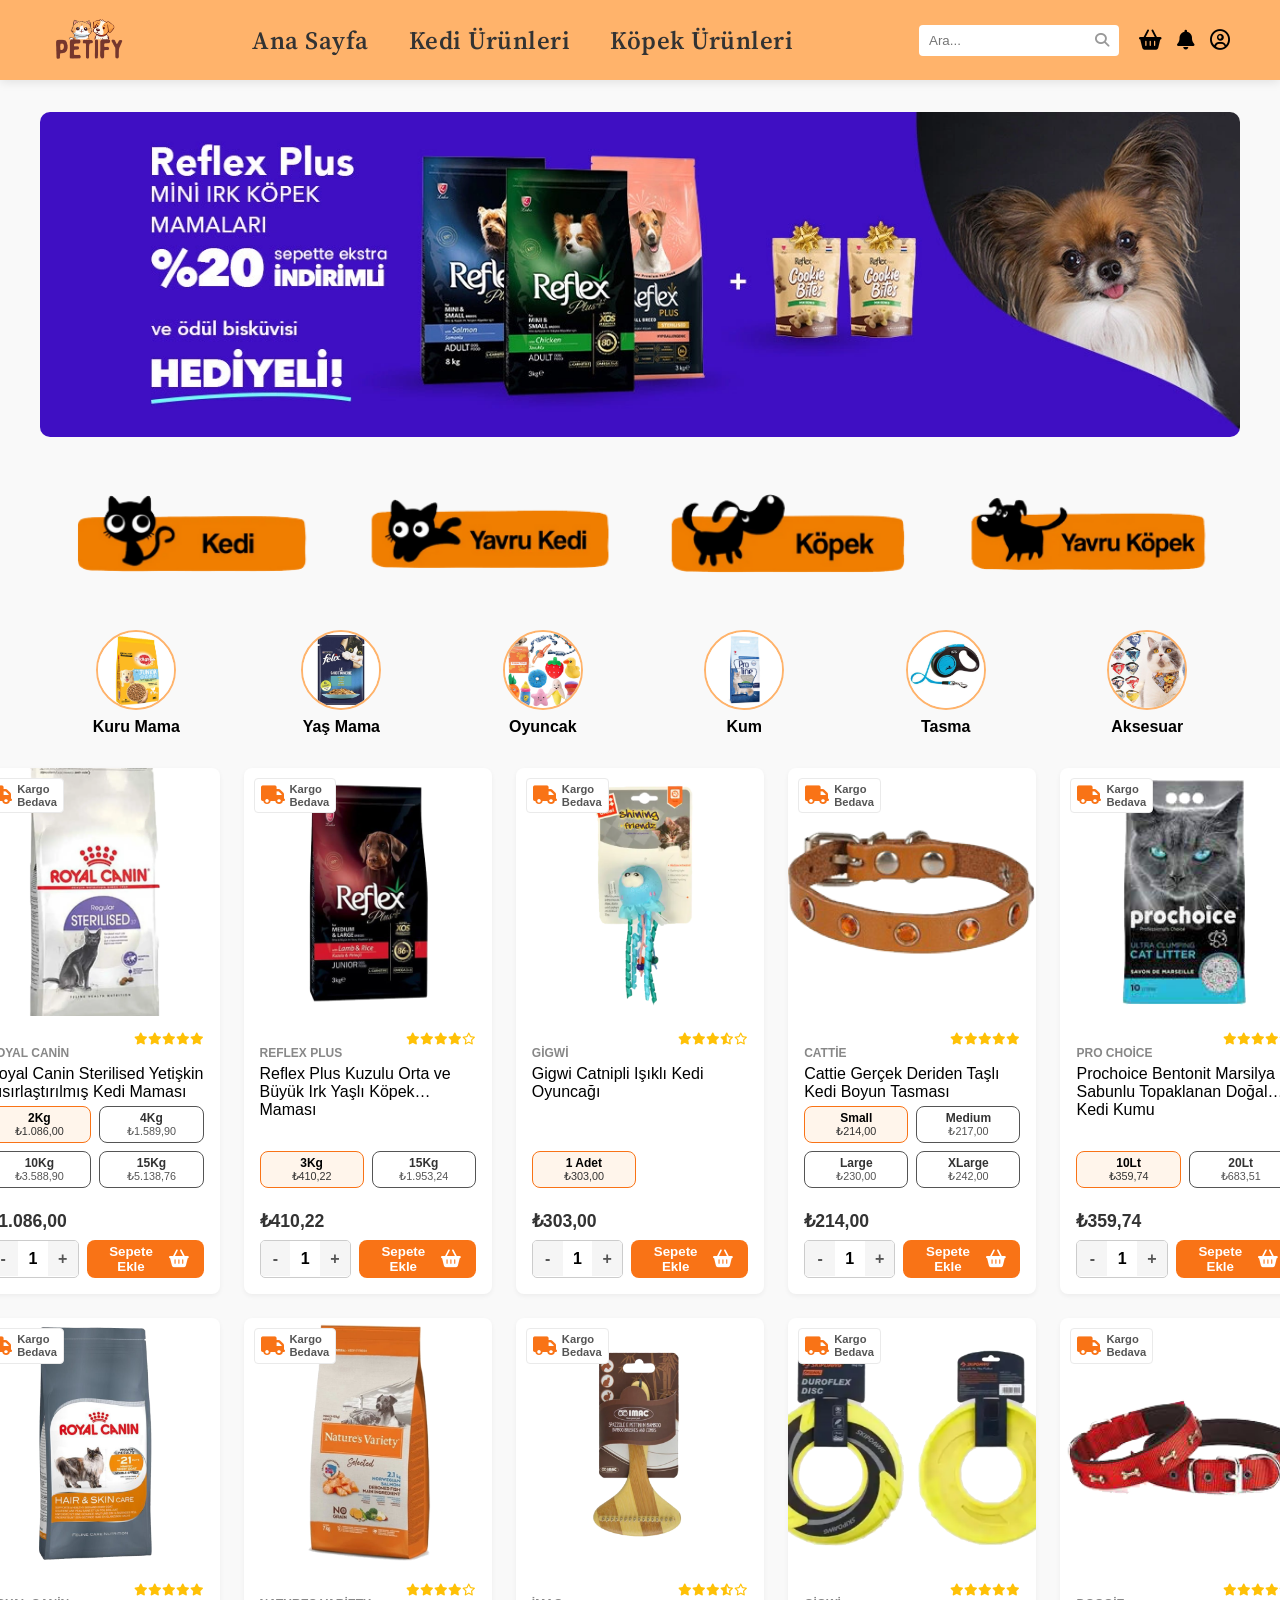
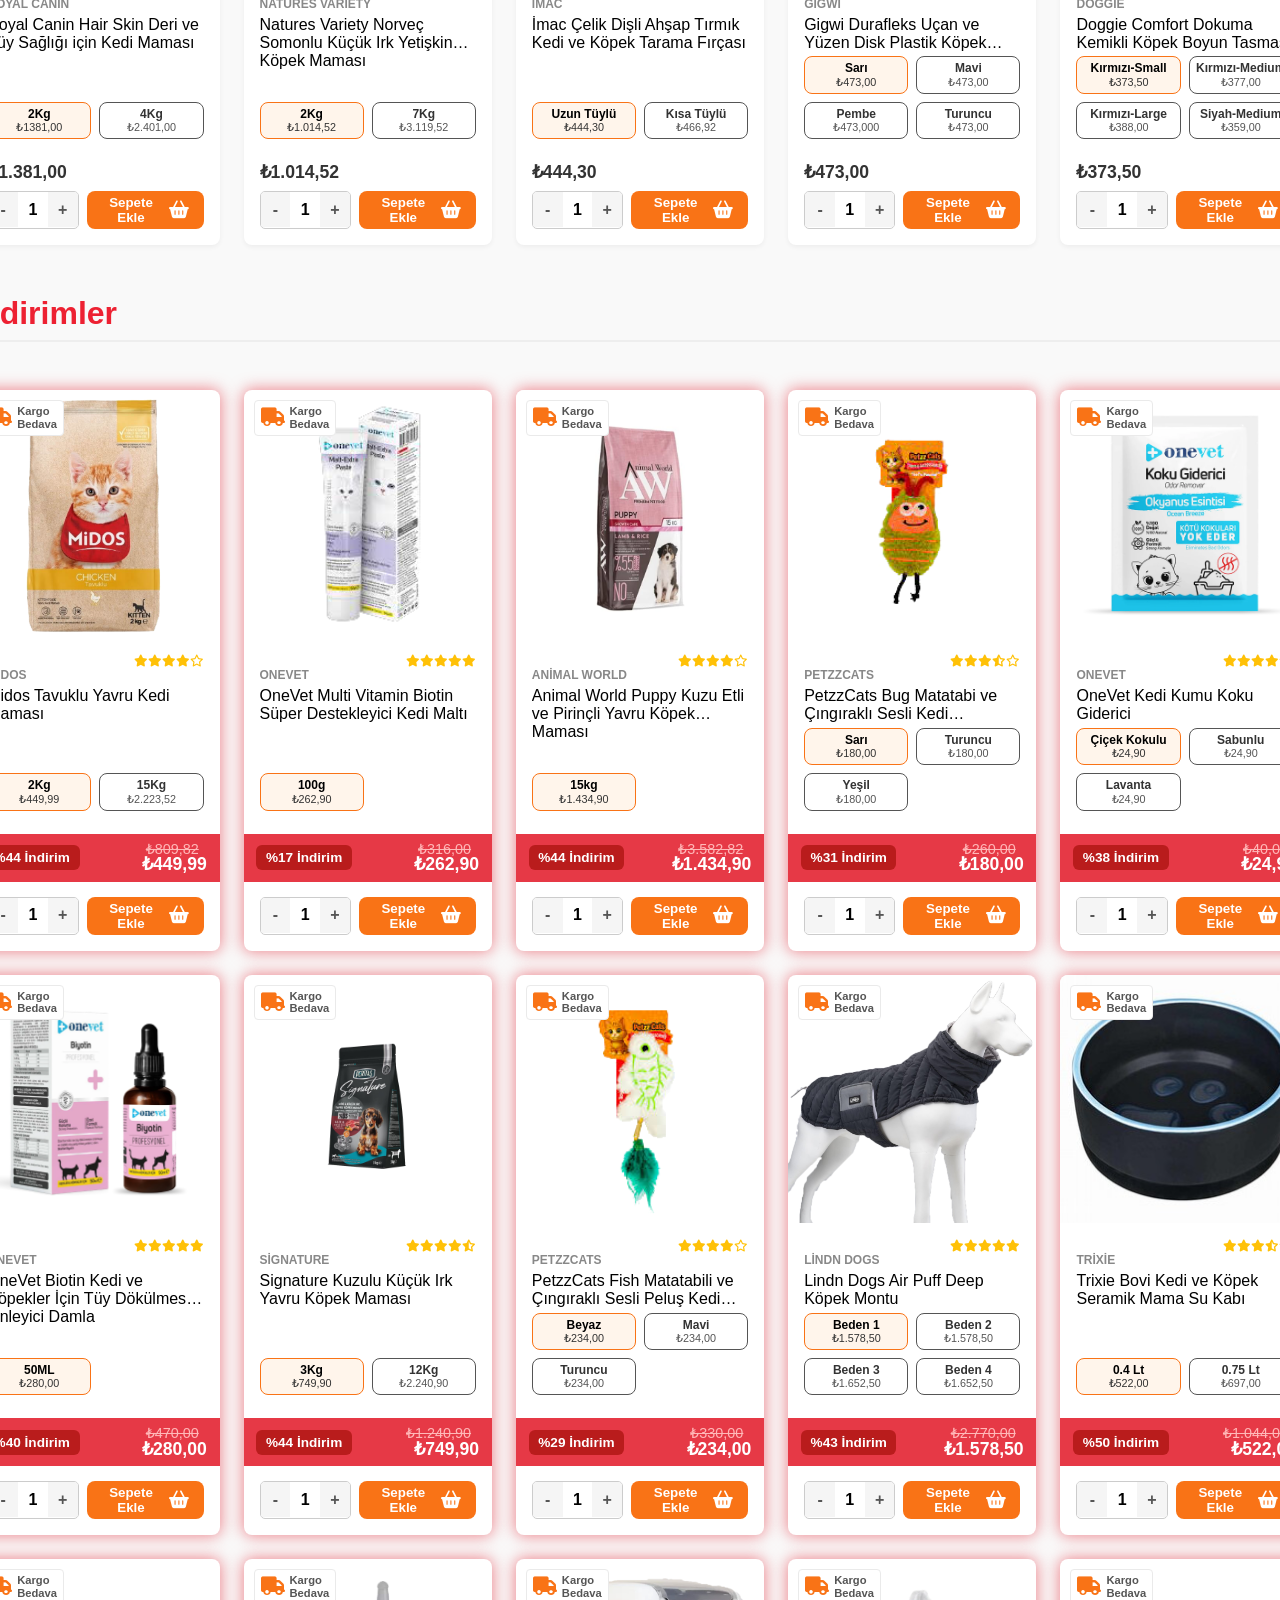
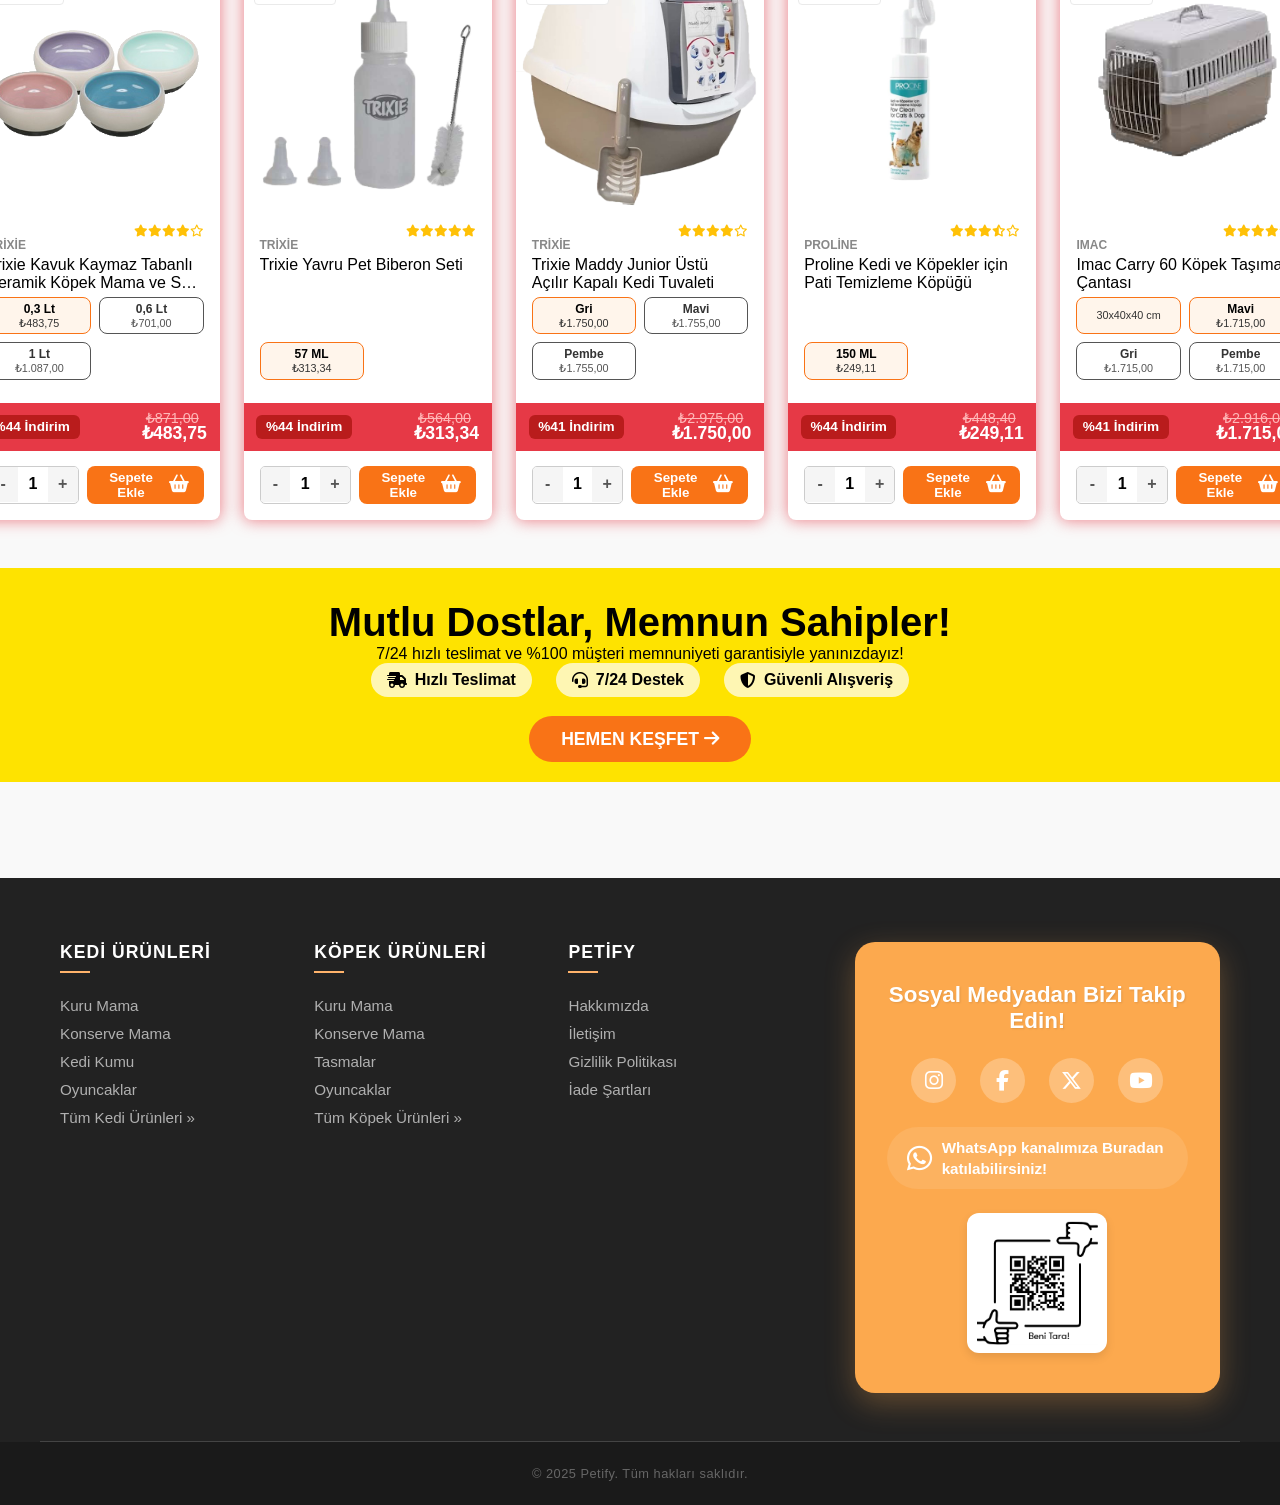
<file: index.html>
<!DOCTYPE html>
<html lang="tr">

<head>
    <meta charset="UTF-8">
    <meta name="viewport" content="width=device-width, initial-scale=1.0">
    <title>Petify - Ana Sayfa</title>

    <link rel="stylesheet" href="anasayfa.css">

    <link href="https://fonts.googleapis.com/css2?family=Source+Serif+Pro:wght@600&display=swap" rel="stylesheet">
    <link rel="stylesheet" href="https://cdnjs.cloudflare.com/ajax/libs/font-awesome/6.4.0/css/all.min.css">
    <link rel="preconnect" href="https://fonts.googleapis.com">
    <link rel="preconnect" href="https://fonts.gstatic.com" crossorigin>

</head>

<body>

    <header>
        <div class="logo">
            <a href="index.html">
                <img src="img/petify.png" alt="Petify Logo" class="petify-logo">
            </a>
        </div>

        <div class="mobile-menu">
            <nav>
                <div class="nav-item">
                    <a href="index.html" class="nav-link">Ana Sayfa</a>
                </div>

                <div class="nav-item has-submenu">
                    <div class="nav-link-wrapper">
                        <a href="kediurunler.html" class="nav-link">Kedi Ürünleri</a>
                        <button class="submenu-toggle desktop-hidden" aria-expanded="false"
                            data-target="#kedi-mega-menu">
                            <i class="fa-solid fa-chevron-down"></i>
                        </button>
                    </div>

                    <div class="mega-menu" id="kedi-mega-menu">
                        <div class="menu-column">
                            <h3>Beslenme & Sağlık</h3>
                            <div class="submenu-group">
                                <a href="kedimama.html" class="main-cat">-Kedi Maması</a>
                                <a href="kedimama.html#kuru-mama">Kuru Mama</a>
                                <a href="kedimama.html#konserve-mama">Konserve Mama</a>
                                <a href="kedimama.html#odul-mamasi">Ödül Maması</a>
                            </div>
                            <div class="submenu-group">
                                <a href="saglıkvemama.html" class="main-cat">-Sağlık & Takviye</a>
                                <a href="vitaminler.html#vitaminler">Vitaminler</a>
                                <a href="maltlar.html#maltlar">Maltlar</a>
                            </div>
                        </div>
                        <div class="menu-column">
                            <h3>Yaşam Alanı & Seyahat</h3>
                            <div class="submenu-group">
                                <a href="kediyatak.html" class="main-cat">-Kedi Yatağı</a>
                                <a href="keditasımacanta.html" class="main-cat">-Kedi Taşıma Çantası</a>
                                <a href="kedimamasukabi.html" class="main-cat">-Mama ve Su Kabı</a>
                            </div>
                            <div class="submenu-group">
                                <a href="kedituvaleturun.html" class="main-cat">-Kedi Tuvalet Ürünleri</a>
                                <a href="kedikum.html">Kedi Kumu</a>
                                <a href="kedikumkabı.html">Kum Kabı</a>
                                <a href="kedikumkurek.html">Kürek</a>
                            </div>
                        </div>
                        <div class="menu-column">
                            <h3>Eğlence & Bakım</h3>
                            <div class="submenu-group">
                                <a href="kedioyuncakveaksesuar.html" class="main-cat">-Oyuncak ve Aksesuar</a>
                                <a href="kedioyuncak.html">Kedi Oyuncakları</a>
                                <a href="keditirmalamatahta.html">Tırmalama Tahtası</a>
                                <a href="keditasma.html">Kedi Tasması ve Gezdirme</a>
                            </div>
                            <div class="submenu-group">
                                <a href="kedibakimurun.html" class="main-cat">-Kedi Bakım Ürünleri</a>
                                <a href="kedituybakim.html">Tüy Bakım Ürünleri</a>
                                <a href="kedigozkulaktemizlik.html">Göz ve Kulak Temizliği</a>
                                <a href="keditirnakbakim.html">Tırnak Bakım Ürünleri</a>
                            </div>
                        </div>
                    </div>
                </div>

                <div class="nav-item has-submenu">
                    <div class="nav-link-wrapper">
                        <a href="kopek-sayfasi.html" class="nav-link">Köpek Ürünleri</a>
                        <button class="submenu-toggle desktop-hidden" aria-expanded="false"
                            data-target="#kopek-mega-menu">
                            <i class="fa-solid fa-chevron-down"></i>
                        </button>
                    </div>

                    <div class="mega-menu" id="kopek-mega-menu">
                        <div class="menu-column">
                            <h3>Beslenme & Sağlık</h3>
                            <div class="submenu-group">
                                <a href="kopekmama.html" class="main-cat">-Köpek Maması</a>
                                <a href="kopekmama.html">Kuru Mama</a>
                                <a href="kopekmama.html">Konserve Mama</a>
                                <a href="kopekmama.html">Ödül Maması</a>
                            </div>
                            <div class="submenu-group">
                                <a href="kopeksaglikvetakviye.html" class="main-cat">-Sağlık & Takviye</a>
                                <a href="kopekvitamin.html">Vitaminler</a>
                            </div>
                        </div>
                        <div class="menu-column">
                            <h3>Yaşam Alanı & Seyahat</h3>
                            <div class="submenu-group">
                                <a href="kopekyatak.html" class="main-cat">-Köpek Yatağı</a>
                                <a href="kopektasimakafes.html" class="main-cat">-Köpek Taşıma Kafesi</a>
                                <a href="kopekmamasukabi.html" class="main-cat">-Mama ve Su Kabı</a>
                            </div>
                        </div>
                        <div class="menu-column">
                            <h3>Eğlence & Bakım</h3>
                            <div class="submenu-group">
                                <a href="kopekoyuncakveaksesuar.html" class="main-cat">-Oyuncak ve Aksesuar</a>
                                <a href="kopekoyuncak.html">Köpek Oyuncakları</a>
                                <a href="kopektasma.html">Köpek Tasması ve Gezdirme</a>
                            </div>
                            <div class="submenu-group">
                                <a href="kopekbakiurun.html" class="main-cat">-Köpek Bakım Ürünleri</a>
                                <a href="kopektuybakim.html">Tüy Bakım Ürünleri</a>
                                <a href="kopekgozkulakurunleri.html">Göz ve Kulak Temizliği</a>
                                <a href="kopektirnakbakim.html">Tırnak Bakım Ürünleri</a>
                            </div>
                        </div>
                    </div>
                </div>
            </nav>
        </div>

        <div class="header-right-wrapper" style="display: flex; align-items: center; gap: 15px;">
            <div class="header-actions">
                <div class="search-box">
                    <input type="text" placeholder="Ara...">
                    <i class="fa-solid fa-magnifying-glass"></i>
                </div>
                <div class="icons">
                    <a href="sepet.html"><i class="fa-solid fa-basket-shopping"></i></a>
                    <a href="bildirimler.html"><i class="fa-solid fa-bell"></i></a>
                    <div class="profile-container">
                        <a href="profil.html" class="profile-icon"><i class="fa-regular fa-circle-user"></i></a>
                        <div class="dropdown-menu">
                            <p class="welcome-msg">Hesabınıza erişin</p>
                            <div class="action-buttons">
                                <a href="giris.html" class="btn login">Giriş Yap</a>
                                <a href="kayit.html" class="btn register">Kayıt Ol</a>
                            </div>
                        </div>
                    </div>
                </div>
            </div>

            <button class="hamburger-menu" aria-label="Menü Aç/Kapat" aria-expanded="false">
                <i class="fa-solid fa-bars"></i>
            </button>
        </div>
    </header>
    </div>

    </div>

    <main>
        <section class="hero-banner">
            <img src="img/ustbanner.png" alt="İndirim Bannerı">
        </section>

        <section class="pet-category-buttons">

            <div class="container">

                <a href="kedi-sayfasi.html" class="pet-btn">
                    <img src="img/kedibuton1.png" alt="Kedi Ürünleri">
                </a>
                <a href="yavru-kedi-sayfasi.html" class="pet-btn">
                    <img src="img/kedibuton2.png" alt="Yavru Kedi Ürünleri">
                </a>
                <a href="kopek-sayfasi.html" class="pet-btn">
                    <img src="img/köpekbuton1.png" alt="Köpek Ürünleri">
                </a>
                <a href="yavru-kopek-sayfasi.html" class="pet-btn">
                    <img src="img/köpekbuton2.png" alt="Yavru Köpek Ürünleri">
                </a>

            </div>
        </section>
        <section class="category-shortcuts">
            <div class="container">
                <a href="#" class="category-item">
                    <img src="img/kurumama.jpg" alt="Kuru Mama">
                    <span>Kuru Mama</span>
                </a>
                <a href="#" class="category-item">
                    <img src="img/yaşmama.jpg" alt="Yaş Mama">
                    <span>Yaş Mama</span>
                </a>
                <a href="#" class="category-item">
                    <img src="img/oyuncak2.jpg" alt="Oyuncak2">
                    <span>Oyuncak</span>
                </a>
                <a href="#" class="category-item">
                    <img src="img/kum.jpg" alt="Kum">
                    <span>Kum</span>
                </a>
                <a href="#" class="category-item">
                    <img src="img/tasma2.jpg" alt="Tasma">
                    <span>Tasma</span>
                </a>
                <a href="#" class="category-item">
                    <img src="img/aksesuar1.jpeg" alt="Aksesuar">
                    <span>Aksesuar</span>
                </a>
            </div>
        </section>

        <section class="product-grid">
            <div class="container">

                <div class="product-card">
                    <div class="shipping-badge"><i class="fa-solid fa-truck"></i><span>Kargo<br>Bedava</span></div>
                    <img src="urunimg/kedikmama.png" alt="kedikmama" class="product-image">
                    <div class="product-info">
                        <div class="product-rating"><i class="fa-solid fa-star"></i><i class="fa-solid fa-star"></i><i
                                class="fa-solid fa-star"></i><i class="fa-solid fa-star"></i><i
                                class="fa-solid fa-star"></i></div>
                        <span class="product-brand">Royal Canin</span>
                        <h3 class="product-name">Royal Canin Sterilised Yetişkin Kısırlaştırılmış Kedi Maması</h3>
                        <div class="product-variants">
                            <button class="variant-btn active" data-price="₺1.086,00"><span
                                    class="variant-name">2Kg</span><span class="variant-price">₺1.086,00</span></button>
                            <button class="variant-btn" data-price="₺1.589,90"><span
                                    class="variant-name">4Kg</span><span class="variant-price">₺1.589,90</span></button>
                            <button class="variant-btn" data-price="₺3.588,90"><span
                                    class="variant-name">10Kg</span><span
                                    class="variant-price">₺3.588,90</span></button>
                            <button class="variant-btn" data-price="₺5.138,76"><span
                                    class="variant-name">15Kg</span><span
                                    class="variant-price">₺5.138,76</span></button>
                        </div>
                        <div class="product-price"><span class="new-price">₺1.086,00</span></div>
                        <div class="product-controls">
                            <div class="quantity-selector"><button class="quantity-btn" data-action="decrease"
                                    disabled>-</button><span class="quantity-value">1</span><button class="quantity-btn"
                                    data-action="increase">+</button></div>
                            <button class="btn-add-to-cart"><span class="btn-text">Sepete Ekle</span><span
                                    class="btn-icon"><i class="fa-solid fa-basket-shopping"></i></span></button>
                        </div>
                    </div>
                </div>
                <div class="product-card">
                    <div class="shipping-badge"><i class="fa-solid fa-truck"></i><span>Kargo<br>Bedava</span></div>
                    <img src="urunimg/köpekmama.png" alt="köpekmama" class="product-image">
                    <div class="product-info">
                        <div class="product-rating"><i class="fa-solid fa-star"></i><i class="fa-solid fa-star"></i><i
                                class="fa-solid fa-star"></i><i class="fa-solid fa-star"></i><i
                                class="fa-regular fa-star"></i></div>
                        <span class="product-brand">Reflex Plus</span>
                        <h3 class="product-name">Reflex Plus Kuzulu Orta ve Büyük Irk Yaşlı Köpek Maması</h3>
                        <div class="product-variants">
                            <button class="variant-btn active" data-price="₺410,22"><span
                                    class="variant-name">3Kg</span><span class="variant-price">₺410,22</span></button>
                            <button class="variant-btn" data-price="₺1.953,24"><span
                                    class="variant-name">15Kg</span><span
                                    class="variant-price">₺1.953,24</span></button>
                        </div>
                        <div class="product-price"><span class="new-price">₺410,22</span></div>
                        <div class="product-controls">
                            <div class="quantity-selector"><button class="quantity-btn" data-action="decrease"
                                    disabled>-</button><span class="quantity-value">1</span><button class="quantity-btn"
                                    data-action="increase">+</button></div>
                            <button class="btn-add-to-cart"><span class="btn-text">Sepete Ekle</span><span
                                    class="btn-icon"><i class="fa-solid fa-basket-shopping"></i></span></button>
                        </div>
                    </div>
                </div>
                <div class="product-card">
                    <div class="shipping-badge"><i class="fa-solid fa-truck"></i><span>Kargo<br>Bedava</span></div>
                    <img src="urunimg/oyuncak.png" alt="oyuncak" class="product-image">
                    <div class="product-info">
                        <div class="product-rating"><i class="fa-solid fa-star"></i><i class="fa-solid fa-star"></i><i
                                class="fa-solid fa-star"></i><i class="fa-solid fa-star-half-stroke"></i><i
                                class="fa-regular fa-star"></i></div>
                        <span class="product-brand">Gigwi</span>
                        <h3 class="product-name">Gigwi Catnipli Işıklı Kedi Oyuncağı</h3>
                        <div class="product-variants">
                            <button class="variant-btn active" data-price="₺303,00"><span class="variant-name">1
                                    Adet</span><span class="variant-price">₺303,00</span></button>
                        </div>
                        <div class="product-price"><span class="new-price">₺303,00</span></div>
                        <div class="product-controls">
                            <div class="quantity-selector"><button class="quantity-btn" data-action="decrease"
                                    disabled>-</button><span class="quantity-value">1</span><button class="quantity-btn"
                                    data-action="increase">+</button></div>
                            <button class="btn-add-to-cart"><span class="btn-text">Sepete Ekle</span><span
                                    class="btn-icon"><i class="fa-solid fa-basket-shopping"></i></span></button>
                        </div>
                    </div>
                </div>
                <div class="product-card">
                    <div class="shipping-badge"><i class="fa-solid fa-truck"></i><span>Kargo<br>Bedava</span></div>
                    <img src="urunimg/tasma.png" alt="tasma" class="product-image">
                    <div class="product-info">
                        <div class="product-rating"><i class="fa-solid fa-star"></i><i class="fa-solid fa-star"></i><i
                                class="fa-solid fa-star"></i><i class="fa-solid fa-star"></i><i
                                class="fa-solid fa-star"></i></div>
                        <span class="product-brand">Cattie</span>
                        <h3 class="product-name">Cattie Gerçek Deriden Taşlı Kedi Boyun Tasması</h3>
                        <div class="product-variants">
                            <button class="variant-btn active" data-price="₺214,00"><span
                                    class="variant-name">Small</span><span class="variant-price">₺214,00</span></button>
                            <button class="variant-btn" data-price="₺217,00"><span
                                    class="variant-name">Medium</span><span
                                    class="variant-price">₺217,00</span></button>
                            <button class="variant-btn" data-price="₺230,00"><span
                                    class="variant-name">Large</span><span class="variant-price">₺230,00</span></button>
                            <button class="variant-btn" data-price="₺242,00"><span
                                    class="variant-name">XLarge</span><span
                                    class="variant-price">₺242,00</span></button>
                        </div>

                        <div class="product-price"><span class="new-price">₺214,00</span></div>
                        <div class="product-controls">
                            <div class="quantity-selector"><button class="quantity-btn" data-action="decrease"
                                    disabled>-</button><span class="quantity-value">1</span><button class="quantity-btn"
                                    data-action="increase">+</button></div>
                            <button class="btn-add-to-cart"><span class="btn-text">Sepete Ekle</span><span
                                    class="btn-icon"><i class="fa-solid fa-basket-shopping"></i></span></button>
                        </div>
                    </div>
                </div>
                <div class="product-card">
                    <div class="shipping-badge"><i class="fa-solid fa-truck"></i><span>Kargo<br>Bedava</span></div>
                    <img src="urunimg/kedikumu1.png" alt="kedikumu1" class="product-image">
                    <div class="product-info">
                        <div class="product-rating"><i class="fa-solid fa-star"></i><i class="fa-solid fa-star"></i><i
                                class="fa-solid fa-star"></i><i class="fa-solid fa-star"></i><i
                                class="fa-regular fa-star"></i></div>
                        <span class="product-brand">Pro Choice</span>
                        <h3 class="product-name">Prochoice Bentonit Marsilya Sabunlu Topaklanan Doğal Kedi Kumu</h3>
                        <div class="product-variants">
                            <button class="variant-btn active" data-price="₺359,74"><span
                                    class="variant-name">10Lt</span><span class="variant-price">₺359,74</span></button>
                            <button class="variant-btn" data-price="₺683,51"><span class="variant-name">20Lt</span><span
                                    class="variant-price">₺683,51</span></button>
                        </div>
                        <div class="product-price"><span class="new-price">₺359,74</span></div>
                        <div class="product-controls">
                            <div class="quantity-selector"><button class="quantity-btn" data-action="decrease"
                                    disabled>-</button><span class="quantity-value">1</span><button class="quantity-btn"
                                    data-action="increase">+</button></div>
                            <button class="btn-add-to-cart"><span class="btn-text">Sepete Ekle</span><span
                                    class="btn-icon"><i class="fa-solid fa-basket-shopping"></i></span></button>
                        </div>
                    </div>
                </div>
                <div class="product-card">
                    <div class="shipping-badge"><i class="fa-solid fa-truck"></i><span>Kargo<br>Bedava</span></div>
                    <img src="urunimg/kedimama2.png" alt="kedimama2" class="product-image">
                    <div class="product-info">
                        <div class="product-rating"><i class="fa-solid fa-star"></i><i class="fa-solid fa-star"></i><i
                                class="fa-solid fa-star"></i><i class="fa-solid fa-star"></i><i
                                class="fa-solid fa-star"></i></div>
                        <span class="product-brand">Royal Canin</span>
                        <h3 class="product-name">Royal Canin Hair Skin Deri ve Tüy Sağlığı için Kedi Maması</h3>
                        <div class="product-variants">
                            <button class="variant-btn active" data-price="₺1.381,00"><span
                                    class="variant-name">2Kg</span><span class="variant-price">₺1381,00</span></button>
                            <button class="variant-btn" data-price="₺2.401,00"><span
                                    class="variant-name">4Kg</span><span class="variant-price">₺2.401,00</span></button>
                        </div>
                        <div class="product-price"><span class="new-price">₺1.381,00</span></div>
                        <div class="product-controls">
                            <div class="quantity-selector"><button class="quantity-btn" data-action="decrease"
                                    disabled>-</button><span class="quantity-value">1</span><button class="quantity-btn"
                                    data-action="increase">+</button></div>
                            <button class="btn-add-to-cart"><span class="btn-text">Sepete Ekle</span><span
                                    class="btn-icon"><i class="fa-solid fa-basket-shopping"></i></span></button>
                        </div>
                    </div>
                </div>
                <div class="product-card">
                    <div class="shipping-badge"><i class="fa-solid fa-truck"></i><span>Kargo<br>Bedava</span></div>
                    <img src="urunimg/köpekmama2.png" alt="köpekmama2" class="product-image">
                    <div class="product-info">
                        <div class="product-rating"><i class="fa-solid fa-star"></i><i class="fa-solid fa-star"></i><i
                                class="fa-solid fa-star"></i><i class="fa-solid fa-star"></i><i
                                class="fa-regular fa-star"></i></div>
                        <span class="product-brand">Natures Variety</span>
                        <h3 class="product-name">Natures Variety Norveç Somonlu Küçük Irk Yetişkin Köpek Maması</h3>
                        <div class="product-variants">
                            <button class="variant-btn active" data-price="₺1.014,52"><span
                                    class="variant-name">2Kg</span><span class="variant-price">₺1.014,52</span></button>
                            <button class="variant-btn" data-price="₺3.119,52"><span
                                    class="variant-name">7Kg</span><span class="variant-price">₺3.119,52</span></button>
                        </div>
                        <div class="product-price"><span class="new-price">₺1.014,52</span></div>
                        <div class="product-controls">
                            <div class="quantity-selector"><button class="quantity-btn" data-action="decrease"
                                    disabled>-</button><span class="quantity-value">1</span><button class="quantity-btn"
                                    data-action="increase">+</button></div>
                            <button class="btn-add-to-cart"><span class="btn-text">Sepete Ekle</span><span
                                    class="btn-icon"><i class="fa-solid fa-basket-shopping"></i></span></button>
                        </div>
                    </div>
                </div>
                <div class="product-card">
                    <div class="shipping-badge"><i class="fa-solid fa-truck"></i><span>Kargo<br>Bedava</span></div>
                    <img src="urunimg/fırça.PNG" alt="fırça" class="product-image">
                    <div class="product-info">
                        <div class="product-rating"><i class="fa-solid fa-star"></i><i class="fa-solid fa-star"></i><i
                                class="fa-solid fa-star"></i><i class="fa-solid fa-star-half-stroke"></i><i
                                class="fa-regular fa-star"></i></div>
                        <span class="product-brand">İmac</span>
                        <h3 class="product-name">İmac Çelik Dişli Ahşap Tırmık Kedi ve Köpek Tarama Fırçası</h3>
                        <div class="product-variants">
                            <button class="variant-btn active" data-price="₺444,30"><span class="variant-name">Uzun
                                    Tüylü</span><span class="variant-price">₺444,30</span></button>
                            <button class="variant-btn" data-price="₺466,92"><span class="variant-name">Kısa
                                    Tüylü</span><span class="variant-price">₺466,92</span></button>
                        </div>
                        <div class="product-price"><span class="new-price">₺444,30</span></div>
                        <div class="product-controls">
                            <div class="quantity-selector"><button class="quantity-btn" data-action="decrease"
                                    disabled>-</button><span class="quantity-value">1</span><button class="quantity-btn"
                                    data-action="increase">+</button></div>
                            <button class="btn-add-to-cart"><span class="btn-text">Sepete Ekle</span><span
                                    class="btn-icon"><i class="fa-solid fa-basket-shopping"></i></span></button>
                        </div>
                    </div>
                </div>
                <div class="product-card">
                    <div class="shipping-badge"><i class="fa-solid fa-truck"></i><span>Kargo<br>Bedava</span></div>
                    <img src="urunimg/frizbi.png" alt="frizbi" class="product-image">
                    <div class="product-info">
                        <div class="product-rating"><i class="fa-solid fa-star"></i><i class="fa-solid fa-star"></i><i
                                class="fa-solid fa-star"></i><i class="fa-solid fa-star"></i><i
                                class="fa-solid fa-star"></i></div>
                        <span class="product-brand">Gigwi</span>
                        <h3 class="product-name">Gigwi Durafleks Uçan ve Yüzen Disk Plastik Köpek Oyuncağı</h3>
                        <div class="product-variants">
                            <button class="variant-btn active" data-price="₺473,00"><span
                                    class="variant-name">Sarı</span><span class="variant-price">₺473,00</span></button>
                            <button class="variant-btn" data-price="₺473,00"><span class="variant-name">Mavi</span><span
                                    class="variant-price">₺473,00</span></button>
                            <button class="variant-btn" data-price="₺473,00"><span
                                    class="variant-name">Pembe</span><span
                                    class="variant-price">₺473,000</span></button>
                            <button class="variant-btn" data-price="₺473,00"><span
                                    class="variant-name">Turuncu</span><span
                                    class="variant-price">₺473,00</span></button>
                        </div>
                        <div class="product-price"><span class="new-price">₺473,00</span></div>
                        <div class="product-controls">
                            <div class="quantity-selector"><button class="quantity-btn" data-action="decrease"
                                    disabled>-</button><span class="quantity-value">1</span><button class="quantity-btn"
                                    data-action="increase">+</button></div>
                            <button class="btn-add-to-cart"><span class="btn-text">Sepete Ekle</span><span
                                    class="btn-icon"><i class="fa-solid fa-basket-shopping"></i></span></button>
                        </div>
                    </div>
                </div>
                <div class="product-card">
                    <div class="shipping-badge"><i class="fa-solid fa-truck"></i><span>Kargo<br>Bedava</span></div>
                    <img src="urunimg/köpektasma1.png" alt="köpektasma1" class="product-image">
                    <div class="product-info">
                        <div class="product-rating"><i class="fa-solid fa-star"></i><i class="fa-solid fa-star"></i><i
                                class="fa-solid fa-star"></i><i class="fa-solid fa-star"></i><i
                                class="fa-regular fa-star"></i></div>
                        <span class="product-brand">Doggie</span>
                        <h3 class="product-name">Doggie Comfort Dokuma Kemikli Köpek Boyun Tasması</h3>
                        <div class="product-variants">
                            <button class="variant-btn active" data-price="₺373,50"><span
                                    class="variant-name">Kırmızı-Small</span><span
                                    class="variant-price">₺373,50</span></button>
                            <button class="variant-btn" data-price="₺377,00"><span
                                    class="variant-name">Kırmızı-Medium</span><span
                                    class="variant-price">₺377,00</span></button>
                            <button class="variant-btn" data-price="₺388,00"><span
                                    class="variant-name">Kırmızı-Large</span><span
                                    class="variant-price">₺388,00</span></button>
                            <button class="variant-btn" data-price="₺359,00"><span
                                    class="variant-name">Siyah-Medium</span><span
                                    class="variant-price">₺359,00</span></button>
                        </div>
                        <div class="product-price"><span class="new-price">₺373,50</span></div>
                        <div class="product-controls">
                            <div class="quantity-selector"><button class="quantity-btn" data-action="decrease"
                                    disabled>-</button><span class="quantity-value">1</span><button class="quantity-btn"
                                    data-action="increase">+</button></div>
                            <button class="btn-add-to-cart"><span class="btn-text">Sepete Ekle</span><span
                                    class="btn-icon"><i class="fa-solid fa-basket-shopping"></i></span></button>
                        </div>
                    </div>
                </div>

            </div>
        </section>

        <section class="product-grid">
            <div class="container">
                <h2 class="section-title">indirimler</h2>

                <div class="product-card discount-card">
                    <div class="shipping-badge"><i class="fa-solid fa-truck"></i><span>Kargo<br>Bedava</span></div>
                    <img src="urunimg/yavrukedimaması.png" alt="yavrukedimaması" class="product-image">
                    <div class="product-info">
                        <div class="product-rating"><i class="fa-solid fa-star"></i><i class="fa-solid fa-star"></i><i
                                class="fa-solid fa-star"></i><i class="fa-solid fa-star"></i><i
                                class="fa-regular fa-star"></i></div>
                        <span class="product-brand">Midos</span>
                        <h3 class="product-name">Midos Tavuklu Yavru Kedi Maması</h3>
                        <div class="product-variants">
                            <button class="variant-btn active" data-price="₺449,99"><span
                                    class="variant-name">2Kg</span><span class="variant-price">₺449,99</span></button>
                            <button class="variant-btn" data-price="₺2.223,52"><span
                                    class="variant-name">15Kg</span><span
                                    class="variant-price">₺2.223,52</span></button>
                        </div>
                        <div class="price-bar"><span class="discount-text">%44 İndirim</span>
                            <div class="product-price"><span class="old-price">₺809,82</span><span
                                    class="new-price">₺449,99</span></div>
                        </div>
                        <div class="product-controls">
                            <div class="quantity-selector"><button class="quantity-btn" data-action="decrease"
                                    disabled>-</button><span class="quantity-value">1</span><button class="quantity-btn"
                                    data-action="increase">+</button></div>
                            <button class="btn-add-to-cart"><span class="btn-text">Sepete Ekle</span><span
                                    class="btn-icon"><i class="fa-solid fa-basket-shopping"></i></span></button>
                        </div>
                    </div>
                </div>
                <div class="product-card discount-card">
                    <div class="shipping-badge"><i class="fa-solid fa-truck"></i><span>Kargo<br>Bedava</span></div>
                    <img src="urunimg/malt.png" alt="malt" class="product-image">
                    <div class="product-info">
                        <div class="product-rating"><i class="fa-solid fa-star"></i><i class="fa-solid fa-star"></i><i
                                class="fa-solid fa-star"></i><i class="fa-solid fa-star"></i><i
                                class="fa-solid fa-star"></i></div>
                        <span class="product-brand">OneVet</span>
                        <h3 class="product-name">OneVet Multi Vitamin Biotin Süper Destekleyici Kedi Maltı</h3>
                        <div class="product-variants">
                            <button class="variant-btn active" data-price="₺262,90"><span
                                    class="variant-name">100g</span><span class="variant-price">₺262,90</span></button>
                        </div>
                        <div class="price-bar"><span class="discount-text">%17 İndirim</span>
                            <div class="product-price"><span class="old-price">₺316,00</span><span
                                    class="new-price">₺262,90</span></div>
                        </div>
                        <div class="product-controls">
                            <div class="quantity-selector"><button class="quantity-btn" data-action="decrease"
                                    disabled>-</button><span class="quantity-value">1</span><button class="quantity-btn"
                                    data-action="increase">+</button></div>
                            <button class="btn-add-to-cart"><span class="btn-text">Sepete Ekle</span><span
                                    class="btn-icon"><i class="fa-solid fa-basket-shopping"></i></span></button>
                        </div>
                    </div>
                </div>
                <div class="product-card discount-card">
                    <div class="shipping-badge"><i class="fa-solid fa-truck"></i><span>Kargo<br>Bedava</span></div>
                    <img src="urunimg/yavruköpekmaması.png" alt="yavruköpekmaması" class="product-image">
                    <div class="product-info">
                        <div class="product-rating"><i class="fa-solid fa-star"></i><i class="fa-solid fa-star"></i><i
                                class="fa-solid fa-star"></i><i class="fa-solid fa-star"></i><i
                                class="fa-regular fa-star"></i></div>
                        <span class="product-brand">Animal World</span>
                        <h3 class="product-name">Animal World Puppy Kuzu Etli ve Pirinçli Yavru Köpek Maması</h3>
                        <div class="product-variants">
                            <button class="variant-btn active" data-price="₺1.434,90"><span
                                    class="variant-name">15kg</span><span
                                    class="variant-price">₺1.434,90</span></button>
                        </div>
                        <div class="price-bar"><span class="discount-text">%44 İndirim</span>
                            <div class="product-price"><span class="old-price">₺3.582,82</span><span
                                    class="new-price">₺1.434,90</span></div>
                        </div>
                        <div class="product-controls">
                            <div class="quantity-selector"><button class="quantity-btn" data-action="decrease"
                                    disabled>-</button><span class="quantity-value">1</span><button class="quantity-btn"
                                    data-action="increase">+</button></div>
                            <button class="btn-add-to-cart"><span class="btn-text">Sepete Ekle</span><span
                                    class="btn-icon"><i class="fa-solid fa-basket-shopping"></i></span></button>
                        </div>
                    </div>
                </div>
                <div class="product-card discount-card">
                    <div class="shipping-badge"><i class="fa-solid fa-truck"></i><span>Kargo<br>Bedava</span></div>
                    <img src="urunimg/oyuncak1.png" alt="oyuncak1" class="product-image">
                    <div class="product-info">
                        <div class="product-rating"><i class="fa-solid fa-star"></i><i class="fa-solid fa-star"></i><i
                                class="fa-solid fa-star"></i><i class="fa-solid fa-star-half-stroke"></i><i
                                class="fa-regular fa-star"></i></div>
                        <span class="product-brand">PetzzCats</span>
                        <h3 class="product-name">PetzzCats Bug Matatabi ve Çıngıraklı Sesli Kedi Oyuncağı</h3>
                        <div class="product-variants">
                            <button class="variant-btn active" data-price="₺180,00"><span
                                    class="variant-name">Sarı</span><span class="variant-price">₺180,00</span></button>
                            <button class="variant-btn" data-price="₺180,00"><span
                                    class="variant-name">Turuncu</span><span
                                    class="variant-price">₺180,00</span></button>
                            <button class="variant-btn" data-price="₺180,00"><span
                                    class="variant-name">Yeşil</span><span class="variant-price">₺180,00</span></button>
                        </div>
                        <div class="price-bar"><span class="discount-text">%31 İndirim</span>
                            <div class="product-price"><span class="old-price">₺260,00</span><span
                                    class="new-price">₺180,00</span></div>
                        </div>
                        <div class="product-controls">
                            <div class="quantity-selector"><button class="quantity-btn" data-action="decrease"
                                    disabled>-</button><span class="quantity-value">1</span><button class="quantity-btn"
                                    data-action="increase">+</button></div>
                            <button class="btn-add-to-cart"><span class="btn-text">Sepete Ekle</span><span
                                    class="btn-icon"><i class="fa-solid fa-basket-shopping"></i></span></button>
                        </div>
                    </div>
                </div>
                <div class="product-card discount-card">
                    <div class="shipping-badge"><i class="fa-solid fa-truck"></i><span>Kargo<br>Bedava</span></div>
                    <img src="urunimg/kkkgiderici.png" alt="kkkgiderici" class="product-image">
                    <div class="product-info">
                        <div class="product-rating"><i class="fa-solid fa-star"></i><i class="fa-solid fa-star"></i><i
                                class="fa-solid fa-star"></i><i class="fa-solid fa-star"></i><i
                                class="fa-regular fa-star"></i></div>
                        <span class="product-brand">OneVet</span>
                        <h3 class="product-name">OneVet Kedi Kumu Koku Giderici</h3>
                        <div class="product-variants">
                            <button class="variant-btn active" data-price="₺24,90"><span class="variant-name">Çiçek
                                    Kokulu</span><span class="variant-price">₺24,90</span></button>
                            <button class="variant-btn" data-price="₺24,90"><span
                                    class="variant-name">Sabunlu</span><span
                                    class="variant-price">₺24,90</span></button>
                            <button class="variant-btn" data-price="₺24,90"><span
                                    class="variant-name">Lavanta</span><span
                                    class="variant-price">₺24,90</span></button>
                        </div>
                        <div class="price-bar"><span class="discount-text">%38 İndirim</span>
                            <div class="product-price"><span class="old-price">₺40,00</span><span
                                    class="new-price">₺24,90</span></div>
                        </div>
                        <div class="product-controls">
                            <div class="quantity-selector"><button class="quantity-btn" data-action="decrease"
                                    disabled>-</button><span class="quantity-value">1</span><button class="quantity-btn"
                                    data-action="increase">+</button></div>
                            <button class="btn-add-to-cart"><span class="btn-text">Sepete Ekle</span><span
                                    class="btn-icon"><i class="fa-solid fa-basket-shopping"></i></span></button>
                        </div>
                    </div>
                </div>
                <div class="product-card discount-card">
                    <div class="shipping-badge"><i class="fa-solid fa-truck"></i><span>Kargo<br>Bedava</span></div>
                    <img src="urunimg/vitamin1.webp" alt="vitamin1" class="product-image">
                    <div class="product-info">
                        <div class="product-rating"><i class="fa-solid fa-star"></i><i class="fa-solid fa-star"></i><i
                                class="fa-solid fa-star"></i><i class="fa-solid fa-star"></i><i
                                class="fa-solid fa-star"></i></div>
                        <span class="product-brand">OneVet</span>
                        <h3 class="product-name">OneVet Biotin Kedi ve Köpekler İçin Tüy Dökülmesini Önleyici Damla</h3>
                        <div class="product-variants">
                            <button class="variant-btn active" data-price="₺280,00"><span
                                    class="variant-name">50ML</span><span class="variant-price">₺280,00</span></button>
                        </div>
                        <div class="price-bar"><span class="discount-text">%40 İndirim</span>
                            <div class="product-price"><span class="old-price">₺470,00</span><span
                                    class="new-price">₺280,00</span></div>
                        </div>
                        <div class="product-controls">
                            <div class="quantity-selector"><button class="quantity-btn" data-action="decrease"
                                    disabled>-</button><span class="quantity-value">1</span><button class="quantity-btn"
                                    data-action="increase">+</button></div>
                            <button class="btn-add-to-cart"><span class="btn-text">Sepete Ekle</span><span
                                    class="btn-icon"><i class="fa-solid fa-basket-shopping"></i></span></button>
                        </div>
                    </div>
                </div>
                <div class="product-card discount-card">
                    <div class="shipping-badge"><i class="fa-solid fa-truck"></i><span>Kargo<br>Bedava</span></div>
                    <img src="urunimg/yavruköpekmaması2.png" alt="yavruköpekmaması2" class="product-image">
                    <div class="product-info">
                        <div class="product-rating"><i class="fa-solid fa-star"></i><i class="fa-solid fa-star"></i><i
                                class="fa-solid fa-star"></i><i class="fa-solid fa-star"></i><i
                                class="fa-solid fa-star-half-stroke"></i></div>
                        <span class="product-brand">Signature</span>
                        <h3 class="product-name">Signature Kuzulu Küçük Irk Yavru Köpek Maması</h3>
                        <div class="product-variants">
                            <button class="variant-btn active" data-price="₺749,90"><span
                                    class="variant-name">3Kg</span><span class="variant-price">₺749,90</span></button>
                            <button class="variant-btn" data-price="₺2.240,90"><span
                                    class="variant-name">12Kg</span><span
                                    class="variant-price">₺2.240,90</span></button>
                        </div>
                        <div class="price-bar"><span class="discount-text">%44 İndirim</span>
                            <div class="product-price"><span class="old-price">₺1.240,90</span><span
                                    class="new-price">₺749,90</span></div>
                        </div>
                        <div class="product-controls">
                            <div class="quantity-selector"><button class="quantity-btn" data-action="decrease"
                                    disabled>-</button><span class="quantity-value">1</span><button class="quantity-btn"
                                    data-action="increase">+</button></div>
                            <button class="btn-add-to-cart"><span class="btn-text">Sepete Ekle</span><span
                                    class="btn-icon"><i class="fa-solid fa-basket-shopping"></i></span></button>
                        </div>
                    </div>
                </div>
                <div class="product-card discount-card">
                    <div class="shipping-badge"><i class="fa-solid fa-truck"></i><span>Kargo<br>Bedava</span></div>
                    <img src="urunimg/oyuncak3.png" alt="oyuncak3" class="product-image">
                    <div class="product-info">
                        <div class="product-rating"><i class="fa-solid fa-star"></i><i class="fa-solid fa-star"></i><i
                                class="fa-solid fa-star"></i><i class="fa-solid fa-star"></i><i
                                class="fa-regular fa-star"></i></div>
                        <span class="product-brand">PetzzCats</span>
                        <h3 class="product-name">PetzzCats Fish Matatabili ve Çıngıraklı Sesli Peluş Kedi Oyuncağı</h3>
                        <div class="product-variants">
                            <button class="variant-btn active" data-price="₺234,00"><span
                                    class="variant-name">Beyaz</span><span class="variant-price">₺234,00</span></button>
                            <button class="variant-btn" data-price="₺234,00"><span class="variant-name">Mavi</span><span
                                    class="variant-price">₺234,00</span></button>
                            <button class="variant-btn" data-price="₺234,00"><span
                                    class="variant-name">Turuncu</span><span
                                    class="variant-price">₺234,00</span></button>
                        </div>
                        <div class="price-bar"><span class="discount-text">%29 İndirim</span>
                            <div class="product-price"><span class="old-price">₺330,00</span><span
                                    class="new-price">₺234,00</span></div>
                        </div>
                        <div class="product-controls">
                            <div class="quantity-selector"><button class="quantity-btn" data-action="decrease"
                                    disabled>-</button><span class="quantity-value">1</span><button class="quantity-btn"
                                    data-action="increase">+</button></div>
                            <button class="btn-add-to-cart"><span class="btn-text">Sepete Ekle</span><span
                                    class="btn-icon"><i class="fa-solid fa-basket-shopping"></i></span></button>
                        </div>
                    </div>
                </div>
                <div class="product-card discount-card">
                    <div class="shipping-badge"><i class="fa-solid fa-truck"></i><span>Kargo<br>Bedava</span></div>
                    <img src="urunimg/kmont.png" alt="kmont" class="product-image">
                    <div class="product-info">
                        <div class="product-rating"><i class="fa-solid fa-star"></i><i class="fa-solid fa-star"></i><i
                                class="fa-solid fa-star"></i><i class="fa-solid fa-star"></i><i
                                class="fa-solid fa-star"></i></div>
                        <span class="product-brand">Lindn Dogs</span>
                        <h3 class="product-name">Lindn Dogs Air Puff Deep Köpek Montu</h3>
                        <div class="product-variants">
                            <button class="variant-btn active" data-price="₺1.578,50"><span class="variant-name">Beden
                                    1</span><span class="variant-price">₺1.578,50</span></button>
                            <button class="variant-btn" data-price="₺1.578,50"><span class="variant-name">Beden
                                    2</span><span class="variant-price">₺1.578,50</span></button>
                            <button class="variant-btn" data-price="₺1.652,50"><span class="variant-name">Beden
                                    3</span><span class="variant-price">₺1.652,50</span></button>
                            <button class="variant-btn" data-price="₺1.652,50"><span class="variant-name">Beden
                                    4</span><span class="variant-price">₺1.652,50</span></button>
                        </div>
                        <div class="price-bar"><span class="discount-text">%43 İndirim</span>
                            <div class="product-price"><span class="old-price">₺2.770,00</span><span
                                    class="new-price">₺1.578,50</span></div>
                        </div>
                        <div class="product-controls">
                            <div class="quantity-selector"><button class="quantity-btn" data-action="decrease"
                                    disabled>-</button><span class="quantity-value">1</span><button class="quantity-btn"
                                    data-action="increase">+</button></div>
                            <button class="btn-add-to-cart"><span class="btn-text">Sepete Ekle</span><span
                                    class="btn-icon"><i class="fa-solid fa-basket-shopping"></i></span></button>
                        </div>
                    </div>
                </div>
                <div class="product-card discount-card">
                    <div class="shipping-badge"><i class="fa-solid fa-truck"></i><span>Kargo<br>Bedava</span></div>
                    <img src="urunimg/köpekmamasukabı.jpg" alt="köpekmamasukabı" class="product-image">
                    <div class="product-info">
                        <div class="product-rating"><i class="fa-solid fa-star"></i><i class="fa-solid fa-star"></i><i
                                class="fa-solid fa-star"></i><i class="fa-solid fa-star-half-stroke"></i><i
                                class="fa-regular fa-star"></i></div>
                        <span class="product-brand">Trixie</span>
                        <h3 class="product-name">Trixie Bovi Kedi ve Köpek Seramik Mama Su Kabı</h3>
                        <div class="product-variants">
                            <button class="variant-btn active" data-price="₺522,00"><span class="variant-name">0.4
                                    Lt</span><span class="variant-price">₺522,00</span></button>
                            <button class="variant-btn" data-price="₺697,00"><span class="variant-name">0.75
                                    Lt</span><span class="variant-price">₺697,00</span></button>
                        </div>
                        <div class="price-bar"><span class="discount-text">%50 İndirim</span>
                            <div class="product-price"><span class="old-price">₺1.044,00</span><span
                                    class="new-price">₺522,00</span></div>
                        </div>
                        <div class="product-controls">
                            <div class="quantity-selector"><button class="quantity-btn" data-action="decrease"
                                    disabled>-</button><span class="quantity-value">1</span><button class="quantity-btn"
                                    data-action="increase">+</button></div>
                            <button class="btn-add-to-cart"><span class="btn-text">Sepete Ekle</span><span
                                    class="btn-icon"><i class="fa-solid fa-basket-shopping"></i></span></button>
                        </div>
                    </div>
                </div>
                <div class="product-card discount-card">
                    <div class="shipping-badge"><i class="fa-solid fa-truck"></i><span>Kargo<br>Bedava</span></div>
                    <img src="urunimg/kmamavesukabı2.png" alt="kmamavesukabı2" class="product-image">
                    <div class="product-info">
                        <div class="product-rating"><i class="fa-solid fa-star"></i><i class="fa-solid fa-star"></i><i
                                class="fa-solid fa-star"></i><i class="fa-solid fa-star"></i><i
                                class="fa-regular fa-star"></i></div>
                        <span class="product-brand">Trixie</span>
                        <h3 class="product-name">Trixie Kavuk Kaymaz Tabanlı Seramik Köpek Mama ve Su Kabı</h3>
                        <div class="product-variants">
                            <button class="variant-btn active" data-price="₺483,75"><span class="variant-name">0,3
                                    Lt</span><span class="variant-price">₺483,75</span></button>
                            <button class="variant-btn" data-price="₺701,00"><span class="variant-name">0,6
                                    Lt</span><span class="variant-price">₺701,00</span></button>
                            <button class="variant-btn" data-price="₺1.087,00"><span class="variant-name">1
                                    Lt</span><span class="variant-price">₺1.087,00</span></button>
                        </div>
                        <div class="price-bar"><span class="discount-text">%44 İndirim</span>
                            <div class="product-price"><span class="old-price">₺871,00</span><span
                                    class="new-price">₺483,75</span></div>
                        </div>
                        <div class="product-controls">
                            <div class="quantity-selector"><button class="quantity-btn" data-action="decrease"
                                    disabled>-</button><span class="quantity-value">1</span><button class="quantity-btn"
                                    data-action="increase">+</button></div>
                            <button class="btn-add-to-cart"><span class="btn-text">Sepete Ekle</span><span
                                    class="btn-icon"><i class="fa-solid fa-basket-shopping"></i></span></button>
                        </div>
                    </div>
                </div>
                <div class="product-card discount-card">
                    <div class="shipping-badge"><i class="fa-solid fa-truck"></i><span>Kargo<br>Bedava</span></div>
                    <img src="urunimg/biberon.png" alt="biberon" class="product-image">
                    <div class="product-info">
                        <div class="product-rating"><i class="fa-solid fa-star"></i><i class="fa-solid fa-star"></i><i
                                class="fa-solid fa-star"></i><i class="fa-solid fa-star"></i><i
                                class="fa-solid fa-star"></i></div>
                        <span class="product-brand">Trixie</span>
                        <h3 class="product-name">Trixie Yavru Pet Biberon Seti</h3>
                        <div class="product-variants">
                            <button class="variant-btn active" data-price="₺313,34"><span class="variant-name">57
                                    ML</span><span class="variant-price">₺313,34</span></button>
                        </div>
                        <div class="price-bar"><span class="discount-text">%44 İndirim</span>
                            <div class="product-price"><span class="old-price">₺564,00</span><span
                                    class="new-price">₺313,34</span></div>
                        </div>
                        <div class="product-controls">
                            <div class="quantity-selector"><button class="quantity-btn" data-action="decrease"
                                    disabled>-</button><span class="quantity-value">1</span><button class="quantity-btn"
                                    data-action="increase">+</button></div>
                            <button class="btn-add-to-cart"><span class="btn-text">Sepete Ekle</span><span
                                    class="btn-icon"><i class="fa-solid fa-basket-shopping"></i></span></button>
                        </div>
                    </div>
                </div>
                <div class="product-card discount-card">
                    <div class="shipping-badge"><i class="fa-solid fa-truck"></i><span>Kargo<br>Bedava</span></div>
                    <img src="urunimg/ktuvaleti.png" alt="ktuvaleti" class="product-image">
                    <div class="product-info">
                        <div class="product-rating"><i class="fa-solid fa-star"></i><i class="fa-solid fa-star"></i><i
                                class="fa-solid fa-star"></i><i class="fa-solid fa-star"></i><i
                                class="fa-regular fa-star"></i></div>
                        <span class="product-brand">Trixie</span>
                        <h3 class="product-name">Trixie Maddy Junior Üstü Açılır Kapalı Kedi Tuvaleti</h3>
                        <div class="product-variants">
                            <button class="variant-btn active" data-price="₺1.750,00"><span
                                    class="variant-name">Gri</span><span class="variant-price">₺1.750,00</span></button>
                            <button class="variant-btn" data-price="₺1.755,00"><span
                                    class="variant-name">Mavi</span><span
                                    class="variant-price">₺1.755,00</span></button>
                            <button class="variant-btn" data-price="₺1.755,00"><span
                                    class="variant-name">Pembe</span><span
                                    class="variant-price">₺1.755,00</span></button>
                        </div>
                        <div class="price-bar"><span class="discount-text">%41 İndirim</span>
                            <div class="product-price"><span class="old-price">₺2.975,00</span><span
                                    class="new-price">₺1.750,00</span></div>
                        </div>
                        <div class="product-controls">
                            <div class="quantity-selector"><button class="quantity-btn" data-action="decrease"
                                    disabled>-</button><span class="quantity-value">1</span><button class="quantity-btn"
                                    data-action="increase">+</button></div>
                            <button class="btn-add-to-cart"><span class="btn-text">Sepete Ekle</span><span
                                    class="btn-icon"><i class="fa-solid fa-basket-shopping"></i></span></button>
                        </div>
                    </div>
                </div>
                <div class="product-card discount-card">
                    <div class="shipping-badge"><i class="fa-solid fa-truck"></i><span>Kargo<br>Bedava</span></div>
                    <img src="urunimg/patitemizlemeköpüğü.png" alt="patitemizlemeköpüğü" class="product-image">
                    <div class="product-info">
                        <div class="product-rating"><i class="fa-solid fa-star"></i><i class="fa-solid fa-star"></i><i
                                class="fa-solid fa-star"></i><i class="fa-solid fa-star-half-stroke"></i><i
                                class="fa-regular fa-star"></i></div>
                        <span class="product-brand">Proline</span>
                        <h3 class="product-name">Proline Kedi ve Köpekler için Pati Temizleme Köpüğü</h3>
                        <div class="product-variants">
                            <button class="variant-btn active" data-price="₺249,11"><span class="variant-name">150
                                    ML</span><span class="variant-price">₺249,11</span></button>
                        </div>
                        <div class="price-bar"><span class="discount-text">%44 İndirim</span>
                            <div class="product-price"><span class="old-price">₺448,40</span><span
                                    class="new-price">₺249,11</span></div>
                        </div>
                        <div class="product-controls">
                            <div class="quantity-selector"><button class="quantity-btn" data-action="decrease"
                                    disabled>-</button><span class="quantity-value">1</span><button class="quantity-btn"
                                    data-action="increase">+</button></div>
                            <button class="btn-add-to-cart"><span class="btn-text">Sepete Ekle</span><span
                                    class="btn-icon"><i class="fa-solid fa-basket-shopping"></i></span></button>
                        </div>
                    </div>
                </div>
                <div class="product-card discount-card">
                    <div class="shipping-badge"><i class="fa-solid fa-truck"></i><span>Kargo<br>Bedava</span></div>
                    <img src="urunimg/köpektaşımakafesi.png" alt="köpektaşımakafesi" class="product-image">
                    <div class="product-info">
                        <div class="product-rating"><i class="fa-solid fa-star"></i><i class="fa-solid fa-star"></i><i
                                class="fa-solid fa-star"></i><i class="fa-solid fa-star"></i><i
                                class="fa-regular fa-star"></i></div>
                        <span class="product-brand">Imac</span>
                        <h3 class="product-name">Imac Carry 60 Köpek Taşıma Çantası</h3>
                        <div class="product-variants">
                            <button class="variant-btn active" data-price="60x40x40 cm"><span
                                    class="variant-price">30x40x40 cm</span></button>
                            <button class="variant-btn active" data-price="₺1.715,00"><span
                                    class="variant-name">Mavi</span><span
                                    class="variant-price">₺1.715,00</span></button>
                            <button class="variant-btn" data-price="₺1.715,00"><span
                                    class="variant-name">Gri</span><span class="variant-price">₺1.715,00</span></button>
                            <button class="variant-btn" data-price="₺1.715,00"><span
                                    class="variant-name">Pembe</span><span
                                    class="variant-price">₺1.715,00</span></button>
                        </div>
                        <div class="price-bar"><span class="discount-text">%41 İndirim</span>
                            <div class="product-price"><span class="old-price">₺2.916,00</span><span
                                    class="new-price">₺1.715,00</span></div>
                        </div>
                        <div class="product-controls">
                            <div class="quantity-selector"><button class="quantity-btn" data-action="decrease"
                                    disabled>-</button><span class="quantity-value">1</span><button class="quantity-btn"
                                    data-action="increase">+</button></div>
                            <button class="btn-add-to-cart"><span class="btn-text">Sepete Ekle</span><span
                                    class="btn-icon"><i class="fa-solid fa-basket-shopping"></i></span></button>
                        </div>
                    </div>
                </div>

            </div>
        </section>

        <section class="info-banner">
            <div class="banner-content">
                <h2>Mutlu Dostlar, Memnun Sahipler!</h2>
                <p>7/24 hızlı teslimat ve %100 müşteri memnuniyeti garantisiyle yanınızdayız!</p>
                <div class="features">
                    <div class="feature-item"><i class="fa-solid fa-truck-fast"></i> Hızlı Teslimat</div>
                    <div class="feature-item"><i class="fa-solid fa-headset"></i> 7/24 Destek</div>
                    <div class="feature-item"><i class="fa-solid fa-shield-halved"></i> Güvenli Alışveriş</div>
                </div>
                <a href="#" class="btn-explore">HEMEN KEŞFET <i class="fa-solid fa-arrow-right"></i></a>
            </div>


    </main>

    <footer>
        <div class="container footer-grid">
            <div class="footer-links">
                <div class="footer-column">
                    <h4>Kedi Ürünleri</h4>
                    <ul>
                        <li><a href="kedimama.html#kuru-mama">Kuru Mama</a></li>
                        <li><a href="kedimama.html#konserve-mama">Konserve Mama</a></li>
                        <li><a href="kedikum.html">Kedi Kumu</a></li>
                        <li><a href="keditasma.html">Oyuncaklar</a></li>
                        <li><a href="kediurunleri.html">Tüm Kedi Ürünleri &raquo;</a></li>
                    </ul>
                </div>
                <div class="footer-column">
                    <h4>Köpek Ürünleri</h4>
                    <ul>
                        <li><a href="kopekmama.html#kuru-mama">Kuru Mama</a></li>
                        <li><a href="kopekmama.html#konserve-mama">Konserve Mama</a></li>
                        <li><a href="kopektasma.html">Tasmalar</a></li>
                        <li><a href="kopekoyuncak.html">Oyuncaklar</a></li>
                        <li><a href="kopekurunleri.html">Tüm Köpek Ürünleri &raquo;</a></li>
                    </ul>
                </div>
                <div class="footer-column">
                    <h4>Petify</h4>
                    <ul>
                        <li><a href="hakkimizda.html">Hakkımızda</a></li>
                        <li><a href="iletisim.html">İletişim</a></li>
                        <li><a href="gizlilikpolitikası.html">Gizlilik Politikası</a></li>
                        <li><a href="iadesartları.html">İade Şartları</a></li>
                    </ul>
                </div>
            </div>
            <div class="footer-social">
                <h3>Sosyal Medyadan Bizi Takip Edin!</h3>

                <div class="social-icons">
                    <a href="#" aria-label="Instagram"><i class="fa-brands fa-instagram"></i></a>
                    <a href="#" aria-label="Facebook"><i class="fa-brands fa-facebook-f"></i></a>
                    <a href="#" aria-label="Twitter"><i class="fa-brands fa-x-twitter"></i></a>
                    <a href="#" aria-label="Youtube"><i class="fa-brands fa-youtube"></i></a>
                </div>

                <div class="whatsapp-container">
                    <i class="fa-brands fa-whatsapp"></i>
                    <p>WhatsApp kanalımıza Buradan katılabilirsiniz!</p>
                </div>

                <div class="qr-code">
                    <img src="img/qr.png" alt="qr" style="width:100%; height:100%; object-fit:contain;">
                </div>
            </div>
        </div>
        </div>
        <p class="copyright-text">&copy; 2025 Petify. Tüm hakları saklıdır.</p>
    </footer>

    <script src="anasayfa.js"></script>
    <script>
        document.addEventListener('DOMContentLoaded', () => {

            // 1. HAMBURGER MENÜ (Ödeme Sayfası Mantığı)
            const hamburgerBtn = document.querySelector('.hamburger-menu');
            const mobileMenu = document.querySelector('.mobile-menu');

            if (hamburgerBtn && mobileMenu) {
                hamburgerBtn.addEventListener('click', () => {
                    // Menüye 'menu-open' class'ını ekle/çıkar (CSS bunu kullanıyor)
                    mobileMenu.classList.toggle('menu-open');

                    // İkonu değiştir (Çizgiler <-> Çarpı)
                    const icon = hamburgerBtn.querySelector('i');
                    if (mobileMenu.classList.contains('menu-open')) {
                        if (icon) icon.classList.replace('fa-bars', 'fa-xmark');
                    } else {
                        if (icon) icon.classList.replace('fa-xmark', 'fa-bars');
                    }
                });
            }

            // 2. ALT MENÜLER (Dropdown)
            const submenuToggles = document.querySelectorAll('.submenu-toggle');

            submenuToggles.forEach(toggle => {
                toggle.addEventListener('click', (e) => {
                    e.preventDefault();
                    e.stopPropagation();

                    // Tıklanan butonun yanındaki veya altındaki mega menüyü bul
                    // HTML yapına göre: nav-link-wrapper'ın kardeşi olan .mega-menu'yü bulmalıyız
                    const parentItem = toggle.closest('.nav-item');
                    const megaMenu = parentItem ? parentItem.querySelector('.mega-menu') : null;

                    if (megaMenu) {
                        // Menüyü aç/kapat
                        megaMenu.classList.toggle('active');

                        // Ok işaretini döndür
                        const icon = toggle.querySelector('i');
                        if (megaMenu.classList.contains('active')) {
                            icon.classList.replace('fa-chevron-down', 'fa-chevron-up');
                        } else {
                            icon.classList.replace('fa-chevron-up', 'fa-chevron-down');
                        }
                    }
                });
            });

        });
    </script>
</body>

</html>
</file>
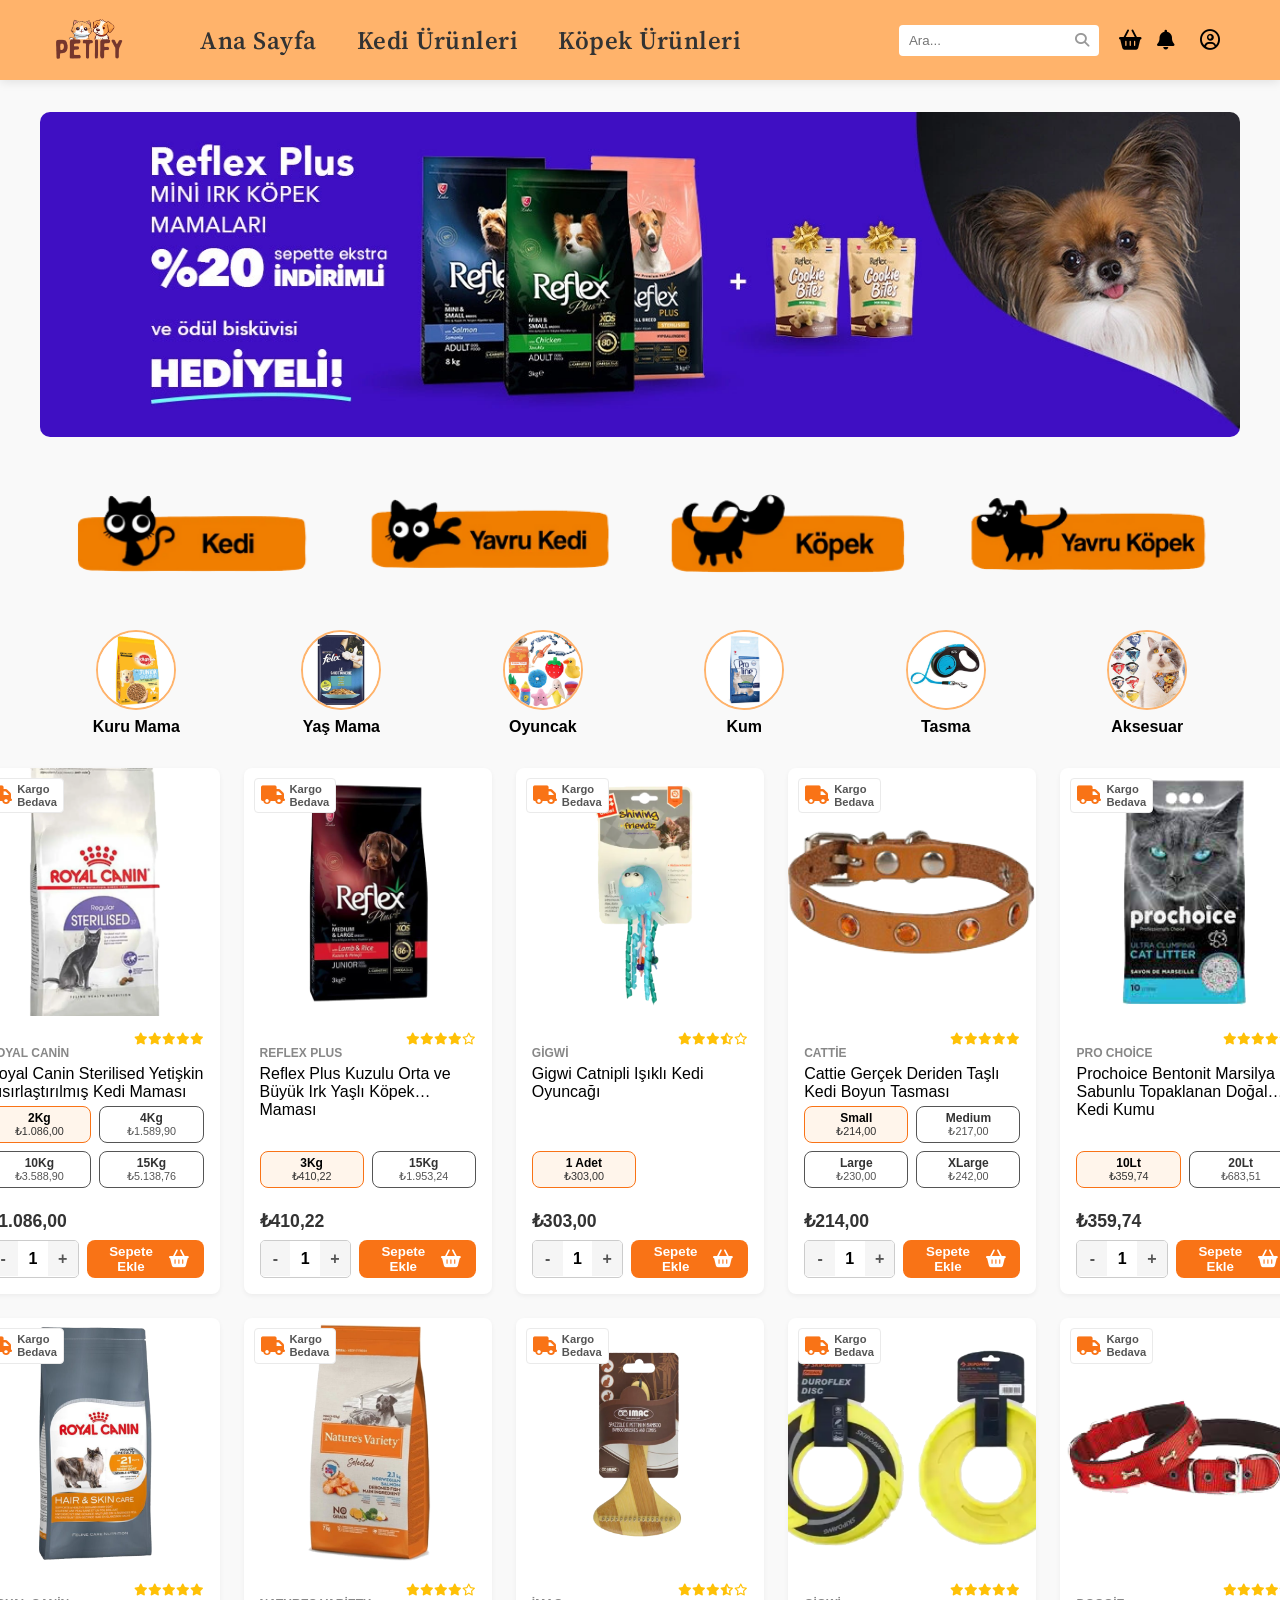
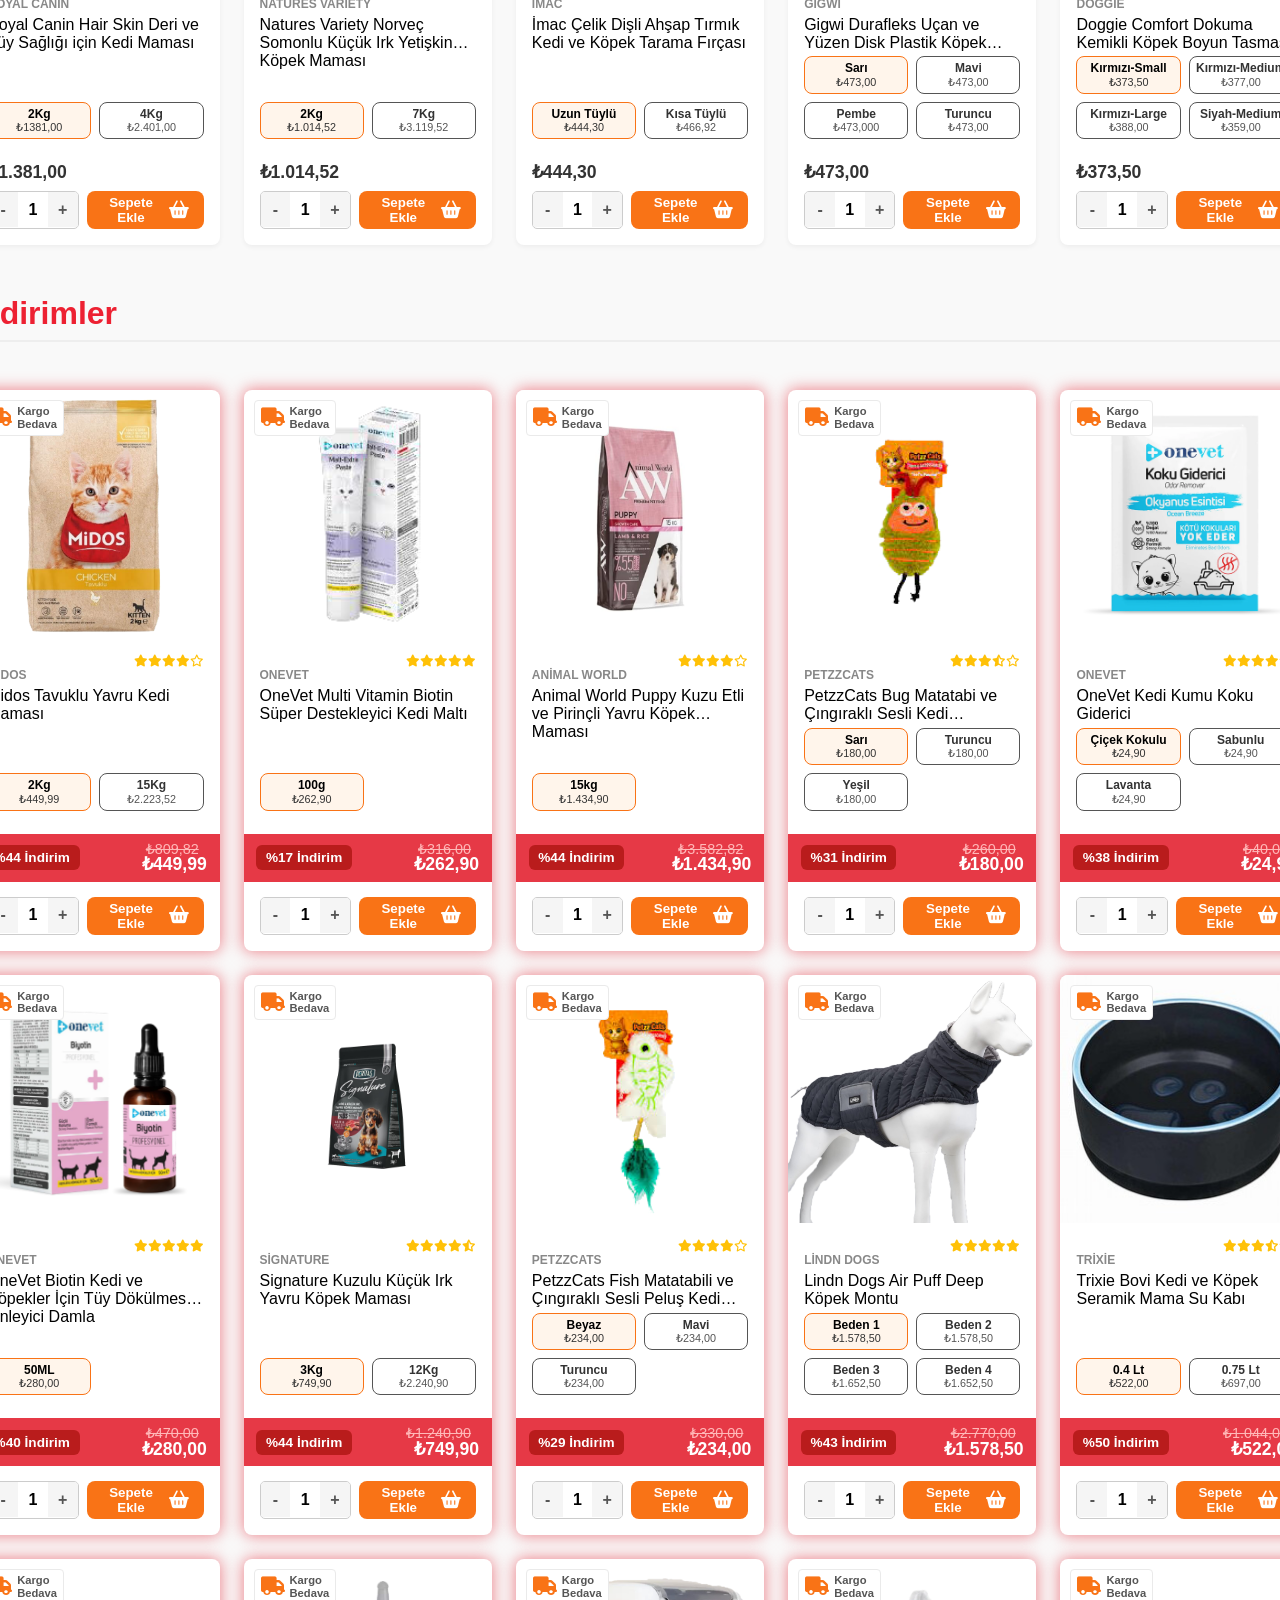
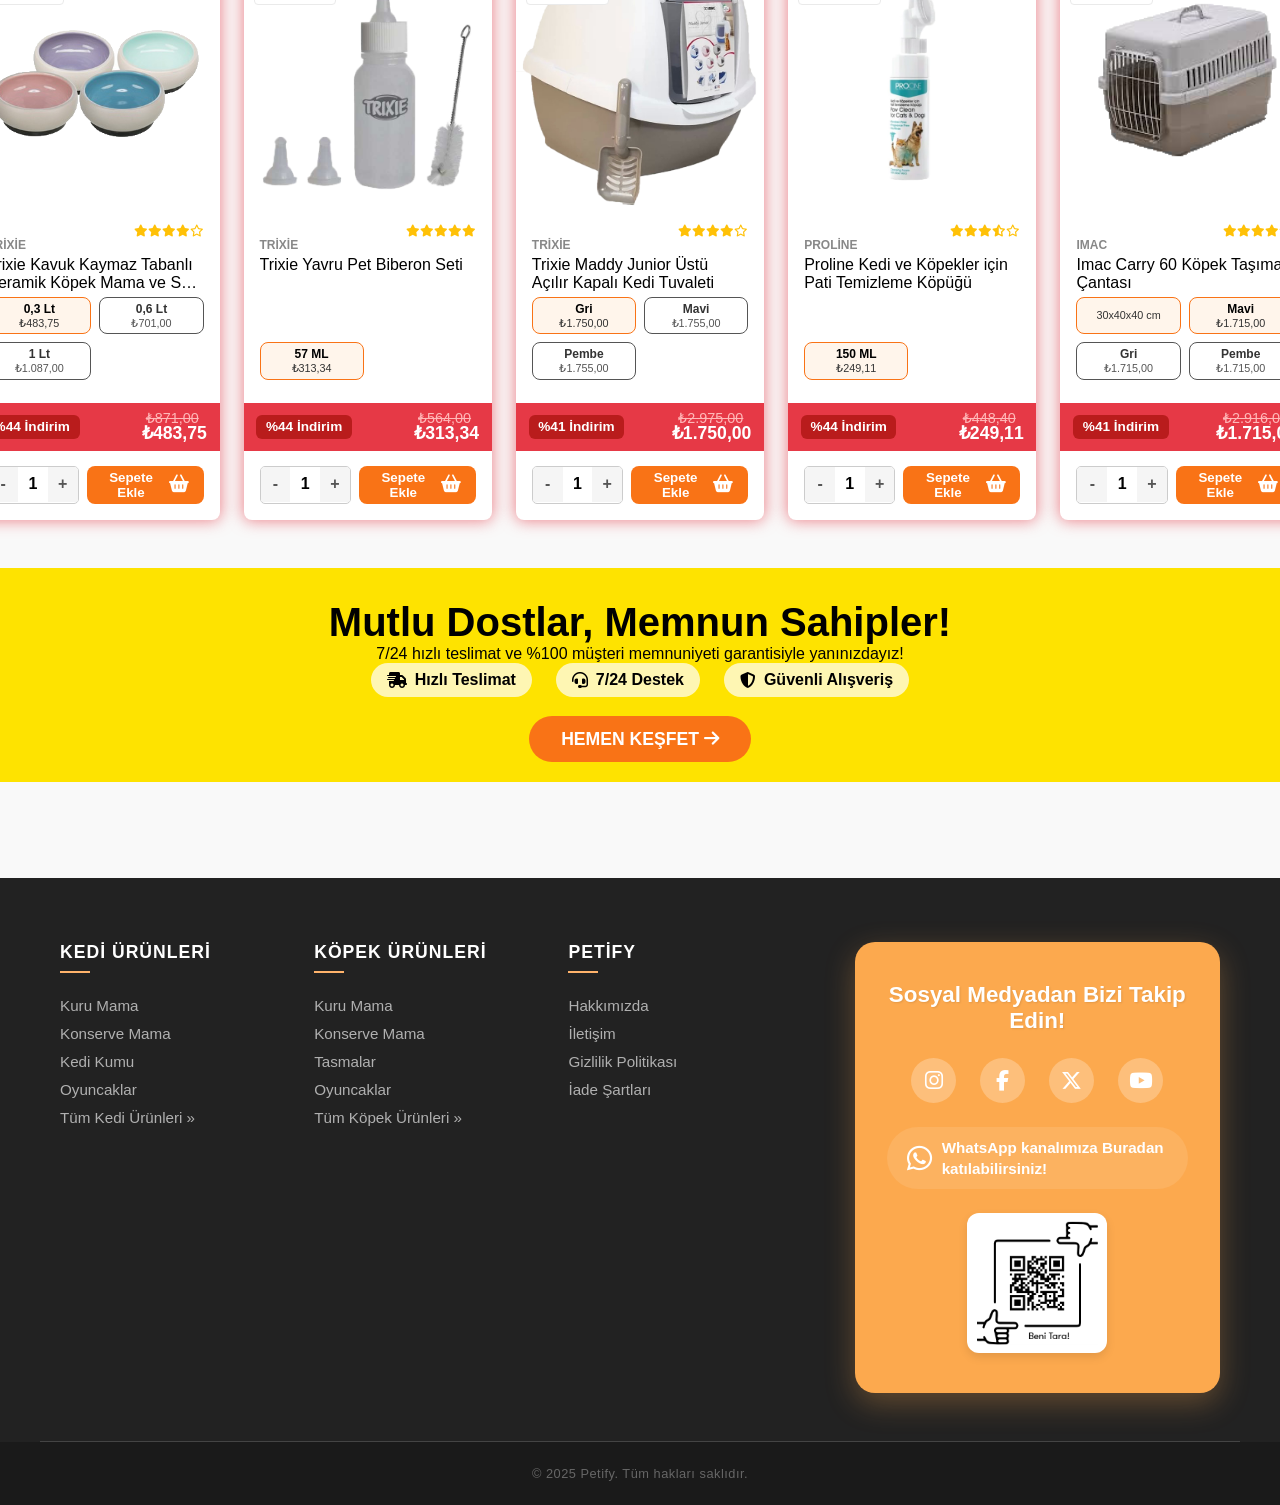
<file: anasayfa.html>
<!DOCTYPE html>
<html lang="tr">
<head>
    <meta charset="UTF-8">
    <meta name="viewport" content="width=device-width, initial-scale=1.0">
    <title>Petify - Ana Sayfa</title>

    <link rel="stylesheet" href="anasayfa.css">

    <link href="https://fonts.googleapis.com/css2?family=Source+Serif+Pro:wght@600&display=swap" rel="stylesheet">
    <link rel="stylesheet" href="https://cdnjs.cloudflare.com/ajax/libs/font-awesome/6.4.0/css/all.min.css">
    <link rel="preconnect" href="https://fonts.googleapis.com">
    <link rel="preconnect" href="https://fonts.gstatic.com" crossorigin>
   
</head>
<body>

    <header>
        <div class="logo">
            <a href="anasayfa.html">
                <img src="img/petify.png" alt="Petify Logo" class="petify-logo"> 
            </a>
        </div>
        
        <nav>

  <div class="nav-item">
             <a href="anasayfa.html" class="nav-link">Ana Sayfa</a>
        </div>

            <div class="nav-item">
                <a href="kediurunler.html" class="nav-link">Kedi Ürünleri</a>
                <div class="mega-menu">
                    <div class="menu-column">
                        <h3>Beslenme & Sağlık</h3>
                     <div class="submenu-group">
                           <a href="kedimama.html"><h4>-Kedi Maması</h4></a>
                           <a href="kedimama.html#kuru-mama">Kuru Mama</a>
                           <a href="kedimama.html#konserve-mama">Konserve Mama</a>
                           <a href="kedimama.html#odul-mamasi">Ödül Maması</a>
                      </div>
                        <div class="submenu-group">
                           <a href="saglıkvemama.html"></a> <h4>-Sağlık & Takviye</h4>
                           <a href="vitaminler.html#vitaminler"></a> <a href="#">Vitaminler</a>
                           <a href="maltlar.html#maltlar"></a> <a href="#">Maltlar</a>
                        </div>
                    </div>
                    <div class="menu-column">
                        <h3>Yaşam Alanı & Seyahat</h3>
                        <div class="submenu-group">
                             <a href="kediyatak.html"></a><h4>-Kedi Yatağı</h4>
                             <a href="keditasımacanta.html"></a><h4>-Kedi Taşıma Çantası</h4>
                             <a href="kedimamasukabi.html"></a><h4>-Mama ve Su Kabı</h4>
                        </div>
                        <div class="submenu-group">
                             <a href="kedituvaleturun.html"></a><h4>-Kedi Tuvalet Ürünleri</h4>
                             <a href="kedikum.html"></a><a href="#">Kedi Kumu</a>
                             <a href="kedikumkabı.html"></a><a href="#">Kum Kabı</a>
                             <a href="kedikumkurek.html"></a><a href="#">Kürek</a>
                        </div>
                    </div>
                    <div class="menu-column">
                        <h3>Eğlence & Bakım</h3>
                        <div class="submenu-group">
                             <a href="kedioyuncakveaksesuar.html"></a><h4>-Oyuncak ve Aksesuar</h4>
                             <a href="kedioyuncak.html"></a><a href="#">Kedi Oyuncakları</a>
                             <a href="keditirmalamatahta.html"></a><a href="#">Tırmalama Tahtası</a>
                             <a href="keditasma.html"></a><a href="#">Kedi Tasması ve Gezdirme</a>
                        </div>
                        <div class="submenu-group">
                             <a href="kedibakimurun.html"></a><h4>-Kedi Bakım Ürünleri</h4>
                             <a href="kedituybakim.html"></a><a href="#">Tüy Bakım Ürünleri</a>
                             <a href="kedigozkulaktemizlik.html"></a><a href="#">Göz ve Kulak Temizliği</a>
                             <a href="keditirnakbakim.html"></a><a href="#">Tırnak Bakım Ürünleri</a>
                        </div>
                    </div>
                </div>
            </div>

            <div class="nav-item">
                <a href="kopek-sayfasi.html" class="nav-link">Köpek Ürünleri</a>
                <div class="mega-menu">
                    <div class="menu-column">
                        <h3>Beslenme & Sağlık</h3>
                        <div class="submenu-group">
                             <a href="kopekmama.html"></a><h4>-Köpek Maması</h4>
                             <a href="kopekmama.html"></a><a href="#">Kuru Mama</a>
                             <a href="kopekmama.html"></a><a href="#">Konserve Mama</a>
                             <a href="kopekmama.html"></a><a href="#">Ödül Maması</a>
                        </div>
                        <div class="submenu-group">
                             <a href="kopeksaglikvetakviye.html"></a><h4>-Sağlık & Takviye</h4>
                             <a href="kopekvitamin.html"></a><a href="#">Vitaminler</a>
                        </div>
                    </div>
                    <div class="menu-column">
                        <h3>Yaşam Alanı & Seyahat</h3>
                        <div class="submenu-group">
                             <a href="kopekyatak.html"></a><h4>-Köpek Yatağı</h4>
                             <a href="kopektasimakafes.html"></a><h4>-Köpek Taşıma Kafesi</h4>
                             <a href="kopekmamasukabi.html"></a><h4>-Mama ve Su Kabı</h4>
                        </div>
                    </div>
                    <div class="menu-column">
                        <h3>Eğlence & Bakım</h3>
                        <div class="submenu-group">
                            <a href="kopekoyuncakveaksesuar.html"></a><h4>-Oyuncak ve Aksesuar</h4>
                            <a href="kopekoyuncak.html"></a><a href="#">Köpek Oyuncakları</a>
                            <a href="kopektasma.html"></a><a href="#">Köpek Tasması ve Gezdirme</a>
                        </div>
                        <div class="submenu-group">
                            <a href="kopekbakiurun.html"></a><h4>-Köpek Bakım Ürünleri</h4>
                            <a href="kopektuybakim.html"></a><a href="#">Tüy Bakım Ürünleri</a>
                            <a href="kopekgozkulakurunleri.html"></a><a href="#">Göz ve Kulak Temizliği</a>
                            <a href="kopektirnakbakim.html"></a><a href="#">Tırnak Bakım Ürünleri</a>
                        </div>
                    </div>
                </div>
            </div>
        </nav>

             <div class="header-actions">
        <div class="nav-toggle" id="navToggle">
            <i class="fa-solid fa-bars"></i>
            </div>
            <div class="search-box">
            </div>
            <div class="icons">
               </div>
            </div>

        <div class="header-actions">
            <div class="search-box">
                <input type="text" placeholder="Ara...">
                <i class="fa-solid fa-magnifying-glass"></i>
            </div>
            <div class="icons">
                <a href="sepet.html" aria-label="Sepetim">
                    <i class="fa-solid fa-basket-shopping"></i>
                </a>
                <a href="bildirimler.html" aria-label="Bildirimler">
                    <i class="fa-solid fa-bell"></i>
                </a>
               <div class="profile-container">
    <a href="profil.html" class="profile-icon-link">
        <i class="fa-regular fa-circle-user"></i>
    </a>
    <div class="dropdown-menu">
        <p class="welcome-msg">Hesabınıza erişin</p>
        <div class="action-buttons">
            <a href="giris.html" class="btn login">
                <i class="fa-solid fa-right-to-bracket"></i> Giriş Yap
            </a>
            <a href="kayit.html" class="btn register">
                <i class="fa-solid fa-user-plus"></i> Kayıt Ol
            </a>
        </div>
        </div>
</div>
    </header>
    </div>

    </div>

    <main>
        <section class="hero-banner">
            <img src="img/ustbanner.png" alt="İndirim Bannerı"> </section>

      <section class="pet-category-buttons">
    
    <div class="container"> 
        
        <a href="kedi-sayfasi.html" class="pet-btn">
            <img src="img/kedibuton1.png" alt="Kedi Ürünleri">
        </a>
        <a href="yavru-kedi-sayfasi.html" class="pet-btn">
            <img src="img/kedibuton2.png" alt="Yavru Kedi Ürünleri">
        </a>
        <a href="kopek-sayfasi.html" class="pet-btn">
            <img src="img/köpekbuton1.png" alt="Köpek Ürünleri">
        </a>
        <a href="yavru-kopek-sayfasi.html" class="pet-btn">
            <img src="img/köpekbuton2.png" alt="Yavru Köpek Ürünleri">
        </a>

    </div>
    </section>
        <section class="category-shortcuts">
             <div class="container">
                <a href="#" class="category-item">
                    <img src="img/kurumama.jpg" alt="Kuru Mama">
                    <span>Kuru Mama</span>
                </a>
                <a href="#" class="category-item">
                    <img src="img/yaşmama.jpg" alt="Yaş Mama">
                    <span>Yaş Mama</span>
                </a>
                <a href="#" class="category-item">
                    <img src="img/oyuncak2.jpg" alt="Oyuncak2">
                    <span>Oyuncak</span>
                </a>
                <a href="#" class="category-item">
                    <img src="img/kum.jpg" alt="Kum">
                    <span>Kum</span>
                </a>
                <a href="#" class="category-item">
                    <img src="img/tasma2.jpg" alt="Tasma">
                    <span>Tasma</span>
                </a>
                <a href="#" class="category-item">
                    <img src="img/aksesuar1.jpeg" alt="Aksesuar">
                    <span>Aksesuar</span>
                </a>
            </div>
        </section>

       <section class="product-grid">
            <div class="container">

                <div class="product-card">
                    <div class="shipping-badge"><i class="fa-solid fa-truck"></i><span>Kargo<br>Bedava</span></div>
                    <img src="urunimg/kedikmama.png" alt="kedikmama" class="product-image">
                    <div class="product-info">
                        <div class="product-rating"><i class="fa-solid fa-star"></i><i class="fa-solid fa-star"></i><i class="fa-solid fa-star"></i><i class="fa-solid fa-star"></i><i class="fa-solid fa-star"></i></div>
                        <span class="product-brand">Royal Canin</span>
                        <h3 class="product-name">Royal Canin Sterilised Yetişkin Kısırlaştırılmış Kedi Maması</h3>
                        <div class="product-variants">
                            <button class="variant-btn active" data-price="₺1.086,00"><span class="variant-name">2Kg</span><span class="variant-price">₺1.086,00</span></button>
                            <button class="variant-btn" data-price="₺1.589,90"><span class="variant-name">4Kg</span><span class="variant-price">₺1.589,90</span></button>
                            <button class="variant-btn" data-price="₺3.588,90"><span class="variant-name">10Kg</span><span class="variant-price">₺3.588,90</span></button>
                            <button class="variant-btn" data-price="₺5.138,76"><span class="variant-name">15Kg</span><span class="variant-price">₺5.138,76</span></button>
                        </div>
                        <div class="product-price"><span class="new-price">₺1.086,00</span></div>
                        <div class="product-controls">
                            <div class="quantity-selector"><button class="quantity-btn" data-action="decrease" disabled>-</button><span class="quantity-value">1</span><button class="quantity-btn" data-action="increase">+</button></div>
                            <button class="btn-add-to-cart"><span class="btn-text">Sepete Ekle</span><span class="btn-icon"><i class="fa-solid fa-basket-shopping"></i></span></button>
                        </div>
                    </div>
                </div>
                <div class="product-card">
                     <div class="shipping-badge"><i class="fa-solid fa-truck"></i><span>Kargo<br>Bedava</span></div>
                    <img src="urunimg/köpekmama.png" alt="köpekmama" class="product-image">
                    <div class="product-info">
                         <div class="product-rating"><i class="fa-solid fa-star"></i><i class="fa-solid fa-star"></i><i class="fa-solid fa-star"></i><i class="fa-solid fa-star"></i><i class="fa-regular fa-star"></i></div>
                         <span class="product-brand">Reflex Plus</span>
                         <h3 class="product-name">Reflex Plus Kuzulu Orta ve Büyük Irk Yaşlı Köpek Maması</h3>
                         <div class="product-variants">
                            <button class="variant-btn active" data-price="₺410,22"><span class="variant-name">3Kg</span><span class="variant-price">₺410,22</span></button>
                            <button class="variant-btn" data-price="₺1.953,24"><span class="variant-name">15Kg</span><span class="variant-price">₺1.953,24</span></button>
                         </div>
                         <div class="product-price"><span class="new-price">₺410,22</span></div>
                         <div class="product-controls">
                            <div class="quantity-selector"><button class="quantity-btn" data-action="decrease" disabled>-</button><span class="quantity-value">1</span><button class="quantity-btn" data-action="increase">+</button></div>
                            <button class="btn-add-to-cart"><span class="btn-text">Sepete Ekle</span><span class="btn-icon"><i class="fa-solid fa-basket-shopping"></i></span></button>
                         </div>
                    </div>
                </div>
                <div class="product-card">
                     <div class="shipping-badge"><i class="fa-solid fa-truck"></i><span>Kargo<br>Bedava</span></div>
                    <img src="urunimg/oyuncak.png" alt="oyuncak" class="product-image">
                    <div class="product-info">
                        <div class="product-rating"><i class="fa-solid fa-star"></i><i class="fa-solid fa-star"></i><i class="fa-solid fa-star"></i><i class="fa-solid fa-star-half-stroke"></i><i class="fa-regular fa-star"></i></div>
                        <span class="product-brand">Gigwi</span>
                        <h3 class="product-name">Gigwi Catnipli Işıklı Kedi Oyuncağı</h3>
                        <div class="product-variants">
                            <button class="variant-btn active" data-price="₺303,00"><span class="variant-name">1 Adet</span><span class="variant-price">₺303,00</span></button>
                        </div>
                        <div class="product-price"><span class="new-price">₺303,00</span></div>
                        <div class="product-controls">
                            <div class="quantity-selector"><button class="quantity-btn" data-action="decrease" disabled>-</button><span class="quantity-value">1</span><button class="quantity-btn" data-action="increase">+</button></div>
                            <button class="btn-add-to-cart"><span class="btn-text">Sepete Ekle</span><span class="btn-icon"><i class="fa-solid fa-basket-shopping"></i></span></button>
                        </div>
                    </div>
                </div>
                 <div class="product-card">
                     <div class="shipping-badge"><i class="fa-solid fa-truck"></i><span>Kargo<br>Bedava</span></div>
                    <img src="urunimg/tasma.png" alt="tasma" class="product-image">
                    <div class="product-info">
                        <div class="product-rating"><i class="fa-solid fa-star"></i><i class="fa-solid fa-star"></i><i class="fa-solid fa-star"></i><i class="fa-solid fa-star"></i><i class="fa-solid fa-star"></i></div>
                        <span class="product-brand">Cattie</span>
                        <h3 class="product-name">Cattie Gerçek Deriden Taşlı Kedi Boyun Tasması</h3>
                        <div class="product-variants">
                             <button class="variant-btn active" data-price="₺214,00"><span class="variant-name">Small</span><span class="variant-price">₺214,00</span></button>
                             <button class="variant-btn" data-price="₺217,00"><span class="variant-name">Medium</span><span class="variant-price">₺217,00</span></button>
                             <button class="variant-btn" data-price="₺230,00"><span class="variant-name">Large</span><span class="variant-price">₺230,00</span></button>
                             <button class="variant-btn" data-price="₺242,00"><span class="variant-name">XLarge</span><span class="variant-price">₺242,00</span></button>
                        </div>
                        
                       <div class="product-price"><span class="new-price">₺214,00</span></div> <div class="product-controls">
                            <div class="quantity-selector"><button class="quantity-btn" data-action="decrease" disabled>-</button><span class="quantity-value">1</span><button class="quantity-btn" data-action="increase">+</button></div>
                            <button class="btn-add-to-cart"><span class="btn-text">Sepete Ekle</span><span class="btn-icon"><i class="fa-solid fa-basket-shopping"></i></span></button>
                        </div>
                    </div>
                </div>
                 <div class="product-card">
                     <div class="shipping-badge"><i class="fa-solid fa-truck"></i><span>Kargo<br>Bedava</span></div>
                    <img src="urunimg/kedikumu1.png" alt="kedikumu1" class="product-image">
                    <div class="product-info">
                        <div class="product-rating"><i class="fa-solid fa-star"></i><i class="fa-solid fa-star"></i><i class="fa-solid fa-star"></i><i class="fa-solid fa-star"></i><i class="fa-regular fa-star"></i></div>
                        <span class="product-brand">Pro Choice</span>
                        <h3 class="product-name">Prochoice Bentonit Marsilya Sabunlu Topaklanan Doğal Kedi Kumu</h3>
                        <div class="product-variants">
                             <button class="variant-btn active" data-price="₺359,74"><span class="variant-name">10Lt</span><span class="variant-price">₺359,74</span></button>
                             <button class="variant-btn" data-price="₺683,51"><span class="variant-name">20Lt</span><span class="variant-price">₺683,51</span></button>
                        </div>
                        <div class="product-price"><span class="new-price">₺359,74</span></div>
                        <div class="product-controls">
                            <div class="quantity-selector"><button class="quantity-btn" data-action="decrease" disabled>-</button><span class="quantity-value">1</span><button class="quantity-btn" data-action="increase">+</button></div>
                            <button class="btn-add-to-cart"><span class="btn-text">Sepete Ekle</span><span class="btn-icon"><i class="fa-solid fa-basket-shopping"></i></span></button>
                        </div>
                    </div>
                </div>
                 <div class="product-card">
                     <div class="shipping-badge"><i class="fa-solid fa-truck"></i><span>Kargo<br>Bedava</span></div>
                    <img src="urunimg/kedimama2.png" alt="kedimama2" class="product-image">
                    <div class="product-info">
                        <div class="product-rating"><i class="fa-solid fa-star"></i><i class="fa-solid fa-star"></i><i class="fa-solid fa-star"></i><i class="fa-solid fa-star"></i><i class="fa-solid fa-star"></i></div>
                        <span class="product-brand">Royal Canin</span>
                        <h3 class="product-name">Royal Canin Hair Skin Deri ve Tüy Sağlığı için Kedi Maması</h3>
                        <div class="product-variants">
                            <button class="variant-btn active" data-price="₺1.381,00"><span class="variant-name">2Kg</span><span class="variant-price">₺1381,00</span></button>
                            <button class="variant-btn" data-price="₺2.401,00"><span class="variant-name">4Kg</span><span class="variant-price">₺2.401,00</span></button>
                        </div>
                        <div class="product-price"><span class="new-price">₺1.381,00</span></div>
                        <div class="product-controls">
                            <div class="quantity-selector"><button class="quantity-btn" data-action="decrease" disabled>-</button><span class="quantity-value">1</span><button class="quantity-btn" data-action="increase">+</button></div>
                            <button class="btn-add-to-cart"><span class="btn-text">Sepete Ekle</span><span class="btn-icon"><i class="fa-solid fa-basket-shopping"></i></span></button>
                        </div>
                    </div>
                </div>
                 <div class="product-card">
                     <div class="shipping-badge"><i class="fa-solid fa-truck"></i><span>Kargo<br>Bedava</span></div>
                    <img src="urunimg/köpekmama2.png" alt="köpekmama2" class="product-image">
                    <div class="product-info">
                         <div class="product-rating"><i class="fa-solid fa-star"></i><i class="fa-solid fa-star"></i><i class="fa-solid fa-star"></i><i class="fa-solid fa-star"></i><i class="fa-regular fa-star"></i></div>
                         <span class="product-brand">Natures Variety</span>
                         <h3 class="product-name">Natures Variety Norveç Somonlu Küçük Irk Yetişkin Köpek Maması</h3>
                         <div class="product-variants">
                            <button class="variant-btn active" data-price="₺1.014,52"><span class="variant-name">2Kg</span><span class="variant-price">₺1.014,52</span></button>
                            <button class="variant-btn" data-price="₺3.119,52"><span class="variant-name">7Kg</span><span class="variant-price">₺3.119,52</span></button>
                         </div>
                         <div class="product-price"><span class="new-price">₺1.014,52</span></div>
                         <div class="product-controls">
                            <div class="quantity-selector"><button class="quantity-btn" data-action="decrease" disabled>-</button><span class="quantity-value">1</span><button class="quantity-btn" data-action="increase">+</button></div>
                            <button class="btn-add-to-cart"><span class="btn-text">Sepete Ekle</span><span class="btn-icon"><i class="fa-solid fa-basket-shopping"></i></span></button>
                         </div>
                    </div>
                </div>
                 <div class="product-card">
                     <div class="shipping-badge"><i class="fa-solid fa-truck"></i><span>Kargo<br>Bedava</span></div>
                    <img src="urunimg/fırça.PNG" alt="fırça" class="product-image">
                    <div class="product-info">
                        <div class="product-rating"><i class="fa-solid fa-star"></i><i class="fa-solid fa-star"></i><i class="fa-solid fa-star"></i><i class="fa-solid fa-star-half-stroke"></i><i class="fa-regular fa-star"></i></div>
                        <span class="product-brand">İmac</span>
                        <h3 class="product-name">İmac Çelik Dişli Ahşap Tırmık Kedi ve Köpek Tarama Fırçası</h3>
                        <div class="product-variants">
                            <button class="variant-btn active" data-price="₺444,30"><span class="variant-name">Uzun Tüylü</span><span class="variant-price">₺444,30</span></button>
                             <button class="variant-btn" data-price="₺466,92"><span class="variant-name">Kısa Tüylü</span><span class="variant-price">₺466,92</span></button>
                        </div>
                        <div class="product-price"><span class="new-price">₺444,30</span></div>
                        <div class="product-controls">
                            <div class="quantity-selector"><button class="quantity-btn" data-action="decrease" disabled>-</button><span class="quantity-value">1</span><button class="quantity-btn" data-action="increase">+</button></div>
                            <button class="btn-add-to-cart"><span class="btn-text">Sepete Ekle</span><span class="btn-icon"><i class="fa-solid fa-basket-shopping"></i></span></button>
                        </div>
                    </div>
                </div>
                 <div class="product-card">
                     <div class="shipping-badge"><i class="fa-solid fa-truck"></i><span>Kargo<br>Bedava</span></div>
                    <img src="urunimg/frizbi.png" alt="frizbi" class="product-image">
                    <div class="product-info">
                        <div class="product-rating"><i class="fa-solid fa-star"></i><i class="fa-solid fa-star"></i><i class="fa-solid fa-star"></i><i class="fa-solid fa-star"></i><i class="fa-solid fa-star"></i></div>
                        <span class="product-brand">Gigwi</span>
                        <h3 class="product-name">Gigwi Durafleks Uçan ve Yüzen Disk Plastik Köpek Oyuncağı</h3>
                         <div class="product-variants">
                             <button class="variant-btn active" data-price="₺473,00"><span class="variant-name">Sarı</span><span class="variant-price">₺473,00</span></button>
                             <button class="variant-btn" data-price="₺473,00"><span class="variant-name">Mavi</span><span class="variant-price">₺473,00</span></button>
                             <button class="variant-btn" data-price="₺473,00"><span class="variant-name">Pembe</span><span class="variant-price">₺473,000</span></button>
                             <button class="variant-btn" data-price="₺473,00"><span class="variant-name">Turuncu</span><span class="variant-price">₺473,00</span></button>
                         </div>
                        <div class="product-price"><span class="new-price">₺473,00</span></div>
                        <div class="product-controls">
                            <div class="quantity-selector"><button class="quantity-btn" data-action="decrease" disabled>-</button><span class="quantity-value">1</span><button class="quantity-btn" data-action="increase">+</button></div>
                            <button class="btn-add-to-cart"><span class="btn-text">Sepete Ekle</span><span class="btn-icon"><i class="fa-solid fa-basket-shopping"></i></span></button>
                        </div>
                    </div>
                </div>
                 <div class="product-card">
                     <div class="shipping-badge"><i class="fa-solid fa-truck"></i><span>Kargo<br>Bedava</span></div>
                    <img src="urunimg/köpektasma1.png" alt="köpektasma1" class="product-image">
                    <div class="product-info">
                        <div class="product-rating"><i class="fa-solid fa-star"></i><i class="fa-solid fa-star"></i><i class="fa-solid fa-star"></i><i class="fa-solid fa-star"></i><i class="fa-regular fa-star"></i></div>
                        <span class="product-brand">Doggie</span>
                        <h3 class="product-name">Doggie Comfort Dokuma Kemikli Köpek Boyun Tasması</h3>
                         <div class="product-variants">
                             <button class="variant-btn active" data-price="₺373,50"><span class="variant-name">Kırmızı-Small</span><span class="variant-price">₺373,50</span></button>
                             <button class="variant-btn" data-price="₺377,00"><span class="variant-name">Kırmızı-Medium</span><span class="variant-price">₺377,00</span></button>
                             <button class="variant-btn" data-price="₺388,00"><span class="variant-name">Kırmızı-Large</span><span class="variant-price">₺388,00</span></button>
                             <button class="variant-btn" data-price="₺359,00"><span class="variant-name">Siyah-Medium</span><span class="variant-price">₺359,00</span></button>
                        </div>
                        <div class="product-price"><span class="new-price">₺373,50</span></div>
                        <div class="product-controls">
                            <div class="quantity-selector"><button class="quantity-btn" data-action="decrease" disabled>-</button><span class="quantity-value">1</span><button class="quantity-btn" data-action="increase">+</button></div>
                            <button class="btn-add-to-cart"><span class="btn-text">Sepete Ekle</span><span class="btn-icon"><i class="fa-solid fa-basket-shopping"></i></span></button>
                        </div>
                    </div>
                </div>

            </div>
        </section>

        <section class="product-grid">
            <div class="container">
                <h2 class="section-title">indirimler</h2>

                <div class="product-card discount-card">
                    <div class="shipping-badge"><i class="fa-solid fa-truck"></i><span>Kargo<br>Bedava</span></div>
                    <img src="urunimg/yavrukedimaması.png" alt="yavrukedimaması" class="product-image">
                    <div class="product-info">
                        <div class="product-rating"><i class="fa-solid fa-star"></i><i class="fa-solid fa-star"></i><i class="fa-solid fa-star"></i><i class="fa-solid fa-star"></i><i class="fa-regular fa-star"></i></div>
                        <span class="product-brand">Midos</span>
                        <h3 class="product-name">Midos Tavuklu Yavru Kedi Maması</h3>
                        <div class="product-variants">
                            <button class="variant-btn active" data-price="₺449,99"><span class="variant-name">2Kg</span><span class="variant-price">₺449,99</span></button>
                            <button class="variant-btn" data-price="₺2.223,52"><span class="variant-name">15Kg</span><span class="variant-price">₺2.223,52</span></button>
                        </div>
                        <div class="price-bar"><span class="discount-text">%44 İndirim</span><div class="product-price"><span class="old-price">₺809,82</span><span class="new-price">₺449,99</span></div></div>
                        <div class="product-controls">
                            <div class="quantity-selector"><button class="quantity-btn" data-action="decrease" disabled>-</button><span class="quantity-value">1</span><button class="quantity-btn" data-action="increase">+</button></div>
                            <button class="btn-add-to-cart"><span class="btn-text">Sepete Ekle</span><span class="btn-icon"><i class="fa-solid fa-basket-shopping"></i></span></button>
                        </div>
                    </div>
                </div>
                <div class="product-card discount-card">
                    <div class="shipping-badge"><i class="fa-solid fa-truck"></i><span>Kargo<br>Bedava</span></div>
                    <img src="urunimg/malt.png" alt="malt" class="product-image">
                    <div class="product-info">
                        <div class="product-rating"><i class="fa-solid fa-star"></i><i class="fa-solid fa-star"></i><i class="fa-solid fa-star"></i><i class="fa-solid fa-star"></i><i class="fa-solid fa-star"></i></div>
                        <span class="product-brand">OneVet</span>
                        <h3 class="product-name">OneVet Multi Vitamin Biotin Süper Destekleyici Kedi Maltı</h3>
                        <div class="product-variants">
                            <button class="variant-btn active" data-price="₺262,90"><span class="variant-name">100g</span><span class="variant-price">₺262,90</span></button>
                        </div>
                        <div class="price-bar"><span class="discount-text">%17 İndirim</span><div class="product-price"><span class="old-price">₺316,00</span><span class="new-price">₺262,90</span></div></div>
                        <div class="product-controls">
                            <div class="quantity-selector"><button class="quantity-btn" data-action="decrease" disabled>-</button><span class="quantity-value">1</span><button class="quantity-btn" data-action="increase">+</button></div>
                            <button class="btn-add-to-cart"><span class="btn-text">Sepete Ekle</span><span class="btn-icon"><i class="fa-solid fa-basket-shopping"></i></span></button>
                        </div>
                    </div>
                </div>
                 <div class="product-card discount-card">
                    <div class="shipping-badge"><i class="fa-solid fa-truck"></i><span>Kargo<br>Bedava</span></div>
                    <img src="urunimg/yavruköpekmaması.png" alt="yavruköpekmaması" class="product-image">
                    <div class="product-info">
                        <div class="product-rating"><i class="fa-solid fa-star"></i><i class="fa-solid fa-star"></i><i class="fa-solid fa-star"></i><i class="fa-solid fa-star"></i><i class="fa-regular fa-star"></i></div>
                        <span class="product-brand">Animal World</span>
                        <h3 class="product-name">Animal World Puppy Kuzu Etli ve Pirinçli Yavru Köpek Maması</h3>
                        <div class="product-variants">
                            <button class="variant-btn active" data-price="₺1.434,90"><span class="variant-name">15kg</span><span class="variant-price">₺1.434,90</span></button>
                        </div>
                        <div class="price-bar"><span class="discount-text">%44 İndirim</span><div class="product-price"><span class="old-price">₺3.582,82</span><span class="new-price">₺1.434,90</span></div></div>
                        <div class="product-controls">
                            <div class="quantity-selector"><button class="quantity-btn" data-action="decrease" disabled>-</button><span class="quantity-value">1</span><button class="quantity-btn" data-action="increase">+</button></div>
                            <button class="btn-add-to-cart"><span class="btn-text">Sepete Ekle</span><span class="btn-icon"><i class="fa-solid fa-basket-shopping"></i></span></button>
                        </div>
                    </div>
                </div>
                 <div class="product-card discount-card">
                    <div class="shipping-badge"><i class="fa-solid fa-truck"></i><span>Kargo<br>Bedava</span></div>
                    <img src="urunimg/oyuncak1.png" alt="oyuncak1" class="product-image">
                    <div class="product-info">
                        <div class="product-rating"><i class="fa-solid fa-star"></i><i class="fa-solid fa-star"></i><i class="fa-solid fa-star"></i><i class="fa-solid fa-star-half-stroke"></i><i class="fa-regular fa-star"></i></div>
                        <span class="product-brand">PetzzCats</span>
                        <h3 class="product-name">PetzzCats Bug Matatabi ve Çıngıraklı Sesli Kedi Oyuncağı</h3>
                        <div class="product-variants">
                            <button class="variant-btn active" data-price="₺180,00"><span class="variant-name">Sarı</span><span class="variant-price">₺180,00</span></button>
                            <button class="variant-btn" data-price="₺180,00"><span class="variant-name">Turuncu</span><span class="variant-price">₺180,00</span></button>
                            <button class="variant-btn" data-price="₺180,00"><span class="variant-name">Yeşil</span><span class="variant-price">₺180,00</span></button>
                        </div>
                        <div class="price-bar"><span class="discount-text">%31 İndirim</span><div class="product-price"><span class="old-price">₺260,00</span><span class="new-price">₺180,00</span></div></div>
                        <div class="product-controls">
                            <div class="quantity-selector"><button class="quantity-btn" data-action="decrease" disabled>-</button><span class="quantity-value">1</span><button class="quantity-btn" data-action="increase">+</button></div>
                            <button class="btn-add-to-cart"><span class="btn-text">Sepete Ekle</span><span class="btn-icon"><i class="fa-solid fa-basket-shopping"></i></span></button>
                        </div>
                    </div>
                </div>
                 <div class="product-card discount-card">
                    <div class="shipping-badge"><i class="fa-solid fa-truck"></i><span>Kargo<br>Bedava</span></div>
                    <img src="urunimg/kkkgiderici.png" alt="kkkgiderici" class="product-image">
                    <div class="product-info">
                        <div class="product-rating"><i class="fa-solid fa-star"></i><i class="fa-solid fa-star"></i><i class="fa-solid fa-star"></i><i class="fa-solid fa-star"></i><i class="fa-regular fa-star"></i></div>
                        <span class="product-brand">OneVet</span>
                        <h3 class="product-name">OneVet Kedi Kumu Koku Giderici</h3>
                        <div class="product-variants">
                            <button class="variant-btn active" data-price="₺24,90"><span class="variant-name">Çiçek Kokulu</span><span class="variant-price">₺24,90</span></button>
                            <button class="variant-btn" data-price="₺24,90"><span class="variant-name">Sabunlu</span><span class="variant-price">₺24,90</span></button>
                            <button class="variant-btn" data-price="₺24,90"><span class="variant-name">Lavanta</span><span class="variant-price">₺24,90</span></button>
                        </div>
                        <div class="price-bar"><span class="discount-text">%38 İndirim</span><div class="product-price"><span class="old-price">₺40,00</span><span class="new-price">₺24,90</span></div></div>
                        <div class="product-controls">
                            <div class="quantity-selector"><button class="quantity-btn" data-action="decrease" disabled>-</button><span class="quantity-value">1</span><button class="quantity-btn" data-action="increase">+</button></div>
                            <button class="btn-add-to-cart"><span class="btn-text">Sepete Ekle</span><span class="btn-icon"><i class="fa-solid fa-basket-shopping"></i></span></button>
                        </div>
                    </div>
                </div>
                 <div class="product-card discount-card">
                    <div class="shipping-badge"><i class="fa-solid fa-truck"></i><span>Kargo<br>Bedava</span></div>
                    <img src="urunimg/vitamin1.webp" alt="vitamin1" class="product-image">
                    <div class="product-info">
                        <div class="product-rating"><i class="fa-solid fa-star"></i><i class="fa-solid fa-star"></i><i class="fa-solid fa-star"></i><i class="fa-solid fa-star"></i><i class="fa-solid fa-star"></i></div>
                        <span class="product-brand">OneVet</span>
                        <h3 class="product-name">OneVet Biotin Kedi ve Köpekler İçin Tüy Dökülmesini Önleyici Damla</h3>
                        <div class="product-variants">
                            <button class="variant-btn active" data-price="₺280,00"><span class="variant-name">50ML</span><span class="variant-price">₺280,00</span></button>
                        </div>
                        <div class="price-bar"><span class="discount-text">%40 İndirim</span><div class="product-price"><span class="old-price">₺470,00</span><span class="new-price">₺280,00</span></div></div>
                        <div class="product-controls">
                            <div class="quantity-selector"><button class="quantity-btn" data-action="decrease" disabled>-</button><span class="quantity-value">1</span><button class="quantity-btn" data-action="increase">+</button></div>
                            <button class="btn-add-to-cart"><span class="btn-text">Sepete Ekle</span><span class="btn-icon"><i class="fa-solid fa-basket-shopping"></i></span></button>
                        </div>
                    </div>
                </div>
                 <div class="product-card discount-card">
                    <div class="shipping-badge"><i class="fa-solid fa-truck"></i><span>Kargo<br>Bedava</span></div>
                    <img src="urunimg/yavruköpekmaması2.png" alt="yavruköpekmaması2" class="product-image">
                    <div class="product-info">
                        <div class="product-rating"><i class="fa-solid fa-star"></i><i class="fa-solid fa-star"></i><i class="fa-solid fa-star"></i><i class="fa-solid fa-star"></i><i class="fa-solid fa-star-half-stroke"></i></div>
                        <span class="product-brand">Signature</span>
                        <h3 class="product-name">Signature Kuzulu Küçük Irk Yavru Köpek Maması</h3>
                        <div class="product-variants">
                            <button class="variant-btn active" data-price="₺749,90"><span class="variant-name">3Kg</span><span class="variant-price">₺749,90</span></button>
                            <button class="variant-btn" data-price="₺2.240,90"><span class="variant-name">12Kg</span><span class="variant-price">₺2.240,90</span></button>
                        </div>
                        <div class="price-bar"><span class="discount-text">%44 İndirim</span><div class="product-price"><span class="old-price">₺1.240,90</span><span class="new-price">₺749,90</span></div></div>
                        <div class="product-controls">
                            <div class="quantity-selector"><button class="quantity-btn" data-action="decrease" disabled>-</button><span class="quantity-value">1</span><button class="quantity-btn" data-action="increase">+</button></div>
                            <button class="btn-add-to-cart"><span class="btn-text">Sepete Ekle</span><span class="btn-icon"><i class="fa-solid fa-basket-shopping"></i></span></button>
                        </div>
                    </div>
                </div>
                 <div class="product-card discount-card">
                    <div class="shipping-badge"><i class="fa-solid fa-truck"></i><span>Kargo<br>Bedava</span></div>
                    <img src="urunimg/oyuncak3.png" alt="oyuncak3" class="product-image">
                    <div class="product-info">
                        <div class="product-rating"><i class="fa-solid fa-star"></i><i class="fa-solid fa-star"></i><i class="fa-solid fa-star"></i><i class="fa-solid fa-star"></i><i class="fa-regular fa-star"></i></div>
                        <span class="product-brand">PetzzCats</span>
                        <h3 class="product-name">PetzzCats Fish Matatabili ve Çıngıraklı Sesli Peluş Kedi Oyuncağı</h3>
                        <div class="product-variants">
                            <button class="variant-btn active" data-price="₺234,00"><span class="variant-name">Beyaz</span><span class="variant-price">₺234,00</span></button>
                            <button class="variant-btn" data-price="₺234,00"><span class="variant-name">Mavi</span><span class="variant-price">₺234,00</span></button>
                            <button class="variant-btn" data-price="₺234,00"><span class="variant-name">Turuncu</span><span class="variant-price">₺234,00</span></button>
                        </div>
                        <div class="price-bar"><span class="discount-text">%29 İndirim</span><div class="product-price"><span class="old-price">₺330,00</span><span class="new-price">₺234,00</span></div></div>
                        <div class="product-controls">
                            <div class="quantity-selector"><button class="quantity-btn" data-action="decrease" disabled>-</button><span class="quantity-value">1</span><button class="quantity-btn" data-action="increase">+</button></div>
                            <button class="btn-add-to-cart"><span class="btn-text">Sepete Ekle</span><span class="btn-icon"><i class="fa-solid fa-basket-shopping"></i></span></button>
                        </div>
                    </div>
                </div>
                 <div class="product-card discount-card">
                    <div class="shipping-badge"><i class="fa-solid fa-truck"></i><span>Kargo<br>Bedava</span></div>
                    <img src="urunimg/kmont.png" alt="kmont" class="product-image">
                    <div class="product-info">
                        <div class="product-rating"><i class="fa-solid fa-star"></i><i class="fa-solid fa-star"></i><i class="fa-solid fa-star"></i><i class="fa-solid fa-star"></i><i class="fa-solid fa-star"></i></div>
                        <span class="product-brand">Lindn Dogs</span>
                        <h3 class="product-name">Lindn Dogs Air Puff Deep Köpek Montu</h3>
                        <div class="product-variants">
                            <button class="variant-btn active" data-price="₺1.578,50"><span class="variant-name">Beden 1</span><span class="variant-price">₺1.578,50</span></button>
                            <button class="variant-btn" data-price="₺1.578,50"><span class="variant-name">Beden 2</span><span class="variant-price">₺1.578,50</span></button>
                            <button class="variant-btn" data-price="₺1.652,50"><span class="variant-name">Beden 3</span><span class="variant-price">₺1.652,50</span></button>
                            <button class="variant-btn" data-price="₺1.652,50"><span class="variant-name">Beden 4</span><span class="variant-price">₺1.652,50</span></button>
                        </div>
                        <div class="price-bar"><span class="discount-text">%43 İndirim</span><div class="product-price"><span class="old-price">₺2.770,00</span><span class="new-price">₺1.578,50</span></div></div>
                        <div class="product-controls">
                            <div class="quantity-selector"><button class="quantity-btn" data-action="decrease" disabled>-</button><span class="quantity-value">1</span><button class="quantity-btn" data-action="increase">+</button></div>
                            <button class="btn-add-to-cart"><span class="btn-text">Sepete Ekle</span><span class="btn-icon"><i class="fa-solid fa-basket-shopping"></i></span></button>
                        </div>
                    </div>
                </div>
                 <div class="product-card discount-card">
                    <div class="shipping-badge"><i class="fa-solid fa-truck"></i><span>Kargo<br>Bedava</span></div>
                    <img src="urunimg/köpekmamasukabı.jpg" alt="köpekmamasukabı" class="product-image">
                    <div class="product-info">
                        <div class="product-rating"><i class="fa-solid fa-star"></i><i class="fa-solid fa-star"></i><i class="fa-solid fa-star"></i><i class="fa-solid fa-star-half-stroke"></i><i class="fa-regular fa-star"></i></div>
                        <span class="product-brand">Trixie</span>
                        <h3 class="product-name">Trixie Bovi Kedi ve Köpek Seramik Mama Su Kabı</h3>
                        <div class="product-variants">
                            <button class="variant-btn active" data-price="₺522,00"><span class="variant-name">0.4 Lt</span><span class="variant-price">₺522,00</span></button>
                            <button class="variant-btn" data-price="₺697,00"><span class="variant-name">0.75 Lt</span><span class="variant-price">₺697,00</span></button>
                        </div>
                        <div class="price-bar"><span class="discount-text">%50 İndirim</span><div class="product-price"><span class="old-price">₺1.044,00</span><span class="new-price">₺522,00</span></div></div>
                        <div class="product-controls">
                            <div class="quantity-selector"><button class="quantity-btn" data-action="decrease" disabled>-</button><span class="quantity-value">1</span><button class="quantity-btn" data-action="increase">+</button></div>
                            <button class="btn-add-to-cart"><span class="btn-text">Sepete Ekle</span><span class="btn-icon"><i class="fa-solid fa-basket-shopping"></i></span></button>
                        </div>
                    </div>
                </div>
                 <div class="product-card discount-card">
                    <div class="shipping-badge"><i class="fa-solid fa-truck"></i><span>Kargo<br>Bedava</span></div>
                    <img src="urunimg/kmamavesukabı2.png" alt="kmamavesukabı2" class="product-image">
                    <div class="product-info">
                        <div class="product-rating"><i class="fa-solid fa-star"></i><i class="fa-solid fa-star"></i><i class="fa-solid fa-star"></i><i class="fa-solid fa-star"></i><i class="fa-regular fa-star"></i></div>
                        <span class="product-brand">Trixie</span>
                        <h3 class="product-name">Trixie Kavuk Kaymaz Tabanlı Seramik Köpek Mama ve Su Kabı</h3>
                        <div class="product-variants">
                             <button class="variant-btn active" data-price="₺483,75"><span class="variant-name">0,3 Lt</span><span class="variant-price">₺483,75</span></button>
                             <button class="variant-btn" data-price="₺701,00"><span class="variant-name">0,6 Lt</span><span class="variant-price">₺701,00</span></button>
                             <button class="variant-btn" data-price="₺1.087,00"><span class="variant-name">1 Lt</span><span class="variant-price">₺1.087,00</span></button>
                        </div>
                        <div class="price-bar"><span class="discount-text">%44 İndirim</span><div class="product-price"><span class="old-price">₺871,00</span><span class="new-price">₺483,75</span></div></div>
                        <div class="product-controls">
                            <div class="quantity-selector"><button class="quantity-btn" data-action="decrease" disabled>-</button><span class="quantity-value">1</span><button class="quantity-btn" data-action="increase">+</button></div>
                            <button class="btn-add-to-cart"><span class="btn-text">Sepete Ekle</span><span class="btn-icon"><i class="fa-solid fa-basket-shopping"></i></span></button>
                        </div>
                    </div>
                </div>
                 <div class="product-card discount-card">
                    <div class="shipping-badge"><i class="fa-solid fa-truck"></i><span>Kargo<br>Bedava</span></div>
                    <img src="urunimg/biberon.png" alt="biberon" class="product-image">
                    <div class="product-info">
                        <div class="product-rating"><i class="fa-solid fa-star"></i><i class="fa-solid fa-star"></i><i class="fa-solid fa-star"></i><i class="fa-solid fa-star"></i><i class="fa-solid fa-star"></i></div>
                        <span class="product-brand">Trixie</span>
                        <h3 class="product-name">Trixie Yavru Pet Biberon Seti</h3>
                        <div class="product-variants">
                            <button class="variant-btn active" data-price="₺313,34"><span class="variant-name">57 ML</span><span class="variant-price">₺313,34</span></button>
                        </div>
                        <div class="price-bar"><span class="discount-text">%44 İndirim</span><div class="product-price"><span class="old-price">₺564,00</span><span class="new-price">₺313,34</span></div></div>
                        <div class="product-controls">
                            <div class="quantity-selector"><button class="quantity-btn" data-action="decrease" disabled>-</button><span class="quantity-value">1</span><button class="quantity-btn" data-action="increase">+</button></div>
                            <button class="btn-add-to-cart"><span class="btn-text">Sepete Ekle</span><span class="btn-icon"><i class="fa-solid fa-basket-shopping"></i></span></button>
                        </div>
                    </div>
                </div>
                 <div class="product-card discount-card">
                    <div class="shipping-badge"><i class="fa-solid fa-truck"></i><span>Kargo<br>Bedava</span></div>
                    <img src="urunimg/ktuvaleti.png" alt="ktuvaleti" class="product-image">
                    <div class="product-info">
                        <div class="product-rating"><i class="fa-solid fa-star"></i><i class="fa-solid fa-star"></i><i class="fa-solid fa-star"></i><i class="fa-solid fa-star"></i><i class="fa-regular fa-star"></i></div>
                        <span class="product-brand">Trixie</span>
                        <h3 class="product-name">Trixie Maddy Junior Üstü Açılır Kapalı Kedi Tuvaleti</h3>
                        <div class="product-variants">
                            <button class="variant-btn active" data-price="₺1.750,00"><span class="variant-name">Gri</span><span class="variant-price">₺1.750,00</span></button>
                            <button class="variant-btn" data-price="₺1.755,00"><span class="variant-name">Mavi</span><span class="variant-price">₺1.755,00</span></button>
                            <button class="variant-btn" data-price="₺1.755,00"><span class="variant-name">Pembe</span><span class="variant-price">₺1.755,00</span></button>
                        </div>
                        <div class="price-bar"><span class="discount-text">%41 İndirim</span><div class="product-price"><span class="old-price">₺2.975,00</span><span class="new-price">₺1.750,00</span></div></div>
                        <div class="product-controls">
                            <div class="quantity-selector"><button class="quantity-btn" data-action="decrease" disabled>-</button><span class="quantity-value">1</span><button class="quantity-btn" data-action="increase">+</button></div>
                            <button class="btn-add-to-cart"><span class="btn-text">Sepete Ekle</span><span class="btn-icon"><i class="fa-solid fa-basket-shopping"></i></span></button>
                        </div>
                    </div>
                </div>
                 <div class="product-card discount-card">
                    <div class="shipping-badge"><i class="fa-solid fa-truck"></i><span>Kargo<br>Bedava</span></div>
                    <img src="urunimg/patitemizlemeköpüğü.png" alt="patitemizlemeköpüğü" class="product-image">
                    <div class="product-info">
                        <div class="product-rating"><i class="fa-solid fa-star"></i><i class="fa-solid fa-star"></i><i class="fa-solid fa-star"></i><i class="fa-solid fa-star-half-stroke"></i><i class="fa-regular fa-star"></i></div>
                        <span class="product-brand">Proline</span>
                        <h3 class="product-name">Proline Kedi ve Köpekler için Pati Temizleme Köpüğü</h3>
                        <div class="product-variants">
                            <button class="variant-btn active" data-price="₺249,11"><span class="variant-name">150 ML</span><span class="variant-price">₺249,11</span></button>
                        </div>
                        <div class="price-bar"><span class="discount-text">%44 İndirim</span><div class="product-price"><span class="old-price">₺448,40</span><span class="new-price">₺249,11</span></div></div>
                        <div class="product-controls">
                            <div class="quantity-selector"><button class="quantity-btn" data-action="decrease" disabled>-</button><span class="quantity-value">1</span><button class="quantity-btn" data-action="increase">+</button></div>
                            <button class="btn-add-to-cart"><span class="btn-text">Sepete Ekle</span><span class="btn-icon"><i class="fa-solid fa-basket-shopping"></i></span></button>
                        </div>
                    </div>
                </div>
                 <div class="product-card discount-card">
                    <div class="shipping-badge"><i class="fa-solid fa-truck"></i><span>Kargo<br>Bedava</span></div>
                    <img src="urunimg/köpektaşımakafesi.png" alt="köpektaşımakafesi" class="product-image">
                    <div class="product-info">
                        <div class="product-rating"><i class="fa-solid fa-star"></i><i class="fa-solid fa-star"></i><i class="fa-solid fa-star"></i><i class="fa-solid fa-star"></i><i class="fa-regular fa-star"></i></div>
                        <span class="product-brand">Imac</span>
                        <h3 class="product-name">Imac Carry 60 Köpek Taşıma Çantası</h3>
                        <div class="product-variants">
                            <button class="variant-btn active" data-price="60x40x40 cm"><span class="variant-price">30x40x40 cm</span></button>
                            <button class="variant-btn active" data-price="₺1.715,00"><span class="variant-name">Mavi</span><span class="variant-price">₺1.715,00</span></button>
                            <button class="variant-btn" data-price="₺1.715,00"><span class="variant-name">Gri</span><span class="variant-price">₺1.715,00</span></button>
                            <button class="variant-btn" data-price="₺1.715,00"><span class="variant-name">Pembe</span><span class="variant-price">₺1.715,00</span></button>
                        </div>
                        <div class="price-bar"><span class="discount-text">%41 İndirim</span><div class="product-price"><span class="old-price">₺2.916,00</span><span class="new-price">₺1.715,00</span></div></div>
                        <div class="product-controls">
                            <div class="quantity-selector"><button class="quantity-btn" data-action="decrease" disabled>-</button><span class="quantity-value">1</span><button class="quantity-btn" data-action="increase">+</button></div>
                            <button class="btn-add-to-cart"><span class="btn-text">Sepete Ekle</span><span class="btn-icon"><i class="fa-solid fa-basket-shopping"></i></span></button>
                        </div>
                    </div>
                </div>

            </div>
        </section>

        <section class="info-banner">
            <div class="banner-content">
                 <h2>Mutlu Dostlar, Memnun Sahipler!</h2>
                 <p>7/24 hızlı teslimat ve %100 müşteri memnuniyeti garantisiyle yanınızdayız!</p>
                 <div class="features">
                     <div class="feature-item"><i class="fa-solid fa-truck-fast"></i> Hızlı Teslimat</div>
                     <div class="feature-item"><i class="fa-solid fa-headset"></i> 7/24 Destek</div>
                     <div class="feature-item"><i class="fa-solid fa-shield-halved"></i> Güvenli Alışveriş</div>
                 </div>
                 <a href="#" class="btn-explore">HEMEN KEŞFET <i class="fa-solid fa-arrow-right"></i></a>
            </div>
            
            
    </main>

 <footer>
        <div class="container footer-grid">
            <div class="footer-links">
                <div class="footer-column">
                    <h4>Kedi Ürünleri</h4>
                    <ul>
                        <li><a href="kedimama.html#kuru-mama">Kuru Mama</a></li>
                        <li><a href="kedimama.html#konserve-mama">Konserve Mama</a></li>
                        <li><a href="kedikum.html">Kedi Kumu</a></li>
                        <li><a href="keditasma.html">Oyuncaklar</a></li>
                        <li><a href="kediurunleri.html">Tüm Kedi Ürünleri &raquo;</a></li>
                    </ul>
                </div>
                <div class="footer-column">
                    <h4>Köpek Ürünleri</h4>
                    <ul>
                        <li><a href="kopekmama.html#kuru-mama">Kuru Mama</a></li>
                        <li><a href="kopekmama.html#konserve-mama">Konserve Mama</a></li>
                        <li><a href="kopektasma.html">Tasmalar</a></li>
                        <li><a href="kopekoyuncak.html">Oyuncaklar</a></li>
                        <li><a href="kopekurunleri.html">Tüm Köpek Ürünleri &raquo;</a></li>
                    </ul>
                </div>
                <div class="footer-column">
                    <h4>Petify</h4>
                    <ul>
                        <li><a href="hakkimizda.html">Hakkımızda</a></li>
                        <li><a href="iletisim.html">İletişim</a></li>
                        <li><a href="gizlilikpolitikası.html">Gizlilik Politikası</a></li>
                        <li><a href="iadesartları.html">İade Şartları</a></li>
                    </ul>
                </div>
            </div>
           <div class="footer-social">
    <h3>Sosyal Medyadan Bizi Takip Edin!</h3>
    
    <div class="social-icons">
        <a href="#" aria-label="Instagram"><i class="fa-brands fa-instagram"></i></a>
        <a href="#" aria-label="Facebook"><i class="fa-brands fa-facebook-f"></i></a>
        <a href="#" aria-label="Twitter"><i class="fa-brands fa-x-twitter"></i></a>
        <a href="#" aria-label="Youtube"><i class="fa-brands fa-youtube"></i></a>
    </div>

    <div class="whatsapp-container">
        <i class="fa-brands fa-whatsapp"></i>
        <p>WhatsApp kanalımıza Buradan katılabilirsiniz!</p>
    </div>

    <div class="qr-code">
        <img src="img/qr.png" alt="qr" style="width:100%; height:100%; object-fit:contain;">
    </div>
</div>
            </div>
        </div> 
        <p class="copyright-text">&copy; 2025 Petify. Tüm hakları saklıdır.</p>
    </footer>

    <script src="anasayfa.js"></script>
</body>
</html>
</file>
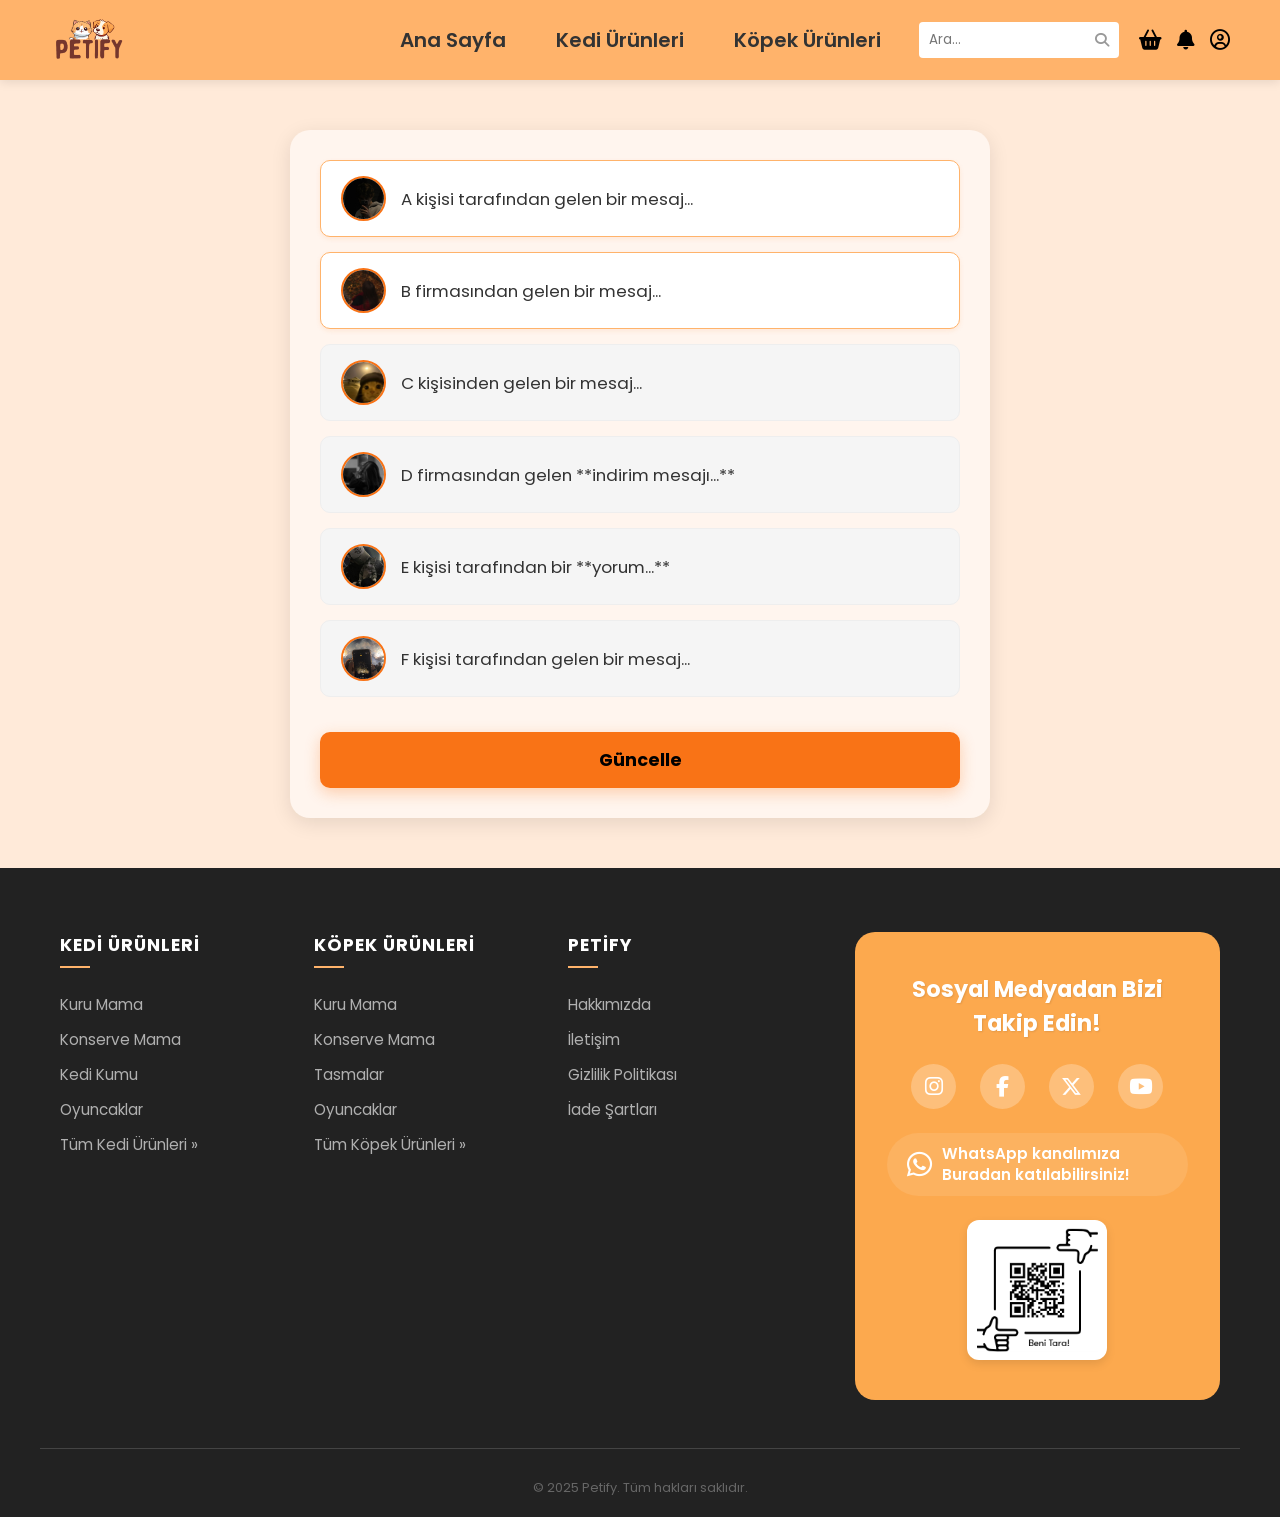
<file: bildirimler.html>
<!DOCTYPE html>
<html lang="tr">
<head>
    <meta charset="UTF-8">
    <meta name="viewport" content="width=device-width, initial-scale=1.0">
    <title>Petify - Bildirimler</title>
    
    <link rel="stylesheet" href="bildirimler.css"> 
    
    <link href="https://fonts.googleapis.com/css2?family=Source+Serif+Pro:wght@600&display=swap" rel="stylesheet">
    <link href="https://fonts.googleapis.com/css2?family=Playfair+Display:wght@600;700&family=Poppins:wght@300;400;500;600&display=swap" rel="stylesheet">
    <link rel="stylesheet" href="https://cdnjs.cloudflare.com/ajax/libs/font-awesome/6.4.0/css/all.min.css">
</head>
<body>

    <header>
        <div class="logo">
            <a href="index.html">
                <img src="img/petify.png" alt="Petify Logo" class="petify-logo"> 
            </a>
        </div>
    
        <div class="mobile-menu">
            <nav>
                <div class="nav-item">
                     <a href="index.html" class="nav-link">Ana Sayfa</a>
                </div>
    
                <div class="nav-item has-submenu">
                    <div class="nav-link-wrapper">
                        <a href="kediurunler.html" class="nav-link">Kedi Ürünleri</a>
                        <button class="submenu-toggle" aria-expanded="false" data-target="#kedi-mega-menu">
                            <i class="fa-solid fa-chevron-down"></i>
                        </button>
                    </div>
                    
                    <div class="mega-menu" id="kedi-mega-menu">
                        <div class="menu-column">
                            <h3>Beslenme & Sağlık</h3>
                            <div class="submenu-group">
                                <a href="kedimama.html" class="main-cat">-Kedi Maması</a>
                                <a href="kedimama.html#kuru-mama">Kuru Mama</a>
                                <a href="kedimama.html#konserve-mama">Konserve Mama</a>
                                <a href="kedimama.html#odul-mamasi">Ödül Maması</a>
                            </div>
                            <div class="submenu-group">
                                <a href="saglıkvemama.html" class="main-cat">-Sağlık & Takviye</a>
                                <a href="vitaminler.html#vitaminler">Vitaminler</a>
                                <a href="maltlar.html#maltlar">Maltlar</a>
                            </div>
                        </div>
                        <div class="menu-column">
                            <h3>Yaşam Alanı & Seyahat</h3>
                            <div class="submenu-group">
                                 <a href="kediyatak.html" class="main-cat">-Kedi Yatağı</a>
                                 <a href="keditasımacanta.html" class="main-cat">-Kedi Taşıma Çantası</a>
                                 <a href="kedimamasukabi.html" class="main-cat">-Mama ve Su Kabı</a>
                            </div>
                            <div class="submenu-group">
                                 <a href="kedituvaleturun.html" class="main-cat">-Kedi Tuvalet Ürünleri</a>
                                 <a href="kedikum.html">Kedi Kumu</a>
                                 <a href="kedikumkabı.html">Kum Kabı</a>
                                 <a href="kedikumkurek.html">Kürek</a>
                            </div>
                        </div>
                        <div class="menu-column">
                            <h3>Eğlence & Bakım</h3>
                            <div class="submenu-group">
                                 <a href="kedioyuncakveaksesuar.html" class="main-cat">-Oyuncak ve Aksesuar</a>
                                 <a href="kedioyuncak.html">Kedi Oyuncakları</a>
                                 <a href="keditirmalamatahta.html">Tırmalama Tahtası</a>
                                 <a href="keditasma.html">Kedi Tasması ve Gezdirme</a>
                            </div>
                            <div class="submenu-group">
                                 <a href="kedibakimurun.html" class="main-cat">-Kedi Bakım Ürünleri</a>
                                 <a href="kedituybakim.html">Tüy Bakım Ürünleri</a>
                                 <a href="kedigozkulaktemizlik.html">Göz ve Kulak Temizliği</a>
                                 <a href="keditirnakbakim.html">Tırnak Bakım Ürünleri</a>
                            </div>
                        </div>
                    </div>
                </div>
    
                <div class="nav-item has-submenu">
                    <div class="nav-link-wrapper">
                        <a href="kopek-sayfasi.html" class="nav-link">Köpek Ürünleri</a>
                        <button class="submenu-toggle" aria-expanded="false" data-target="#kopek-mega-menu">
                            <i class="fa-solid fa-chevron-down"></i>
                        </button>
                    </div>
                    
                    <div class="mega-menu" id="kopek-mega-menu">
                        <div class="menu-column">
                            <h3>Beslenme & Sağlık</h3>
                            <div class="submenu-group">
                                 <a href="kopekmama.html" class="main-cat">-Köpek Maması</a>
                                 <a href="kopekmama.html">Kuru Mama</a>
                                 <a href="kopekmama.html">Konserve Mama</a>
                                 <a href="kopekmama.html">Ödül Maması</a>
                            </div>
                            <div class="submenu-group">
                                 <a href="kopeksaglikvetakviye.html" class="main-cat">-Sağlık & Takviye</a>
                                 <a href="kopekvitamin.html">Vitaminler</a>
                            </div>
                        </div>
                        <div class="menu-column">
                            <h3>Yaşam Alanı & Seyahat</h3>
                            <div class="submenu-group">
                                 <a href="kopekyatak.html" class="main-cat">-Köpek Yatağı</a>
                                 <a href="kopektasimakafes.html" class="main-cat">-Köpek Taşıma Kafesi</a>
                                 <a href="kopekmamasukabi.html" class="main-cat">-Mama ve Su Kabı</a>
                            </div>
                        </div>
                        <div class="menu-column">
                            <h3>Eğlence & Bakım</h3>
                            <div class="submenu-group">
                                <a href="kopekoyuncakveaksesuar.html" class="main-cat">-Oyuncak ve Aksesuar</a>
                                <a href="kopekoyuncak.html">Köpek Oyuncakları</a>
                                <a href="kopektasma.html">Köpek Tasması ve Gezdirme</a>
                            </div>
                            <div class="submenu-group">
                                <a href="kopekbakiurun.html" class="main-cat">-Köpek Bakım Ürünleri</a>
                                <a href="kopektuybakim.html">Tüy Bakım Ürünleri</a>
                                <a href="kopekgozkulakurunleri.html">Göz ve Kulak Temizliği</a>
                                <a href="kopektirnakbakim.html">Tırnak Bakım Ürünleri</a>
                            </div>
                        </div>
                    </div>
                </div>
            </nav>
        </div>
    
        <div class="header-right-wrapper" style="display: flex; align-items: center; gap: 15px;">
            <div class="header-actions">
                <div class="search-box">
                    <input type="text" placeholder="Ara...">
                    <i class="fa-solid fa-magnifying-glass"></i>
                </div>
                <div class="icons">
                    <a href="sepet.html" aria-label="Sepetim"><i class="fa-solid fa-basket-shopping"></i></a>
                    <a href="bildirimler.html" aria-label="Bildirimler"><i class="fa-solid fa-bell"></i></a>
                    <div class="profile-container">
                        <a href="profil.html" class="profile-icon-link">
                            <i class="fa-regular fa-circle-user"></i>
                        </a>
                        <div class="dropdown-menu">
                            <p class="welcome-msg">Hesabınıza erişin</p>
                            <div class="action-buttons">
                                <a href="giris.html" class="btn login">Giriş Yap</a>
                                <a href="kayit.html" class="btn register">Kayıt Ol</a>
                            </div>
                        </div>
                    </div>
                </div>
            </div>
    
            <button class="hamburger-menu" aria-label="Menü Aç/Kapat" aria-expanded="false">
                <i class="fa-solid fa-bars"></i>
            </button>
        </div>
    </header>
    <main>
        <div class="container notification-page">
            <div class="notification-box">
                <div class="notification-item new">
                    <img src="img/foto3.jpg" alt="A Kişisi" class="user-avatar">
                    <span class="notification-text">A kişisi tarafından gelen bir mesaj...</span>
                </div>
                <div class="notification-item new">
                    <img src="img/foto5.jpg" alt="B Firması" class="user-avatar">
                    <span class="notification-text">B firmasından gelen bir mesaj...</span>
                </div>
                <div class="notification-item">
                    <img src="img/foto1.jpg" alt="C Kişisi" class="user-avatar">
                    <span class="notification-text">C kişisinden gelen bir mesaj...</span>
                </div>
                <div class="notification-item">
                    <img src="img/foto6.jpg" alt="D Firması" class="user-avatar">
                    <span class="notification-text">D firmasından gelen **indirim mesajı...**</span>
                </div>
                <div class="notification-item">
                    <img src="img/foto4.jpg" alt="E Kişisi" class="user-avatar">
                    <span class="notification-text">E kişisi tarafından bir **yorum...**</span>
                </div>
                <div class="notification-item">
                    <img src="img/foto2.jpg" alt="F Kişisi" class="user-avatar">
                    <span class="notification-text">F kişisi tarafından gelen bir mesaj...</span>
                </div>
                
                <button class="update-button">Güncelle</button>
            </div>
        </div>
    </main>

    <footer>
        <div class="container footer-grid">
            <div class="footer-links">
                <div class="footer-column">
                    <h4>Kedi Ürünleri</h4>
                    <ul>
                        <li><a href="kedimama.html#kuru-mama">Kuru Mama</a></li>
                        <li><a href="kedimama.html#konserve-mama">Konserve Mama</a></li>
                        <li><a href="kedikum.html">Kedi Kumu</a></li>
                        <li><a href="keditasma.html">Oyuncaklar</a></li>
                        <li><a href="kediurunleri.html">Tüm Kedi Ürünleri &raquo;</a></li>
                    </ul>
                </div>
                <div class="footer-column">
                    <h4>Köpek Ürünleri</h4>
                    <ul>
                        <li><a href="kopekmama.html#kuru-mama">Kuru Mama</a></li>
                        <li><a href="kopekmama.html#konserve-mama">Konserve Mama</a></li>
                        <li><a href="kopektasma.html">Tasmalar</a></li>
                        <li><a href="kopekoyuncak.html">Oyuncaklar</a></li>
                        <li><a href="kopekurunleri.html">Tüm Köpek Ürünleri &raquo;</a></li>
                    </ul>
                </div>
                <div class="footer-column">
                    <h4>Petify</h4>
                    <ul>
                        <li><a href="hakkimizda.html">Hakkımızda</a></li>
                        <li><a href="iletisim.html">İletişim</a></li>
                        <li><a href="gizlilikpolitikası.html">Gizlilik Politikası</a></li>
                        <li><a href="iadesartları.html">İade Şartları</a></li>
                    </ul>
                </div>
            </div>
            <div class="footer-social">
                <h3>Sosyal Medyadan Bizi Takip Edin!</h3>
                <div class="social-icons">
                    <a href="#" aria-label="Instagram"><i class="fa-brands fa-instagram"></i></a>
                    <a href="#" aria-label="Facebook"><i class="fa-brands fa-facebook-f"></i></a>
                    <a href="#" aria-label="Twitter"><i class="fa-brands fa-x-twitter"></i></a>
                    <a href="#" aria-label="Youtube"><i class="fa-brands fa-youtube"></i></a>
                </div>
                <div class="whatsapp-container">
                    <i class="fa-brands fa-whatsapp"></i>
                    <p>WhatsApp kanalımıza Buradan katılabilirsiniz!</p>
                </div>
                <div class="qr-code">
                    <img src="img/qr.png" alt="qr" style="width:100%; height:100%; object-fit:contain;">
                </div>
            </div>
        </div> 
        <p class="copyright-text">&copy; 2025 Petify. Tüm hakları saklıdır.</p>
    </footer>

    <script src="bildirimler.js"></script> 
</body>
</html>
</file>
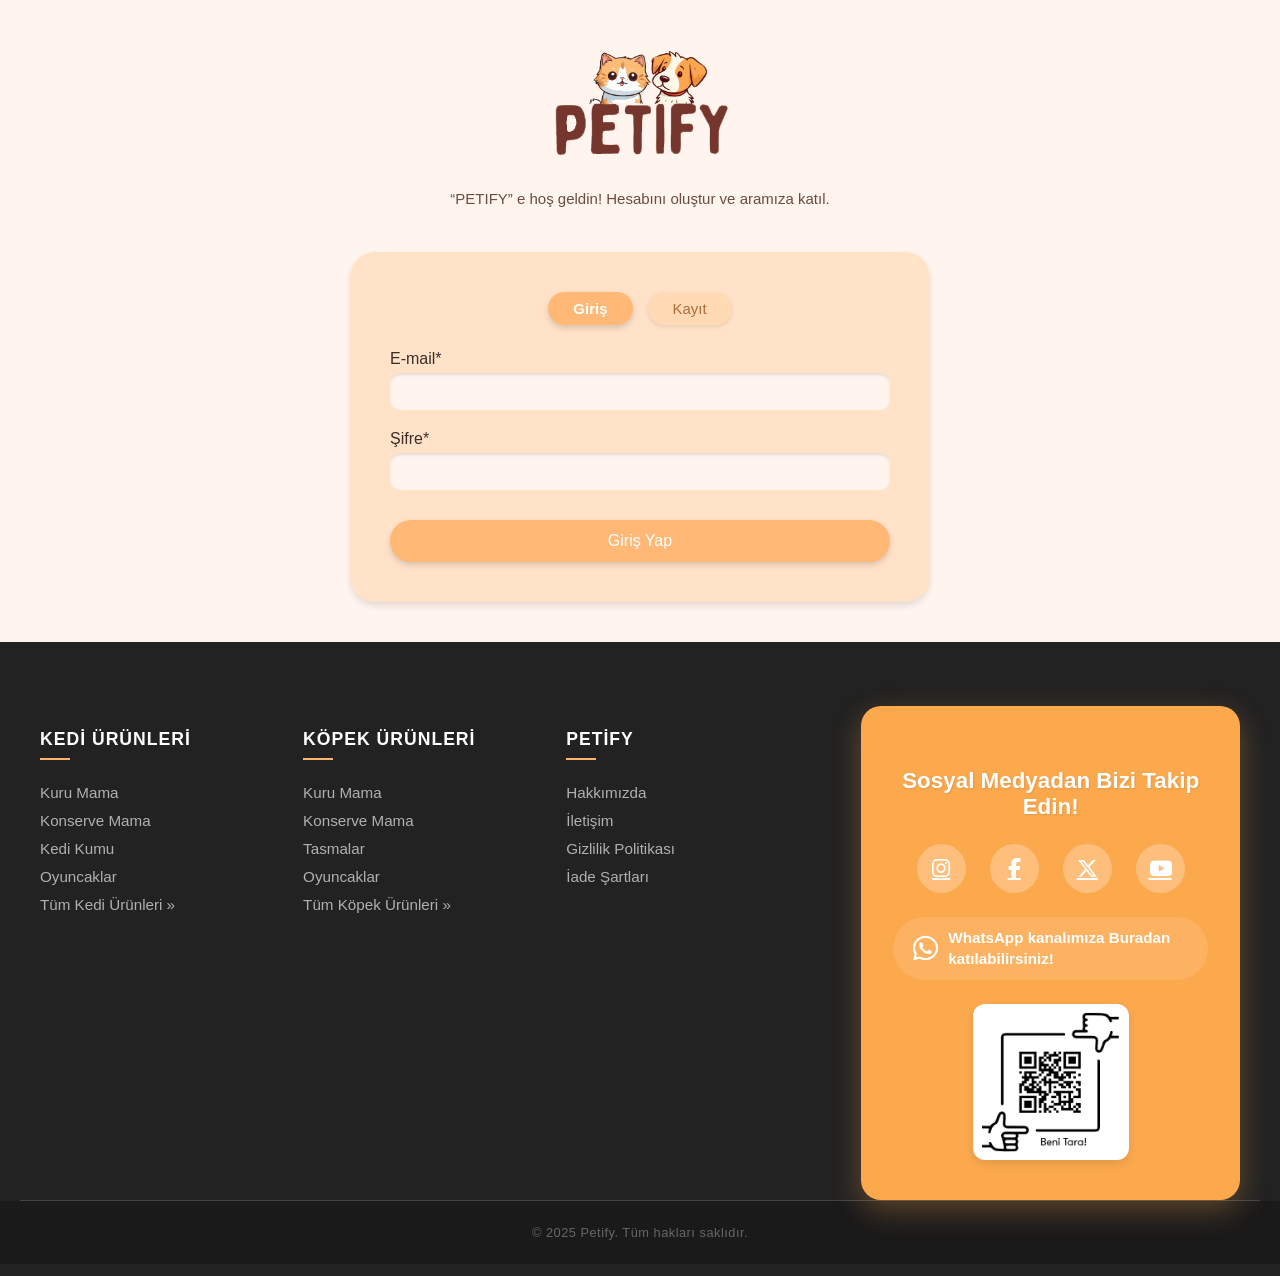
<file: giris.html>
<!DOCTYPE html>
<html lang="tr">
<head>
  <meta charset="UTF-8">
  <meta name="viewport" content="width=device-width, initial-scale=1.0">
  <title>PETIFY - Giriş</title>
  <link rel="stylesheet" href="giris.css">
  <link rel="stylesheet" href="https://cdnjs.cloudflare.com/ajax/libs/font-awesome/6.4.0/css/all.min.css">
</head>
<body>

  <main class="main-content">
    <div class="logo-section">
      <img src="img/petify.png" alt="Petify Logo" class="logo">
      <p class="welcome-text">“PETIFY” e hoş geldin! Hesabını oluştur ve aramıza katıl.</p>
    </div>

    <div class="login-box">
      <div class="tab-buttons">
        <button class="active">Giriş</button>
        <button onclick="window.location.href='kayit.html'">Kayıt</button>
      </div>

      <form>
        <label for="email">E-mail*</label>
        <input type="email" id="email" name="email" required>

        <label for="password">Şifre*</label>
        <input type="password" id="password" name="password" required>

        <button type="button" onclick="window.location.href='index.html'">Giriş Yap</button>
      </form>
    </div>
  </main>

  <footer>
        <div class="container footer-grid">
            <div class="footer-links">
                <div class="footer-column">
                    <h4>Kedi Ürünleri</h4>
                    <ul>
                        <li><a href="kedimama.html#kuru-mama">Kuru Mama</a></li>
                        <li><a href="kedimama.html#konserve-mama">Konserve Mama</a></li>
                        <li><a href="kedikum.html">Kedi Kumu</a></li>
                        <li><a href="keditasma.html">Oyuncaklar</a></li>
                        <li><a href="kediurunleri.html">Tüm Kedi Ürünleri &raquo;</a></li>
                    </ul>
                </div>
                <div class="footer-column">
                    <h4>Köpek Ürünleri</h4>
                    <ul>
                        <li><a href="kopekmama.html#kuru-mama">Kuru Mama</a></li>
                        <li><a href="kopekmama.html#konserve-mama">Konserve Mama</a></li>
                        <li><a href="kopektasma.html">Tasmalar</a></li>
                        <li><a href="kopekoyuncak.html">Oyuncaklar</a></li>
                        <li><a href="kopekurunleri.html">Tüm Köpek Ürünleri &raquo;</a></li>
                    </ul>
                </div>
                <div class="footer-column">
                    <h4>Petify</h4>
                    <ul>
                        <li><a href="hakkimizda.html">Hakkımızda</a></li>
                        <li><a href="iletisim.html">İletişim</a></li>
                        <li><a href="gizlilikpolitikası.html">Gizlilik Politikası</a></li>
                        <li><a href="iadesartları.html">İade Şartları</a></li>
                    </ul>
                </div>
            </div>
            <div class="footer-social">
                <h3>Sosyal Medyadan Bizi Takip Edin!</h3>
                
                <div class="social-icons">
                    <a href="#" aria-label="Instagram"><i class="fa-brands fa-instagram"></i></a>
                    <a href="#" aria-label="Facebook"><i class="fa-brands fa-facebook-f"></i></a>
                    <a href="#" aria-label="Twitter"><i class="fa-brands fa-x-twitter"></i></a>
                    <a href="#" aria-label="Youtube"><i class="fa-brands fa-youtube"></i></a>
                </div>

                <div class="whatsapp-container">
                    <i class="fa-brands fa-whatsapp"></i>
                    <p>WhatsApp kanalımıza Buradan katılabilirsiniz!</p>
                </div>

                <div class="qr-code">
                    <img src="img/qr.png" alt="qr" style="width:100%; height:100%; object-fit:contain;">
                </div>
            </div>
        </div> 
        <p class="copyright-text">&copy; 2025 Petify. Tüm hakları saklıdır.</p>
    </footer>

</body>
</html>
</file>
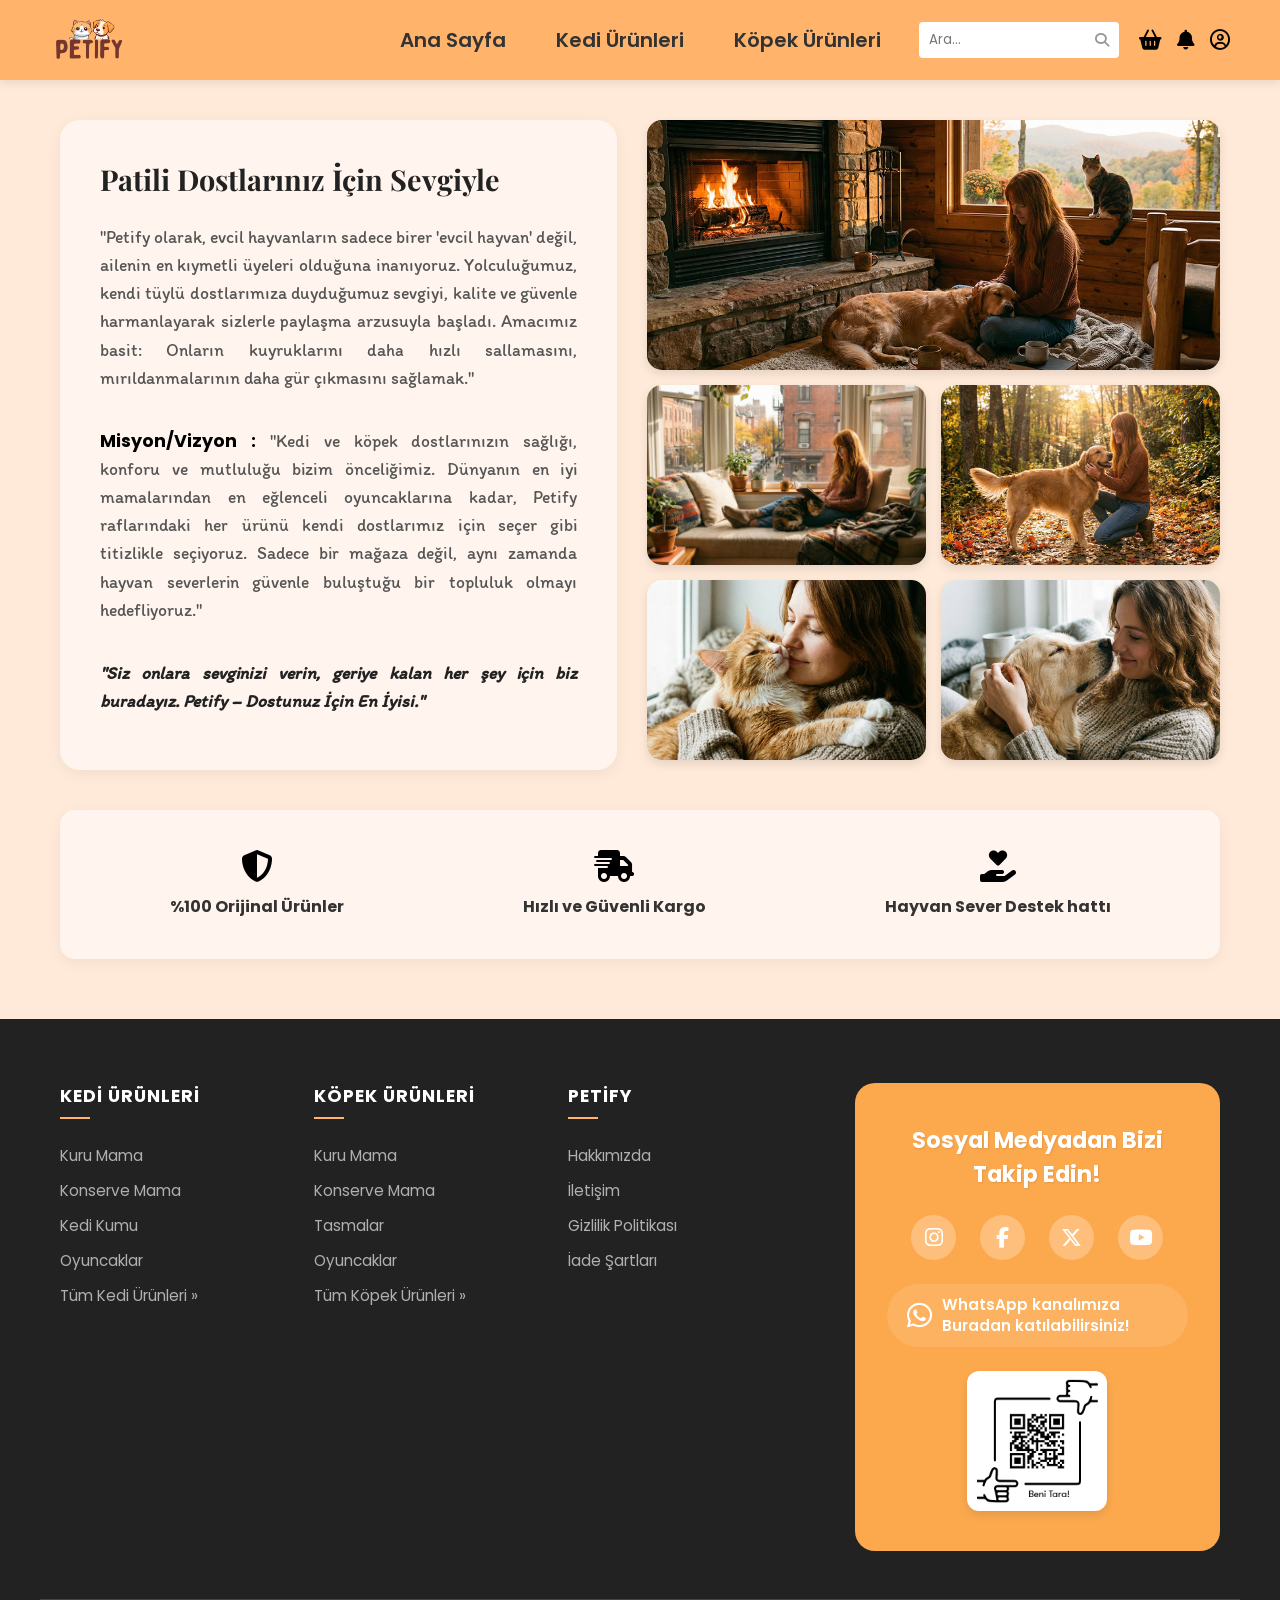
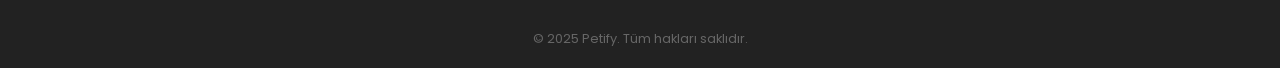
<file: hakkimizda.html>
<!DOCTYPE html>
<html lang="tr">
<head>
    <meta charset="UTF-8">
    <meta name="viewport" content="width=device-width, initial-scale=1.0">
    <title>Petify - Hakkımızda</title>

    <link rel="stylesheet" href="hakkimizdastyle.css">
    
    <link href="https://fonts.googleapis.com/css2?family=Source+Serif+Pro:wght@600&display=swap" rel="stylesheet">
    <link href="https://fonts.googleapis.com/css2?family=Itim&display=swap" rel="stylesheet">
    <link rel="stylesheet" href="https://cdnjs.cloudflare.com/ajax/libs/font-awesome/6.4.0/css/all.min.css">
    <link rel="preconnect" href="https://fonts.googleapis.com">
    <link rel="preconnect" href="https://fonts.gstatic.com" crossorigin>
    <link href="https://fonts.googleapis.com/css2?family=Playfair+Display:wght@600;700&family=Poppins:wght@300;400;500;600&display=swap" rel="stylesheet">
</head>
<body>

    <header>
        <div class="logo">
            <a href="index.html">
                <img src="img/petify.png" alt="Petify Logo" class="petify-logo"> 
            </a>
        </div>
    
        <div class="mobile-menu">
            <nav>
                <div class="nav-item">
                     <a href="index.html" class="nav-link">Ana Sayfa</a>
                </div>
    
                <div class="nav-item has-submenu">
                    <div class="nav-link-wrapper">
                        <a href="kediurunler.html" class="nav-link">Kedi Ürünleri</a>
                        <button class="submenu-toggle" aria-expanded="false" data-target="#kedi-mega-menu">
                            <i class="fa-solid fa-chevron-down"></i>
                        </button>
                    </div>
                    
                    <div class="mega-menu" id="kedi-mega-menu">
                        <div class="menu-column">
                            <h3>Beslenme & Sağlık</h3>
                            <div class="submenu-group">
                                <a href="kedimama.html" class="main-cat">-Kedi Maması</a>
                                <a href="kedimama.html#kuru-mama">Kuru Mama</a>
                                <a href="kedimama.html#konserve-mama">Konserve Mama</a>
                                <a href="kedimama.html#odul-mamasi">Ödül Maması</a>
                            </div>
                            <div class="submenu-group">
                                <a href="saglıkvemama.html" class="main-cat">-Sağlık & Takviye</a>
                                <a href="vitaminler.html#vitaminler">Vitaminler</a>
                                <a href="maltlar.html#maltlar">Maltlar</a>
                            </div>
                        </div>
                        <div class="menu-column">
                            <h3>Yaşam Alanı & Seyahat</h3>
                            <div class="submenu-group">
                                 <a href="kediyatak.html" class="main-cat">-Kedi Yatağı</a>
                                 <a href="keditasımacanta.html" class="main-cat">-Kedi Taşıma Çantası</a>
                                 <a href="kedimamasukabi.html" class="main-cat">-Mama ve Su Kabı</a>
                            </div>
                            <div class="submenu-group">
                                 <a href="kedituvaleturun.html" class="main-cat">-Kedi Tuvalet Ürünleri</a>
                                 <a href="kedikum.html">Kedi Kumu</a>
                                 <a href="kedikumkabı.html">Kum Kabı</a>
                                 <a href="kedikumkurek.html">Kürek</a>
                            </div>
                        </div>
                        <div class="menu-column">
                            <h3>Eğlence & Bakım</h3>
                            <div class="submenu-group">
                                 <a href="kedioyuncakveaksesuar.html" class="main-cat">-Oyuncak ve Aksesuar</a>
                                 <a href="kedioyuncak.html">Kedi Oyuncakları</a>
                                 <a href="keditirmalamatahta.html">Tırmalama Tahtası</a>
                                 <a href="keditasma.html">Kedi Tasması ve Gezdirme</a>
                            </div>
                            <div class="submenu-group">
                                 <a href="kedibakimurun.html" class="main-cat">-Kedi Bakım Ürünleri</a>
                                 <a href="kedituybakim.html">Tüy Bakım Ürünleri</a>
                                 <a href="kedigozkulaktemizlik.html">Göz ve Kulak Temizliği</a>
                                 <a href="keditirnakbakim.html">Tırnak Bakım Ürünleri</a>
                            </div>
                        </div>
                    </div>
                </div>
    
                <div class="nav-item has-submenu">
                    <div class="nav-link-wrapper">
                        <a href="kopek-sayfasi.html" class="nav-link">Köpek Ürünleri</a>
                        <button class="submenu-toggle" aria-expanded="false" data-target="#kopek-mega-menu">
                            <i class="fa-solid fa-chevron-down"></i>
                        </button>
                    </div>
                    
                    <div class="mega-menu" id="kopek-mega-menu">
                        <div class="menu-column">
                            <h3>Beslenme & Sağlık</h3>
                            <div class="submenu-group">
                                 <a href="kopekmama.html" class="main-cat">-Köpek Maması</a>
                                 <a href="kopekmama.html">Kuru Mama</a>
                                 <a href="kopekmama.html">Konserve Mama</a>
                                 <a href="kopekmama.html">Ödül Maması</a>
                            </div>
                            <div class="submenu-group">
                                 <a href="kopeksaglikvetakviye.html" class="main-cat">-Sağlık & Takviye</a>
                                 <a href="kopekvitamin.html">Vitaminler</a>
                            </div>
                        </div>
                        <div class="menu-column">
                            <h3>Yaşam Alanı & Seyahat</h3>
                            <div class="submenu-group">
                                 <a href="kopekyatak.html" class="main-cat">-Köpek Yatağı</a>
                                 <a href="kopektasimakafes.html" class="main-cat">-Köpek Taşıma Kafesi</a>
                                 <a href="kopekmamasukabi.html" class="main-cat">-Mama ve Su Kabı</a>
                            </div>
                        </div>
                        <div class="menu-column">
                            <h3>Eğlence & Bakım</h3>
                            <div class="submenu-group">
                                <a href="kopekoyuncakveaksesuar.html" class="main-cat">-Oyuncak ve Aksesuar</a>
                                <a href="kopekoyuncak.html">Köpek Oyuncakları</a>
                                <a href="kopektasma.html">Köpek Tasması ve Gezdirme</a>
                            </div>
                            <div class="submenu-group">
                                <a href="kopekbakiurun.html" class="main-cat">-Köpek Bakım Ürünleri</a>
                                <a href="kopektuybakim.html">Tüy Bakım Ürünleri</a>
                                <a href="kopekgozkulakurunleri.html">Göz ve Kulak Temizliği</a>
                                <a href="kopektirnakbakim.html">Tırnak Bakım Ürünleri</a>
                            </div>
                        </div>
                    </div>
                </div>
            </nav>
        </div>
    
        <div class="header-right-wrapper" style="display: flex; align-items: center; gap: 15px;">
            <div class="header-actions">
                <div class="search-box">
                    <input type="text" placeholder="Ara...">
                    <i class="fa-solid fa-magnifying-glass"></i>
                </div>
                <div class="icons">
                    <a href="sepet.html" aria-label="Sepetim"><i class="fa-solid fa-basket-shopping"></i></a>
                    <a href="bildirimler.html" aria-label="Bildirimler"><i class="fa-solid fa-bell"></i></a>
                    <div class="profile-container">
                        <a href="profil.html" class="profile-icon-link">
                            <i class="fa-regular fa-circle-user"></i>
                        </a>
                        <div class="dropdown-menu">
                            <p class="welcome-msg">Hesabınıza erişin</p>
                            <div class="action-buttons">
                                <a href="giris.html" class="btn login">Giriş Yap</a>
                                <a href="kayit.html" class="btn register">Kayıt Ol</a>
                            </div>
                        </div>
                    </div>
                </div>
            </div>
    
            <button class="hamburger-menu" aria-label="Menü Aç/Kapat" aria-expanded="false">
                <i class="fa-solid fa-bars"></i>
            </button>
        </div>
    </header>
    <main>
        <div class="container about-container">
            
            <section class="about-hero">
                
                <div class="text-card">
                    <h2>Patili Dostlarınız İçin Sevgiyle</h2>
                    <p>
                        "Petify olarak, evcil hayvanların sadece birer 'evcil hayvan' değil, ailenin en kıymetli üyeleri olduğuna inanıyoruz. Yolculuğumuz, kendi tüylü dostlarımıza duyduğumuz sevgiyi, kalite ve güvenle harmanlayarak sizlerle paylaşma arzusuyla başladı. Amacımız basit: Onların kuyruklarını daha hızlı sallamasını, mırıldanmalarının daha gür çıkmasını sağlamak."
                    </p>
                    
                    <p class="mission">
                        <strong>Misyon/Vizyon :</strong> "Kedi ve köpek dostlarınızın sağlığı, konforu ve mutluluğu bizim önceliğimiz. Dünyanın en iyi mamalarından en eğlenceli oyuncaklarına kadar, Petify raflarındaki her ürünü kendi dostlarımız için seçer gibi titizlikle seçiyoruz. Sadece bir mağaza değil, aynı zamanda hayvan severlerin güvenle buluştuğu bir topluluk olmayı hedefliyoruz."
                    </p>

                    <p class="quote">
                        "Siz onlara sevginizi verin, geriye kalan her şey için biz buradayız. Petify – Dostunuz İçin En İyisi."
                    </p>
                </div>

                <div class="collage-grid">
                    <div class="grid-item item-top">
                        <img src="img/kedi_köpek.png" alt="Şömine">
                    </div>
                    
                    <div class="grid-item">
                        <img src="img/kedi_1.png" alt="Pencere">
                    </div>
                    
                    <div class="grid-item">
                        <img src="img/köpek_1.png" alt="Orman">
                    </div>

                    <div class="grid-item">
                        <img src="img/kedi_2.png" alt="Kedi">
                    </div>
                    
                    <div class="grid-item">
                        <img src="img/köpek_2.png" alt="Köpek">
                    </div>
                </div>

            </section>

            <section class="features-bar">
                <div class="feature-box">
                    <i class="fa-solid fa-shield-halved"></i>
                    <span>%100 Orijinal Ürünler</span>
                </div>
                <div class="feature-box">
                    <i class="fa-solid fa-truck-fast"></i>
                    <span>Hızlı ve Güvenli Kargo</span>
                </div>
                <div class="feature-box">
                    <i class="fa-solid fa-hand-holding-heart"></i>
                    <span>Hayvan Sever Destek hattı</span>
                </div>
            </section>

        </div>
    </main>

    <footer>
        <div class="container footer-grid">
            <div class="footer-links">
                <div class="footer-column">
                    <h4>Kedi Ürünleri</h4>
                    <ul>
                        <li><a href="kedimama.html#kuru-mama">Kuru Mama</a></li>
                        <li><a href="kedimama.html#konserve-mama">Konserve Mama</a></li>
                        <li><a href="kedikum.html">Kedi Kumu</a></li>
                        <li><a href="keditasma.html">Oyuncaklar</a></li>
                        <li><a href="kediurunleri.html">Tüm Kedi Ürünleri &raquo;</a></li>
                    </ul>
                </div>
                <div class="footer-column">
                    <h4>Köpek Ürünleri</h4>
                    <ul>
                        <li><a href="kopekmama.html#kuru-mama">Kuru Mama</a></li>
                        <li><a href="kopekmama.html#konserve-mama">Konserve Mama</a></li>
                        <li><a href="kopektasma.html">Tasmalar</a></li>
                        <li><a href="kopekoyuncak.html">Oyuncaklar</a></li>
                        <li><a href="kopekurunleri.html">Tüm Köpek Ürünleri &raquo;</a></li>
                    </ul>
                </div>
                <div class="footer-column">
                    <h4>Petify</h4>
                    <ul>
                        <li><a href="hakkimizda.html">Hakkımızda</a></li>
                        <li><a href="iletisim.html">İletişim</a></li>
                        <li><a href="gizlilikpolitikası.html">Gizlilik Politikası</a></li>
                        <li><a href="iadesartları.html">İade Şartları</a></li>
                    </ul>
                </div>
            </div>
            <div class="footer-social">
                <h3>Sosyal Medyadan Bizi Takip Edin!</h3>
                <div class="social-icons">
                    <a href="#" aria-label="Instagram"><i class="fa-brands fa-instagram"></i></a>
                    <a href="#" aria-label="Facebook"><i class="fa-brands fa-facebook-f"></i></a>
                    <a href="#" aria-label="Twitter"><i class="fa-brands fa-x-twitter"></i></a>
                    <a href="#" aria-label="Youtube"><i class="fa-brands fa-youtube"></i></a>
                </div>
                <div class="whatsapp-container">
                    <i class="fa-brands fa-whatsapp"></i>
                    <p>WhatsApp kanalımıza Buradan katılabilirsiniz!</p>
                </div>
                <div class="qr-code">
                    <img src="img/qr.png" alt="qr" style="width:100%; height:100%; object-fit:contain;">
                </div>
            </div>
        </div> 
        <p class="copyright-text">&copy; 2025 Petify. Tüm hakları saklıdır.</p>
    </footer>

    <script src="hakkimizda.js"></script>
</body>
</html>
</file>
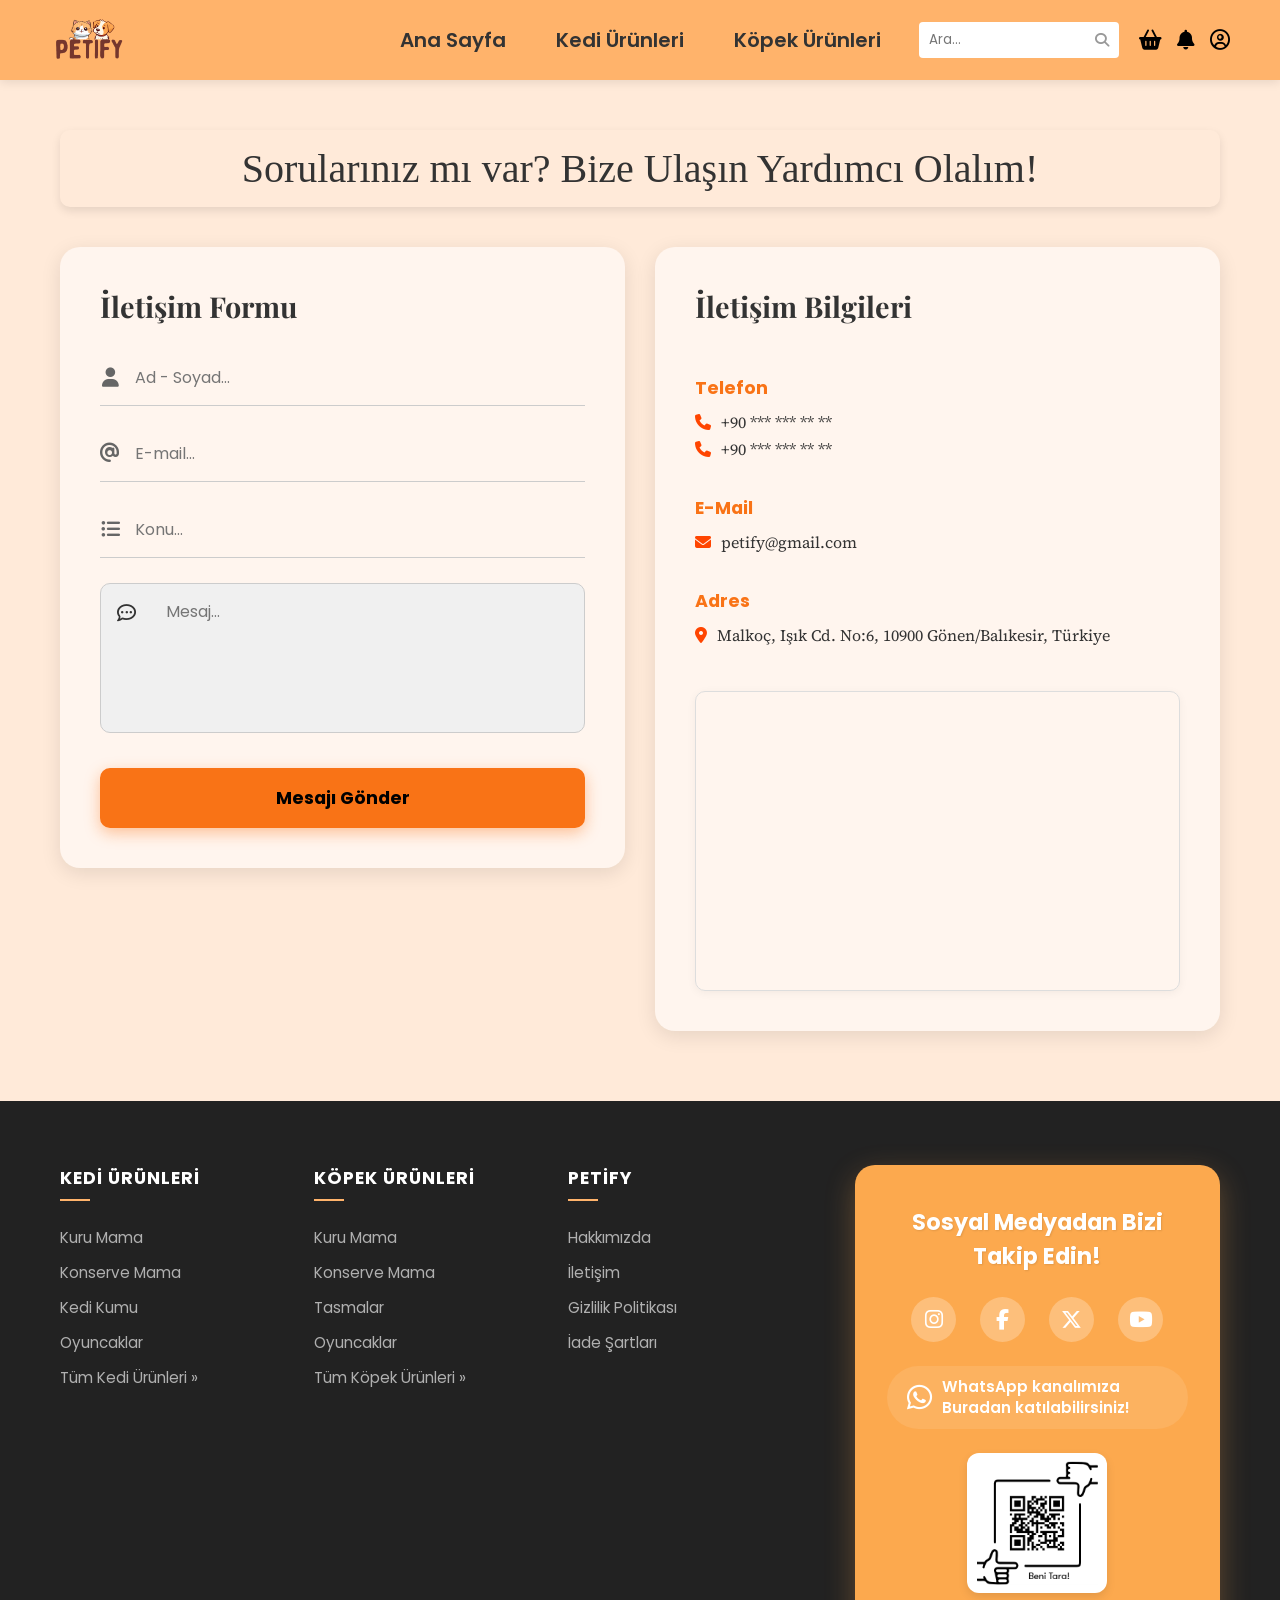
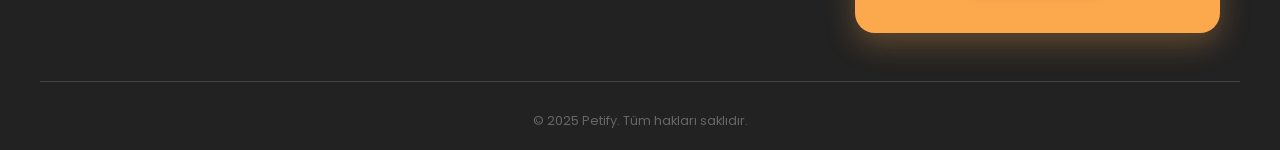
<file: iletisim.html>
<!DOCTYPE html>
<html lang="tr">
<head>
    <meta charset="UTF-8">
    <meta name="viewport" content="width=device-width, initial-scale=1.0">
    <title>Petify - İletişim</title>
    
    <link rel="stylesheet" href="iletisims.css"> 
    
    <link href="https://fonts.googleapis.com/css2?family=Source+Serif+Pro:wght@600&display=swap" rel="stylesheet">
    <link href="https://fonts.googleapis.com/css2?family=Playfair+Display:wght@600;700&family=Poppins:wght@300;400;500;600&display=swap" rel="stylesheet">
    <link rel="stylesheet" href="https://cdnjs.cloudflare.com/ajax/libs/font-awesome/6.4.0/css/all.min.css">
</head>
<body>

    <header>
        <div class="logo">
            <a href="index.html">
                <img src="img/petify.png" alt="Petify Logo" class="petify-logo"> 
            </a>
        </div>
    
        <div class="mobile-menu">
            <nav>
                <div class="nav-item">
                     <a href="index.html" class="nav-link">Ana Sayfa</a>
                </div>
    
                <div class="nav-item has-submenu">
                    <div class="nav-link-wrapper">
                        <a href="kediurunler.html" class="nav-link">Kedi Ürünleri</a>
                        <button class="submenu-toggle" aria-expanded="false" data-target="#kedi-mega-menu">
                            <i class="fa-solid fa-chevron-down"></i>
                        </button>
                    </div>
                    
                    <div class="mega-menu" id="kedi-mega-menu">
                        <div class="menu-column">
                            <h3>Beslenme & Sağlık</h3>
                            <div class="submenu-group">
                                <a href="kedimama.html" class="main-cat">-Kedi Maması</a>
                                <a href="kedimama.html#kuru-mama">Kuru Mama</a>
                                <a href="kedimama.html#konserve-mama">Konserve Mama</a>
                                <a href="kedimama.html#odul-mamasi">Ödül Maması</a>
                            </div>
                            <div class="submenu-group">
                                <a href="saglıkvemama.html" class="main-cat">-Sağlık & Takviye</a>
                                <a href="vitaminler.html#vitaminler">Vitaminler</a>
                                <a href="maltlar.html#maltlar">Maltlar</a>
                            </div>
                        </div>
                        <div class="menu-column">
                            <h3>Yaşam Alanı & Seyahat</h3>
                            <div class="submenu-group">
                                 <a href="kediyatak.html" class="main-cat">-Kedi Yatağı</a>
                                 <a href="keditasımacanta.html" class="main-cat">-Kedi Taşıma Çantası</a>
                                 <a href="kedimamasukabi.html" class="main-cat">-Mama ve Su Kabı</a>
                            </div>
                            <div class="submenu-group">
                                 <a href="kedituvaleturun.html" class="main-cat">-Kedi Tuvalet Ürünleri</a>
                                 <a href="kedikum.html">Kedi Kumu</a>
                                 <a href="kedikumkabı.html">Kum Kabı</a>
                                 <a href="kedikumkurek.html">Kürek</a>
                            </div>
                        </div>
                        <div class="menu-column">
                            <h3>Eğlence & Bakım</h3>
                            <div class="submenu-group">
                                 <a href="kedioyuncakveaksesuar.html" class="main-cat">-Oyuncak ve Aksesuar</a>
                                 <a href="kedioyuncak.html">Kedi Oyuncakları</a>
                                 <a href="keditirmalamatahta.html">Tırmalama Tahtası</a>
                                 <a href="keditasma.html">Kedi Tasması ve Gezdirme</a>
                            </div>
                            <div class="submenu-group">
                                 <a href="kedibakimurun.html" class="main-cat">-Kedi Bakım Ürünleri</a>
                                 <a href="kedituybakim.html">Tüy Bakım Ürünleri</a>
                                 <a href="kedigozkulaktemizlik.html">Göz ve Kulak Temizliği</a>
                                 <a href="keditirnakbakim.html">Tırnak Bakım Ürünleri</a>
                            </div>
                        </div>
                    </div>
                </div>
    
                <div class="nav-item has-submenu">
                    <div class="nav-link-wrapper">
                        <a href="kopek-sayfasi.html" class="nav-link">Köpek Ürünleri</a>
                        <button class="submenu-toggle" aria-expanded="false" data-target="#kopek-mega-menu">
                            <i class="fa-solid fa-chevron-down"></i>
                        </button>
                    </div>
                    
                    <div class="mega-menu" id="kopek-mega-menu">
                        <div class="menu-column">
                            <h3>Beslenme & Sağlık</h3>
                            <div class="submenu-group">
                                 <a href="kopekmama.html" class="main-cat">-Köpek Maması</a>
                                 <a href="kopekmama.html">Kuru Mama</a>
                                 <a href="kopekmama.html">Konserve Mama</a>
                                 <a href="kopekmama.html">Ödül Maması</a>
                            </div>
                            <div class="submenu-group">
                                 <a href="kopeksaglikvetakviye.html" class="main-cat">-Sağlık & Takviye</a>
                                 <a href="kopekvitamin.html">Vitaminler</a>
                            </div>
                        </div>
                        <div class="menu-column">
                            <h3>Yaşam Alanı & Seyahat</h3>
                            <div class="submenu-group">
                                 <a href="kopekyatak.html" class="main-cat">-Köpek Yatağı</a>
                                 <a href="kopektasimakafes.html" class="main-cat">-Köpek Taşıma Kafesi</a>
                                 <a href="kopekmamasukabi.html" class="main-cat">-Mama ve Su Kabı</a>
                            </div>
                        </div>
                        <div class="menu-column">
                            <h3>Eğlence & Bakım</h3>
                            <div class="submenu-group">
                                <a href="kopekoyuncakveaksesuar.html" class="main-cat">-Oyuncak ve Aksesuar</a>
                                <a href="kopekoyuncak.html">Köpek Oyuncakları</a>
                                <a href="kopektasma.html">Köpek Tasması ve Gezdirme</a>
                            </div>
                            <div class="submenu-group">
                                <a href="kopekbakiurun.html" class="main-cat">-Köpek Bakım Ürünleri</a>
                                <a href="kopektuybakim.html">Tüy Bakım Ürünleri</a>
                                <a href="kopekgozkulakurunleri.html">Göz ve Kulak Temizliği</a>
                                <a href="kopektirnakbakim.html">Tırnak Bakım Ürünleri</a>
                            </div>
                        </div>
                    </div>
                </div>
            </nav>
        </div>
    
        <div class="header-right-wrapper" style="display: flex; align-items: center; gap: 15px;">
            <div class="header-actions">
                <div class="search-box">
                    <input type="text" placeholder="Ara...">
                    <i class="fa-solid fa-magnifying-glass"></i>
                </div>
                <div class="icons">
                    <a href="sepet.html" aria-label="Sepetim"><i class="fa-solid fa-basket-shopping"></i></a>
                    <a href="bildirimler.html" aria-label="Bildirimler"><i class="fa-solid fa-bell"></i></a>
                    <div class="profile-container">
                        <a href="profil.html" class="profile-icon-link">
                            <i class="fa-regular fa-circle-user"></i>
                        </a>
                        <div class="dropdown-menu">
                            <p class="welcome-msg">Hesabınıza erişin</p>
                            <div class="action-buttons">
                                <a href="giris.html" class="btn login">Giriş Yap</a>
                                <a href="kayit.html" class="btn register">Kayıt Ol</a>
                            </div>
                        </div>
                    </div>
                </div>
            </div>
    
            <button class="hamburger-menu" aria-label="Menü Aç/Kapat" aria-expanded="false">
                <i class="fa-solid fa-bars"></i>
            </button>
        </div>
    </header>
    <main>
        <div class="container contact-container">
            <h1 class="main-title">Sorularınız mı var? Bize Ulaşın Yardımcı Olalım!</h1>
            
            <div class="contact-content-grid">
                
                <div class="contact-card iletisim-form-card">
                    <h2>İletişim Formu</h2>
                    <form class="contact-form">
                        
                        <div class="input-group">
                            <i class="fa-solid fa-user"></i>
                            <input type="text" placeholder="Ad - Soyad...">
                        </div>
                        
                        <div class="input-group">
                            <i class="fa-solid fa-at"></i>
                            <input type="email" placeholder="E-mail...">
                        </div>
                        
                        <div class="input-group">
                            <i class="fa-solid fa-list-ul"></i>
                            <input type="text" placeholder="Konu...">
                        </div>
                        
                        <div class="input-group textarea-group">
                            <i class="fa-regular fa-comment-dots"></i>
                            <textarea placeholder="Mesaj..."></textarea>
                        </div>
                        
                        <button type="submit" class="submit-button">Mesajı Gönder</button>
                    </form>
                </div>

                <div class="contact-card iletisim-info-card">
                    <h2>İletişim Bilgileri</h2>
                    
                    <div class="info-section">
                        <h3>Telefon</h3>
                        <p><i class="fa-solid fa-phone"></i> +90 *** *** ** **</p>
                        <p><i class="fa-solid fa-phone"></i> +90 *** *** ** **</p>
                    </div>
                    
                    <div class="info-section">
                        <h3>E-Mail</h3>
                        <p><i class="fa-solid fa-envelope"></i> petify@gmail.com</p>
                    </div>
                    
                    <div class="info-section">
                        <h3>Adres</h3>
                        <p><i class="fa-solid fa-location-dot"></i> Malkoç, Işık Cd. No:6, 10900 Gönen/Balıkesir, Türkiye</p>
                    </div>
                    
                    <div class="map-container">
                        <iframe 
                            src="https://www.google.com/maps/embed?pb=!1m18!1m12!1m3!1d1573.7433835003063!2d27.649638402511488!3d40.1035213969796!2m3!1f0!2f0!3f0!3m2!1i1024!2i768!4f13.1!3m3!1m2!1s0x14b6dd86df76e10f%3A0x86918fa92df5e02e!2zTWFsa2_Dp28sIEfDtm5lbi9CYWzEsWtlc2ly!5e0!3m2!1str!2str!4v1703628280614!5m2!1str!2str" 
                            width="100%" 
                            height="100%" 
                            style="border:0;" 
                            allowfullscreen="" 
                            loading="lazy" 
                            referrerpolicy="no-referrer-when-downgrade">
                        </iframe>
                    </div>
                </div>
                
            </div>
        </div>
    </main>

    <footer>
        <div class="container footer-grid">
            <div class="footer-links">
                <div class="footer-column">
                    <h4>Kedi Ürünleri</h4>
                    <ul>
                        <li><a href="kedimama.html#kuru-mama">Kuru Mama</a></li>
                        <li><a href="kedimama.html#konserve-mama">Konserve Mama</a></li>
                        <li><a href="kedikum.html">Kedi Kumu</a></li>
                        <li><a href="keditasma.html">Oyuncaklar</a></li>
                        <li><a href="kediurunleri.html">Tüm Kedi Ürünleri &raquo;</a></li>
                    </ul>
                </div>
                <div class="footer-column">
                    <h4>Köpek Ürünleri</h4>
                    <ul>
                        <li><a href="kopekmama.html#kuru-mama">Kuru Mama</a></li>
                        <li><a href="kopekmama.html#konserve-mama">Konserve Mama</a></li>
                        <li><a href="kopektasma.html">Tasmalar</a></li>
                        <li><a href="kopekoyuncak.html">Oyuncaklar</a></li>
                        <li><a href="kopekurunleri.html">Tüm Köpek Ürünleri &raquo;</a></li>
                    </ul>
                </div>
                <div class="footer-column">
                    <h4>Petify</h4>
                    <ul>
                        <li><a href="hakkimizda.html">Hakkımızda</a></li>
                        <li><a href="iletisim.html">İletişim</a></li>
                        <li><a href="gizlilikpolitikası.html">Gizlilik Politikası</a></li>
                        <li><a href="iadesartları.html">İade Şartları</a></li>
                    </ul>
                </div>
            </div>
            <div class="footer-social">
                <h3>Sosyal Medyadan Bizi Takip Edin!</h3>
                <div class="social-icons">
                    <a href="#" aria-label="Instagram"><i class="fa-brands fa-instagram"></i></a>
                    <a href="#" aria-label="Facebook"><i class="fa-brands fa-facebook-f"></i></a>
                    <a href="#" aria-label="Twitter"><i class="fa-brands fa-x-twitter"></i></a>
                    <a href="#" aria-label="Youtube"><i class="fa-brands fa-youtube"></i></a>
                </div>
                <div class="whatsapp-container">
                    <i class="fa-brands fa-whatsapp"></i>
                    <p>WhatsApp kanalımıza Buradan katılabilirsiniz!</p>
                </div>
                <div class="qr-code">
                    <img src="img/qr.png" alt="qr" style="width:100%; height:100%; object-fit:contain;">
                </div>
            </div>
        </div> 
        <p class="copyright-text">&copy; 2025 Petify. Tüm hakları saklıdır.</p>
    </footer>

    <script src="iletisim.js"></script>
</body>
</html>
</file>
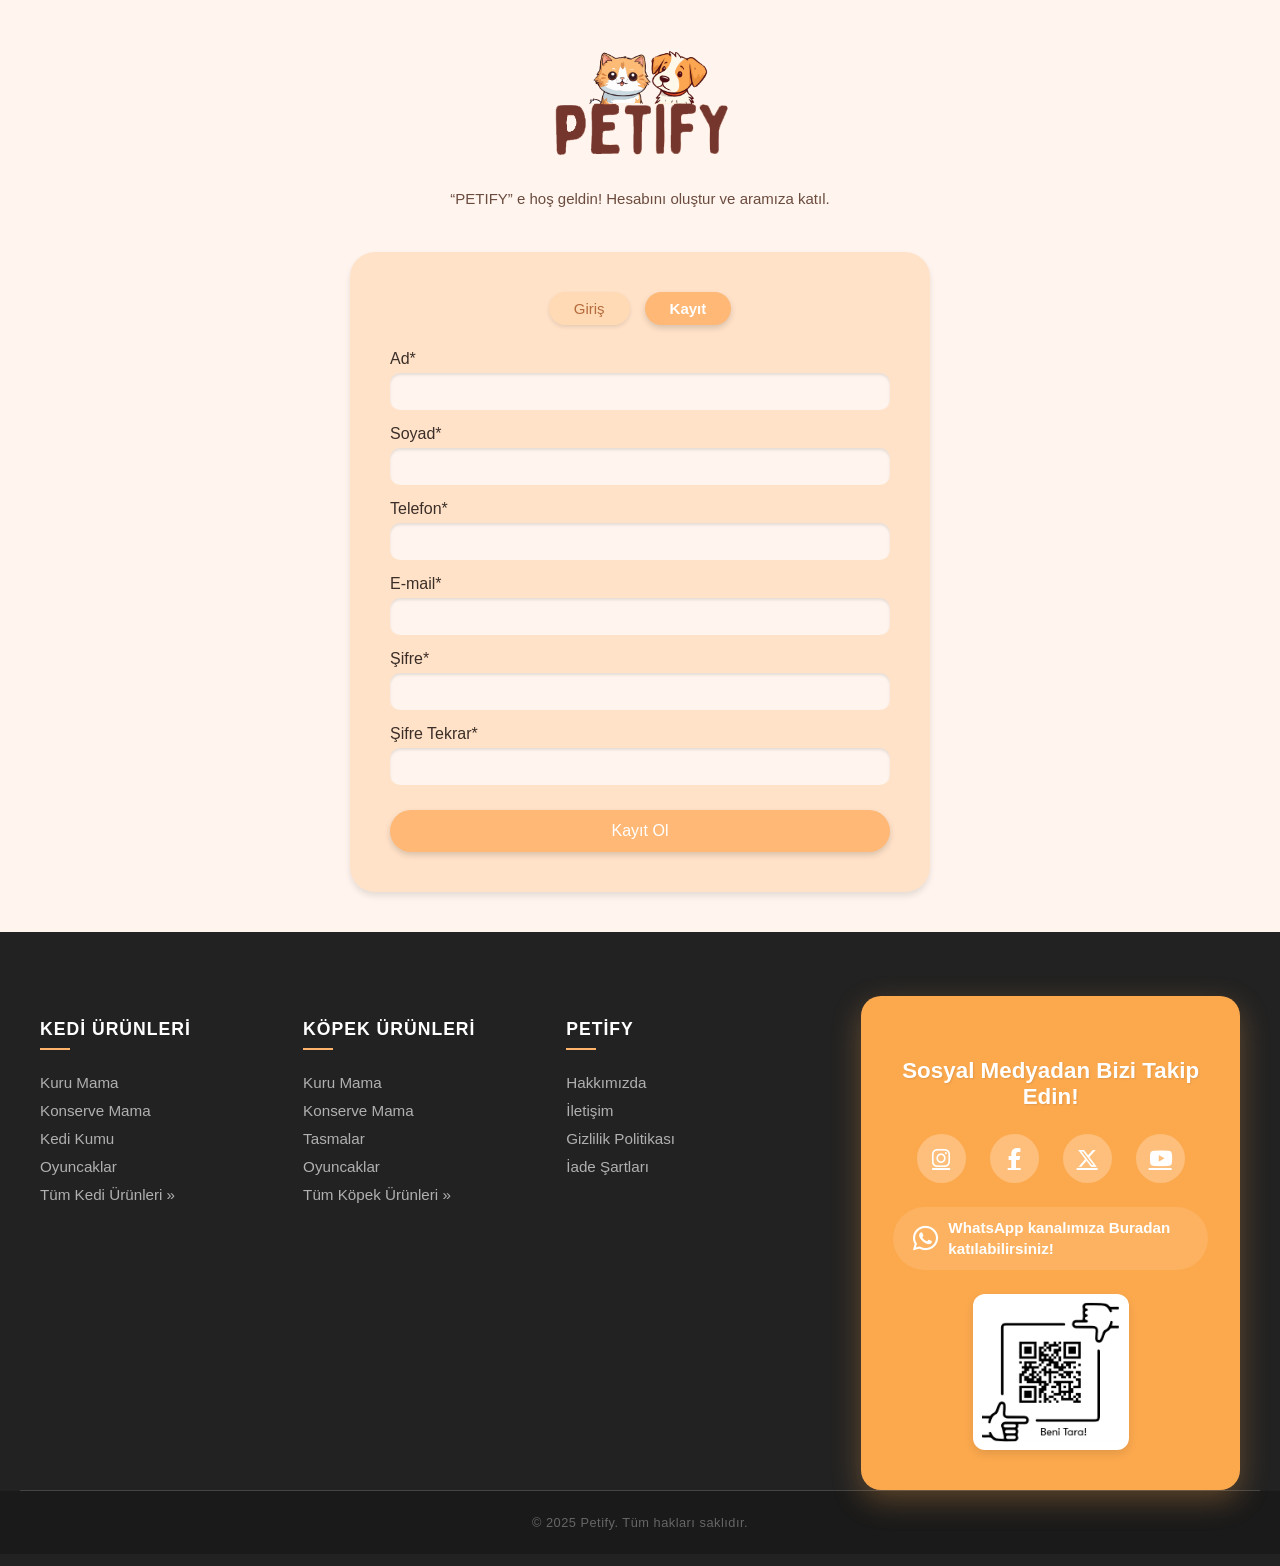
<file: kayit.html>
<!DOCTYPE html>
<html lang="tr">
<head>
  <meta charset="UTF-8">
  <meta name="viewport" content="width=device-width, initial-scale=1.0">
  <title>PETIFY - Kayıt Ol</title>
  <link rel="stylesheet" href="kayit.css">
  <link rel="stylesheet" href="https://cdnjs.cloudflare.com/ajax/libs/font-awesome/6.4.0/css/all.min.css">
</head>
<body>

  <main class="main-content">
    <div class="logo-section">
      <img src="img/petify.png" alt="Petify Logo" class="logo">
      <p class="welcome-text">“PETIFY” e hoş geldin! Hesabını oluştur ve aramıza katıl.</p>
    </div>

    <div class="register-box">
      <div class="tab-buttons">
        <button onclick="window.location.href='giris.html'">Giriş</button>
        <button class="active">Kayıt</button>
      </div>

      <form>
        <label for="ad">Ad*</label>
        <input type="text" id="ad" name="ad" required>

        <label for="soyad">Soyad*</label>
        <input type="text" id="soyad" name="soyad" required>

        <label for="telefon">Telefon*</label>
        <input type="tel" id="telefon" name="telefon" required>

        <label for="email">E-mail*</label>
        <input type="email" id="email" name="email" required>

        <label for="sifre">Şifre*</label>
        <input type="password" id="sifre" name="sifre" required>

        <label for="sifre-tekrar">Şifre Tekrar*</label>
        <input type="password" id="sifre-tekrar" name="sifre-tekrar" required>

         <button type="button" onclick="window.location.href='giris.html'">Kayıt Ol</button>
      </form>
    </div>
  </main>

  <footer>
        <div class="container footer-grid">
            <div class="footer-links">
                <div class="footer-column">
                    <h4>Kedi Ürünleri</h4>
                    <ul>
                        <li><a href="kedimama.html#kuru-mama">Kuru Mama</a></li>
                        <li><a href="kedimama.html#konserve-mama">Konserve Mama</a></li>
                        <li><a href="kedikum.html">Kedi Kumu</a></li>
                        <li><a href="keditasma.html">Oyuncaklar</a></li>
                        <li><a href="kediurunleri.html">Tüm Kedi Ürünleri &raquo;</a></li>
                    </ul>
                </div>
                <div class="footer-column">
                    <h4>Köpek Ürünleri</h4>
                    <ul>
                        <li><a href="kopekmama.html#kuru-mama">Kuru Mama</a></li>
                        <li><a href="kopekmama.html#konserve-mama">Konserve Mama</a></li>
                        <li><a href="kopektasma.html">Tasmalar</a></li>
                        <li><a href="kopekoyuncak.html">Oyuncaklar</a></li>
                        <li><a href="kopekurunleri.html">Tüm Köpek Ürünleri &raquo;</a></li>
                    </ul>
                </div>
                <div class="footer-column">
                    <h4>Petify</h4>
                    <ul>
                        <li><a href="hakkimizda.html">Hakkımızda</a></li>
                        <li><a href="iletisim.html">İletişim</a></li>
                        <li><a href="gizlilikpolitikası.html">Gizlilik Politikası</a></li>
                        <li><a href="iadesartları.html">İade Şartları</a></li>
                    </ul>
                </div>
            </div>
            <div class="footer-social">
                <h3>Sosyal Medyadan Bizi Takip Edin!</h3>
                
                <div class="social-icons">
                    <a href="#" aria-label="Instagram"><i class="fa-brands fa-instagram"></i></a>
                    <a href="#" aria-label="Facebook"><i class="fa-brands fa-facebook-f"></i></a>
                    <a href="#" aria-label="Twitter"><i class="fa-brands fa-x-twitter"></i></a>
                    <a href="#" aria-label="Youtube"><i class="fa-brands fa-youtube"></i></a>
                </div>

                <div class="whatsapp-container">
                    <i class="fa-brands fa-whatsapp"></i>
                    <p>WhatsApp kanalımıza Buradan katılabilirsiniz!</p>
                </div>

                <div class="qr-code">
                    <img src="img/qr.png" alt="qr" style="width:100%; height:100%; object-fit:contain;">
                </div>
            </div>
        </div> 
        <p class="copyright-text">&copy; 2025 Petify. Tüm hakları saklıdır.</p>
    </footer>

</body>
</html>
</file>
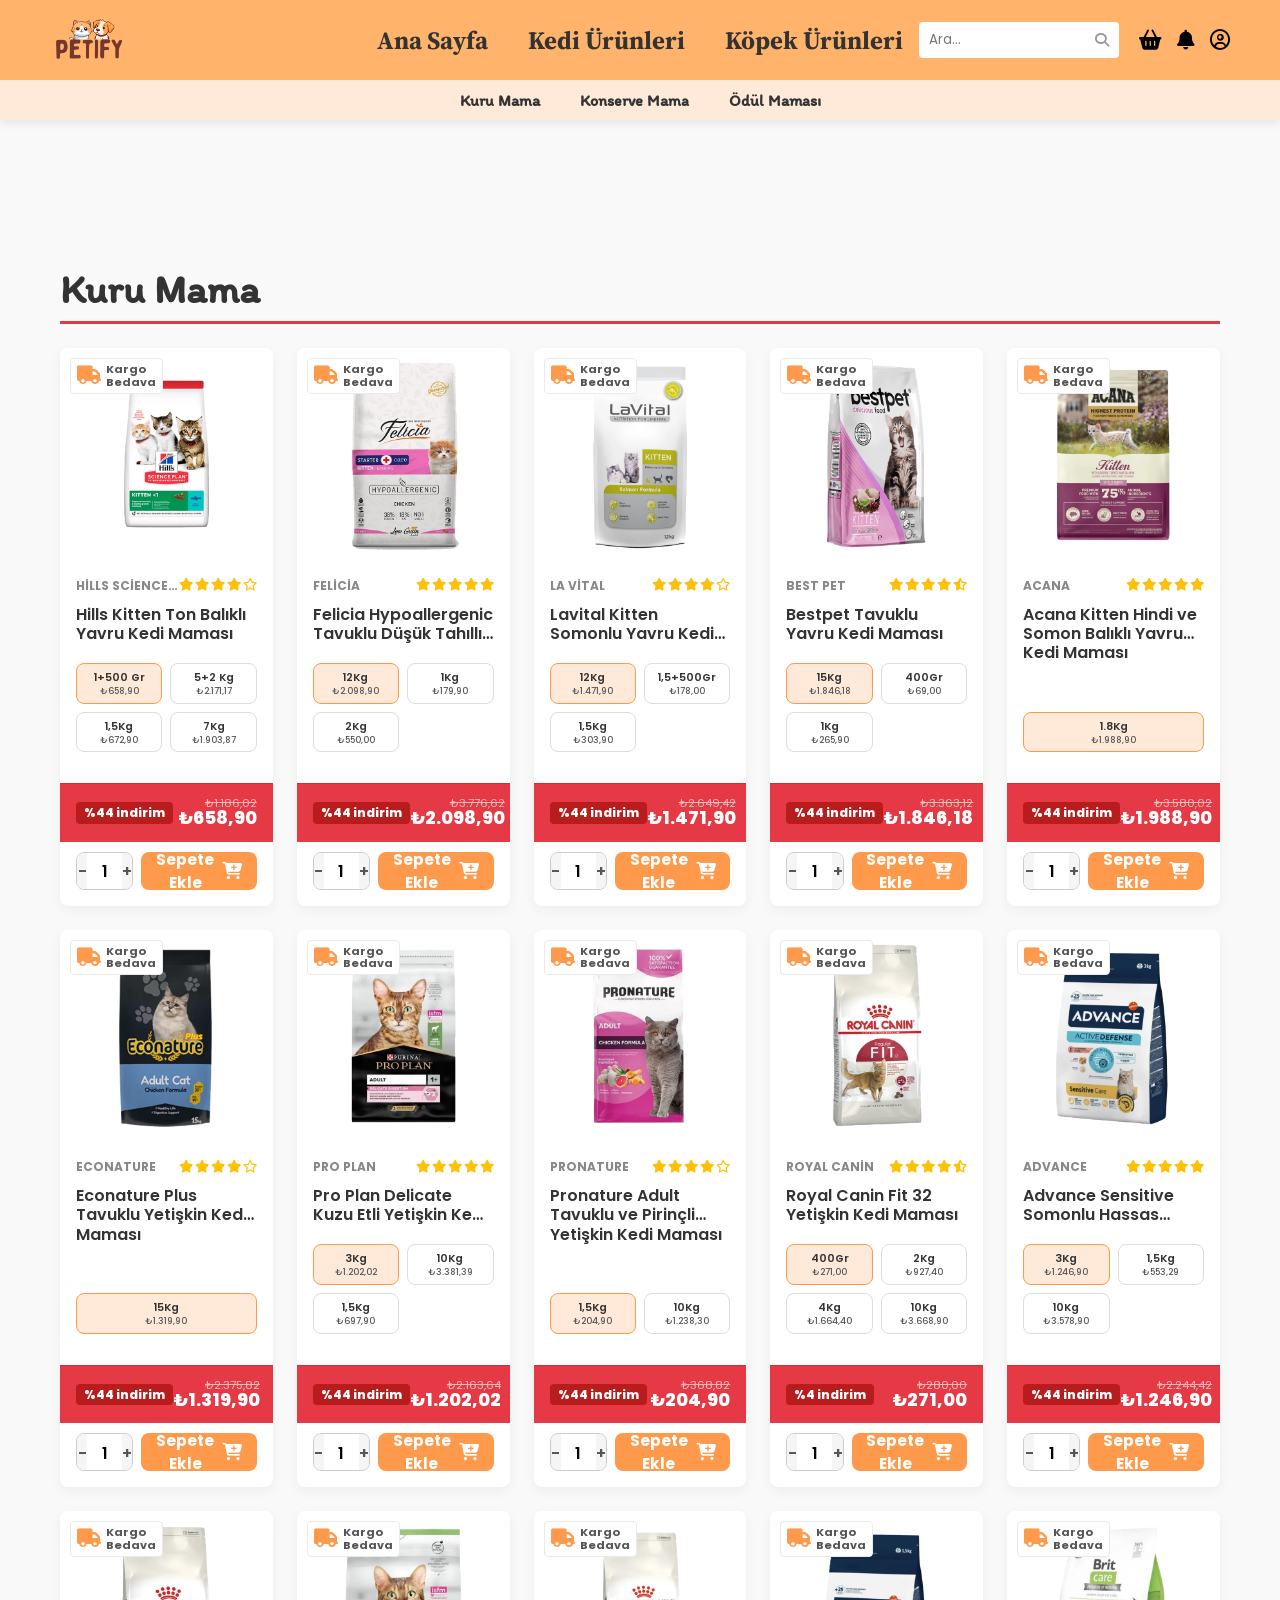
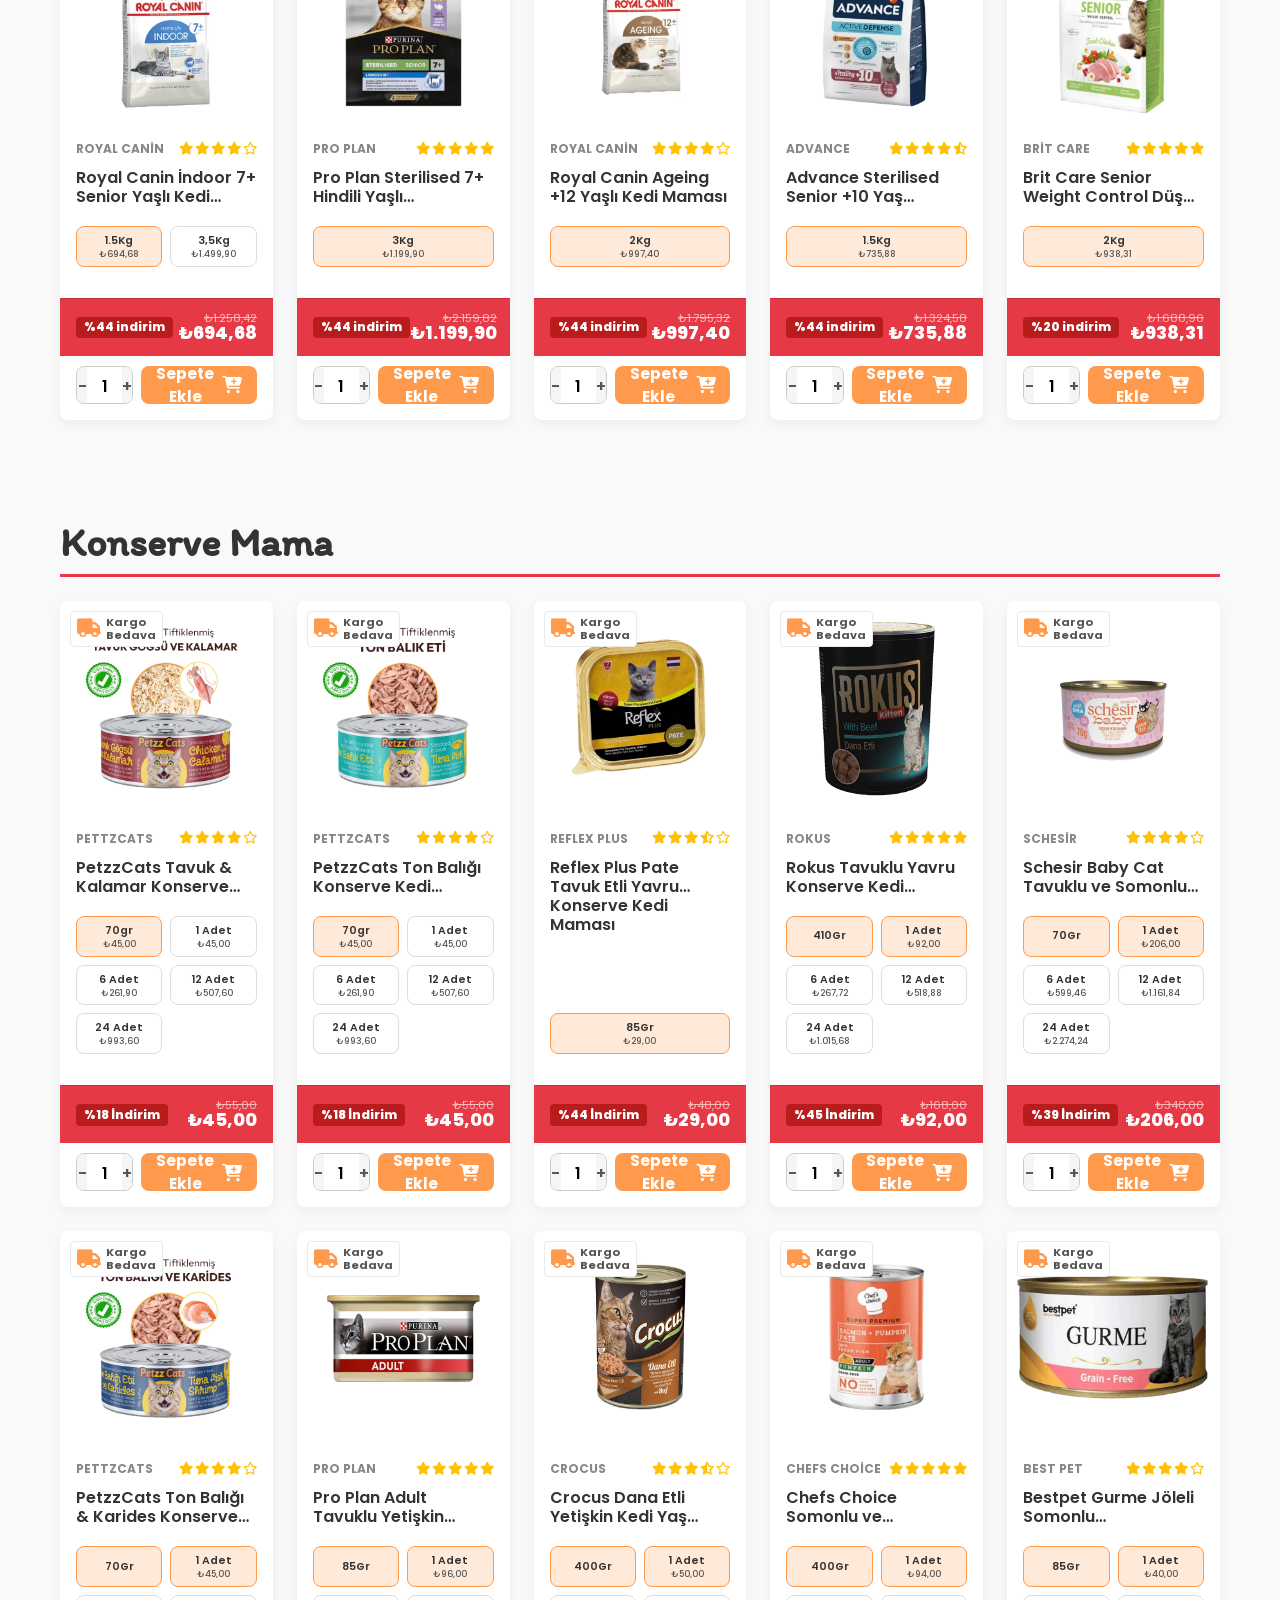
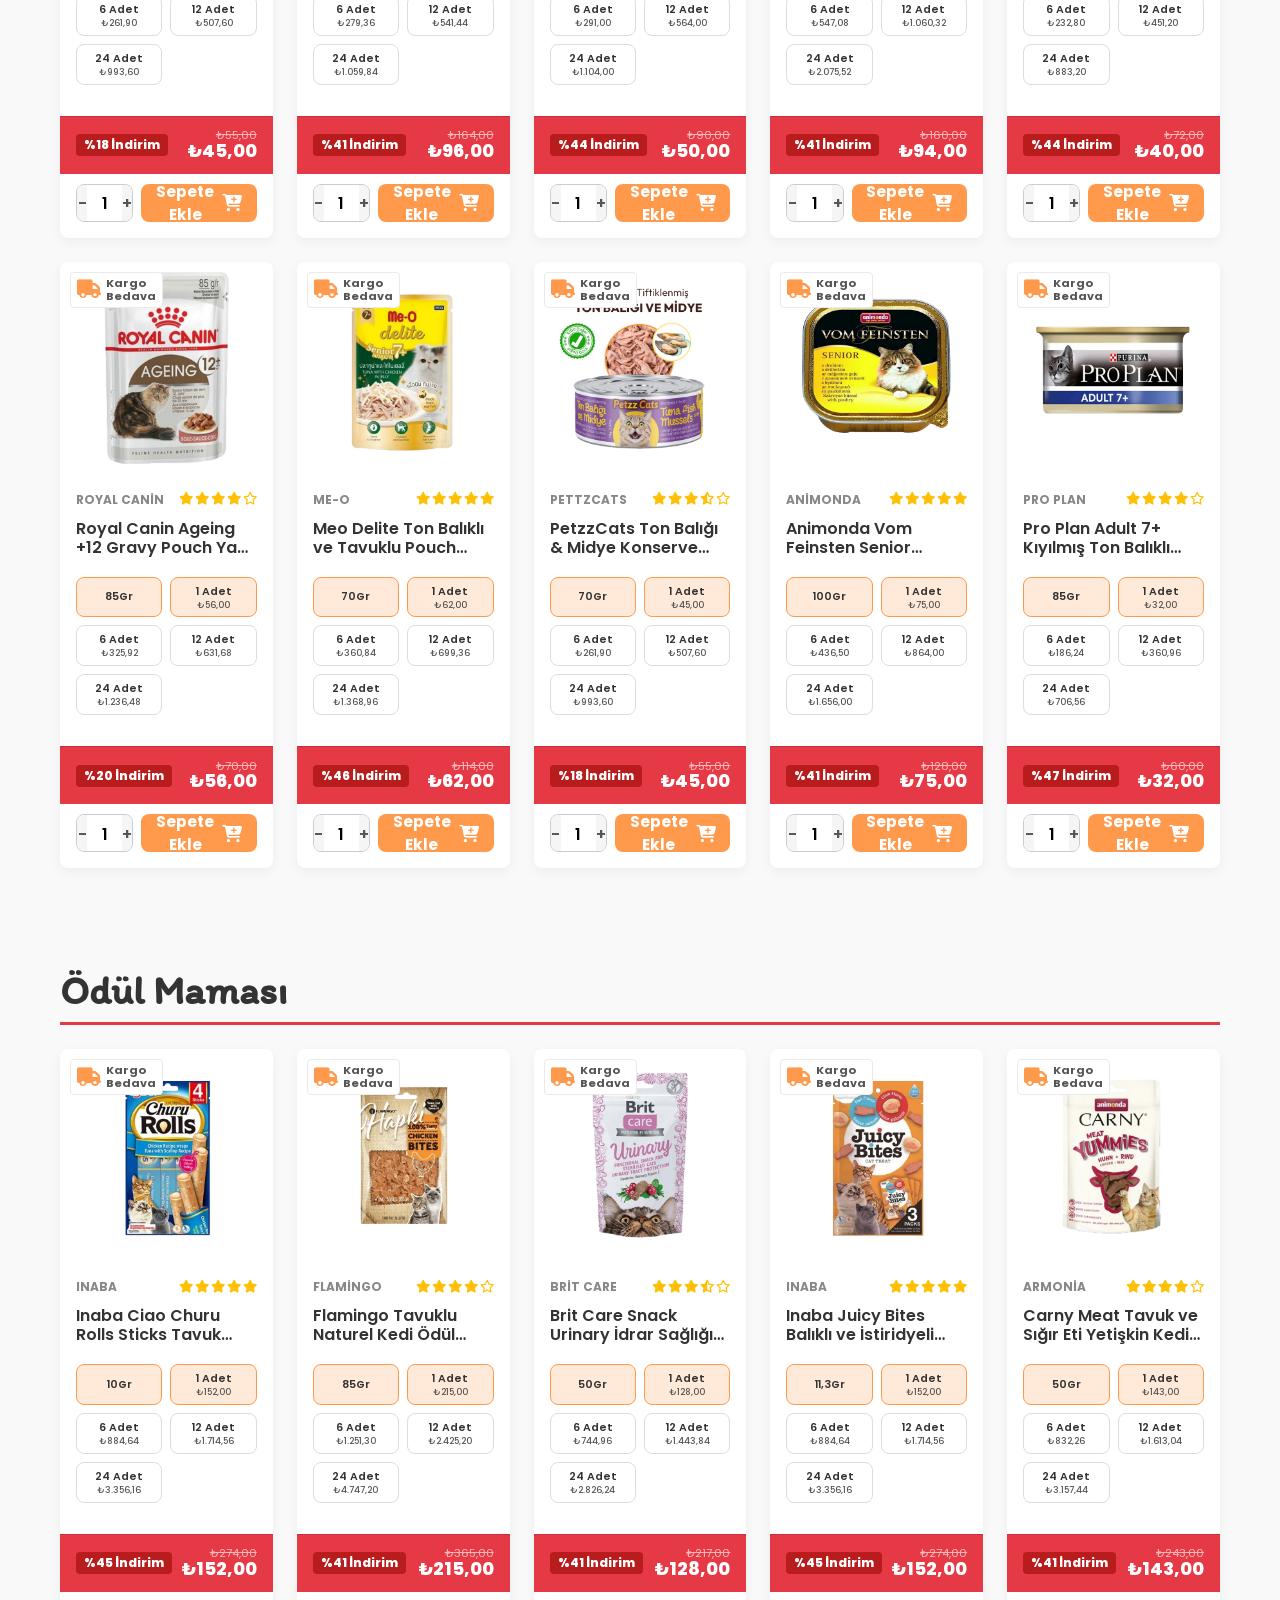
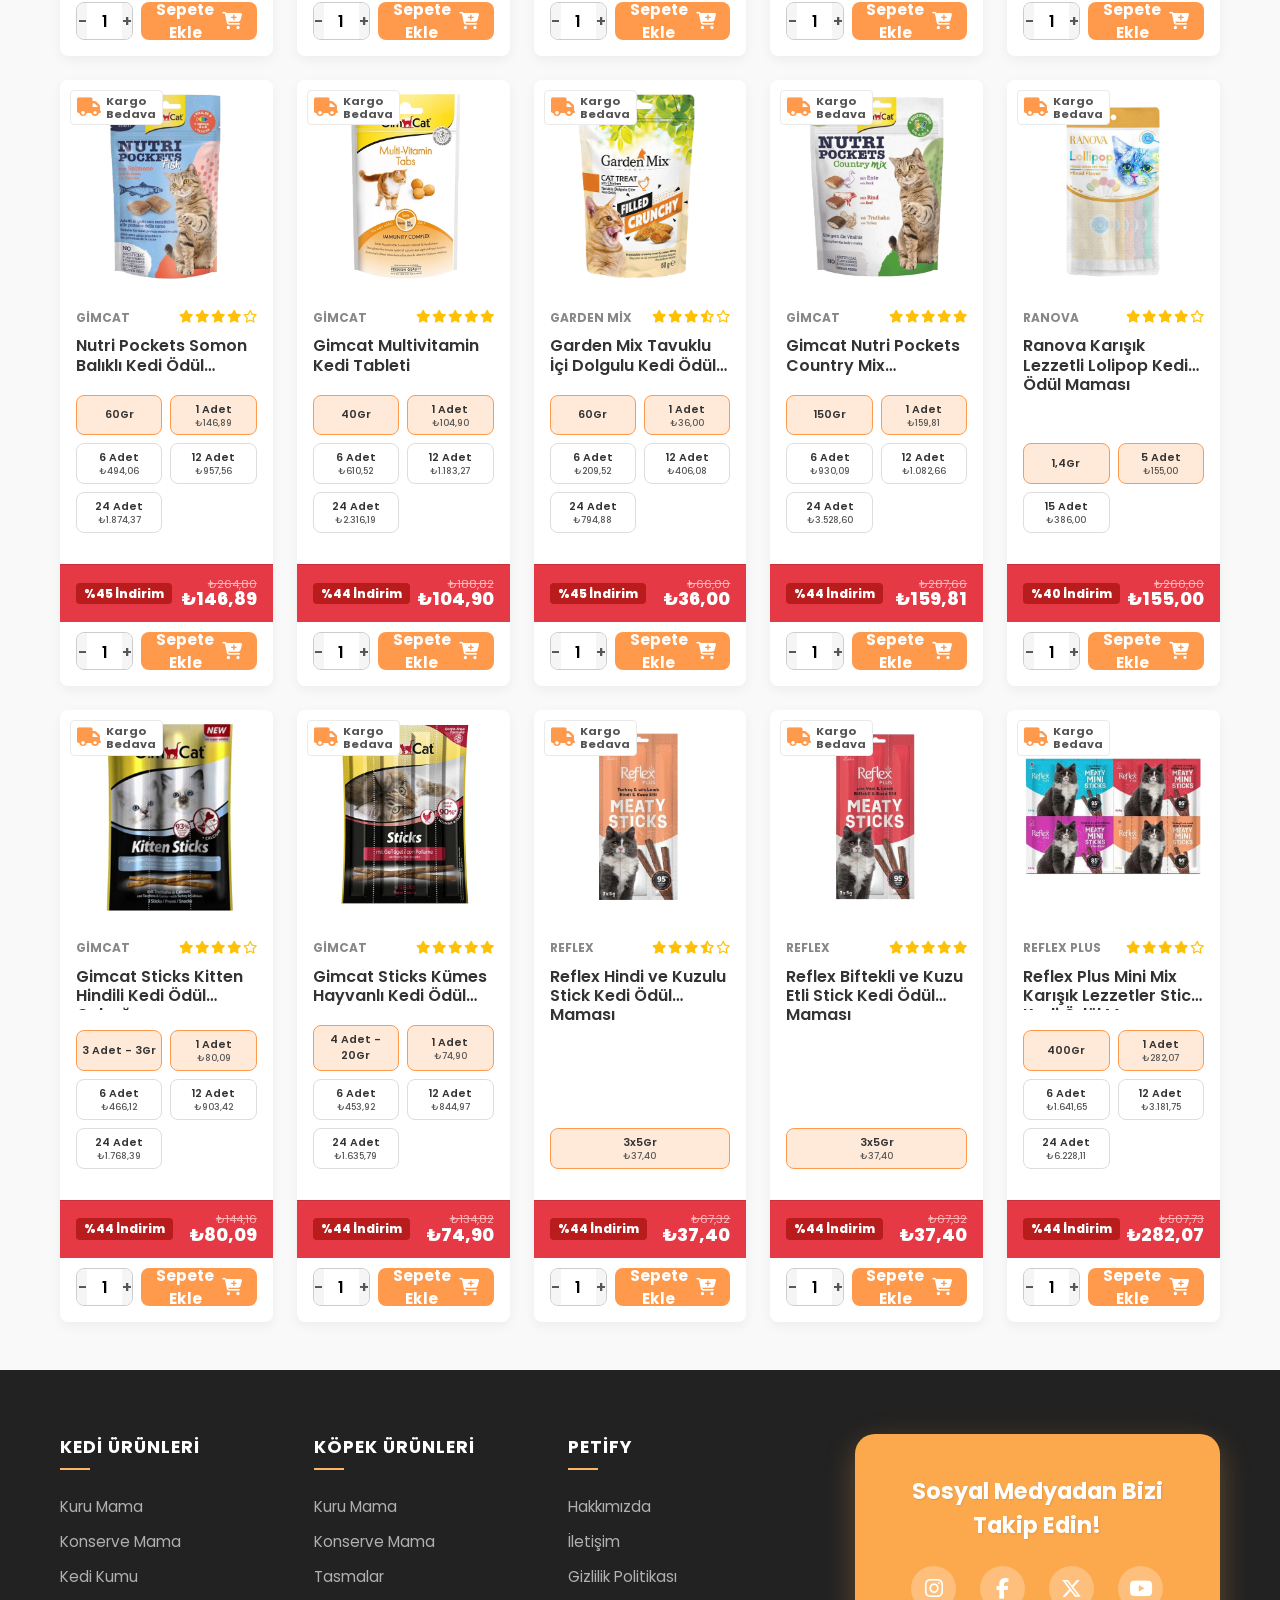
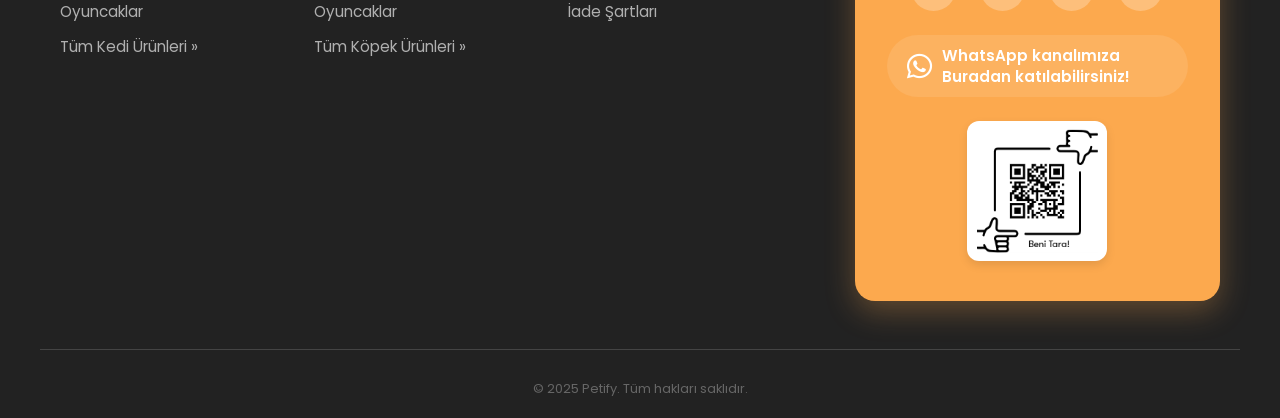
<file: kedimama.html>
<!DOCTYPE html>
<html lang="tr">

<head>
    <meta charset="UTF-8">
    <meta name="viewport" content="width=device-width, initial-scale=1.0">
    <title>Petify - Kedi Maması Çeşitleri</title>

    <link rel="stylesheet" href="kedimamast.css">

    <link href="https://fonts.googleapis.com/css2?family=Itim&display=swap" rel="stylesheet">
    <link
        href="https://fonts.googleapis.com/css2?family=Playfair+Display:wght@600;700&family=Poppins:wght@300;400;500;600&display=swap"
        rel="stylesheet">
    <link href="https://fonts.googleapis.com/css2?family=Source+Serif+Pro:wght@600&display=swap" rel="stylesheet">

    <link rel="stylesheet" href="https://cdnjs.cloudflare.com/ajax/libs/font-awesome/6.4.0/css/all.min.css">
</head>

<body>

    <header>
        <div class="logo">
            <a href="index.html">
                <img src="img/petify.png" alt="Petify Logo" class="petify-logo">
            </a>
        </div>

        <div class="mobile-menu">
            <nav>
                <div class="nav-item">
                    <a href="index.html" class="nav-link">Ana Sayfa</a>
                </div>

                <div class="nav-item has-submenu">
                    <div class="nav-link-wrapper">
                        <a href="kediurunler.html" class="nav-link">Kedi Ürünleri</a>
                        <button class="submenu-toggle" aria-expanded="false" data-target="#kedi-mega-menu">
                            <i class="fa-solid fa-chevron-down"></i>
                        </button>
                    </div>

                    <div class="mega-menu" id="kedi-mega-menu">
                        <div class="menu-column">
                            <h3>Beslenme & Sağlık</h3>
                            <div class="submenu-group">
                                <a href="kedimama.html" class="main-cat">-Kedi Maması</a>
                                <a href="#kuru-mama">Kuru Mama</a>
                                <a href="#konserve-mama">Konserve Mama</a>
                                <a href="#odul-mamasi">Ödül Maması</a>
                            </div>
                            <div class="submenu-group">
                                <a href="saglıkvemama.html" class="main-cat">-Sağlık & Takviye</a>
                                <a href="vitaminler.html#vitaminler">Vitaminler</a>
                                <a href="maltlar.html#maltlar">Maltlar</a>
                            </div>
                        </div>
                        <div class="menu-column">
                            <h3>Yaşam Alanı & Seyahat</h3>
                            <div class="submenu-group">
                                <a href="kediyatak.html" class="main-cat">-Kedi Yatağı</a>
                                <a href="keditasımacanta.html" class="main-cat">-Kedi Taşıma Çantası</a>
                                <a href="kedimamasukabi.html" class="main-cat">-Mama ve Su Kabı</a>
                            </div>
                            <div class="submenu-group">
                                <a href="kedituvaleturun.html" class="main-cat">-Kedi Tuvalet Ürünleri</a>
                                <a href="kedikum.html">Kedi Kumu</a>
                                <a href="kedikumkabı.html">Kum Kabı</a>
                                <a href="kedikumkurek.html">Kürek</a>
                            </div>
                        </div>
                        <div class="menu-column">
                            <h3>Eğlence & Bakım</h3>
                            <div class="submenu-group">
                                <a href="kedioyuncakveaksesuar.html" class="main-cat">-Oyuncak ve Aksesuar</a>
                                <a href="kedioyuncak.html">Kedi Oyuncakları</a>
                                <a href="keditirmalamatahta.html">Tırmalama Tahtası</a>
                                <a href="keditasma.html">Kedi Tasması ve Gezdirme</a>
                            </div>
                            <div class="submenu-group">
                                <a href="kedibakimurun.html" class="main-cat">-Kedi Bakım Ürünleri</a>
                                <a href="kedituybakim.html">Tüy Bakım Ürünleri</a>
                                <a href="kedigozkulaktemizlik.html">Göz ve Kulak Temizliği</a>
                                <a href="keditirnakbakim.html">Tırnak Bakım Ürünleri</a>
                            </div>
                        </div>
                    </div>
                </div>

                <div class="nav-item has-submenu">
                    <div class="nav-link-wrapper">
                        <a href="kopek-sayfasi.html" class="nav-link">Köpek Ürünleri</a>
                        <button class="submenu-toggle" aria-expanded="false" data-target="#kopek-mega-menu">
                            <i class="fa-solid fa-chevron-down"></i>
                        </button>
                    </div>

                    <div class="mega-menu" id="kopek-mega-menu">
                        <div class="menu-column">
                            <h3>Beslenme & Sağlık</h3>
                            <div class="submenu-group">
                                <a href="kopekmama.html" class="main-cat">-Köpek Maması</a>
                                <a href="kopekmama.html">Kuru Mama</a>
                                <a href="kopekmama.html">Konserve Mama</a>
                                <a href="kopekmama.html">Ödül Maması</a>
                            </div>
                            <div class="submenu-group">
                                <a href="kopeksaglikvetakviye.html" class="main-cat">-Sağlık & Takviye</a>
                                <a href="kopekvitamin.html">Vitaminler</a>
                            </div>
                        </div>
                        <div class="menu-column">
                            <h3>Yaşam Alanı & Seyahat</h3>
                            <div class="submenu-group">
                                <a href="kopekyatak.html" class="main-cat">-Köpek Yatağı</a>
                                <a href="kopektasimakafes.html" class="main-cat">-Köpek Taşıma Kafesi</a>
                                <a href="kopekmamasukabi.html" class="main-cat">-Mama ve Su Kabı</a>
                            </div>
                        </div>
                        <div class="menu-column">
                            <h3>Eğlence & Bakım</h3>
                            <div class="submenu-group">
                                <a href="kopekoyuncakveaksesuar.html" class="main-cat">-Oyuncak ve Aksesuar</a>
                                <a href="kopekoyuncak.html">Köpek Oyuncakları</a>
                                <a href="kopektasma.html">Köpek Tasması ve Gezdirme</a>
                            </div>
                            <div class="submenu-group">
                                <a href="kopekbakiurun.html" class="main-cat">-Köpek Bakım Ürünleri</a>
                                <a href="kopektuybakim.html">Tüy Bakım Ürünleri</a>
                                <a href="kopekgozkulakurunleri.html">Göz ve Kulak Temizliği</a>
                                <a href="kopektirnakbakim.html">Tırnak Bakım Ürünleri</a>
                            </div>
                        </div>
                    </div>
                </div>
            </nav>
        </div>

        <div class="header-right-wrapper" style="display: flex; align-items: center; gap: 15px;">
            <div class="header-actions">
                <div class="search-box">
                    <input type="text" placeholder="Ara...">
                    <i class="fa-solid fa-magnifying-glass"></i>
                </div>
                <div class="icons">
                    <a href="sepet.html" aria-label="Sepetim"><i class="fa-solid fa-basket-shopping"></i></a>
                    <a href="bildirimler.html" aria-label="Bildirimler"><i class="fa-solid fa-bell"></i></a>
                    <div class="profile-container">
                        <a href="profil.html" class="profile-icon">
                            <i class="fa-regular fa-circle-user"></i>
                        </a>
                        <div class="dropdown-menu">
                            <p class="welcome-msg">Hesabınıza erişin</p>
                            <div class="action-buttons">
                                <a href="giris.html" class="btn login">
                                    <i class="fa-solid fa-right-to-bracket"></i> Giriş Yap
                                </a>
                                <a href="kayit.html" class="btn register">
                                    <i class="fa-solid fa-user-plus"></i> Kayıt Ol
                                </a>
                            </div>
                        </div>
                    </div>
                </div>
            </div>

            <div class="header-bottom">
                <div class="container">
                    <nav class="sub-nav">
                        <ul>
                            <li><a href="#kuru-mama">Kuru Mama</a></li>
                            <li><a href="#konserve-mama">Konserve Mama</a></li>
                            <li><a href="#odul-mamasi">Ödül Maması</a></li>
                        </ul>
                    </nav>
                </div>
            </div>

            <button class="hamburger-menu" aria-label="Menü Aç/Kapat" aria-expanded="false">
                <i class="fa-solid fa-bars"></i>
            </button>
        </div>
    </header>


    <main class="site-main">
        <div class="container">

            <section id="kuru-mama" class="product-section">
                <h2>Kuru Mama</h2>
                <div class="product-grid">

                    <div class="product-card">
                        <div class="card-badge"><i class="fa-solid fa-truck"></i><span>Kargo<br>Bedava</span></div>
                        <div class="product-image-container"><img src="kediurunimg/yavrukedimaması1.png"
                                alt="Hills Kedi Maması"></div>
                        <div class="product-info">
                            <div class="product-header"><span class="product-brand">Hills Science Plan</span>
                                <div class="product-rating"><i class="fa-solid fa-star"></i><i
                                        class="fa-solid fa-star"></i><i class="fa-solid fa-star"></i><i
                                        class="fa-solid fa-star"></i><i class="fa-regular fa-star"></i></div>
                            </div>
                            <h3 class="product-title">Hills Kitten Ton Balıklı Yavru Kedi Maması</h3>
                            <div class="product-variants">
                                <button class="variant-tag active" data-price="₺658,90"><span class="weight">1+500
                                        Gr</span><span class="price">₺658,90</span></button>
                                <button class="variant-tag" data-price="₺2.171,17"><span class="weight">5+2
                                        Kg</span><span class="price">₺2.171,17</span></button>
                                <button class="variant-tag" data-price="₺672,90"><span class="weight">1,5Kg</span><span
                                        class="price">₺672,90</span></button>
                                <button class="variant-tag" data-price="₺1.903,87"><span class="weight">7Kg</span><span
                                        class="price">₺1.903,87</span></button>
                            </div>
                        </div>
                        <div class="product-price-bar"><span class="discount-badge">%44 indirim</span>
                            <div class="price-stack"><span class="old-price">₺1.186,02</span><span
                                    class="new-price">₺658,90</span></div>
                        </div>
                        <div class="product-actions">
                            <div class="quantity-selector"><button>-</button><input type="text" value="1"
                                    readonly><button>+</button></div><button class="add-to-cart">Sepete Ekle <i
                                    class="fa-solid fa-cart-plus"></i></button>
                        </div>
                    </div>

                    <div class="product-card">
                        <div class="card-badge"><i class="fa-solid fa-truck"></i><span>Kargo<br>Bedava</span></div>
                        <div class="product-image-container"><img src="kediurunimg/yavrukedimaması2.png" alt="Felicia">
                        </div>
                        <div class="product-info">
                            <div class="product-header"><span class="product-brand">Felicia</span>
                                <div class="product-rating"><i class="fa-solid fa-star"></i><i
                                        class="fa-solid fa-star"></i><i class="fa-solid fa-star"></i><i
                                        class="fa-solid fa-star"></i><i class="fa-solid fa-star"></i></div>
                            </div>
                            <h3 class="product-title">Felicia Hypoallergenic Tavuklu Düşük Tahıllı Yavru Kedi Maması
                            </h3>
                            <div class="product-variants">
                                <button class="variant-tag active" data-price="₺2.098,90"><span
                                        class="weight">12Kg</span><span class="price">₺2.098,90</span></button>
                                <button class="variant-tag" data-price="₺179,90"><span class="weight">1Kg</span><span
                                        class="price">₺179,90</span></button>
                                <button class="variant-tag" data-price="₺550,00"><span class="weight">2Kg</span><span
                                        class="price">₺550,00</span></button>
                            </div>
                        </div>
                        <div class="product-price-bar"><span class="discount-badge">%44 indirim</span>
                            <div class="price-stack"><span class="old-price">₺3.776,62</span><span
                                    class="new-price">₺2.098,90</span></div>
                        </div>
                        <div class="product-actions">
                            <div class="quantity-selector"><button>-</button><input type="text" value="1"
                                    readonly><button>+</button></div><button class="add-to-cart">Sepete Ekle <i
                                    class="fa-solid fa-cart-plus"></i></button>
                        </div>
                    </div>

                    <div class="product-card">
                        <div class="card-badge"><i class="fa-solid fa-truck"></i><span>Kargo<br>Bedava</span></div>
                        <div class="product-image-container"><img src="kediurunimg/yavrukedimaması3.png" alt="La Vital">
                        </div>
                        <div class="product-info">
                            <div class="product-header"><span class="product-brand">La Vital</span>
                                <div class="product-rating"><i class="fa-solid fa-star"></i><i
                                        class="fa-solid fa-star"></i><i class="fa-solid fa-star"></i><i
                                        class="fa-solid fa-star"></i><i class="fa-regular fa-star"></i></div>
                            </div>
                            <h3 class="product-title">Lavital Kitten Somonlu Yavru Kedi Maması</h3>
                            <div class="product-variants">
                                <button class="variant-tag active" data-price="₺1.471,90"><span
                                        class="weight">12Kg</span><span class="price">₺1.471,90</span></button>
                                <button class="variant-tag" data-price="₺178,00"><span
                                        class="weight">1,5+500Gr</span><span class="price">₺178,00</span></button>
                                <button class="variant-tag" data-price="₺303,90"><span class="weight">1,5Kg</span><span
                                        class="price">₺303,90</span></button>
                            </div>
                        </div>
                        <div class="product-price-bar"><span class="discount-badge">%44 indirim</span>
                            <div class="price-stack"><span class="old-price">₺2.649,42</span><span
                                    class="new-price">₺1.471,90</span></div>
                        </div>
                        <div class="product-actions">
                            <div class="quantity-selector"><button>-</button><input type="text" value="1"
                                    readonly><button>+</button></div><button class="add-to-cart">Sepete Ekle <i
                                    class="fa-solid fa-cart-plus"></i></button>
                        </div>
                    </div>

                    <div class="product-card">
                        <div class="card-badge"><i class="fa-solid fa-truck"></i><span>Kargo<br>Bedava</span></div>
                        <div class="product-image-container"><img src="kediurunimg/yavrukedimaması4.png" alt="Best Pet">
                        </div>
                        <div class="product-info">
                            <div class="product-header"><span class="product-brand">Best Pet</span>
                                <div class="product-rating"><i class="fa-solid fa-star"></i><i
                                        class="fa-solid fa-star"></i><i class="fa-solid fa-star"></i><i
                                        class="fa-solid fa-star"></i><i class="fa-solid fa-star-half-stroke"></i></div>
                            </div>
                            <h3 class="product-title">Bestpet Tavuklu Yavru Kedi Maması</h3>
                            <div class="product-variants">
                                <button class="variant-tag active" data-price="₺1.846,18"><span
                                        class="weight">15Kg</span><span class="price">₺1.846,18</span></button>
                                <button class="variant-tag" data-price="₺69,00"><span class="weight">400Gr</span><span
                                        class="price">₺69,00</span></button>
                                <button class="variant-tag" data-price="₺265,90"><span class="weight">1Kg</span><span
                                        class="price">₺265,90</span></button>
                            </div>
                        </div>
                        <div class="product-price-bar"><span class="discount-badge">%44 indirim</span>
                            <div class="price-stack"><span class="old-price">₺3.363,12</span><span
                                    class="new-price">₺1.846,18</span></div>
                        </div>
                        <div class="product-actions">
                            <div class="quantity-selector"><button>-</button><input type="text" value="1"
                                    readonly><button>+</button></div><button class="add-to-cart">Sepete Ekle <i
                                    class="fa-solid fa-cart-plus"></i></button>
                        </div>
                    </div>

                    <div class="product-card">
                        <div class="card-badge"><i class="fa-solid fa-truck"></i><span>Kargo<br>Bedava</span></div>
                        <div class="product-image-container"><img src="kediurunimg/yavrukedimaması5.png" alt="Acana">
                        </div>
                        <div class="product-info">
                            <div class="product-header"><span class="product-brand">Acana</span>
                                <div class="product-rating"><i class="fa-solid fa-star"></i><i
                                        class="fa-solid fa-star"></i><i class="fa-solid fa-star"></i><i
                                        class="fa-solid fa-star"></i><i class="fa-solid fa-star"></i></div>
                            </div>
                            <h3 class="product-title">Acana Kitten Hindi ve Somon Balıklı Yavru Kedi Maması</h3>
                            <div class="product-variants">
                                <button class="variant-tag active" data-price="₺1.988,90"><span
                                        class="weight">1.8Kg</span><span class="price">₺1.988,90</span></button>
                            </div>
                        </div>
                        <div class="product-price-bar"><span class="discount-badge">%44 indirim</span>
                            <div class="price-stack"><span class="old-price">₺3.580,02</span><span
                                    class="new-price">₺1.988,90</span></div>
                        </div>
                        <div class="product-actions">
                            <div class="quantity-selector"><button>-</button><input type="text" value="1"
                                    readonly><button>+</button></div><button class="add-to-cart">Sepete Ekle <i
                                    class="fa-solid fa-cart-plus"></i></button>
                        </div>
                    </div>

                    <div class="product-card">
                        <div class="card-badge"><i class="fa-solid fa-truck"></i><span>Kargo<br>Bedava</span></div>
                        <div class="product-image-container"><img src="kediurunimg/yetişkinkedimaması1.png"
                                alt="Econature"></div>
                        <div class="product-info">
                            <div class="product-header"><span class="product-brand">Econature</span>
                                <div class="product-rating"><i class="fa-solid fa-star"></i><i
                                        class="fa-solid fa-star"></i><i class="fa-solid fa-star"></i><i
                                        class="fa-solid fa-star"></i><i class="fa-regular fa-star"></i></div>
                            </div>
                            <h3 class="product-title">Econature Plus Tavuklu Yetişkin Kedi Maması</h3>
                            <div class="product-variants">
                                <button class="variant-tag active" data-price="₺1.319,90"><span
                                        class="weight">15Kg</span><span class="price">₺1.319,90</span></button>
                            </div>
                        </div>
                        <div class="product-price-bar"><span class="discount-badge">%44 indirim</span>
                            <div class="price-stack"><span class="old-price">₺2.375,82</span><span
                                    class="new-price">₺1.319,90</span></div>
                        </div>
                        <div class="product-actions">
                            <div class="quantity-selector"><button>-</button><input type="text" value="1"
                                    readonly><button>+</button></div><button class="add-to-cart">Sepete Ekle <i
                                    class="fa-solid fa-cart-plus"></i></button>
                        </div>
                    </div>

                    <div class="product-card">
                        <div class="card-badge"><i class="fa-solid fa-truck"></i><span>Kargo<br>Bedava</span></div>
                        <div class="product-image-container"><img src="kediurunimg/yetişkinkedimaması2.png"
                                alt="Pro Plan"></div>
                        <div class="product-info">
                            <div class="product-header"><span class="product-brand">Pro Plan</span>
                                <div class="product-rating"><i class="fa-solid fa-star"></i><i
                                        class="fa-solid fa-star"></i><i class="fa-solid fa-star"></i><i
                                        class="fa-solid fa-star"></i><i class="fa-solid fa-star"></i></div>
                            </div>
                            <h3 class="product-title">Pro Plan Delicate Kuzu Etli Yetişkin Kedi Maması</h3>
                            <div class="product-variants">
                                <button class="variant-tag active" data-price="₺1.202,02"><span
                                        class="weight">3Kg</span><span class="price">₺1.202,02</span></button>
                                <button class="variant-tag" data-price="₺3.381,39"><span class="weight">10Kg</span><span
                                        class="price">₺3.381,39</span></button>
                                <button class="variant-tag" data-price="₺697,90"><span class="weight">1,5Kg</span><span
                                        class="price">₺697,90</span></button>
                            </div>
                        </div>
                        <div class="product-price-bar"><span class="discount-badge">%44 indirim</span>
                            <div class="price-stack"><span class="old-price">₺2.163,64</span><span
                                    class="new-price">₺1.202,02</span></div>
                        </div>
                        <div class="product-actions">
                            <div class="quantity-selector"><button>-</button><input type="text" value="1"
                                    readonly><button>+</button></div><button class="add-to-cart">Sepete Ekle <i
                                    class="fa-solid fa-cart-plus"></i></button>
                        </div>
                    </div>

                    <div class="product-card">
                        <div class="card-badge"><i class="fa-solid fa-truck"></i><span>Kargo<br>Bedava</span></div>
                        <div class="product-image-container"><img src="kediurunimg/yetişkinkedimaması3.png"
                                alt="Pronature"></div>
                        <div class="product-info">
                            <div class="product-header"><span class="product-brand">Pronature</span>
                                <div class="product-rating"><i class="fa-solid fa-star"></i><i
                                        class="fa-solid fa-star"></i><i class="fa-solid fa-star"></i><i
                                        class="fa-solid fa-star"></i><i class="fa-regular fa-star"></i></div>
                            </div>
                            <h3 class="product-title">Pronature Adult Tavuklu ve Pirinçli Yetişkin Kedi Maması</h3>
                            <div class="product-variants">
                                <button class="variant-tag active" data-price="₺204,90"><span
                                        class="weight">1,5Kg</span><span class="price">₺204,90</span></button>
                                <button class="variant-tag" data-price="₺1.238,30"><span class="weight">10Kg</span><span
                                        class="price">₺1.238,30</span></button>
                            </div>
                        </div>
                        <div class="product-price-bar"><span class="discount-badge">%44 indirim</span>
                            <div class="price-stack"><span class="old-price">₺368,82</span><span
                                    class="new-price">₺204,90</span></div>
                        </div>
                        <div class="product-actions">
                            <div class="quantity-selector"><button>-</button><input type="text" value="1"
                                    readonly><button>+</button></div><button class="add-to-cart">Sepete Ekle <i
                                    class="fa-solid fa-cart-plus"></i></button>
                        </div>
                    </div>

                    <div class="product-card">
                        <div class="card-badge"><i class="fa-solid fa-truck"></i><span>Kargo<br>Bedava</span></div>
                        <div class="product-image-container"><img src="kediurunimg/yetişkinkedimaması4.png"
                                alt="Royal Canin"></div>
                        <div class="product-info">
                            <div class="product-header"><span class="product-brand">Royal Canin</span>
                                <div class="product-rating"><i class="fa-solid fa-star"></i><i
                                        class="fa-solid fa-star"></i><i class="fa-solid fa-star"></i><i
                                        class="fa-solid fa-star"></i><i class="fa-solid fa-star-half-stroke"></i></div>
                            </div>
                            <h3 class="product-title">Royal Canin Fit 32 Yetişkin Kedi Maması</h3>
                            <div class="product-variants">
                                <button class="variant-tag active" data-price="₺271,00"><span
                                        class="weight">400Gr</span><span class="price">₺271,00</span></button>
                                <button class="variant-tag" data-price="₺927,40"><span class="weight">2Kg</span><span
                                        class="price">₺927,40</span></button>
                                <button class="variant-tag" data-price="₺1.664,40"><span class="weight">4Kg</span><span
                                        class="price">₺1.664,40</span></button>
                                <button class="variant-tag" data-price="₺3.668,90"><span class="weight">10Kg</span><span
                                        class="price">₺3.668,90</span></button>
                            </div>
                        </div>
                        <div class="product-price-bar"><span class="discount-badge">%4 indirim</span>
                            <div class="price-stack"><span class="old-price">₺280,00</span><span
                                    class="new-price">₺271,00</span></div>
                        </div>
                        <div class="product-actions">
                            <div class="quantity-selector"><button>-</button><input type="text" value="1"
                                    readonly><button>+</button></div><button class="add-to-cart">Sepete Ekle <i
                                    class="fa-solid fa-cart-plus"></i></button>
                        </div>
                    </div>

                    <div class="product-card">
                        <div class="card-badge"><i class="fa-solid fa-truck"></i><span>Kargo<br>Bedava</span></div>
                        <div class="product-image-container"><img src="kediurunimg/yetişkinkedimaması5.png"
                                alt="Advance"></div>
                        <div class="product-info">
                            <div class="product-header"><span class="product-brand">Advance</span>
                                <div class="product-rating"><i class="fa-solid fa-star"></i><i
                                        class="fa-solid fa-star"></i><i class="fa-solid fa-star"></i><i
                                        class="fa-solid fa-star"></i><i class="fa-solid fa-star"></i></div>
                            </div>
                            <h3 class="product-title">Advance Sensitive Somonlu Hassas Yetişkin Kedi Maması</h3>
                            <div class="product-variants">
                                <button class="variant-tag active" data-price="₺1.246,90"><span
                                        class="weight">3Kg</span><span class="price">₺1.246,90</span></button>
                                <button class="variant-tag" data-price="₺553,29"><span class="weight">1,5Kg</span><span
                                        class="price">₺553,29</span></button>
                                <button class="variant-tag" data-price="₺3.578,90"><span class="weight">10Kg</span><span
                                        class="price">₺3.578,90</span></button>
                            </div>
                        </div>
                        <div class="product-price-bar"><span class="discount-badge">%44 indirim</span>
                            <div class="price-stack"><span class="old-price">₺2.244,42</span><span
                                    class="new-price">₺1.246,90</span></div>
                        </div>
                        <div class="product-actions">
                            <div class="quantity-selector"><button>-</button><input type="text" value="1"
                                    readonly><button>+</button></div><button class="add-to-cart">Sepete Ekle <i
                                    class="fa-solid fa-cart-plus"></i></button>
                        </div>
                    </div>

                    <div class="product-card">
                        <div class="card-badge"><i class="fa-solid fa-truck"></i><span>Kargo<br>Bedava</span></div>
                        <div class="product-image-container"><img src="kediurunimg/yaşlıkedimama1.png"
                                alt="Royal Canin 7+"></div>
                        <div class="product-info">
                            <div class="product-header"><span class="product-brand">Royal Canin</span>
                                <div class="product-rating"><i class="fa-solid fa-star"></i><i
                                        class="fa-solid fa-star"></i><i class="fa-solid fa-star"></i><i
                                        class="fa-solid fa-star"></i><i class="fa-regular fa-star"></i></div>
                            </div>
                            <h3 class="product-title">Royal Canin İndoor 7+ Senior Yaşlı Kedi Maması</h3>
                            <div class="product-variants">
                                <button class="variant-tag active" data-price="₺694,68"><span
                                        class="weight">1.5Kg</span><span class="price">₺694,68</span></button>
                                <button class="variant-tag" data-price="₺1.499,90"><span
                                        class="weight">3,5Kg</span><span class="price">₺1.499,90</span></button>
                            </div>
                        </div>
                        <div class="product-price-bar"><span class="discount-badge">%44 indirim</span>
                            <div class="price-stack"><span class="old-price">₺1.258,42</span><span
                                    class="new-price">₺694,68</span></div>
                        </div>
                        <div class="product-actions">
                            <div class="quantity-selector"><button>-</button><input type="text" value="1"
                                    readonly><button>+</button></div><button class="add-to-cart">Sepete Ekle <i
                                    class="fa-solid fa-cart-plus"></i></button>
                        </div>
                    </div>

                    <div class="product-card">
                        <div class="card-badge"><i class="fa-solid fa-truck"></i><span>Kargo<br>Bedava</span></div>
                        <div class="product-image-container"><img src="kediurunimg/yaşlıkedimama2.png"
                                alt="Pro Plan 7+"></div>
                        <div class="product-info">
                            <div class="product-header"><span class="product-brand">Pro Plan</span>
                                <div class="product-rating"><i class="fa-solid fa-star"></i><i
                                        class="fa-solid fa-star"></i><i class="fa-solid fa-star"></i><i
                                        class="fa-solid fa-star"></i><i class="fa-solid fa-star"></i></div>
                            </div>
                            <h3 class="product-title">Pro Plan Sterilised 7+ Hindili Yaşlı Kısırlaştırılmış Kedi Maması
                            </h3>
                            <div class="product-variants">
                                <button class="variant-tag active" data-price="₺1.199,90"><span
                                        class="weight">3Kg</span><span class="price">₺1.199,90</span></button>
                            </div>
                        </div>
                        <div class="product-price-bar"><span class="discount-badge">%44 indirim</span>
                            <div class="price-stack"><span class="old-price">₺2.159,82</span><span
                                    class="new-price">₺1.199,90</span></div>
                        </div>
                        <div class="product-actions">
                            <div class="quantity-selector"><button>-</button><input type="text" value="1"
                                    readonly><button>+</button></div><button class="add-to-cart">Sepete Ekle <i
                                    class="fa-solid fa-cart-plus"></i></button>
                        </div>
                    </div>

                    <div class="product-card">
                        <div class="card-badge"><i class="fa-solid fa-truck"></i><span>Kargo<br>Bedava</span></div>
                        <div class="product-image-container"><img src="kediurunimg/yaşlıkedimama3.png"
                                alt="Royal Canin +12"></div>
                        <div class="product-info">
                            <div class="product-header"><span class="product-brand">Royal Canin</span>
                                <div class="product-rating"><i class="fa-solid fa-star"></i><i
                                        class="fa-solid fa-star"></i><i class="fa-solid fa-star"></i><i
                                        class="fa-solid fa-star"></i><i class="fa-regular fa-star"></i></div>
                            </div>
                            <h3 class="product-title">Royal Canin Ageing +12 Yaşlı Kedi Maması</h3>
                            <div class="product-variants">
                                <button class="variant-tag active" data-price="₺997,40"><span
                                        class="weight">2Kg</span><span class="price">₺997,40</span></button>
                            </div>
                        </div>
                        <div class="product-price-bar"><span class="discount-badge">%44 indirim</span>
                            <div class="price-stack"><span class="old-price">₺1.795,32</span><span
                                    class="new-price">₺997,40</span></div>
                        </div>
                        <div class="product-actions">
                            <div class="quantity-selector"><button>-</button><input type="text" value="1"
                                    readonly><button>+</button></div><button class="add-to-cart">Sepete Ekle <i
                                    class="fa-solid fa-cart-plus"></i></button>
                        </div>
                    </div>

                    <div class="product-card">
                        <div class="card-badge"><i class="fa-solid fa-truck"></i><span>Kargo<br>Bedava</span></div>
                        <div class="product-image-container"><img src="kediurunimg/yaşlıkedimama4.png"
                                alt="Advance Senior"></div>
                        <div class="product-info">
                            <div class="product-header"><span class="product-brand">Advance</span>
                                <div class="product-rating"><i class="fa-solid fa-star"></i><i
                                        class="fa-solid fa-star"></i><i class="fa-solid fa-star"></i><i
                                        class="fa-solid fa-star"></i><i class="fa-solid fa-star-half-stroke"></i></div>
                            </div>
                            <h3 class="product-title">Advance Sterilised Senior +10 Yaş Kısırlaştırılmış Yaşlı Kedi
                                Maması</h3>
                            <div class="product-variants">
                                <button class="variant-tag active" data-price="₺735,88"><span
                                        class="weight">1.5Kg</span><span class="price">₺735,88</span></button>
                            </div>
                        </div>
                        <div class="product-price-bar"><span class="discount-badge">%44 indirim</span>
                            <div class="price-stack"><span class="old-price">₺1.324,58</span><span
                                    class="new-price">₺735,88</span></div>
                        </div>
                        <div class="product-actions">
                            <div class="quantity-selector"><button>-</button><input type="text" value="1"
                                    readonly><button>+</button></div><button class="add-to-cart">Sepete Ekle <i
                                    class="fa-solid fa-cart-plus"></i></button>
                        </div>
                    </div>

                    <div class="product-card">
                        <div class="card-badge"><i class="fa-solid fa-truck"></i><span>Kargo<br>Bedava</span></div>
                        <div class="product-image-container"><img src="kediurunimg/yaşlıkedimama5.png" alt="Brit Care">
                        </div>
                        <div class="product-info">
                            <div class="product-header"><span class="product-brand">Brit Care</span>
                                <div class="product-rating"><i class="fa-solid fa-star"></i><i
                                        class="fa-solid fa-star"></i><i class="fa-solid fa-star"></i><i
                                        class="fa-solid fa-star"></i><i class="fa-solid fa-star"></i></div>
                            </div>
                            <h3 class="product-title">Brit Care Senior Weight Control Düşük Kalorili Yaşlı Kedi Maması
                            </h3>
                            <div class="product-variants">
                                <button class="variant-tag active" data-price="₺938,31"><span
                                        class="weight">2Kg</span><span class="price">₺938,31</span></button>
                            </div>
                        </div>
                        <div class="product-price-bar"><span class="discount-badge">%20 indirim</span>
                            <div class="price-stack"><span class="old-price">₺1.688,96</span><span
                                    class="new-price">₺938,31</span></div>
                        </div>
                        <div class="product-actions">
                            <div class="quantity-selector"><button>-</button><input type="text" value="1"
                                    readonly><button>+</button></div><button class="add-to-cart">Sepete Ekle <i
                                    class="fa-solid fa-cart-plus"></i></button>
                        </div>
                    </div>

                </div>
            </section>

            <section id="konserve-mama" class="product-section">
                <h2>Konserve Mama</h2>
                <div class="product-grid">

                    <div class="product-card">
                        <div class="card-badge"><i class="fa-solid fa-truck"></i><span>Kargo<br>Bedava</span></div>
                        <div class="product-image-container"><img src="kediurunimg/yavrukonservemama1.png"
                                alt="Konserve 1"></div>
                        <div class="product-info">
                            <div class="product-header"><span class="product-brand">PettzCats</span>
                                <div class="product-rating"><i class="fa-solid fa-star"></i><i
                                        class="fa-solid fa-star"></i><i class="fa-solid fa-star"></i><i
                                        class="fa-solid fa-star"></i><i class="fa-regular fa-star"></i></div>
                            </div>
                            <h3 class="product-title">PetzzCats Tavuk & Kalamar Konserve Kedi Maması</h3>
                            <div class="product-variants">
                                <button class="variant-tag active" data-price="₺45,00"><span
                                        class="weight">70gr</span><span class="price">₺45,00</span></button>
                                <button class="variant-tag" data-price="₺45,00"><span class="weight">1 Adet</span><span
                                        class="price">₺45,00</span></button>
                                <button class="variant-tag" data-price="₺261,90"><span class="weight">6 Adet</span><span
                                        class="price">₺261,90</span></button>
                                <button class="variant-tag" data-price="₺507,60"><span class="weight">12
                                        Adet</span><span class="price">₺507,60</span></button>
                                <button class="variant-tag" data-price="₺993,60"><span class="weight">24
                                        Adet</span><span class="price">₺993,60</span></button>
                            </div>
                        </div>
                        <div class="product-price-bar"><span class="discount-badge">%18 İndirim</span>
                            <div class="price-stack"><span class="old-price">₺55,00</span><span
                                    class="new-price">₺45,00</span></div>
                        </div>
                        <div class="product-actions">
                            <div class="quantity-selector"><button>-</button><input type="text" value="1"
                                    readonly><button>+</button></div><button class="add-to-cart">Sepete Ekle <i
                                    class="fa-solid fa-cart-plus"></i></button>
                        </div>
                    </div>

                    <div class="product-card">
                        <div class="card-badge"><i class="fa-solid fa-truck"></i><span>Kargo<br>Bedava</span></div>
                        <div class="product-image-container"><img src="kediurunimg/yavrukonservemama2.png"
                                alt="Konserve 2"></div>
                        <div class="product-info">
                            <div class="product-header"><span class="product-brand">PettzCats</span>
                                <div class="product-rating"><i class="fa-solid fa-star"></i><i
                                        class="fa-solid fa-star"></i><i class="fa-solid fa-star"></i><i
                                        class="fa-solid fa-star"></i><i class="fa-regular fa-star"></i></div>
                            </div>
                            <h3 class="product-title">PetzzCats Ton Balığı Konserve Kedi Maması</h3>
                            <div class="product-variants">
                                <button class="variant-tag active" data-price="₺45,00"><span
                                        class="weight">70gr</span><span class="price">₺45,00</span></button>
                                <button class="variant-tag" data-price="₺45,00"><span class="weight">1 Adet</span><span
                                        class="price">₺45,00</span></button>
                                <button class="variant-tag" data-price="₺261,90"><span class="weight">6 Adet</span><span
                                        class="price">₺261,90</span></button>
                                <button class="variant-tag" data-price="₺507,60"><span class="weight">12
                                        Adet</span><span class="price">₺507,60</span></button>
                                <button class="variant-tag" data-price="₺993,60"><span class="weight">24
                                        Adet</span><span class="price">₺993,60</span></button>
                            </div>
                        </div>
                        <div class="product-price-bar"><span class="discount-badge">%18 İndirim</span>
                            <div class="price-stack"><span class="old-price">₺55,00</span><span
                                    class="new-price">₺45,00</span></div>
                        </div>
                        <div class="product-actions">
                            <div class="quantity-selector"><button>-</button><input type="text" value="1"
                                    readonly><button>+</button></div><button class="add-to-cart">Sepete Ekle <i
                                    class="fa-solid fa-cart-plus"></i></button>
                        </div>
                    </div>

                    <div class="product-card">
                        <div class="card-badge"><i class="fa-solid fa-truck"></i><span>Kargo<br>Bedava</span></div>
                        <div class="product-image-container"><img src="kediurunimg/yavrukonservemama3.png"
                                alt="Konserve 3"></div>
                        <div class="product-info">
                            <div class="product-header"><span class="product-brand">Reflex Plus</span>
                                <div class="product-rating"><i class="fa-solid fa-star"></i><i
                                        class="fa-solid fa-star"></i><i class="fa-solid fa-star"></i><i
                                        class="fa-solid fa-star-half-stroke"></i><i class="fa-regular fa-star"></i>
                                </div>
                            </div>
                            <h3 class="product-title">Reflex Plus Pate Tavuk Etli Yavru Konserve Kedi Maması</h3>
                            <div class="product-variants">
                                <button class="variant-tag active" data-price="29,00"><span
                                        class="weight">85Gr</span><span class="price">₺29,00</span></button>
                            </div>
                        </div>
                        <div class="product-price-bar"><span class="discount-badge">%44 İndirim</span>
                            <div class="price-stack"><span class="old-price">₺48,00</span><span
                                    class="new-price">₺29,00</span></div>
                        </div>
                        <div class="product-actions">
                            <div class="quantity-selector"><button>-</button><input type="text" value="1"
                                    readonly><button>+</button></div><button class="add-to-cart">Sepete Ekle <i
                                    class="fa-solid fa-cart-plus"></i></button>
                        </div>
                    </div>

                    <div class="product-card">
                        <div class="card-badge"><i class="fa-solid fa-truck"></i><span>Kargo<br>Bedava</span></div>
                        <div class="product-image-container"><img src="kediurunimg/yavrukonservemama4.png"
                                alt="Konserve 4"></div>
                        <div class="product-info">
                            <div class="product-header"><span class="product-brand">Rokus</span>
                                <div class="product-rating"><i class="fa-solid fa-star"></i><i
                                        class="fa-solid fa-star"></i><i class="fa-solid fa-star"></i><i
                                        class="fa-solid fa-star"></i><i class="fa-solid fa-star"></i></div>
                            </div>
                            <h3 class="product-title">Rokus Tavuklu Yavru Konserve Kedi Maması</h3>
                            <div class="product-variants">
                                <button class="variant-tag active"><span class="weight">410Gr</span></button>
                                <button class="variant-tag active" data-price="₺92,00"><span class="weight">1
                                        Adet</span><span class="price">₺92,00</span></button>
                                <button class="variant-tag" data-price="₺267,72"><span class="weight">6 Adet</span><span
                                        class="price">₺267,72</span></button>
                                <button class="variant-tag" data-price="₺518,88"><span class="weight">12
                                        Adet</span><span class="price">₺518,88</span></button>
                                <button class="variant-tag" data-price="₺1.015,68"><span class="weight">24
                                        Adet</span><span class="price">₺1.015,68</span></button>
                            </div>
                        </div>
                        <div class="product-price-bar"><span class="discount-badge">%45 İndirim</span>
                            <div class="price-stack"><span class="old-price">₺168,00</span><span
                                    class="new-price">₺92,00</span></div>
                        </div>
                        <div class="product-actions">
                            <div class="quantity-selector"><button>-</button><input type="text" value="1"
                                    readonly><button>+</button></div><button class="add-to-cart">Sepete Ekle <i
                                    class="fa-solid fa-cart-plus"></i></button>
                        </div>
                    </div>

                    <div class="product-card">
                        <div class="card-badge"><i class="fa-solid fa-truck"></i><span>Kargo<br>Bedava</span></div>
                        <div class="product-image-container"><img src="kediurunimg/yavrukonservemama5.png"
                                alt="Konserve 5"></div>
                        <div class="product-info">
                            <div class="product-header"><span class="product-brand">Schesir</span>
                                <div class="product-rating"><i class="fa-solid fa-star"></i><i
                                        class="fa-solid fa-star"></i><i class="fa-solid fa-star"></i><i
                                        class="fa-solid fa-star"></i><i class="fa-regular fa-star"></i></div>
                            </div>
                            <h3 class="product-title">Schesir Baby Cat Tavuklu ve Somonlu Yavru Kedi Konservesi</h3>
                            <div class="product-variants">
                                <button class="variant-tag active"><span class="weight">70Gr</span></button>
                                <button class="variant-tag active" data-price="₺206,00"><span class="weight">1
                                        Adet</span><span class="price">₺206,00</span></button>
                                <button class="variant-tag" data-price="₺599,46"><span class="weight">6 Adet</span><span
                                        class="price">₺599,46</span></button>
                                <button class="variant-tag" data-price="₺1.161,84"><span class="weight">12
                                        Adet</span><span class="price">₺1.161,84</span></button>
                                <button class="variant-tag" data-price="₺2.274,24"><span class="weight">24
                                        Adet</span><span class="price">₺2.274,24</span></button>
                            </div>
                        </div>
                        <div class="product-price-bar"><span class="discount-badge">%39 İndirim</span>
                            <div class="price-stack"><span class="old-price">₺340,00</span><span
                                    class="new-price">₺206,00</span></div>
                        </div>
                        <div class="product-actions">
                            <div class="quantity-selector"><button>-</button><input type="text" value="1"
                                    readonly><button>+</button></div><button class="add-to-cart">Sepete Ekle <i
                                    class="fa-solid fa-cart-plus"></i></button>
                        </div>
                    </div>

                    <div class="product-card">
                        <div class="card-badge"><i class="fa-solid fa-truck"></i><span>Kargo<br>Bedava</span></div>
                        <div class="product-image-container"><img src="kediurunimg/yetişkinkonservemama1.png"
                                alt="Konserve 6"></div>
                        <div class="product-info">
                            <div class="product-header"><span class="product-brand">PettzCats</span>
                                <div class="product-rating"><i class="fa-solid fa-star"></i><i
                                        class="fa-solid fa-star"></i><i class="fa-solid fa-star"></i><i
                                        class="fa-solid fa-star"></i><i class="fa-regular fa-star"></i></div>
                            </div>
                            <h3 class="product-title">PetzzCats Ton Balığı & Karides Konserve Kedi Maması</h3>
                            <div class="product-variants">
                                <button class="variant-tag active"><span class="weight">70Gr</span></button>
                                <button class="variant-tag active" data-price="₺45,00"><span class="weight">1
                                        Adet</span><span class="price">₺45,00</span></button>
                                <button class="variant-tag" data-price="₺261,90"><span class="weight">6 Adet</span><span
                                        class="price">₺261,90</span></button>
                                <button class="variant-tag" data-price="₺507,60"><span class="weight">12
                                        Adet</span><span class="price">₺507,60</span></button>
                                <button class="variant-tag" data-price="₺993,60"><span class="weight">24
                                        Adet</span><span class="price">₺993,60</span></button>
                            </div>
                        </div>
                        <div class="product-price-bar"><span class="discount-badge">%18 İndirim</span>
                            <div class="price-stack"><span class="old-price">₺55,00</span><span
                                    class="new-price">₺45,00</span></div>
                        </div>
                        <div class="product-actions">
                            <div class="quantity-selector"><button>-</button><input type="text" value="1"
                                    readonly><button>+</button></div><button class="add-to-cart">Sepete Ekle <i
                                    class="fa-solid fa-cart-plus"></i></button>
                        </div>
                    </div>

                    <div class="product-card">
                        <div class="card-badge"><i class="fa-solid fa-truck"></i><span>Kargo<br>Bedava</span></div>
                        <div class="product-image-container"><img src="kediurunimg/yetişkinkonservemama2.png"
                                alt="Konserve 7"></div>
                        <div class="product-info">
                            <div class="product-header"><span class="product-brand">Pro Plan</span>
                                <div class="product-rating"><i class="fa-solid fa-star"></i><i
                                        class="fa-solid fa-star"></i><i class="fa-solid fa-star"></i><i
                                        class="fa-solid fa-star"></i><i class="fa-solid fa-star"></i></div>
                            </div>
                            <h3 class="product-title">Pro Plan Adult Tavuklu Yetişkin Konserve Kedi Maması</h3>
                            <div class="product-variants">
                                <button class="variant-tag active"><span class="weight">85Gr</span></button>
                                <button class="variant-tag active" data-price="₺96,00"><span class="weight">1
                                        Adet</span><span class="price">₺96,00</span></button>
                                <button class="variant-tag" data-price="₺279,36"><span class="weight">6 Adet</span><span
                                        class="price">₺279,36</span></button>
                                <button class="variant-tag" data-price="₺541,44"><span class="weight">12
                                        Adet</span><span class="price">₺541,44</span></button>
                                <button class="variant-tag" data-price="₺1.059,84"><span class="weight">24
                                        Adet</span><span class="price">₺1.059,84</span></button>
                            </div>
                        </div>
                        <div class="product-price-bar"><span class="discount-badge">%41 İndirim</span>
                            <div class="price-stack"><span class="old-price">₺164,00</span><span
                                    class="new-price">₺96,00</span></div>
                        </div>
                        <div class="product-actions">
                            <div class="quantity-selector"><button>-</button><input type="text" value="1"
                                    readonly><button>+</button></div><button class="add-to-cart">Sepete Ekle <i
                                    class="fa-solid fa-cart-plus"></i></button>
                        </div>
                    </div>

                    <div class="product-card">
                        <div class="card-badge"><i class="fa-solid fa-truck"></i><span>Kargo<br>Bedava</span></div>
                        <div class="product-image-container"><img src="kediurunimg/yetişkinkonservemama3.png"
                                alt="Konserve 8"></div>
                        <div class="product-info">
                            <div class="product-header"><span class="product-brand">Crocus</span>
                                <div class="product-rating"><i class="fa-solid fa-star"></i><i
                                        class="fa-solid fa-star"></i><i class="fa-solid fa-star"></i><i
                                        class="fa-solid fa-star-half-stroke"></i><i class="fa-regular fa-star"></i>
                                </div>
                            </div>
                            <h3 class="product-title">Crocus Dana Etli Yetişkin Kedi Yaş Maması</h3>
                            <div class="product-variants">
                                <button class="variant-tag active"><span class="weight">400Gr</span></button>
                                <button class="variant-tag active" data-price="₺50,00"><span class="weight">1
                                        Adet</span><span class="price">₺50,00</span></button>
                                <button class="variant-tag" data-price="₺291,00"><span class="weight">6 Adet</span><span
                                        class="price">₺291,00</span></button>
                                <button class="variant-tag" data-price="₺564,00"><span class="weight">12
                                        Adet</span><span class="price">₺564,00</span></button>
                                <button class="variant-tag" data-price="₺1.104,00"><span class="weight">24
                                        Adet</span><span class="price">₺1.104,00</span></button>
                            </div>
                        </div>
                        <div class="product-price-bar"><span class="discount-badge">%44 İndirim</span>
                            <div class="price-stack"><span class="old-price">₺90,00</span><span
                                    class="new-price">₺50,00</span></div>
                        </div>
                        <div class="product-actions">
                            <div class="quantity-selector"><button>-</button><input type="text" value="1"
                                    readonly><button>+</button></div><button class="add-to-cart">Sepete Ekle <i
                                    class="fa-solid fa-cart-plus"></i></button>
                        </div>
                    </div>

                    <div class="product-card">
                        <div class="card-badge"><i class="fa-solid fa-truck"></i><span>Kargo<br>Bedava</span></div>
                        <div class="product-image-container"><img src="kediurunimg/yetişkinkonservemama4.png"
                                alt="Konserve 9"></div>
                        <div class="product-info">
                            <div class="product-header"><span class="product-brand">Chefs Choice</span>
                                <div class="product-rating"><i class="fa-solid fa-star"></i><i
                                        class="fa-solid fa-star"></i><i class="fa-solid fa-star"></i><i
                                        class="fa-solid fa-star"></i><i class="fa-solid fa-star"></i></div>
                            </div>
                            <h3 class="product-title">Chefs Choice Somonlu ve Balkabaklı Tahılsız Ezme Yetişkin Konserve
                                Kedi Maması</h3>
                            <div class="product-variants">
                                <button class="variant-tag active"><span class="weight">400Gr</span></button>
                                <button class="variant-tag active" data-price="₺94,00"><span class="weight">1
                                        Adet</span><span class="price">₺94,00</span></button>
                                <button class="variant-tag" data-price="₺547,08"><span class="weight">6 Adet</span><span
                                        class="price">₺547,08</span></button>
                                <button class="variant-tag" data-price="₺1.060,32"><span class="weight">12
                                        Adet</span><span class="price">₺1.060,32</span></button>
                                <button class="variant-tag" data-price="₺2.075,52"><span class="weight">24
                                        Adet</span><span class="price">₺2.075,52</span></button>
                            </div>
                        </div>
                        <div class="product-price-bar"><span class="discount-badge">%41 İndirim</span>
                            <div class="price-stack"><span class="old-price">₺160,00</span><span
                                    class="new-price">₺94,00</span></div>
                        </div>
                        <div class="product-actions">
                            <div class="quantity-selector"><button>-</button><input type="text" value="1"
                                    readonly><button>+</button></div><button class="add-to-cart">Sepete Ekle <i
                                    class="fa-solid fa-cart-plus"></i></button>
                        </div>
                    </div>

                    <div class="product-card">
                        <div class="card-badge"><i class="fa-solid fa-truck"></i><span>Kargo<br>Bedava</span></div>
                        <div class="product-image-container"><img src="kediurunimg/yetişkinkonservemama5.png"
                                alt="Konserve 10"></div>
                        <div class="product-info">
                            <div class="product-header"><span class="product-brand">Best Pet</span>
                                <div class="product-rating"><i class="fa-solid fa-star"></i><i
                                        class="fa-solid fa-star"></i><i class="fa-solid fa-star"></i><i
                                        class="fa-solid fa-star"></i><i class="fa-regular fa-star"></i></div>
                            </div>
                            <h3 class="product-title">Bestpet Gurme Jöleli Somonlu Kısırlaştırılmış Konserve Kedi Maması
                            </h3>
                            <div class="product-variants">
                                <button class="variant-tag active"><span class="weight">85Gr</span></button>
                                <button class="variant-tag active" data-price="₺40,00"><span class="weight">1
                                        Adet</span><span class="price">₺40,00</span></button>
                                <button class="variant-tag" data-price="₺232,80"><span class="weight">6 Adet</span><span
                                        class="price">₺232,80</span></button>
                                <button class="variant-tag" data-price="₺451,20"><span class="weight">12
                                        Adet</span><span class="price">₺451,20</span></button>
                                <button class="variant-tag" data-price="₺883,20"><span class="weight">24
                                        Adet</span><span class="price">₺883,20</span></button>
                            </div>
                        </div>
                        <div class="product-price-bar"><span class="discount-badge">%44 İndirim</span>
                            <div class="price-stack"><span class="old-price">₺72,00</span><span
                                    class="new-price">₺40,00</span></div>
                        </div>
                        <div class="product-actions">
                            <div class="quantity-selector"><button>-</button><input type="text" value="1"
                                    readonly><button>+</button></div><button class="add-to-cart">Sepete Ekle <i
                                    class="fa-solid fa-cart-plus"></i></button>
                        </div>
                    </div>

                    <div class="product-card">
                        <div class="card-badge"><i class="fa-solid fa-truck"></i><span>Kargo<br>Bedava</span></div>
                        <div class="product-image-container"><img src="kediurunimg/yaşlıkonservemama1.png"
                                alt="Konserve 11"></div>
                        <div class="product-info">
                            <div class="product-header"><span class="product-brand">Royal Canin</span>
                                <div class="product-rating"><i class="fa-solid fa-star"></i><i
                                        class="fa-solid fa-star"></i><i class="fa-solid fa-star"></i><i
                                        class="fa-solid fa-star"></i><i class="fa-regular fa-star"></i></div>
                            </div>
                            <h3 class="product-title">Royal Canin Ageing +12 Gravy Pouch Yaşlı Konserve Kedi Maması</h3>
                            <div class="product-variants">
                                <button class="variant-tag active"><span class="weight">85Gr</span></button>
                                <button class="variant-tag active" data-price="₺56,00"><span class="weight">1
                                        Adet</span><span class="price">₺56,00</span></button>
                                <button class="variant-tag" data-price="₺325,92"><span class="weight">6 Adet</span><span
                                        class="price">₺325,92</span></button>
                                <button class="variant-tag" data-price="₺631,68"><span class="weight">12
                                        Adet</span><span class="price">₺631,68</span></button>
                                <button class="variant-tag" data-price="₺1.236,48"><span class="weight">24
                                        Adet</span><span class="price">₺1.236,48</span></button>
                            </div>
                        </div>
                        <div class="product-price-bar"><span class="discount-badge">%20 İndirim</span>
                            <div class="price-stack"><span class="old-price">₺70,00</span><span
                                    class="new-price">₺56,00</span></div>
                        </div>
                        <div class="product-actions">
                            <div class="quantity-selector"><button>-</button><input type="text" value="1"
                                    readonly><button>+</button></div><button class="add-to-cart">Sepete Ekle <i
                                    class="fa-solid fa-cart-plus"></i></button>
                        </div>
                    </div>

                    <div class="product-card">
                        <div class="card-badge"><i class="fa-solid fa-truck"></i><span>Kargo<br>Bedava</span></div>
                        <div class="product-image-container"><img src="kediurunimg/yaşlıkonservemama2.png"
                                alt="Konserve 12"></div>
                        <div class="product-info">
                            <div class="product-header"><span class="product-brand">Me-o</span>
                                <div class="product-rating"><i class="fa-solid fa-star"></i><i
                                        class="fa-solid fa-star"></i><i class="fa-solid fa-star"></i><i
                                        class="fa-solid fa-star"></i><i class="fa-solid fa-star"></i></div>
                            </div>
                            <h3 class="product-title">Meo Delite Ton Balıklı ve Tavuklu Pouch Yaşlı Konserve Kedi Maması
                            </h3>
                            <div class="product-variants">
                                <button class="variant-tag active"><span class="weight">70Gr</span></button>
                                <button class="variant-tag active" data-price="₺62,00"><span class="weight">1
                                        Adet</span><span class="price">₺62,00</span></button>
                                <button class="variant-tag" data-price="₺360,84"><span class="weight">6 Adet</span><span
                                        class="price">₺360,84</span></button>
                                <button class="variant-tag" data-price="₺699,36"><span class="weight">12
                                        Adet</span><span class="price">₺699,36</span></button>
                                <button class="variant-tag" data-price="₺1.368,96"><span class="weight">24
                                        Adet</span><span class="price">₺1.368,96</span></button>
                            </div>
                        </div>
                        <div class="product-price-bar"><span class="discount-badge">%46 İndirim</span>
                            <div class="price-stack"><span class="old-price">₺114,00</span><span
                                    class="new-price">₺62,00</span></div>
                        </div>
                        <div class="product-actions">
                            <div class="quantity-selector"><button>-</button><input type="text" value="1"
                                    readonly><button>+</button></div><button class="add-to-cart">Sepete Ekle <i
                                    class="fa-solid fa-cart-plus"></i></button>
                        </div>
                    </div>

                    <div class="product-card">
                        <div class="card-badge"><i class="fa-solid fa-truck"></i><span>Kargo<br>Bedava</span></div>
                        <div class="product-image-container"><img src="kediurunimg/yaşlıkonservemama3.png"
                                alt="Konserve 13"></div>
                        <div class="product-info">
                            <div class="product-header"><span class="product-brand">PettzCats</span>
                                <div class="product-rating"><i class="fa-solid fa-star"></i><i
                                        class="fa-solid fa-star"></i><i class="fa-solid fa-star"></i><i
                                        class="fa-solid fa-star-half-stroke"></i><i class="fa-regular fa-star"></i>
                                </div>
                            </div>
                            <h3 class="product-title">PetzzCats Ton Balığı & Midye Konserve Kedi Maması</h3>
                            <div class="product-variants">
                                <button class="variant-tag active"><span class="weight">70Gr</span></button>
                                <button class="variant-tag active" data-price="₺45,00"><span class="weight">1
                                        Adet</span><span class="price">₺45,00</span></button>
                                <button class="variant-tag" data-price="₺261,90"><span class="weight">6 Adet</span><span
                                        class="price">₺261,90</span></button>
                                <button class="variant-tag" data-price="₺507,60"><span class="weight">12
                                        Adet</span><span class="price">₺507,60</span></button>
                                <button class="variant-tag" data-price="₺993,60"><span class="weight">24
                                        Adet</span><span class="price">₺993,60</span></button>
                            </div>
                        </div>
                        <div class="product-price-bar"><span class="discount-badge">%18 İndirim</span>
                            <div class="price-stack"><span class="old-price">₺55,00</span><span
                                    class="new-price">₺45,00</span></div>
                        </div>
                        <div class="product-actions">
                            <div class="quantity-selector"><button>-</button><input type="text" value="1"
                                    readonly><button>+</button></div><button class="add-to-cart">Sepete Ekle <i
                                    class="fa-solid fa-cart-plus"></i></button>
                        </div>
                    </div>

                    <div class="product-card">
                        <div class="card-badge"><i class="fa-solid fa-truck"></i><span>Kargo<br>Bedava</span></div>
                        <div class="product-image-container"><img src="kediurunimg/yaşlıkonservemama4.png"
                                alt="Konserve 14"></div>
                        <div class="product-info">
                            <div class="product-header"><span class="product-brand">Animonda</span>
                                <div class="product-rating"><i class="fa-solid fa-star"></i><i
                                        class="fa-solid fa-star"></i><i class="fa-solid fa-star"></i><i
                                        class="fa-solid fa-star"></i><i class="fa-solid fa-star"></i></div>
                            </div>
                            <h3 class="product-title">Animonda Vom Feinsten Senior Kümes Hayvanlı Yaşlı Konserve Kedi
                                Maması</h3>
                            <div class="product-variants">
                                <button class="variant-tag active"><span class="weight">100Gr</span></button>
                                <button class="variant-tag active" data-price="75,00"><span class="weight">1
                                        Adet</span><span class="price">₺75,00</span></button>
                                <button class="variant-tag" data-price="₺436,50"><span class="weight">6 Adet</span><span
                                        class="price">₺436,50</span></button>
                                <button class="variant-tag" data-price="₺864,00"><span class="weight">12
                                        Adet</span><span class="price">₺864,00</span></button>
                                <button class="variant-tag" data-price="₺1.656,00"><span class="weight">24
                                        Adet</span><span class="price">₺1.656,00</span></button>
                            </div>
                        </div>
                        <div class="product-price-bar"><span class="discount-badge">%41 İndirim</span>
                            <div class="price-stack"><span class="old-price">₺128,00</span><span
                                    class="new-price">₺75,00</span></div>
                        </div>
                        <div class="product-actions">
                            <div class="quantity-selector"><button>-</button><input type="text" value="1"
                                    readonly><button>+</button></div><button class="add-to-cart">Sepete Ekle <i
                                    class="fa-solid fa-cart-plus"></i></button>
                        </div>
                    </div>

                    <div class="product-card">
                        <div class="card-badge"><i class="fa-solid fa-truck"></i><span>Kargo<br>Bedava</span></div>
                        <div class="product-image-container"><img src="kediurunimg/yaşlıkonservemama5.png"
                                alt="Konserve 15"></div>
                        <div class="product-info">
                            <div class="product-header"><span class="product-brand">Pro Plan</span>
                                <div class="product-rating"><i class="fa-solid fa-star"></i><i
                                        class="fa-solid fa-star"></i><i class="fa-solid fa-star"></i><i
                                        class="fa-solid fa-star"></i><i class="fa-regular fa-star"></i></div>
                            </div>
                            <h3 class="product-title">Pro Plan Adult 7+ Kıyılmış Ton Balıklı Yaşlı Konserve Kedi Maması
                            </h3>
                            <div class="product-variants">
                                <button class="variant-tag active"><span class="weight">85Gr</span></button>
                                <button class="variant-tag active" data-price="₺32,00"><span class="weight">1
                                        Adet</span><span class="price">₺32,00</span></button>
                                <button class="variant-tag" data-price="₺186,24"><span class="weight">6 Adet</span><span
                                        class="price">₺186,24</span></button>
                                <button class="variant-tag" data-price="₺360,96"><span class="weight">12
                                        Adet</span><span class="price">₺360,96</span></button>
                                <button class="variant-tag" data-price="₺706,56"><span class="weight">24
                                        Adet</span><span class="price">₺706,56</span></button>
                            </div>
                        </div>
                        <div class="product-price-bar"><span class="discount-badge">%47 İndirim</span>
                            <div class="price-stack"><span class="old-price">₺60,00</span><span
                                    class="new-price">₺32,00</span></div>
                        </div>
                        <div class="product-actions">
                            <div class="quantity-selector"><button>-</button><input type="text" value="1"
                                    readonly><button>+</button></div><button class="add-to-cart">Sepete Ekle <i
                                    class="fa-solid fa-cart-plus"></i></button>
                        </div>
                    </div>

                </div>
            </section>


            <section id="odul-mamasi" class="product-section">
                <h2>Ödül Maması</h2>
                <div class="product-grid">

                    <div class="product-card">
                        <div class="card-badge"><i class="fa-solid fa-truck"></i><span>Kargo<br>Bedava</span></div>
                        <div class="product-image-container"><img src="kediurunimg/kediödülmama1.png" alt="Ödül 1">
                        </div>
                        <div class="product-info">
                            <div class="product-header"><span class="product-brand">Inaba</span>
                                <div class="product-rating"><i class="fa-solid fa-star"></i><i
                                        class="fa-solid fa-star"></i><i class="fa-solid fa-star"></i><i
                                        class="fa-solid fa-star"></i><i class="fa-solid fa-star"></i></div>
                            </div>
                            <h3 class="product-title">Inaba Ciao Churu Rolls Sticks Tavuk Sargılı Deniz Taraklı ve Ton
                                Balıklı Kedi Ödül Maması</h3>
                            <div class="product-variants">
                                <button class="variant-tag active"><span class="weight">10Gr</span></button>
                                <button class="variant-tag active" data-price="₺152,00"><span class="weight">1
                                        Adet</span><span class="price">₺152,00</span></button>
                                <button class="variant-tag" data-price="₺884,64"><span class="weight">6 Adet</span><span
                                        class="price">₺884,64</span></button>
                                <button class="variant-tag" data-price="₺1.714,56"><span class="weight">12
                                        Adet</span><span class="price">₺1.714,56</span></button>
                                <button class="variant-tag" data-price="₺3.356,16"><span class="weight">24
                                        Adet</span><span class="price">₺3.356,16</span></button>
                            </div>
                        </div>
                        <div class="product-price-bar"><span class="discount-badge">%45 İndirim</span>
                            <div class="price-stack"><span class="old-price">₺274,00</span><span
                                    class="new-price">₺152,00</span></div>
                        </div>
                        <div class="product-actions">
                            <div class="quantity-selector"><button>-</button><input type="text" value="1"
                                    readonly><button>+</button></div><button class="add-to-cart">Sepete Ekle <i
                                    class="fa-solid fa-cart-plus"></i></button>
                        </div>
                    </div>

                    <div class="product-card">
                        <div class="card-badge"><i class="fa-solid fa-truck"></i><span>Kargo<br>Bedava</span></div>
                        <div class="product-image-container"><img src="kediurunimg/kediödülmama2.png" alt="Ödül 2">
                        </div>
                        <div class="product-info">
                            <div class="product-header"><span class="product-brand">Flamingo</span>
                                <div class="product-rating"><i class="fa-solid fa-star"></i><i
                                        class="fa-solid fa-star"></i><i class="fa-solid fa-star"></i><i
                                        class="fa-solid fa-star"></i><i class="fa-regular fa-star"></i></div>
                            </div>
                            <h3 class="product-title">Flamingo Tavuklu Naturel Kedi Ödül Maması</h3>
                            <div class="product-variants">
                                <button class="variant-tag active"><span class="weight">85Gr</span></button>
                                <button class="variant-tag active" data-price="₺215,00"><span class="weight">1
                                        Adet</span><span class="price">₺215,00</span></button>
                                <button class="variant-tag" data-price="₺1.251,30"><span class="weight">6
                                        Adet</span><span class="price">₺1.251,30</span></button>
                                <button class="variant-tag" data-price="₺2.425,20"><span class="weight">12
                                        Adet</span><span class="price">₺2.425,20</span></button>
                                <button class="variant-tag" data-price="₺4.747,20"><span class="weight">24
                                        Adet</span><span class="price">₺4.747,20</span></button>
                            </div>
                        </div>
                        <div class="product-price-bar"><span class="discount-badge">%41 İndirim</span>
                            <div class="price-stack"><span class="old-price">₺365,00</span><span
                                    class="new-price">₺215,00</span></div>
                        </div>
                        <div class="product-actions">
                            <div class="quantity-selector"><button>-</button><input type="text" value="1"
                                    readonly><button>+</button></div><button class="add-to-cart">Sepete Ekle <i
                                    class="fa-solid fa-cart-plus"></i></button>
                        </div>
                    </div>

                    <div class="product-card">
                        <div class="card-badge"><i class="fa-solid fa-truck"></i><span>Kargo<br>Bedava</span></div>
                        <div class="product-image-container"><img src="kediurunimg/kediödülmama3.png" alt="Ödül 3">
                        </div>
                        <div class="product-info">
                            <div class="product-header"><span class="product-brand">Brit Care</span>
                                <div class="product-rating"><i class="fa-solid fa-star"></i><i
                                        class="fa-solid fa-star"></i><i class="fa-solid fa-star"></i><i
                                        class="fa-solid fa-star-half-stroke"></i><i class="fa-regular fa-star"></i>
                                </div>
                            </div>
                            <h3 class="product-title">Brit Care Snack Urinary İdrar Sağlığı Destekleyici Kedi Ödül
                                Maması</h3>
                            <div class="product-variants">
                                <button class="variant-tag active"><span class="weight">50Gr</span></button>
                                <button class="variant-tag active" data-price="₺128,00"><span class="weight">1
                                        Adet</span><span class="price">₺128,00</span></button>
                                <button class="variant-tag" data-price="₺744,96"><span class="weight">6 Adet</span><span
                                        class="price">₺744,96</span></button>
                                <button class="variant-tag" data-price="₺1.443,84"><span class="weight">12
                                        Adet</span><span class="price">₺1.443,84</span></button>
                                <button class="variant-tag" data-price="₺2.826,24"><span class="weight">24
                                        Adet</span><span class="price">₺2.826,24</span></button>
                            </div>
                        </div>
                        <div class="product-price-bar"><span class="discount-badge">%41 İndirim</span>
                            <div class="price-stack"><span class="old-price">₺217,00</span><span
                                    class="new-price">₺128,00</span></div>
                        </div>
                        <div class="product-actions">
                            <div class="quantity-selector"><button>-</button><input type="text" value="1"
                                    readonly><button>+</button></div><button class="add-to-cart">Sepete Ekle <i
                                    class="fa-solid fa-cart-plus"></i></button>
                        </div>
                    </div>

                    <div class="product-card">
                        <div class="card-badge"><i class="fa-solid fa-truck"></i><span>Kargo<br>Bedava</span></div>
                        <div class="product-image-container"><img src="kediurunimg/kediödülmama4.png" alt="Ödül 4">
                        </div>
                        <div class="product-info">
                            <div class="product-header"><span class="product-brand">Inaba</span>
                                <div class="product-rating"><i class="fa-solid fa-star"></i><i
                                        class="fa-solid fa-star"></i><i class="fa-solid fa-star"></i><i
                                        class="fa-solid fa-star"></i><i class="fa-solid fa-star"></i></div>
                            </div>
                            <h3 class="product-title">Inaba Juicy Bites Balıklı ve İstiridyeli Kedi Ödül Maması</h3>
                            <div class="product-variants">
                                <button class="variant-tag active"><span class="weight">11,3Gr</span></button>
                                <button class="variant-tag active" data-price="₺152,00"><span class="weight">1
                                        Adet</span><span class="price">₺152,00</span></button>
                                <button class="variant-tag" data-price="₺884,64"><span class="weight">6 Adet</span><span
                                        class="price">₺884,64</span></button>
                                <button class="variant-tag" data-price="₺1.714,56"><span class="weight">12
                                        Adet</span><span class="price">₺1.714,56</span></button>
                                <button class="variant-tag" data-price="₺3.356,16"><span class="weight">24
                                        Adet</span><span class="price">₺3.356,16</span></button>
                            </div>
                        </div>
                        <div class="product-price-bar"><span class="discount-badge">%45 İndirim</span>
                            <div class="price-stack"><span class="old-price">₺274,00</span><span
                                    class="new-price">₺152,00</span></div>
                        </div>
                        <div class="product-actions">
                            <div class="quantity-selector"><button>-</button><input type="text" value="1"
                                    readonly><button>+</button></div><button class="add-to-cart">Sepete Ekle <i
                                    class="fa-solid fa-cart-plus"></i></button>
                        </div>
                    </div>

                    <div class="product-card">
                        <div class="card-badge"><i class="fa-solid fa-truck"></i><span>Kargo<br>Bedava</span></div>
                        <div class="product-image-container"><img src="kediurunimg/kediödülmama5.png" alt="Ödül 5">
                        </div>
                        <div class="product-info">
                            <div class="product-header"><span class="product-brand">Armonia</span>
                                <div class="product-rating"><i class="fa-solid fa-star"></i><i
                                        class="fa-solid fa-star"></i><i class="fa-solid fa-star"></i><i
                                        class="fa-solid fa-star"></i><i class="fa-regular fa-star"></i></div>
                            </div>
                            <h3 class="product-title">Carny Meat Tavuk ve Sığır Eti Yetişkin Kedi Ödül Maması</h3>
                            <div class="product-variants">
                                <button class="variant-tag active"><span class="weight">50Gr</span></button>
                                <button class="variant-tag active" data-price="₺143,00"><span class="weight">1
                                        Adet</span><span class="price">₺143,00</span></button>
                                <button class="variant-tag" data-price="₺832,26"><span class="weight">6 Adet</span><span
                                        class="price">₺832,26</span></button>
                                <button class="variant-tag" data-price="₺1.613,04"><span class="weight">12
                                        Adet</span><span class="price">₺1.613,04</span></button>
                                <button class="variant-tag" data-price="₺3.157,44"><span class="weight">24
                                        Adet</span><span class="price">₺3.157,44</span></button>
                            </div>
                        </div>
                        <div class="product-price-bar"><span class="discount-badge">%41 İndirim</span>
                            <div class="price-stack"><span class="old-price">₺243,00</span><span
                                    class="new-price">₺143,00</span></div>
                        </div>
                        <div class="product-actions">
                            <div class="quantity-selector"><button>-</button><input type="text" value="1"
                                    readonly><button>+</button></div><button class="add-to-cart">Sepete Ekle <i
                                    class="fa-solid fa-cart-plus"></i></button>
                        </div>
                    </div>

                    <div class="product-card">
                        <div class="card-badge"><i class="fa-solid fa-truck"></i><span>Kargo<br>Bedava</span></div>
                        <div class="product-image-container"><img src="kediurunimg/kediödülbisküvisi1.jpeg.png"
                                alt="Ödül 6"></div>
                        <div class="product-info">
                            <div class="product-header"><span class="product-brand">Gimcat</span>
                                <div class="product-rating"><i class="fa-solid fa-star"></i><i
                                        class="fa-solid fa-star"></i><i class="fa-solid fa-star"></i><i
                                        class="fa-solid fa-star"></i><i class="fa-regular fa-star"></i></div>
                            </div>
                            <h3 class="product-title">Nutri Pockets Somon Balıklı Kedi Ödül Maması</h3>
                            <div class="product-variants">
                                <button class="variant-tag active"><span class="weight">60Gr</span></button>
                                <button class="variant-tag active" data-price="₺146,89"><span class="weight">1
                                        Adet</span><span class="price">₺146,89</span></button>
                                <button class="variant-tag" data-price="₺494,06"><span class="weight">6 Adet</span><span
                                        class="price">₺494,06</span></button>
                                <button class="variant-tag" data-price="₺957,56"><span class="weight">12
                                        Adet</span><span class="price">₺957,56</span></button>
                                <button class="variant-tag" data-price="₺1.874,37"><span class="weight">24
                                        Adet</span><span class="price">₺1.874,37</span></button>
                            </div>
                        </div>
                        <div class="product-price-bar"><span class="discount-badge">%45 İndirim</span>
                            <div class="price-stack"><span class="old-price">₺264,80</span><span
                                    class="new-price">₺146,89</span></div>
                        </div>
                        <div class="product-actions">
                            <div class="quantity-selector"><button>-</button><input type="text" value="1"
                                    readonly><button>+</button></div><button class="add-to-cart">Sepete Ekle <i
                                    class="fa-solid fa-cart-plus"></i></button>
                        </div>
                    </div>

                    <div class="product-card">
                        <div class="card-badge"><i class="fa-solid fa-truck"></i><span>Kargo<br>Bedava</span></div>
                        <div class="product-image-container"><img src="kediurunimg/kediödülbisküvisi2.png" alt="Ödül 7">
                        </div>
                        <div class="product-info">
                            <div class="product-header"><span class="product-brand">Gimcat</span>
                                <div class="product-rating"><i class="fa-solid fa-star"></i><i
                                        class="fa-solid fa-star"></i><i class="fa-solid fa-star"></i><i
                                        class="fa-solid fa-star"></i><i class="fa-solid fa-star"></i></div>
                            </div>
                            <h3 class="product-title">Gimcat Multivitamin Kedi Tableti</h3>
                            <div class="product-variants">
                                <button class="variant-tag active"><span class="weight">40Gr</span></button>
                                <button class="variant-tag active" data-price="₺104,90"><span class="weight">1
                                        Adet</span><span class="price">₺104,90</span></button>
                                <button class="variant-tag" data-price="₺610,52"><span class="weight">6 Adet</span><span
                                        class="price">₺610,52</span></button>
                                <button class="variant-tag" data-price="₺1.183,27"><span class="weight">12
                                        Adet</span><span class="price">₺1.183,27</span></button>
                                <button class="variant-tag" data-price="₺2.316,19"><span class="weight">24
                                        Adet</span><span class="price">₺2.316,19</span></button>
                            </div>
                        </div>
                        <div class="product-price-bar"><span class="discount-badge">%44 İndirim</span>
                            <div class="price-stack"><span class="old-price">₺188,82</span><span
                                    class="new-price">₺104,90</span></div>
                        </div>
                        <div class="product-actions">
                            <div class="quantity-selector"><button>-</button><input type="text" value="1"
                                    readonly><button>+</button></div><button class="add-to-cart">Sepete Ekle <i
                                    class="fa-solid fa-cart-plus"></i></button>
                        </div>
                    </div>

                    <div class="product-card">
                        <div class="card-badge"><i class="fa-solid fa-truck"></i><span>Kargo<br>Bedava</span></div>
                        <div class="product-image-container"><img src="kediurunimg/kediödülbisküvisi3.png" alt="Ödül 8">
                        </div>
                        <div class="product-info">
                            <div class="product-header"><span class="product-brand">Garden Mix</span>
                                <div class="product-rating"><i class="fa-solid fa-star"></i><i
                                        class="fa-solid fa-star"></i><i class="fa-solid fa-star"></i><i
                                        class="fa-solid fa-star-half-stroke"></i><i class="fa-regular fa-star"></i>
                                </div>
                            </div>
                            <h3 class="product-title">Garden Mix Tavuklu İçi Dolgulu Kedi Ödül Maması</h3>
                            <div class="product-variants">
                                <button class="variant-tag active"><span class="weight">60Gr</span></button>
                                <button class="variant-tag active" data-price="₺36,00"><span class="weight">1
                                        Adet</span><span class="price">₺36,00</span></button>
                                <button class="variant-tag" data-price="₺209,52"><span class="weight">6 Adet</span><span
                                        class="price">₺209,52</span></button>
                                <button class="variant-tag" data-price="₺406,08"><span class="weight">12
                                        Adet</span><span class="price">₺406,08</span></button>
                                <button class="variant-tag" data-price="₺794,88"><span class="weight">24
                                        Adet</span><span class="price">₺794,88</span></button>
                            </div>
                        </div>
                        <div class="product-price-bar"><span class="discount-badge">%45 İndirim</span>
                            <div class="price-stack"><span class="old-price">₺66,00</span><span
                                    class="new-price">₺36,00</span></div>
                        </div>
                        <div class="product-actions">
                            <div class="quantity-selector"><button>-</button><input type="text" value="1"
                                    readonly><button>+</button></div><button class="add-to-cart">Sepete Ekle <i
                                    class="fa-solid fa-cart-plus"></i></button>
                        </div>
                    </div>

                    <div class="product-card">
                        <div class="card-badge"><i class="fa-solid fa-truck"></i><span>Kargo<br>Bedava</span></div>
                        <div class="product-image-container"><img src="kediurunimg/kediödülbisküvisi4.png" alt="Ödül 9">
                        </div>
                        <div class="product-info">
                            <div class="product-header"><span class="product-brand">Gimcat</span>
                                <div class="product-rating"><i class="fa-solid fa-star"></i><i
                                        class="fa-solid fa-star"></i><i class="fa-solid fa-star"></i><i
                                        class="fa-solid fa-star"></i><i class="fa-solid fa-star"></i></div>
                            </div>
                            <h3 class="product-title">Gimcat Nutri Pockets Country Mix Multivitaminli Kedi Ödül Maması
                            </h3>
                            <div class="product-variants">
                                <button class="variant-tag active"><span class="weight">150Gr</span></button>
                                <button class="variant-tag active" data-price="₺159,81"><span class="weight">1
                                        Adet</span><span class="price">₺159,81</span></button>
                                <button class="variant-tag" data-price="₺930,09"><span class="weight">6 Adet</span><span
                                        class="price">₺930,09</span></button>
                                <button class="variant-tag" data-price="₺1.082,66"><span class="weight">12
                                        Adet</span><span class="price">₺1.082,66</span></button>
                                <button class="variant-tag" data-price="₺3.528,60"><span class="weight">24
                                        Adet</span><span class="price">₺3.528,60</span></button>
                            </div>
                        </div>
                        <div class="product-price-bar"><span class="discount-badge">%44 İndirim</span>
                            <div class="price-stack"><span class="old-price">₺287,66</span><span
                                    class="new-price">₺159,81</span></div>
                        </div>
                        <div class="product-actions">
                            <div class="quantity-selector"><button>-</button><input type="text" value="1"
                                    readonly><button>+</button></div><button class="add-to-cart">Sepete Ekle <i
                                    class="fa-solid fa-cart-plus"></i></button>
                        </div>
                    </div>

                    <div class="product-card">
                        <div class="card-badge"><i class="fa-solid fa-truck"></i><span>Kargo<br>Bedava</span></div>
                        <div class="product-image-container"><img src="kediurunimg/kediödülbisküvisi5.png"
                                alt="Ödül 10"></div>
                        <div class="product-info">
                            <div class="product-header"><span class="product-brand">Ranova</span>
                                <div class="product-rating"><i class="fa-solid fa-star"></i><i
                                        class="fa-solid fa-star"></i><i class="fa-solid fa-star"></i><i
                                        class="fa-solid fa-star"></i><i class="fa-regular fa-star"></i></div>
                            </div>
                            <h3 class="product-title">Ranova Karışık Lezzetli Lolipop Kedi Ödül Maması</h3>
                            <div class="product-variants">
                                <button class="variant-tag active"><span class="weight">1,4Gr</span></button>
                                <button class="variant-tag active" data-price="₺155,00"><span class="weight">5
                                        Adet</span><span class="price">₺155,00</span></button>
                                <button class="variant-tag" data-price="₺386,00"><span class="weight">15
                                        Adet</span><span class="price">₺386,00</span></button>
                            </div>
                        </div>
                        <div class="product-price-bar"><span class="discount-badge">%40 İndirim</span>
                            <div class="price-stack"><span class="old-price">₺260,00</span><span
                                    class="new-price">₺155,00</span></div>
                        </div>
                        <div class="product-actions">
                            <div class="quantity-selector"><button>-</button><input type="text" value="1"
                                    readonly><button>+</button></div><button class="add-to-cart">Sepete Ekle <i
                                    class="fa-solid fa-cart-plus"></i></button>
                        </div>
                    </div>

                    <div class="product-card">
                        <div class="card-badge"><i class="fa-solid fa-truck"></i><span>Kargo<br>Bedava</span></div>
                        <div class="product-image-container"><img src="kediurunimg/kediödülsticks1.png" alt="Ödül 11">
                        </div>
                        <div class="product-info">
                            <div class="product-header"><span class="product-brand">Gimcat</span>
                                <div class="product-rating"><i class="fa-solid fa-star"></i><i
                                        class="fa-solid fa-star"></i><i class="fa-solid fa-star"></i><i
                                        class="fa-solid fa-star"></i><i class="fa-regular fa-star"></i></div>
                            </div>
                            <h3 class="product-title">Gimcat Sticks Kitten Hindili Kedi Ödül Çubuğu</h3>
                            <div class="product-variants">
                                <button class="variant-tag active"><span class="weight">3 Adet - 3Gr</span></button>
                                <button class="variant-tag active" data-price="₺80,09"><span class="weight">1
                                        Adet</span><span class="price">₺80,09</span></button>
                                <button class="variant-tag" data-price="₺466,12"><span class="weight">6 Adet</span><span
                                        class="price">₺466,12</span></button>
                                <button class="variant-tag" data-price="₺903,42"><span class="weight">12
                                        Adet</span><span class="price">₺903,42</span></button>
                                <button class="variant-tag" data-price="₺1.768,39"><span class="weight">24
                                        Adet</span><span class="price">₺1.768,39</span></button>
                            </div>
                        </div>
                        <div class="product-price-bar"><span class="discount-badge">%44 İndirim</span>
                            <div class="price-stack"><span class="old-price">₺144,16</span><span
                                    class="new-price">₺80,09</span></div>
                        </div>
                        <div class="product-actions">
                            <div class="quantity-selector"><button>-</button><input type="text" value="1"
                                    readonly><button>+</button></div><button class="add-to-cart">Sepete Ekle <i
                                    class="fa-solid fa-cart-plus"></i></button>
                        </div>
                    </div>

                    <div class="product-card">
                        <div class="card-badge"><i class="fa-solid fa-truck"></i><span>Kargo<br>Bedava</span></div>
                        <div class="product-image-container"><img src="kediurunimg/kediödülsticks2.png" alt="Ödül 12">
                        </div>
                        <div class="product-info">
                            <div class="product-header"><span class="product-brand">Gimcat</span>
                                <div class="product-rating"><i class="fa-solid fa-star"></i><i
                                        class="fa-solid fa-star"></i><i class="fa-solid fa-star"></i><i
                                        class="fa-solid fa-star"></i><i class="fa-solid fa-star"></i></div>
                            </div>
                            <h3 class="product-title">Gimcat Sticks Kümes Hayvanlı Kedi Ödül Çubuğu</h3>
                            <div class="product-variants">
                                <button class="variant-tag active"><span class="weight">4 Adet - 20Gr</span></button>
                                <button class="variant-tag active" data-price="₺74,90"><span class="weight">1
                                        Adet</span><span class="price">₺74,90</span></button>
                                <button class="variant-tag" data-price="₺453,92"><span class="weight">6 Adet</span><span
                                        class="price">₺453,92</span></button>
                                <button class="variant-tag" data-price="₺844,97"><span class="weight">12
                                        Adet</span><span class="price">₺844,97</span></button>
                                <button class="variant-tag" data-price="₺1.635,79"><span class="weight">24
                                        Adet</span><span class="price">₺1.635,79</span></button>
                            </div>
                        </div>
                        <div class="product-price-bar"><span class="discount-badge">%44 İndirim</span>
                            <div class="price-stack"><span class="old-price">₺134,82</span><span
                                    class="new-price">₺74,90</span></div>
                        </div>
                        <div class="product-actions">
                            <div class="quantity-selector"><button>-</button><input type="text" value="1"
                                    readonly><button>+</button></div><button class="add-to-cart">Sepete Ekle <i
                                    class="fa-solid fa-cart-plus"></i></button>
                        </div>
                    </div>

                    <div class="product-card">
                        <div class="card-badge"><i class="fa-solid fa-truck"></i><span>Kargo<br>Bedava</span></div>
                        <div class="product-image-container"><img src="kediurunimg/kediödülsticks3.png" alt="Ödül 13">
                        </div>
                        <div class="product-info">
                            <div class="product-header"><span class="product-brand">Reflex</span>
                                <div class="product-rating"><i class="fa-solid fa-star"></i><i
                                        class="fa-solid fa-star"></i><i class="fa-solid fa-star"></i><i
                                        class="fa-solid fa-star-half-stroke"></i><i class="fa-regular fa-star"></i>
                                </div>
                            </div>
                            <h3 class="product-title">Reflex Hindi ve Kuzulu Stick Kedi Ödül Maması</h3>
                            <div class="product-variants">
                                <button class="variant-tag active" data-price="₺37,40"><span
                                        class="weight">3x5Gr</span><span class="price">₺37,40</span></button>
                            </div>
                        </div>
                        <div class="product-price-bar"><span class="discount-badge">%44 İndirim</span>
                            <div class="price-stack"><span class="old-price">₺67,32</span><span
                                    class="new-price">₺37,40</span></div>
                        </div>
                        <div class="product-actions">
                            <div class="quantity-selector"><button>-</button><input type="text" value="1"
                                    readonly><button>+</button></div><button class="add-to-cart">Sepete Ekle <i
                                    class="fa-solid fa-cart-plus"></i></button>
                        </div>
                    </div>

                    <div class="product-card">
                        <div class="card-badge"><i class="fa-solid fa-truck"></i><span>Kargo<br>Bedava</span></div>
                        <div class="product-image-container"><img src="kediurunimg/kediödülsticks4.png" alt="Ödül 14">
                        </div>
                        <div class="product-info">
                            <div class="product-header"><span class="product-brand">Reflex</span>
                                <div class="product-rating"><i class="fa-solid fa-star"></i><i
                                        class="fa-solid fa-star"></i><i class="fa-solid fa-star"></i><i
                                        class="fa-solid fa-star"></i><i class="fa-solid fa-star"></i></div>
                            </div>
                            <h3 class="product-title">Reflex Biftekli ve Kuzu Etli Stick Kedi Ödül Maması</h3>
                            <div class="product-variants">
                                <button class="variant-tag active" data-price="₺37,40"><span
                                        class="weight">3x5Gr</span><span class="price">₺37,40</span></button>
                            </div>
                        </div>
                        <div class="product-price-bar"><span class="discount-badge">%44 İndirim</span>
                            <div class="price-stack"><span class="old-price">₺67,32</span><span
                                    class="new-price">₺37,40</span></div>
                        </div>
                        <div class="product-actions">
                            <div class="quantity-selector"><button>-</button><input type="text" value="1"
                                    readonly><button>+</button></div><button class="add-to-cart">Sepete Ekle <i
                                    class="fa-solid fa-cart-plus"></i></button>
                        </div>
                    </div>

                    <div class="product-card">
                        <div class="card-badge"><i class="fa-solid fa-truck"></i><span>Kargo<br>Bedava</span></div>
                        <div class="product-image-container"><img src="kediurunimg/kediödülsticks5.png" alt="Ödül 15">
                        </div>
                        <div class="product-info">
                            <div class="product-header"><span class="product-brand">Reflex Plus</span>
                                <div class="product-rating"><i class="fa-solid fa-star"></i><i
                                        class="fa-solid fa-star"></i><i class="fa-solid fa-star"></i><i
                                        class="fa-solid fa-star"></i><i class="fa-regular fa-star"></i></div>
                            </div>
                            <h3 class="product-title">Reflex Plus Mini Mix Karışık Lezzetler Stick Kedi Ödül Maması</h3>
                            <div class="product-variants">
                                <button class="variant-tag active"><span class="weight">400Gr</span></button>
                                <button class="variant-tag active" data-price="₺282,07"><span class="weight">1
                                        Adet</span><span class="price">₺282,07</span></button>
                                <button class="variant-tag" data-price="₺1.641,65"><span class="weight">6
                                        Adet</span><span class="price">₺1.641,65</span></button>
                                <button class="variant-tag" data-price="₺3.181,75"><span class="weight">12
                                        Adet</span><span class="price">₺3.181,75</span></button>
                                <button class="variant-tag" data-price="₺6.228,11"><span class="weight">24
                                        Adet</span><span class="price">₺6.228,11</span></button>
                            </div>
                        </div>
                        <div class="product-price-bar"><span class="discount-badge">%44 İndirim</span>
                            <div class="price-stack"><span class="old-price">₺507,73</span><span
                                    class="new-price">₺282,07</span></div>
                        </div>
                        <div class="product-actions">
                            <div class="quantity-selector"><button>-</button><input type="text" value="1"
                                    readonly><button>+</button></div><button class="add-to-cart">Sepete Ekle <i
                                    class="fa-solid fa-cart-plus"></i></button>
                        </div>
                    </div>

                </div>
            </section>

        </div>
    </main>

    <footer>
        <div class="container footer-grid">
            <div class="footer-links">
                <div class="footer-column">
                    <h4>Kedi Ürünleri</h4>
                    <ul>
                        <li><a href="kedimama.html#kuru-mama">Kuru Mama</a></li>
                        <li><a href="kedimama.html#konserve-mama">Konserve Mama</a></li>
                        <li><a href="kedikum.html">Kedi Kumu</a></li>
                        <li><a href="keditasma.html">Oyuncaklar</a></li>
                        <li><a href="kediurunleri.html">Tüm Kedi Ürünleri &raquo;</a></li>
                    </ul>
                </div>
                <div class="footer-column">
                    <h4>Köpek Ürünleri</h4>
                    <ul>
                        <li><a href="kopekmama.html#kuru-mama">Kuru Mama</a></li>
                        <li><a href="kopekmama.html#konserve-mama">Konserve Mama</a></li>
                        <li><a href="kopektasma.html">Tasmalar</a></li>
                        <li><a href="kopekoyuncak.html">Oyuncaklar</a></li>
                        <li><a href="kopekurunleri.html">Tüm Köpek Ürünleri &raquo;</a></li>
                    </ul>
                </div>
                <div class="footer-column">
                    <h4>Petify</h4>
                    <ul>
                        <li><a href="hakkimizda.html">Hakkımızda</a></li>
                        <li><a href="iletisim.html">İletişim</a></li>
                        <li><a href="gizlilikpolitikası.html">Gizlilik Politikası</a></li>
                        <li><a href="iadesartları.html">İade Şartları</a></li>
                    </ul>
                </div>
            </div>
            <div class="footer-social">
                <h3>Sosyal Medyadan Bizi Takip Edin!</h3>
                <div class="social-icons">
                    <a href="#" aria-label="Instagram"><i class="fa-brands fa-instagram"></i></a>
                    <a href="#" aria-label="Facebook"><i class="fa-brands fa-facebook-f"></i></a>
                    <a href="#" aria-label="Twitter"><i class="fa-brands fa-x-twitter"></i></a>
                    <a href="#" aria-label="Youtube"><i class="fa-brands fa-youtube"></i></a>
                </div>
                <div class="whatsapp-container">
                    <i class="fa-brands fa-whatsapp"></i>
                    <p>WhatsApp kanalımıza Buradan katılabilirsiniz!</p>
                </div>
                <div class="qr-code">
                    <img src="img/qr.png" alt="qr" style="width:100%; height:100%; object-fit:contain;">
                </div>
            </div>
        </div>
        <p class="copyright-text">© 2025 Petify. Tüm hakları saklıdır.</p>
    </footer>

    <script src="kedimamaj.js"></script>
</body>

</html>
</file>
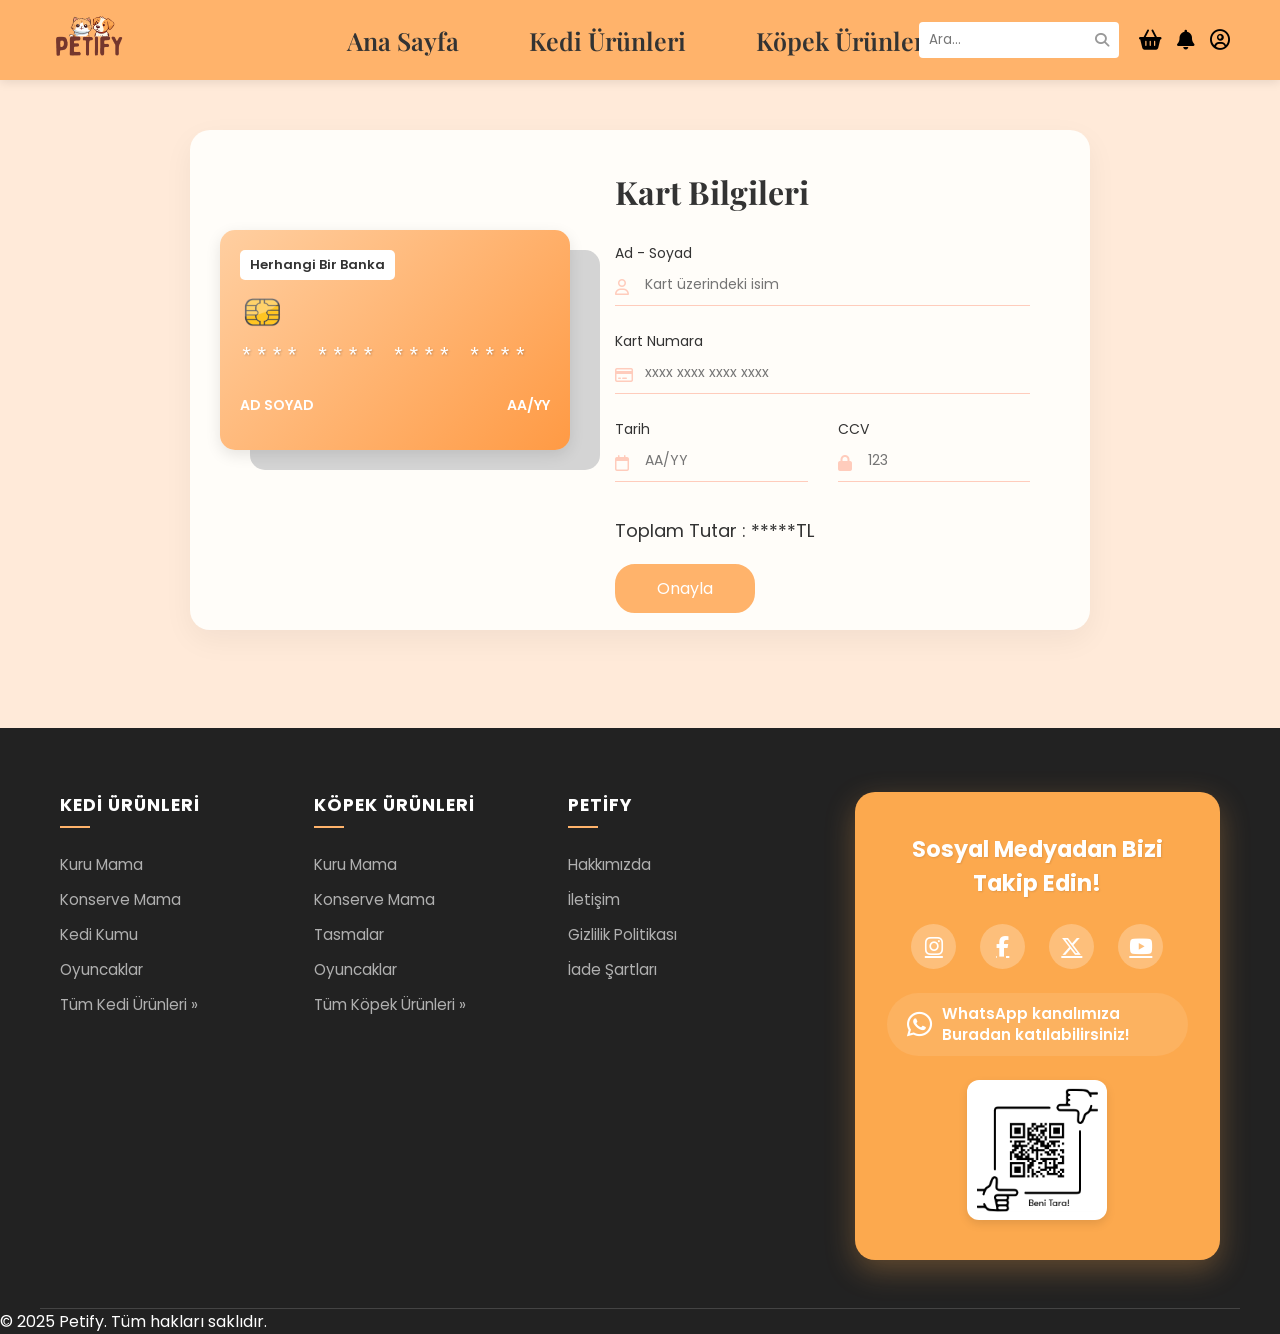
<file: odemesayfa.html>
<!DOCTYPE html>
<html lang="tr">
<head>
    <meta charset="UTF-8">
    <meta name="viewport" content="width=device-width, initial-scale=1.0">
    <title>Petify - Ödeme Sayfası</title>
    <link rel="stylesheet" href="odeme.css">
    <link rel="stylesheet" href="https://cdnjs.cloudflare.com/ajax/libs/font-awesome/6.4.0/css/all.min.css">
    <link href="https://fonts.googleapis.com/css2?family=Playfair+Display:wght@600;700&family=Poppins:wght@300;400;500;600&display=swap" rel="stylesheet">
</head>
<body>

    <header>
    <div class="logo">
         <a href="index.html"></a>
        <img src="img/petify.png" alt="Petify Logo" class="petify-logo"> 
    </div>

    <div class="mobile-menu">
        <nav>
            <div class="nav-item">
            
                 <a href="index.html" class="nav-link">Ana Sayfa</a>
            </div>

            <div class="nav-item has-submenu">
                <div class="nav-link-wrapper">
                    <a href="kediurunler.html" class="nav-link">Kedi Ürünleri</a>
                    <button class="submenu-toggle" aria-expanded="false" data-target="#kedi-mega-menu">
                        <i class="fa-solid fa-chevron-down"></i>
                    </button>
                </div>
                
                <div class="mega-menu" id="kedi-mega-menu">
                    <div class="menu-column">
                        <h3>Beslenme & Sağlık</h3>
                        <div class="submenu-group">
                            <a href="kedimama.html" class="main-cat">-Kedi Maması</a>
                            <a href="kedimama.html#kuru-mama">Kuru Mama</a>
                            <a href="kedimama.html#konserve-mama">Konserve Mama</a>
                            <a href="kedimama.html#odul-mamasi">Ödül Maması</a>
                        </div>
                        <div class="submenu-group">
                            <a href="saglıkvemama.html" class="main-cat">-Sağlık & Takviye</a>
                            <a href="vitaminler.html#vitaminler">Vitaminler</a>
                            <a href="maltlar.html#maltlar">Maltlar</a>
                        </div>
                    </div>
                    <div class="menu-column">
                        <h3>Yaşam Alanı & Seyahat</h3>
                        <div class="submenu-group">
                             <a href="kediyatak.html" class="main-cat">-Kedi Yatağı</a>
                             <a href="keditasımacanta.html" class="main-cat">-Kedi Taşıma Çantası</a>
                             <a href="kedimamasukabi.html" class="main-cat">-Mama ve Su Kabı</a>
                        </div>
                        <div class="submenu-group">
                             <a href="kedituvaleturun.html" class="main-cat">-Kedi Tuvalet Ürünleri</a>
                             <a href="kedikum.html">Kedi Kumu</a>
                             <a href="kedikumkabı.html">Kum Kabı</a>
                             <a href="kedikumkurek.html">Kürek</a>
                        </div>
                    </div>
                    <div class="menu-column">
                        <h3>Eğlence & Bakım</h3>
                        <div class="submenu-group">
                             <a href="kedioyuncakveaksesuar.html" class="main-cat">-Oyuncak ve Aksesuar</a>
                             <a href="kedioyuncak.html">Kedi Oyuncakları</a>
                             <a href="keditirmalamatahta.html">Tırmalama Tahtası</a>
                             <a href="keditasma.html">Kedi Tasması ve Gezdirme</a>
                        </div>
                        <div class="submenu-group">
                             <a href="kedibakimurun.html" class="main-cat">-Kedi Bakım Ürünleri</a>
                             <a href="kedituybakim.html">Tüy Bakım Ürünleri</a>
                             <a href="kedigozkulaktemizlik.html">Göz ve Kulak Temizliği</a>
                             <a href="keditirnakbakim.html">Tırnak Bakım Ürünleri</a>
                        </div>
                    </div>
                </div>
            </div>

            <div class="nav-item has-submenu">
                <div class="nav-link-wrapper">
                    <a href="kopek-sayfasi.html" class="nav-link">Köpek Ürünleri</a>
                    <button class="submenu-toggle" aria-expanded="false" data-target="#kopek-mega-menu">
                        <i class="fa-solid fa-chevron-down"></i>
                    </button>
                </div>
                
                <div class="mega-menu" id="kopek-mega-menu">
                    <div class="menu-column">
                        <h3>Beslenme & Sağlık</h3>
                        <div class="submenu-group">
                             <a href="kopekmama.html" class="main-cat">-Köpek Maması</a>
                             <a href="kopekmama.html">Kuru Mama</a>
                             <a href="kopekmama.html">Konserve Mama</a>
                             <a href="kopekmama.html">Ödül Maması</a>
                        </div>
                        <div class="submenu-group">
                             <a href="kopeksaglikvetakviye.html" class="main-cat">-Sağlık & Takviye</a>
                             <a href="kopekvitamin.html">Vitaminler</a>
                        </div>
                    </div>
                    <div class="menu-column">
                        <h3>Yaşam Alanı & Seyahat</h3>
                        <div class="submenu-group">
                             <a href="kopekyatak.html" class="main-cat">-Köpek Yatağı</a>
                             <a href="kopektasimakafes.html" class="main-cat">-Köpek Taşıma Kafesi</a>
                             <a href="kopekmamasukabi.html" class="main-cat">-Mama ve Su Kabı</a>
                        </div>
                    </div>
                    <div class="menu-column">
                        <h3>Eğlence & Bakım</h3>
                        <div class="submenu-group">
                            <a href="kopekoyuncakveaksesuar.html" class="main-cat">-Oyuncak ve Aksesuar</a>
                            <a href="kopekoyuncak.html">Köpek Oyuncakları</a>
                            <a href="kopektasma.html">Köpek Tasması ve Gezdirme</a>
                        </div>
                        <div class="submenu-group">
                            <a href="kopekbakiurun.html" class="main-cat">-Köpek Bakım Ürünleri</a>
                            <a href="kopektuybakim.html">Tüy Bakım Ürünleri</a>
                            <a href="kopekgozkulakurunleri.html">Göz ve Kulak Temizliği</a>
                            <a href="kopektirnakbakim.html">Tırnak Bakım Ürünleri</a>
                        </div>
                    </div>
                </div>
            </div>
        </nav>
    </div>

    <div class="header-right-wrapper" style="display: flex; align-items: center; gap: 15px;">
        <div class="header-actions">
            <div class="search-box">
                <input type="text" placeholder="Ara...">
                <i class="fa-solid fa-magnifying-glass"></i>
            </div>
            <div class="icons">
                <a href="sepet.html"><i class="fa-solid fa-basket-shopping"></i></a>
                <a href="bildirimler.html"><i class="fa-solid fa-bell"></i></a>
                <div class="profile-container">
                    <a href="profil.html" class="profile-icon"><i class="fa-regular fa-circle-user"></i></a>
                    <div class="dropdown-menu">
                        <p class="welcome-msg">Hesabınıza erişin</p>
                        <div class="action-buttons">
                            <a href="giris.html" class="btn login">Giriş Yap</a>
                            <a href="kayit.html" class="btn register">Kayıt Ol</a>
                        </div>
                    </div>
                </div>
            </div>
        </div>

        <button class="hamburger-menu" aria-label="Menü Aç/Kapat" aria-expanded="false">
            <i class="fa-solid fa-bars"></i>
        </button>
    </div>
</header>

    <main>
        <div class="payment-container">
            <div class="card-visual">
                <div class="card-shadow"></div> 
                <div class="credit-card">
                    <div class="bank-info">
                        <span class="bank-name">Herhangi Bir Banka</span>
                    </div>
                    <img src="img/çip.png" alt="Chip" class="chip-img">
                    <div class="card-number-display" id="card-number-text">**** **** **** ****</div>
                    <div class="card-details-display">
                        <div class="detail-group">
                            <span id="card-name-text">AD SOYAD</span>
                        </div>
                        <div class="detail-group">
                            <span id="card-date-text">AA/YY</span>
                        </div>
                    </div>
                </div>
            </div>

            <div class="form-section">
                <h2>Kart Bilgileri</h2>
                <div class="input-group">
                    <label>Ad - Soyad</label>
                    <div class="input-wrapper">
                        <i class="fa-regular fa-user"></i> <input type="text" id="input-name" placeholder="Kart üzerindeki isim" maxlength="25">
                    </div>
                </div>
                <div class="input-group">
                    <label>Kart Numara</label>
                    <div class="input-wrapper">
                        <i class="fa-regular fa-credit-card"></i> <input type="text" id="input-number" placeholder="xxxx xxxx xxxx xxxx" maxlength="19">
                    </div>
                </div>
                <div class="row">
                    <div class="input-group half">
                        <label>Tarih</label>
                        <div class="input-wrapper">
                            <i class="fa-regular fa-calendar"></i> <input type="text" id="input-date" placeholder="AA/YY" maxlength="5">
                        </div>
                    </div>
                    <div class="input-group half">
                        <label>CCV</label>
                        <div class="input-wrapper">
                            <i class="fa-solid fa-lock"></i> <input type="text" id="input-ccv" placeholder="123" maxlength="3">
                        </div>
                    </div>
                </div>
                <div class="total-amount">
                    Toplam Tutar : <span>*****TL</span>
                </div>
                <button class="btn-confirm">Onayla</button>
            </div>
        </div>
    </main>

    <footer>
        <div class="container footer-grid">
            <div class="footer-links">
                <div class="footer-column">
                     <h4>Kedi Ürünleri</h4>
                    <ul>
                        <li><a href="kedimama.html#kuru-mama">Kuru Mama</a></li>
                        <li><a href="kedimama.html#konserve-mama">Konserve Mama</a></li>
                        <li><a href="kedikum.html">Kedi Kumu</a></li>
                        <li><a href="keditasma.html">Oyuncaklar</a></li>
                        <li><a href="kediurunleri.html">Tüm Kedi Ürünleri &raquo;</a></li>
                    </ul>
                </div>
                <div class="footer-column">
                    <h4>Köpek Ürünleri</h4>
                    <ul>
                        <li><a href="kopekmama.html#kuru-mama">Kuru Mama</a></li>
                        <li><a href="kopekmama.html#konserve-mama">Konserve Mama</a></li>
                        <li><a href="kopektasma.html">Tasmalar</a></li>
                        <li><a href="kopekoyuncak.html">Oyuncaklar</a></li>
                        <li><a href="kopekurunleri.html">Tüm Köpek Ürünleri &raquo;</a></li>
                    </ul>
                </div>
                <div class="footer-column">
                    <h4>Petify</h4>
                    <ul>
                        <li><a href="hakkimizda.html">Hakkımızda</a></li>
                        <li><a href="iletisim.html">İletişim</a></li>
                        <li><a href="gizlilikpolitikası.html">Gizlilik Politikası</a></li>
                        <li><a href="iadesartları.html">İade Şartları</a></li>
                    </ul>
                </div>
            </div>
               <div class="footer-social">
    <h3>Sosyal Medyadan Bizi Takip Edin!</h3>
    
    <div class="social-icons">
        <a href="#" aria-label="Instagram"><i class="fa-brands fa-instagram"></i></a>
        <a href="#" aria-label="Facebook"><i class="fa-brands fa-facebook-f"></i></a>
        <a href="#" aria-label="Twitter"><i class="fa-brands fa-x-twitter"></i></a>
        <a href="#" aria-label="Youtube"><i class="fa-brands fa-youtube"></i></a>
    </div>

    <div class="whatsapp-container">
        <i class="fa-brands fa-whatsapp"></i>
        <p>WhatsApp kanalımıza Buradan katılabilirsiniz!</p>
    </div>

    <div class="qr-code">
        <img src="img/qr.png" alt="qr" style="width:100%; height:100%; object-fit:contain;">
    </div>
</div>
            </div>
        </div> 
        <p class="copyright-text">&copy; 2025 Petify. Tüm hakları saklıdır.</p>
    </footer>

    <script src="odeme.js"></script>
</body>
</html>
</file>
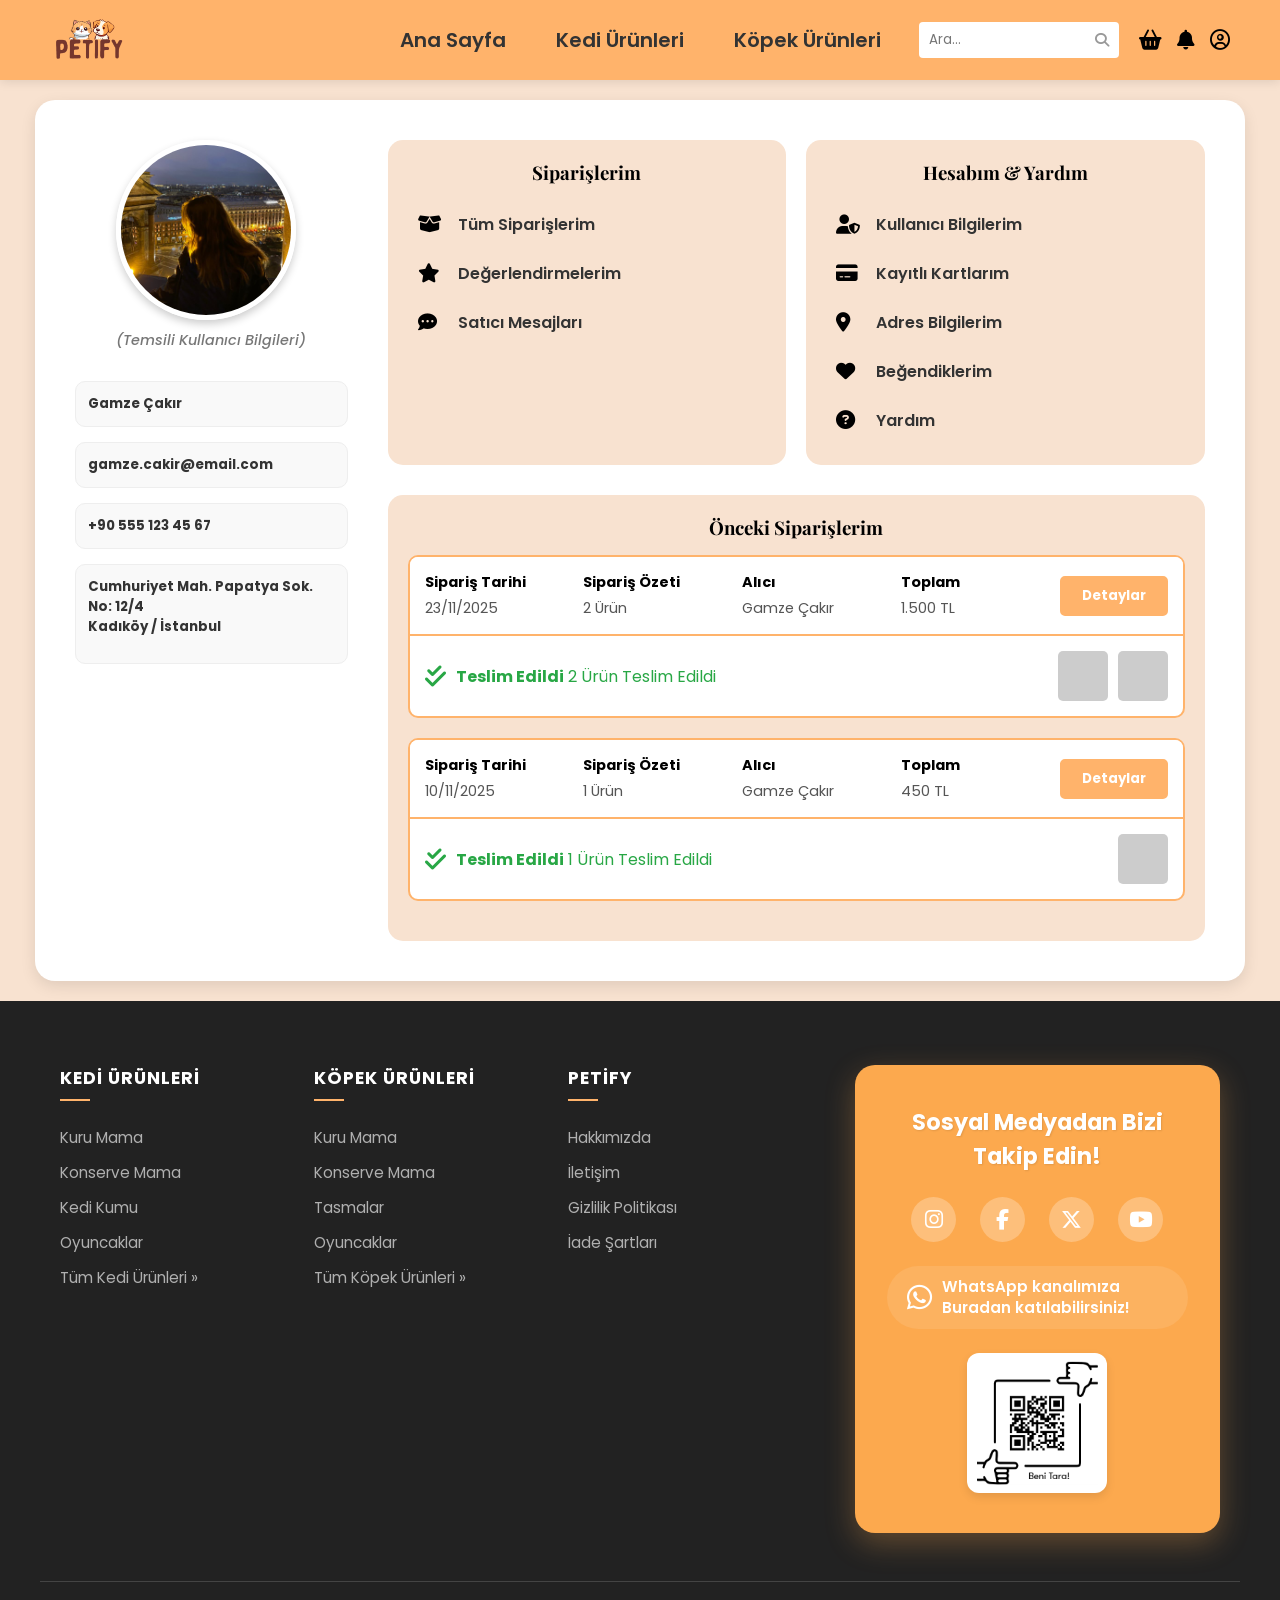
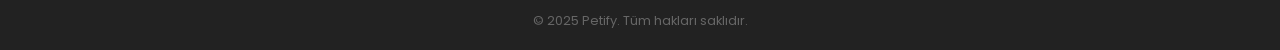
<file: profil.html>
<!DOCTYPE html>
<html lang="tr">
<head>
    <meta charset="UTF-8">
    <meta name="viewport" content="width=device-width, initial-scale=1.0">
    <title>Petify - Profilim</title>
    
    <link rel="stylesheet" href="profil.css">

    <link rel="stylesheet" href="https://cdnjs.cloudflare.com/ajax/libs/font-awesome/6.4.0/css/all.min.css">
    <link rel="preconnect" href="https://fonts.googleapis.com">
    <link rel="preconnect" href="https://fonts.gstatic.com" crossorigin>
    <link href="https://fonts.googleapis.com/css2?family=Playfair+Display:wght@600;700&family=Poppins:wght@300;400;500;600&display=swap" rel="stylesheet">
</head>
<body>

    <header>
        <div class="logo">
            <a href="index.html">
                <img src="img/petify.png" alt="Petify Logo" class="petify-logo"> 
            </a>
        </div>
    
        <div class="mobile-menu">
            <nav>
                <div class="nav-item">
                     <a href="index.html" class="nav-link">Ana Sayfa</a>
                </div>
    
                <div class="nav-item has-submenu">
                    <div class="nav-link-wrapper">
                        <a href="kediurunler.html" class="nav-link">Kedi Ürünleri</a>
                        <button class="submenu-toggle" aria-expanded="false" data-target="#kedi-mega-menu">
                            <i class="fa-solid fa-chevron-down"></i>
                        </button>
                    </div>
                    
                    <div class="mega-menu" id="kedi-mega-menu">
                        <div class="menu-column">
                            <h3>Beslenme & Sağlık</h3>
                            <div class="submenu-group">
                                <a href="kedimama.html" class="main-cat">-Kedi Maması</a>
                                <a href="kedimama.html#kuru-mama">Kuru Mama</a>
                                <a href="kedimama.html#konserve-mama">Konserve Mama</a>
                                <a href="kedimama.html#odul-mamasi">Ödül Maması</a>
                            </div>
                            <div class="submenu-group">
                                <a href="saglıkvemama.html" class="main-cat">-Sağlık & Takviye</a>
                                <a href="vitaminler.html#vitaminler">Vitaminler</a>
                                <a href="maltlar.html#maltlar">Maltlar</a>
                            </div>
                        </div>
                        <div class="menu-column">
                            <h3>Yaşam Alanı & Seyahat</h3>
                            <div class="submenu-group">
                                 <a href="kediyatak.html" class="main-cat">-Kedi Yatağı</a>
                                 <a href="keditasımacanta.html" class="main-cat">-Kedi Taşıma Çantası</a>
                                 <a href="kedimamasukabi.html" class="main-cat">-Mama ve Su Kabı</a>
                            </div>
                            <div class="submenu-group">
                                 <a href="kedituvaleturun.html" class="main-cat">-Kedi Tuvalet Ürünleri</a>
                                 <a href="kedikum.html">Kedi Kumu</a>
                                 <a href="kedikumkabı.html">Kum Kabı</a>
                                 <a href="kedikumkurek.html">Kürek</a>
                            </div>
                        </div>
                        <div class="menu-column">
                            <h3>Eğlence & Bakım</h3>
                            <div class="submenu-group">
                                 <a href="kedioyuncakveaksesuar.html" class="main-cat">-Oyuncak ve Aksesuar</a>
                                 <a href="kedioyuncak.html">Kedi Oyuncakları</a>
                                 <a href="keditirmalamatahta.html">Tırmalama Tahtası</a>
                                 <a href="keditasma.html">Kedi Tasması ve Gezdirme</a>
                            </div>
                            <div class="submenu-group">
                                 <a href="kedibakimurun.html" class="main-cat">-Kedi Bakım Ürünleri</a>
                                 <a href="kedituybakim.html">Tüy Bakım Ürünleri</a>
                                 <a href="kedigozkulaktemizlik.html">Göz ve Kulak Temizliği</a>
                                 <a href="keditirnakbakim.html">Tırnak Bakım Ürünleri</a>
                            </div>
                        </div>
                    </div>
                </div>
    
                <div class="nav-item has-submenu">
                    <div class="nav-link-wrapper">
                        <a href="kopek-sayfasi.html" class="nav-link">Köpek Ürünleri</a>
                        <button class="submenu-toggle" aria-expanded="false" data-target="#kopek-mega-menu">
                            <i class="fa-solid fa-chevron-down"></i>
                        </button>
                    </div>
                    
                    <div class="mega-menu" id="kopek-mega-menu">
                        <div class="menu-column">
                            <h3>Beslenme & Sağlık</h3>
                            <div class="submenu-group">
                                 <a href="kopekmama.html" class="main-cat">-Köpek Maması</a>
                                 <a href="kopekmama.html">Kuru Mama</a>
                                 <a href="kopekmama.html">Konserve Mama</a>
                                 <a href="kopekmama.html">Ödül Maması</a>
                            </div>
                            <div class="submenu-group">
                                 <a href="kopeksaglikvetakviye.html" class="main-cat">-Sağlık & Takviye</a>
                                 <a href="kopekvitamin.html">Vitaminler</a>
                            </div>
                        </div>
                        <div class="menu-column">
                            <h3>Yaşam Alanı & Seyahat</h3>
                            <div class="submenu-group">
                                 <a href="kopekyatak.html" class="main-cat">-Köpek Yatağı</a>
                                 <a href="kopektasimakafes.html" class="main-cat">-Köpek Taşıma Kafesi</a>
                                 <a href="kopekmamasukabi.html" class="main-cat">-Mama ve Su Kabı</a>
                            </div>
                        </div>
                        <div class="menu-column">
                            <h3>Eğlence & Bakım</h3>
                            <div class="submenu-group">
                                <a href="kopekoyuncakveaksesuar.html" class="main-cat">-Oyuncak ve Aksesuar</a>
                                <a href="kopekoyuncak.html">Köpek Oyuncakları</a>
                                <a href="kopektasma.html">Köpek Tasması ve Gezdirme</a>
                            </div>
                            <div class="submenu-group">
                                <a href="kopekbakiurun.html" class="main-cat">-Köpek Bakım Ürünleri</a>
                                <a href="kopektuybakim.html">Tüy Bakım Ürünleri</a>
                                <a href="kopekgozkulakurunleri.html">Göz ve Kulak Temizliği</a>
                                <a href="kopektirnakbakim.html">Tırnak Bakım Ürünleri</a>
                            </div>
                        </div>
                    </div>
                </div>
            </nav>
        </div>
    
        <div class="header-right-wrapper" style="display: flex; align-items: center; gap: 15px;">
            <div class="header-actions">
                <div class="search-box">
                    <input type="text" placeholder="Ara...">
                    <i class="fa-solid fa-magnifying-glass"></i>
                </div>
                <div class="icons">
                    <a href="sepet.html" aria-label="Sepetim"><i class="fa-solid fa-basket-shopping"></i></a>
                    <a href="bildirimler.html" aria-label="Bildirimler"><i class="fa-solid fa-bell"></i></a>
                    <div class="profile-container">
                        <a href="profil.html" class="profile-icon-link">
                            <i class="fa-regular fa-circle-user"></i>
                        </a>
                        <div class="dropdown-menu">
                            <p class="welcome-msg">Hesabınıza erişin</p>
                            <div class="action-buttons">
                                <a href="giris.html" class="btn login">Giriş Yap</a>
                                <a href="kayit.html" class="btn register">Kayıt Ol</a>
                            </div>
                        </div>
                    </div>
                </div>
            </div>
    
            <button class="hamburger-menu" aria-label="Menü Aç/Kapat" aria-expanded="false">
                <i class="fa-solid fa-bars"></i>
            </button>
        </div>
    </header>
    <main class="profile-main">
        <div class="main-card">
            
            <aside class="sidebar">
                <div class="profile-photo">
                    <img src="img/profil.jpg" alt="Profil Fotosu">
                    <p class="temsili-yazi">(Temsili Kullanıcı Bilgileri)</p>
                </div>
                
                <div class="user-inputs">
                    <input type="text" value="Gamze Çakır" disabled>
                    <input type="email" value="gamze.cakir@email.com" disabled>
                    <input type="text" value="+90 555 123 45 67" disabled>
                    <textarea disabled>Cumhuriyet Mah. Papatya Sok. No: 12/4 
Kadıköy / İstanbul</textarea>
                </div>
            </aside>

            <section class="content-area">
                <div class="dashboard-grid">
                    <div class="info-card">
                        <h3>Siparişlerim</h3>
                        <ul>
                            <li><i class="fa-solid fa-box-open"></i> Tüm Siparişlerim</li>
                            <li><i class="fa-solid fa-star"></i> Değerlendirmelerim</li>
                            <li><i class="fa-solid fa-comment-dots"></i> Satıcı Mesajları</li>
                        </ul>
                    </div>
                    <div class="info-card">
                        <h3>Hesabım & Yardım</h3>
                        <ul>
                            <li><i class="fa-solid fa-user-shield"></i> Kullanıcı Bilgilerim</li>
                            <li><i class="fa-solid fa-credit-card"></i> Kayıtlı Kartlarım</li>
                            <li><i class="fa-solid fa-location-dot"></i> Adres Bilgilerim</li>
                            <li><i class="fa-solid fa-heart"></i> Beğendiklerim</li>
                            <li><i class="fa-solid fa-circle-question"></i> Yardım</li>
                        </ul>
                    </div>
                </div>

                <div class="orders-section">
                    <h3>Önceki Siparişlerim</h3>

                    <div class="order-card">
                        <div class="order-header">
                            <div>
                                <strong>Sipariş Tarihi</strong>
                                <p>23/11/2025</p>
                            </div>
                            <div>
                                <strong>Sipariş Özeti</strong>
                                <p>2 Ürün</p>
                            </div>
                            <div>
                                <strong>Alıcı</strong>
                                <p>Gamze Çakır</p>
                            </div>
                            <div>
                                <strong>Toplam</strong>
                                <p>1.500 TL</p>
                            </div>
                            <button class="btn-detail">Detaylar</button>
                        </div>
                        <div class="order-body">
                            <div class="status success">
                                <i class="fa-solid fa-check-double"></i>
                                <div>
                                    <strong>Teslim Edildi</strong>
                                    <span>2 Ürün Teslim Edildi</span>
                                </div>
                            </div>
                            <div class="product-thumbs">
                                <div class="thumb"></div>
                                <div class="thumb"></div>
                            </div>
                        </div>
                    </div>

                    <div class="order-card">
                        <div class="order-header">
                            <div>
                                <strong>Sipariş Tarihi</strong>
                                <p>10/11/2025</p>
                            </div>
                            <div>
                                <strong>Sipariş Özeti</strong>
                                <p>1 Ürün</p>
                            </div>
                            <div>
                                <strong>Alıcı</strong>
                                <p>Gamze Çakır</p>
                            </div>
                            <div>
                                <strong>Toplam</strong>
                                <p>450 TL</p>
                            </div>
                            <button class="btn-detail">Detaylar</button>
                        </div>
                        <div class="order-body">
                            <div class="status success">
                                <i class="fa-solid fa-check-double"></i>
                                <div>
                                    <strong>Teslim Edildi</strong>
                                    <span>1 Ürün Teslim Edildi</span>
                                </div>
                            </div>
                            <div class="product-thumbs">
                                <div class="thumb"></div>
                            </div>
                        </div>
                    </div>

                </div>
            </section>
        </div>
    </main>

    <footer>
        <div class="container footer-grid">
            <div class="footer-links">
                <div class="footer-column">
                    <h4>Kedi Ürünleri</h4>
                    <ul>
                        <li><a href="kedimama.html#kuru-mama">Kuru Mama</a></li>
                        <li><a href="kedimama.html#konserve-mama">Konserve Mama</a></li>
                        <li><a href="kedikum.html">Kedi Kumu</a></li>
                        <li><a href="keditasma.html">Oyuncaklar</a></li>
                        <li><a href="kediurunleri.html">Tüm Kedi Ürünleri &raquo;</a></li>
                    </ul>
                </div>
                <div class="footer-column">
                    <h4>Köpek Ürünleri</h4>
                    <ul>
                        <li><a href="kopekmama.html#kuru-mama">Kuru Mama</a></li>
                        <li><a href="kopekmama.html#konserve-mama">Konserve Mama</a></li>
                        <li><a href="kopektasma.html">Tasmalar</a></li>
                        <li><a href="kopekoyuncak.html">Oyuncaklar</a></li>
                        <li><a href="kopekurunleri.html">Tüm Köpek Ürünleri &raquo;</a></li>
                    </ul>
                </div>
                <div class="footer-column">
                    <h4>Petify</h4>
                    <ul>
                        <li><a href="hakkimizda.html">Hakkımızda</a></li>
                        <li><a href="iletisim.html">İletişim</a></li>
                        <li><a href="gizlilikpolitikası.html">Gizlilik Politikası</a></li>
                        <li><a href="iadesartları.html">İade Şartları</a></li>
                    </ul>
                </div>
            </div>
            <div class="footer-social">
                <h3>Sosyal Medyadan Bizi Takip Edin!</h3>
                <div class="social-icons">
                    <a href="#" aria-label="Instagram"><i class="fa-brands fa-instagram"></i></a>
                    <a href="#" aria-label="Facebook"><i class="fa-brands fa-facebook-f"></i></a>
                    <a href="#" aria-label="Twitter"><i class="fa-brands fa-x-twitter"></i></a>
                    <a href="#" aria-label="Youtube"><i class="fa-brands fa-youtube"></i></a>
                </div>
                <div class="whatsapp-container">
                    <i class="fa-brands fa-whatsapp"></i>
                    <p>WhatsApp kanalımıza Buradan katılabilirsiniz!</p>
                </div>
                <div class="qr-code">
                    <img src="img/qr.png" alt="qr" style="width:100%; height:100%; object-fit:contain;">
                </div>
            </div>
        </div> 
        <p class="copyright-text">&copy; 2025 Petify. Tüm hakları saklıdır.</p>
    </footer>
    <script src="profil.js"></script>
</body>
</html>
</file>
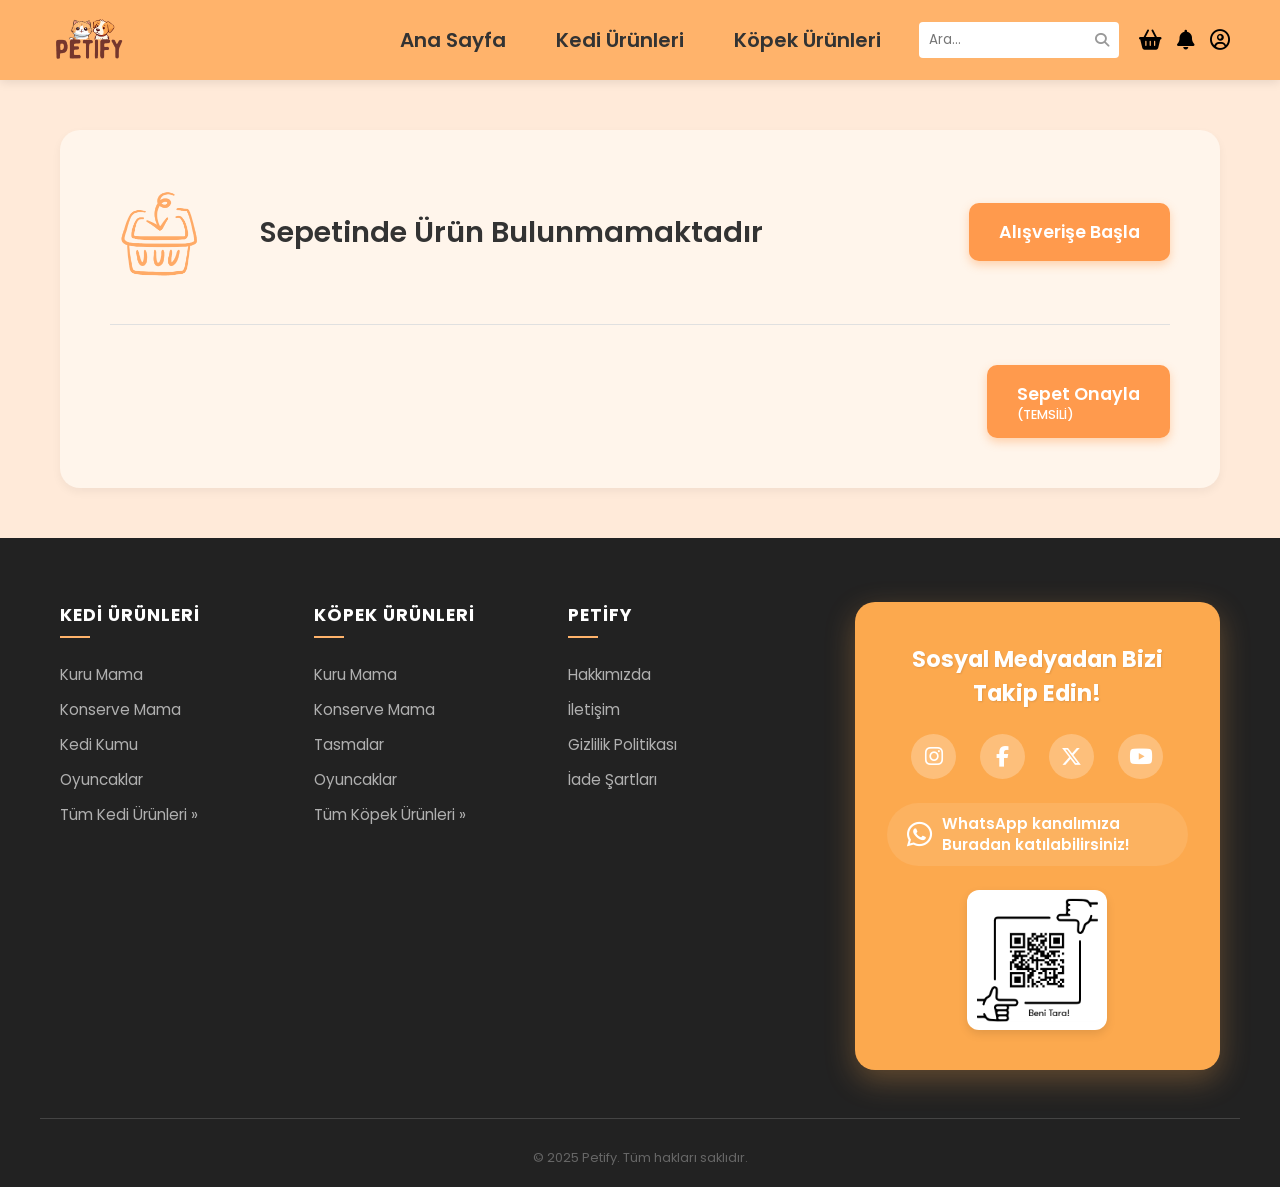
<file: sepet.html>
<!DOCTYPE html>
<html lang="tr">
<head>
    <meta charset="UTF-8">
    <meta name="viewport" content="width=device-width, initial-scale=1.0">
    <title>Petify - Sepetim</title>
    
    <link rel="stylesheet" href="sepetstyle.css">
    
    <link href="https://fonts.googleapis.com/css2?family=Itim&display=swap" rel="stylesheet">
    <link href="https://fonts.googleapis.com/css2?family=Playfair+Display:wght@600;700&family=Poppins:wght@300;400;500;600&display=swap" rel="stylesheet">
    <link rel="stylesheet" href="https://cdnjs.cloudflare.com/ajax/libs/font-awesome/6.4.0/css/all.min.css">
</head>
<body>

    <header>
        <div class="logo">
            <a href="index.html">
                <img src="img/petify.png" alt="Petify Logo" class="petify-logo"> 
            </a>
        </div>
    
        <div class="mobile-menu">
            <nav>
                <div class="nav-item">
                     <a href="index.html" class="nav-link">Ana Sayfa</a>
                </div>
    
                <div class="nav-item has-submenu">
                    <div class="nav-link-wrapper">
                        <a href="kediurunler.html" class="nav-link">Kedi Ürünleri</a>
                        <button class="submenu-toggle" aria-expanded="false" data-target="#kedi-mega-menu">
                            <i class="fa-solid fa-chevron-down"></i>
                        </button>
                    </div>
                    
                    <div class="mega-menu" id="kedi-mega-menu">
                        <div class="menu-column">
                            <h3>Beslenme & Sağlık</h3>
                            <div class="submenu-group">
                                <a href="kedimama.html" class="main-cat">-Kedi Maması</a>
                                <a href="kedimama.html#kuru-mama">Kuru Mama</a>
                                <a href="kedimama.html#konserve-mama">Konserve Mama</a>
                                <a href="kedimama.html#odul-mamasi">Ödül Maması</a>
                            </div>
                            <div class="submenu-group">
                                <a href="saglıkvemama.html" class="main-cat">-Sağlık & Takviye</a>
                                <a href="vitaminler.html#vitaminler">Vitaminler</a>
                                <a href="maltlar.html#maltlar">Maltlar</a>
                            </div>
                        </div>
                        <div class="menu-column">
                            <h3>Yaşam Alanı & Seyahat</h3>
                            <div class="submenu-group">
                                 <a href="kediyatak.html" class="main-cat">-Kedi Yatağı</a>
                                 <a href="keditasımacanta.html" class="main-cat">-Kedi Taşıma Çantası</a>
                                 <a href="kedimamasukabi.html" class="main-cat">-Mama ve Su Kabı</a>
                            </div>
                            <div class="submenu-group">
                                 <a href="kedituvaleturun.html" class="main-cat">-Kedi Tuvalet Ürünleri</a>
                                 <a href="kedikum.html">Kedi Kumu</a>
                                 <a href="kedikumkabı.html">Kum Kabı</a>
                                 <a href="kedikumkurek.html">Kürek</a>
                            </div>
                        </div>
                        <div class="menu-column">
                            <h3>Eğlence & Bakım</h3>
                            <div class="submenu-group">
                                 <a href="kedioyuncakveaksesuar.html" class="main-cat">-Oyuncak ve Aksesuar</a>
                                 <a href="kedioyuncak.html">Kedi Oyuncakları</a>
                                 <a href="keditirmalamatahta.html">Tırmalama Tahtası</a>
                                 <a href="keditasma.html">Kedi Tasması ve Gezdirme</a>
                            </div>
                            <div class="submenu-group">
                                 <a href="kedibakimurun.html" class="main-cat">-Kedi Bakım Ürünleri</a>
                                 <a href="kedituybakim.html">Tüy Bakım Ürünleri</a>
                                 <a href="kedigozkulaktemizlik.html">Göz ve Kulak Temizliği</a>
                                 <a href="keditirnakbakim.html">Tırnak Bakım Ürünleri</a>
                            </div>
                        </div>
                    </div>
                </div>
    
                <div class="nav-item has-submenu">
                    <div class="nav-link-wrapper">
                        <a href="kopek-sayfasi.html" class="nav-link">Köpek Ürünleri</a>
                        <button class="submenu-toggle" aria-expanded="false" data-target="#kopek-mega-menu">
                            <i class="fa-solid fa-chevron-down"></i>
                        </button>
                    </div>
                    
                    <div class="mega-menu" id="kopek-mega-menu">
                        <div class="menu-column">
                            <h3>Beslenme & Sağlık</h3>
                            <div class="submenu-group">
                                 <a href="kopekmama.html" class="main-cat">-Köpek Maması</a>
                                 <a href="kopekmama.html">Kuru Mama</a>
                                 <a href="kopekmama.html">Konserve Mama</a>
                                 <a href="kopekmama.html">Ödül Maması</a>
                            </div>
                            <div class="submenu-group">
                                 <a href="kopeksaglikvetakviye.html" class="main-cat">-Sağlık & Takviye</a>
                                 <a href="kopekvitamin.html">Vitaminler</a>
                            </div>
                        </div>
                        <div class="menu-column">
                            <h3>Yaşam Alanı & Seyahat</h3>
                            <div class="submenu-group">
                                 <a href="kopekyatak.html" class="main-cat">-Köpek Yatağı</a>
                                 <a href="kopektasimakafes.html" class="main-cat">-Köpek Taşıma Kafesi</a>
                                 <a href="kopekmamasukabi.html" class="main-cat">-Mama ve Su Kabı</a>
                            </div>
                        </div>
                        <div class="menu-column">
                            <h3>Eğlence & Bakım</h3>
                            <div class="submenu-group">
                                <a href="kopekoyuncakveaksesuar.html" class="main-cat">-Oyuncak ve Aksesuar</a>
                                <a href="kopekoyuncak.html">Köpek Oyuncakları</a>
                                <a href="kopektasma.html">Köpek Tasması ve Gezdirme</a>
                            </div>
                            <div class="submenu-group">
                                <a href="kopekbakiurun.html" class="main-cat">-Köpek Bakım Ürünleri</a>
                                <a href="kopektuybakim.html">Tüy Bakım Ürünleri</a>
                                <a href="kopekgozkulakurunleri.html">Göz ve Kulak Temizliği</a>
                                <a href="kopektirnakbakim.html">Tırnak Bakım Ürünleri</a>
                            </div>
                        </div>
                    </div>
                </div>
            </nav>
        </div>
    
        <div class="header-right-wrapper" style="display: flex; align-items: center; gap: 15px;">
            <div class="header-actions">
                <div class="search-box">
                    <input type="text" placeholder="Ara...">
                    <i class="fa-solid fa-magnifying-glass"></i>
                </div>
                <div class="icons">
                    <a href="sepet.html" aria-label="Sepetim"><i class="fa-solid fa-basket-shopping"></i></a>
                    <a href="bildirimler.html" aria-label="Bildirimler"><i class="fa-solid fa-bell"></i></a>
                    <div class="profile-container">
                        <a href="profil.html" class="profile-icon">
                            <i class="fa-regular fa-circle-user"></i>
                        </a>
                        <div class="dropdown-menu">
                            <p class="welcome-msg">Hesabınıza erişin</p>
                            <div class="action-buttons">
                                <a href="giris.html" class="btn login">
                                    <i class="fa-solid fa-right-to-bracket"></i> Giriş Yap
                                </a>
                                <a href="kayit.html" class="btn register">
                                    <i class="fa-solid fa-user-plus"></i> Kayıt Ol
                                </a>
                            </div>
                        </div>
                    </div>
                </div>
            </div>
    
            <button class="hamburger-menu" aria-label="Menü Aç/Kapat" aria-expanded="false">
                <i class="fa-solid fa-bars"></i>
            </button>
        </div>
    </header>
    <main class="cart-page">
        <div class="cart-container">
            <div class="empty-cart-content">
                <img src="img/sepet2.png" alt="Sepet Boş" class="cart-icon-img"> 
                <h2>Sepetinde Ürün Bulunmamaktadır</h2>
                <a href="index.html" class="btn btn-primary">Alışverişe Başla</a>
            </div>
            <div class="cart-actions">
                <a href="odemesayfa.html" class="btn btn-secondary">
                    Sepet Onayla 
                    <span>(TEMSİLİ)</span>
                </a>
            </div>
        </div>
    </main>

    <footer>
        <div class="container footer-grid">
            <div class="footer-links">
                <div class="footer-column">
                    <h4>Kedi Ürünleri</h4>
                    <ul>
                        <li><a href="kedimama.html#kuru-mama">Kuru Mama</a></li>
                        <li><a href="kedimama.html#konserve-mama">Konserve Mama</a></li>
                        <li><a href="kedikum.html">Kedi Kumu</a></li>
                        <li><a href="keditasma.html">Oyuncaklar</a></li>
                        <li><a href="kediurunleri.html">Tüm Kedi Ürünleri &raquo;</a></li>
                    </ul>
                </div>
                <div class="footer-column">
                    <h4>Köpek Ürünleri</h4>
                    <ul>
                        <li><a href="kopekmama.html#kuru-mama">Kuru Mama</a></li>
                        <li><a href="kopekmama.html#konserve-mama">Konserve Mama</a></li>
                        <li><a href="kopektasma.html">Tasmalar</a></li>
                        <li><a href="kopekoyuncak.html">Oyuncaklar</a></li>
                        <li><a href="kopekurunleri.html">Tüm Köpek Ürünleri &raquo;</a></li>
                    </ul>
                </div>
                <div class="footer-column">
                    <h4>Petify</h4>
                    <ul>
                        <li><a href="hakkimizda.html">Hakkımızda</a></li>
                        <li><a href="iletisim.html">İletişim</a></li>
                        <li><a href="gizlilikpolitikası.html">Gizlilik Politikası</a></li>
                        <li><a href="iadesartları.html">İade Şartları</a></li>
                    </ul>
                </div>
            </div>
            <div class="footer-social">
                <h3>Sosyal Medyadan Bizi Takip Edin!</h3>
                <div class="social-icons">
                    <a href="#" aria-label="Instagram"><i class="fa-brands fa-instagram"></i></a>
                    <a href="#" aria-label="Facebook"><i class="fa-brands fa-facebook-f"></i></a>
                    <a href="#" aria-label="Twitter"><i class="fa-brands fa-x-twitter"></i></a>
                    <a href="#" aria-label="Youtube"><i class="fa-brands fa-youtube"></i></a>
                </div>
                <div class="whatsapp-container">
                    <i class="fa-brands fa-whatsapp"></i>
                    <p>WhatsApp kanalımıza Buradan katılabilirsiniz!</p>
                </div>
                <div class="qr-code">
                    <img src="img/qr.png" alt="qr" style="width:100%; height:100%; object-fit:contain;">
                </div>
            </div>
        </div> 
        <p class="copyright-text">&copy; 2025 Petify. Tüm hakları saklıdır.</p>
    </footer>
    
    <script src="sepet.js"></script>
</body>
</html>
</file>
<file: anasayfa.css>
/* Güncellenmiş anasayfa.css */
/* =======================================================
   MASAÜSTÜ OK GİZLEME (EN ÜSTE YAPIŞTIR)
   ======================================================= */
@media screen and (min-width: 1101px) {

    header .mobile-menu .submenu-toggle,
    .submenu-toggle {
        display: none !important;
    }
}

* {
    margin: 0;
    padding: 0;
    box-sizing: border-box;
    font-family: 'Poppins', sans-serif;
}

:root {
    --primary-orange: #FFB36B;
    --bg-peach: #FFEAD9;
    --footer-dark: #121212;
    --footer-bg: #222222;
    /* Koyu footer rengi */
    --footer-social-bg: #FCA94E;
    --text-dark: #333;
    --text-light: #FFF;
    --button-orange: #F97316;
    --discount-red: #E63946;
    --main-width: 1200px;
}

body {
    background-color: #f9f9f9;
    /* TÜM SAYFA ARKA PLANI */
    display: flex;
    flex-direction: column;
    min-height: 100vh;
    padding-top: 80px;
}

a {
    text-decoration: none;
    color: inherit;
}

ul {
    list-style: none;
}

img {
    max-width: 100%;
    display: block;
}

.container {
    max-width: var(--main-width);
    margin: 0 auto;
    padding: 0 20px;
}

/* =========================================
    2. HEADER & NAVİGASYON (SABİTLENMİŞ)
    ========================================= */
header {
    background-color: var(--primary-orange);
    height: 80px;
    padding: 0 50px;
    display: flex;
    justify-content: space-between;
    align-items: center;

    /* --- SABİTLEME KODLARI --- */
    position: fixed;
    top: 0;
    left: 0;
    width: 100%;
    z-index: 1000;
    box-shadow: 0 2px 10px rgba(0, 0, 0, 0.1);
}

.petify-logo {
    height: 50px;
    width: auto;
    object-fit: contain;
}

/* Navigasyon */
nav {
    display: flex;
    gap: 20px;
    height: 100%;
    align-items: center;
}

.nav-item {
    position: relative;
    height: 100%;
    display: flex;
    align-items: center;
    cursor: pointer;
}

/* Mega Menü Hover Köprüsü (Kapanma Sorunu Çözümü) */
.nav-item::after {
    content: '';
    position: absolute;
    top: 50%;
    left: 50%;
    transform: translateX(-50%);
    width: 100%;
    height: 120px;
    /* Aşağıya uzanan görünmez alan */
    background: transparent;
    z-index: 100;
}

.nav-link {
    font-family: 'Source Serif Pro', serif;
    font-weight: 600;
    font-size: 25px;
    color: #333;
    padding: 0 10px;
    transition: color 0.3s;
    letter-spacing: 0.5px;
}

.nav-link:hover {
    color: #fff;
}

/* --- Mega Menü (Masaüstü) --- */
.mega-menu {
    display: none;
    position: fixed;
    /* Changed from absolute to fixed */
    top: 80px;
    left: 50%;
    transform: translateX(-50%);
    width: 100%;
    max-width: 1200px;
    background-color: #FFFFFF;
    border-radius: 0 0 10px 10px;
    box-shadow: 0 20px 50px rgba(0, 0, 0, 0.15);
    padding: 40px;
    z-index: 999;
    border-top: 4px solid #fff;
    cursor: default;
}

.nav-item:hover .mega-menu {
    display: flex;
    justify-content: space-between;
    gap: 20px;
    animation: slideDown 0.3s ease forwards;
}

@keyframes slideDown {
    from {
        opacity: 0;
        transform: translateX(-50%) translateY(-10px);
    }

    to {
        opacity: 1;
        transform: translateX(-50%) translateY(0);
    }
}

.menu-column {
    flex: 1;
    display: flex;
    flex-direction: column;
    align-items: flex-start;
}

.menu-column h3 {
    font-size: 16px;
    color: #222;
    margin-bottom: 20px;
    padding-bottom: 8px;
    border-bottom: 2px solid #f0f0f0;
    width: 100%;
    font-weight: 700;
}

.submenu-group {
    margin-bottom: 20px;
    width: 100%;
}

.submenu-group h4 {
    color: var(--primary-orange);
    font-size: 15px;
    margin-bottom: 8px;
    font-weight: 600;
}

.submenu-group .main-cat {
    color: var(--primary-orange);
    font-weight: 700;
}

.submenu-group a {
    display: block;
    font-size: 13px;
    color: #666;
    margin-bottom: 5px;
    text-decoration: none;
    transition: all 0.2s ease;
}

.submenu-group a:hover {
    color: var(--primary-orange);
    padding-left: 5px;
}

/* Header Sağ Taraf */
.header-actions {
    display: flex;
    align-items: center;
    gap: 20px;
    flex-shrink: 0;
    /* Profil ikonunun taşmasını engellemek için */
}

/* Hamburger Menü Düğmesi */
.nav-toggle {
    display: none;
    font-size: 24px;
    color: #333;
    cursor: pointer;
    transition: color 0.3s;
    z-index: 1002;
    margin-left: auto;
}

.nav-toggle i {
    padding: 5px;
}

/* Mobil Menü Durumu için */
/* body.nav-open nav sınıfını Medya Sorgusunda güncelledik */


.search-box {
    position: relative;
}

.search-box input {
    width: 200px;
    padding: 8px 35px 8px 10px;
    border: none;
    border-radius: 4px;
    outline: none;
}

.search-box i {
    position: absolute;
    right: 10px;
    top: 50%;
    transform: translateY(-50%);
    color: #999;
    font-size: 14px;
}

.icons {
    display: flex;
    align-items: center;
    gap: 15px;
}

/* Tekil ikon linkleri (sepet, bildirim) */
.icons a {
    text-decoration: none;
    color: #000;
    font-size: 20px;
    transition: all 0.3s ease;
    display: flex;
    align-items: center;
    margin-left: 0;
}

.icons a:hover {
    color: #FFFFFF;
    transform: scale(1.1);
}


/* 1. Profil Ikon Kapsayıcısı (Menünün Açılacağı Alan) */
.profile-container {
    position: relative;
    display: flex;
    align-items: center;
    cursor: pointer;
    z-index: 1001;
}

/* Profil İkon Linki (İkonun Kendisi) */
.profile-icon-link {
    color: #333;
    font-size: 20px;
    transition: color 0.3s ease;
    display: flex;
    padding: 10px;
}

.profile-container:hover .profile-icon-link {
    color: #fff;
}

/* 2. Açılır Menü (Gizleme ve Konumlandırma) */
.dropdown-menu {
    position: absolute;
    top: 100%;
    right: 0;
    width: 220px;
    background-color: #fff;
    border-radius: 10px;
    box-shadow: 0 5px 20px rgba(0, 0, 0, 0.2);
    padding: 15px;
    border: 1px solid #f0f0f0;

    /* GİZLEME KURALLARI */
    opacity: 0;
    visibility: hidden;
    transform: translateY(10px);
    transition: all 0.3s ease;
    z-index: 9999;
}

/* Ok (Üçgen) Stili */
.dropdown-menu::before {
    content: '';
    position: absolute;
    top: -6px;
    right: 12px;
    width: 12px;
    height: 12px;
    background-color: #fff;
    transform: rotate(45deg);
    border-left: 1px solid #f0f0f0;
    border-top: 1px solid #f0f0f0;
}

/* 3. Hover Durumu (Menüyü Görünür Yap) */
.profile-container:hover .dropdown-menu {
    opacity: 1;
    visibility: visible;
    transform: translateY(0);
}

/* Menü İçindeki Buton Stilleri */
.welcome-msg {
    font-size: 0.85rem;
    color: #666;
    text-align: center;
    margin-bottom: 10px;
    padding-bottom: 10px;
    border-bottom: 1px solid #eee;
    font-weight: 600;
}

.action-buttons {
    display: flex;
    flex-direction: column;
    gap: 10px;
}

.action-buttons .btn {
    text-decoration: none;
    padding: 8px 10px;
    border-radius: 6px;
    font-size: 0.9rem;
    font-weight: 600;
    display: flex;
    align-items: center;
    justify-content: center;
    gap: 8px;
    transition: all 0.3s ease;
}

.login {
    background-color: var(--button-orange);
    color: var(--text-light);
    border: 1px solid var(--button-orange);
}

.login:hover {
    background-color: #e06900;
}

.register {
    background-color: transparent;
    color: var(--button-orange);
    border: 1px solid var(--button-orange);
}

.register:hover {
    background-color: var(--button-orange);
    color: var(--text-light);
}


/* =========================================
    3. ANASAYFA İÇERİK (BANNERLAR & KARTLAR)
    ========================================= */

/* Hero Banner */
.hero-banner {
    padding: 2rem 0;
    background-color: transparent;
}

.hero-banner img {
    width: 100%;
    max-width: var(--main-width);
    margin: 0 auto;
    border-radius: 10px;
}

/* Kategori Butonları */
.pet-category-buttons {
    padding: 25px 0;
    background-color: transparent;
}

.pet-category-buttons .container {
    display: flex;
    flex-wrap: wrap;
    justify-content: space-between;
    align-items: center;
    gap: 15px;
}

.pet-btn {
    display: block;
    flex: 1 1 200px;
    max-width: 260px;
    transition: transform 0.3s ease;
    border-radius: 15px;
}

.pet-btn img {
    width: 100%;
    height: auto;
    display: block;
    border-radius: 15px;
}

.pet-btn:hover {
    transform: translateY(-5px);
}

/* Kısayollar */
.category-shortcuts .container {
    display: flex;
    justify-content: space-around;
    flex-wrap: wrap;
    gap: 1rem;
    padding: 2rem 0;
}

.category-item {
    display: flex;
    flex-direction: column;
    align-items: center;
    gap: 0.5rem;
    font-weight: bold;
}

.category-item img {
    width: 80px;
    height: 80px;
    border-radius: 50%;
    background-color: var(--primary-orange);
    border: 2px solid var(--primary-orange);
    transition: transform 0.2s;
}

.category-item:hover img {
    transform: scale(1.05);
    border-color: #E0881B;
}

/* Ürün Grid */
.product-grid .container {
    display: grid;
    grid-template-columns: repeat(5, 1fr);
    gap: 1.5rem;
    justify-content: center;
}

.section-title {
    font-size: 2rem;
    font-weight: bold;
    color: #ed2132;
    margin-top: 50px;
    margin-bottom: 1.5rem;
    grid-column: 1 / -1;
    text-transform: lowercase;
    border-bottom: 2px solid #EEE;
    padding-bottom: 0.5rem;
}

/* Ürün Kartı Tasarımı - BEYAZ KARTLAR GRİ ZEMİNDE POP-UP YAPACAK */
.product-card {
    background-color: #FFF;
    border-radius: 8px;
    box-shadow: 0 2px 5px rgba(0, 0, 0, 0.05);
    display: flex;
    flex-direction: column;
    position: relative;
    overflow: visible;
}

.shipping-badge {
    position: absolute;
    top: 10px;
    left: 10px;
    background: #FFF;
    border: 1px solid #EAEAEA;
    border-radius: 4px;
    padding: 4px 6px;
    z-index: 3;
    display: flex;
    align-items: center;
    gap: 5px;
    font-size: 0.7rem;
    line-height: 0.8rem;
    color: #555;
    font-weight: bold;
}

.shipping-badge i {
    font-size: 1.2rem;
    color: var(--button-orange);
}

.product-image {
    width: 100%;
    aspect-ratio: 1 / 1;
    object-fit: cover;
    border-radius: 8px 8px 0 0;
}

.product-info {
    padding: 1rem;
    display: flex;
    flex-direction: column;
    flex-grow: 1;
}

.product-header {
    display: flex;
    justify-content: space-between;
    align-items: center;
    margin-bottom: 5px;
    width: 100%;
}

.product-rating {
    color: #FFC107;
    font-size: 0.75rem;
    /* Ekstra garanti olsun diye: */
    margin-left: auto;
    /* Kendisini en sağa iter */
}

.product-brand {
    font-size: 0.75rem;
    font-weight: 700;
    color: #888;
    text-transform: uppercase;
}

.product-name {
    font-size: 1rem;
    font-weight: normal;
    margin: 0.3rem 0;
    flex-grow: 1;
    display: -webkit-box;
    -webkit-line-clamp: 2;
    -webkit-box-orient: vertical;
    overflow: hidden;
    min-height: 32px;
}

.product-variants {
    display: grid;
    grid-template-columns: 1fr 1fr;
    gap: 8px;
    margin-bottom: 15px;
}

.variant-btn {
    /* --- GÖRÜNÜM AYARLARI  --- */
    font-size: 0.75rem;
    padding: 4px 5px;
    border: 1.5px solid #555;
    border-radius: 8px;
    cursor: pointer;
    background-color: #fff;
    text-align: center;
    transition: all 0.2s ease;
    line-height: 1.2;

    /* İçerik hizalama */
    display: flex;
    flex-direction: column;
    align-items: center;
    justify-content: center;
    width: 100%;
}

/* İçindeki Yazılar */
.variant-name {
    display: block;
    font-weight: 600;
    color: #333;
}

.variant-price {
    display: block;
    font-weight: 500;
    color: #555;
    font-size: 0.9em;
}

/* --- HOVER  --- */
.variant-btn:hover {
    border-color: var(--button-orange);
    background-color: #FFF5EB;
    transform: translateY(-3px);
    box-shadow: 0 4px 8px rgba(249, 115, 22, 0.2);
}

.variant-btn:hover .variant-price {
    color: var(--button-orange);
    font-weight: 700;
}

.variant-btn:hover .variant-name {
    color: #000;
}

/* --- AKTİF (SEÇİLİ) DURUM --- */

.variant-btn.active {
    border-color: var(--button-orange);
    background-color: #FFF5EB;
}

.variant-btn.active .variant-name {
    color: #000;
}

.variant-btn.active .variant-price {
    color: #333;
}

/* Fiyat ve Kontroller */
.product-price {
    margin: 0.5rem 0;
}

.old-price {
    text-decoration: line-through;
    color: #999;
    font-size: 0.9rem;
    margin-right: 0.5rem;
}

.new-price {
    font-size: 1.1rem;
    font-weight: bold;
    color: var(--text-dark);
}

.product-controls {
    display: flex;
    gap: 0.5rem;
    margin-top: auto;
}

.quantity-selector {
    display: flex;
    border: 1px solid #CCC;
    border-radius: 5px;
    overflow: hidden;
}

.quantity-btn,
.quantity-value {
    width: 35px;
    height: 35px;
    display: flex;
    justify-content: center;
    align-items: center;
    font-size: 1rem;
    font-weight: bold;
}

.quantity-btn {
    background-color: #F5F5F5;
    cursor: pointer;
    border: none;
    color: #555;
}

.quantity-value {
    background-color: #FFF;
}

/* Sepete Ekle Butonu */
.btn-add-to-cart {
    flex-grow: 1;
    background-color: var(--button-orange);
    color: var(--text-light);
    border: 2px solid transparent;
    border-radius: 8px;
    padding: 0 0.8rem;
    font-weight: bold;
    cursor: pointer;
    transition: all 0.2s ease;
    display: flex;
    align-items: center;
    justify-content: center;
    height: 38px;
    gap: 0.5rem;
}

.btn-add-to-cart .btn-icon {
    font-size: 1.1rem;
    color: var(--text-light);
}

.btn-add-to-cart:hover {
    background-color: white;
    color: var(--button-orange);
    border-color: var(--button-orange);
}

.btn-add-to-cart:hover .btn-icon {
    color: var(--button-orange);
}

/* İndirim Kartı Özelleri */
.product-card.discount-card {
    box-shadow: 0 0 15px 1px rgba(230, 57, 70, 0.6);
}

.price-bar {
    background-color: var(--discount-red);
    color: white;
    display: flex;
    justify-content: space-between;
    align-items: center;
    padding: 0.5rem 0.8rem;
    margin: 0.5rem -1rem 0 -1rem;
    margin-bottom: 15px;
}

.price-bar .discount-text {
    font-weight: bold;
    font-size: 0.85rem;
    color: white;
    background-color: #B91C1C;
    padding: 0.3rem 0.6rem;
    border-radius: 6px;
}

.price-bar .product-price {
    margin: 0;
    display: flex;
    flex-direction: column;
    align-items: flex-end;
    line-height: 1;
}

.price-bar .old-price {
    color: #FFB8B8;
}

.price-bar .new-price {
    color: white;
}

.btn-add-to-cart.added {
    background-color: var(--button-orange) !important;
    border-color: var(--button-orange) !important;
    color: #fff !important;
    opacity: 0.9;
    box-shadow: inset 0 3px 5px rgba(0, 0, 0, 0.1);
    transform: translateY(1px);
    pointer-events: none;
}

/* Alt Bilgi Banner */
.info-banner {
    background-color: #FEE300;
    margin: 3rem 0;
    display: flex;
    justify-content: space-around;
    align-items: center;
    padding: 0 1rem;
}

.banner-content {
    text-align: center;
    padding: 2rem 1rem;
}

.banner-content h2 {
    font-size: 2.5rem;
    font-weight: bold;
}

.features {
    display: flex;
    justify-content: center;
    gap: 1.5rem;
    margin-bottom: 2rem;
}

.feature-item {
    background-color: rgba(255, 255, 255, 0.7);
    padding: 0.5rem 1rem;
    border-radius: 20px;
    font-weight: bold;
    display: flex;
    align-items: center;
    gap: 0.5rem;
}

.btn-explore {
    background-color: var(--button-orange);
    color: var(--text-light);
    padding: 0.8rem 2rem;
    border-radius: 25px;
    font-weight: bold;
    font-size: 1.1rem;
}

.btn-explore:hover {
    background-color: #E0881B;
}

/* =========================================
    4. FOOTER (STANDART)
    ========================================= */
footer {
    background-color: var(--footer-bg);
    color: var(--text-light);
    padding: 4rem 0 0 0;
    margin-top: 3rem;
}

.footer-grid {
    display: grid;
    grid-template-columns: 2fr 1fr;
    gap: 4rem;
    max-width: 1200px;
    margin: 0 auto;
    padding: 0 20px 3rem 20px;
    border-bottom: 1px solid #444;
    align-items: start;
}

.footer-links {
    display: flex;
    justify-content: space-between;
    gap: 2rem;
}

.footer-column {
    flex: 1;
    display: flex;
    flex-direction: column;
    align-items: flex-start;
}

.footer-column h4 {
    font-size: 1.1rem;
    font-weight: 700;
    color: var(--text-light);
    margin-bottom: 1.5rem;
    text-transform: uppercase;
    letter-spacing: 1px;
    position: relative;
}

.footer-column h4::after {
    content: '';
    display: block;
    width: 30px;
    height: 2px;
    background-color: var(--primary-orange);
    margin-top: 8px;
}

.footer-column ul {
    list-style: none;
    padding: 0;
    margin: 0;
    width: 100%;
}

.footer-column ul li {
    margin-bottom: 10px;
}

.footer-column ul li a {
    display: inline-block;
    font-size: 0.95rem;
    color: #B0B0B0;
    text-decoration: none;
    transition: all 0.3s ease;
    font-weight: 400;
    position: relative;
    padding-left: 0;
}

.footer-column ul li a:hover {
    color: var(--primary-orange);
    padding-left: 10px;
}

.footer-column ul li a::before {
    content: '›';
    position: absolute;
    left: 0;
    top: 50%;
    transform: translateY(-50%);
    opacity: 0;
    color: var(--primary-orange);
    transition: all 0.3s ease;
    font-size: 1.2rem;
    line-height: 0;
    width: auto;
    height: auto;
    background-color: transparent;
}

.footer-column ul li a:hover::before {
    opacity: 1;
    left: -15px;
    transform: translateY(-50%);
}

/* Footer Sosyal Medya Kutusu */
.footer-social {
    background-color: #FCA94E;
    color: #222;
    padding: 2.5rem 2rem;
    border-radius: 20px;
    text-align: center;
    display: flex;
    flex-direction: column;
    align-items: center;
    box-shadow: 0 10px 30px rgba(252, 169, 78, 0.3);
}

.footer-social h3 {
    font-size: 1.4rem;
    margin-bottom: 1.5rem;
    font-weight: 700;
    color: #fff;
    text-shadow: 1px 1px 2px rgba(0, 0, 0, 0.1);
}

/* Sosyal Medya İkonları */
.social-icons {
    display: flex;
    justify-content: center;
    gap: 1.5rem;
    margin-bottom: 1.5rem;
}

.social-icons a {
    color: #FFF;
    background-color: rgba(255, 255, 255, 0.25);
    width: 45px;
    height: 45px;
    font-size: 1.3rem;
    display: flex;
    align-items: center;
    justify-content: center;
    border-radius: 50%;
    transition: all 0.3s cubic-bezier(0.175, 0.885, 0.32, 1.275);
    border: 2px solid transparent;
}

.social-icons a:hover {
    background-color: #FFF;
    color: #FCA94E;
    transform: translateY(-5px) scale(1.1);
    box-shadow: 0 5px 15px rgba(0, 0, 0, 0.1);
}


.whatsapp-container {
    display: flex;
    align-items: center;
    justify-content: center;
    gap: 10px;
    margin-bottom: 1.5rem;
    background-color: rgba(255, 255, 255, 0.1);
    padding: 10px 20px;
    border-radius: 50px;
    transition: background-color 0.3s ease;
    cursor: pointer;
}

.whatsapp-container:hover {
    background-color: rgba(255, 255, 255, 0.25);
}

.whatsapp-container i {
    font-size: 1.8rem;
    color: #fff;
}

.whatsapp-container p {
    margin: 0;
    font-size: 0.95rem;
    line-height: 1.4;
    color: #fff;
    font-weight: 600;
    text-align: left;
}

/* QR Kod */
.qr-code {
    width: 140px;
    height: 140px;
    background-color: #FFF;
    padding: 8px;
    border-radius: 12px;
    display: flex;
    justify-content: center;
    align-items: center;
    box-shadow: 0 4px 10px rgba(0, 0, 0, 0.1);
}

.copyright-text {
    text-align: center;
    padding: 1.5rem;
    background-color: #1a1a1a;
    font-size: 0.8rem;
    color: #666;
    letter-spacing: 0.5px;
    border-top: none;
    margin-top: 0;
}

/* ================================================= */
/* RESPONSIVE HAMBURGER MENÜ (Ödeme Sayfası Aynısı)  */
/* ================================================= */

/* Hamburger Butonunun Temel Ayarı */
.hamburger-menu {
    display: none;
    /* Masaüstünde gizli */
    background: none;
    border: none;
    font-size: 24px;
    color: #ffffff;
    cursor: pointer;
    padding: 10px;
    z-index: 1002;
    transition: color 0.3s;
}

.hamburger-menu:hover {
    color: #fff;
}

/* 1100px ve Altı için Menü Kuralları */
@media (max-width: 1100px) {

    /* Header Düzeni */
    header {
        padding: 0 20px;
    }

    .search-box {
        display: none;
    }

    /* Mobilde aramayı gizler */

    .hamburger-menu {
        display: block;
        /* Butonu göster */
        margin-left: auto;
    }

    /* MOBİL MENÜ KAPSAYICISI (Açılır/Kapanır Alan) */
    .mobile-menu {
        position: fixed;
        top: 80px;
        left: 0;
        width: 100%;
        height: calc(100% - 80px);
        background-color: var(--primary-orange);
        overflow-y: auto;
        z-index: 998;
        display: none;
        /* Varsayılan gizli */
        flex-direction: column;
        padding-bottom: 50px;
    }

    /* JS ile 'menu-open' eklenince GÖRÜNÜR olur */
    .mobile-menu.menu-open {
        display: block;
    }

    nav {
        flex-direction: column;
        height: auto;
        width: 100%;
        gap: 0;
    }

    /* MENÜ ELEMANLARI */
    .nav-item {
        width: 100%;
        height: auto;
        display: flex;
        flex-direction: column;
        align-items: stretch;
        border-bottom: 1px solid rgba(255, 255, 255, 0.4);
        position: relative;
    }

    .nav-item:first-child {
        border-top: 1px solid rgba(255, 255, 255, 0.4);
    }

    /* Navigasyon Linki */
    .nav-link {
        font-size: 22px;
        color: #fff;
        width: 100%;
        padding: 20px 60px 20px 20px;
        text-align: center;
        display: block;
    }

    /* OK BUTONU (CHEVRON) */
    .submenu-toggle {
        display: flex !important;
        align-items: center;
        justify-content: center;
        position: absolute;
        right: 15px;
        top: 15px;
        width: 45px;
        height: 45px;
        background-color: rgba(255, 255, 255, 0.2);
        border-radius: 5px;
        border: none;
        color: #fff;
        font-size: 20px;
        cursor: pointer;
        z-index: 100;
        transition: 0.3s;
    }

    .submenu-toggle:active {
        background-color: rgba(255, 255, 255, 0.4);
    }

    .submenu-toggle[aria-expanded="true"] {
        transform: rotate(180deg);
        background-color: #e08e54;
    }

    /* MEGA MENÜ MOBİL AYARLARI */
    .nav-item:hover .mega-menu {
        display: none;
    }

    /* Masaüstü hover etkisini iptal et */

    .mega-menu {
        position: static !important;
        width: 100% !important;
        transform: none !important;
        left: 0 !important;
        background-color: #ffffff;
        /* Hafif krem */
        box-shadow: inset 0 5px 10px rgba(0, 0, 0, 0.05);
        border-radius: 0;
        border: none;
        padding: 0;
        display: none;
        flex-direction: column;
    }

    /* JS 'active' yapınca AÇ */
    .mega-menu.active {
        display: flex !important;
    }

    /* Menü İçerik Düzeni */
    .menu-column {
        width: 100%;
        padding: 20px 10px;
        border-bottom: 1px solid #e0e0e0;
        display: flex;
        flex-direction: column;
        align-items: center;
    }

    .menu-column h3 {
        text-align: center;
        color: var(--primary-orange);
        border-bottom: 2px solid #FFDbb5;
        display: inline-block;
        margin: 0 auto 15px auto;
        font-size: 18px;
    }

    .submenu-group {
        width: 100%;
        margin-bottom: 10px;
        display: flex;
        flex-direction: column;
        align-items: center;
    }

    .submenu-group h4 {
        text-align: center;
        color: #333;
        margin-top: 10px;
        font-size: 16px;
    }

    .submenu-group a {
        text-align: center;
        padding: 10px 0;
        color: #555;
        width: 100%;
        font-size: 15px;
        display: block;
    }

    .search-box {
        display: block !important;
        /* Görünür yap */
        width: 100px;
        /* Çok dar ekrana sığması için küçült */
    }

    /* Arama Kutusunu Küçült */
    .search-box input {
        width: 100px;
    }

    .header-actions {
        gap: 5px;
        /* İkonlar arasındaki boşluğu azalt */
    }

    /* Sayfa Kaymasını Engelle */
    body.nav-open {
        overflow: hidden;
    }

    /* ... (Diğer Ana Sayfa responsive kuralları devam ediyor) ... */

    /* Ürün Grid'i 3 sütuna düşür */
    .product-grid .container {
        grid-template-columns: repeat(3, 1fr);
        gap: 1rem;
    }

    /* Kategori kısayollarını 3 sütuna düşür */
    .category-shortcuts .container {
        grid-template-columns: repeat(3, 1fr);
    }

    /* Footer Düzeni */
    .footer-grid {
        grid-template-columns: 1fr;
        gap: 2rem;
    }

    .footer-links {
        flex-direction: column;
        gap: 1.5rem;
    }
}

/* Tablet ve Büyük Mobil Cihazlar (768px'e kadar) */
@media (max-width: 768px) {

    /* Ürün Grid (3'ten 2 sütuna düşür) */
    .product-grid .container {
        grid-template-columns: repeat(2, 1fr);
        gap: 1rem;
    }

    /* Kategori Butonları (4'ten 2 sütuna düşür) */
    .pet-category-buttons .container {
        justify-content: space-around;
        gap: 10px;
    }

    .pet-btn {
        flex: 1 1 45%;
        max-width: 48%;
    }

    /* Kısayollar (3'ten 2 sütuna düşür) */
    .category-shortcuts .container {
        grid-template-columns: repeat(2, 1fr);
        gap: 1rem;
    }

    .search-box {
        display: block !important;
        width: 100px;
    }

    .nav-toggle {
        display: block;
        margin-left: auto;
        /* Zaten en sağa itiyor, bu kalsın */
    }
}

/* Küçük Mobil Cihazlar (480px'e kadar) */
@media (max-width: 480px) {
    header {
        height: 60px;
    }

    .petify-logo {
        height: 35px;
    }

    nav {
        top: 60px;
        /* Yeni header yüksekliğine hizala */
        height: calc(100vh - 60px);
    }

    /* Arama kutusunu gizle */
    .search-box {
        display: block !important;
        width: 100px;
    }

    .nav-toggle {
        display: block;
        margin-left: auto;
        /* Zaten en sağa itiyor, bu kalsın */
    }

    /* Ürün Grid (1 sütuna düşür) */
    .product-grid .container {
        grid-template-columns: 1fr;
    }

    /* Kategori Butonları (1 sütun) */
    .pet-btn {
        flex: 1 1 100%;
        max-width: 100%;
    }

    /* Miktar ve Sepet Butonunu alt alta koy */
    .product-controls {
        flex-direction: column;
    }

    .quantity-selector {
        width: 100%;
        margin-bottom: 5px;
    }

    /* Ana Kategori Başlıklarını Turuncu Yap (#FFB36B) */
    .submenu-group .main-cat {
        color: #FFB36B !important;
        /* İstediğin renk kodu */
        font-weight: 700;
        /* Kalın yazı */
        text-decoration: none;
        /* Alt çizgi olmasın */
    }

    /* Üzerine gelince rengi değişmesin veya koyulaşmasın istiyorsan: */
    .submenu-group .main-cat:hover {
        color: #FFB36B !important;
        padding-left: 0;
        /* Kayma efektini iptal eder (sabit durur) */
    }}
</file>
<file: bildirimler.css>
/* ========================================= */
/* 1. GENEL AYARLAR & DEĞİŞKENLER            */
/* ========================================= */
* {
    margin: 0;
    padding: 0;
    box-sizing: border-box;
    font-family: 'Poppins', sans-serif;
}

:root {
    --primary-orange: #FFB36B;
    --bg-peach: #FFEAD9;
    --footer-dark: #121212;
    --footer-bg: #222222;
    --text-white: #FFFFFF;
    --text-dark: #333;
    --button-orange: #F97316;
    --discount-red: #E63946;
    --main-width: 1200px;
    --card-cream: #FFF5EE;
    /* Bildirim kutusu rengi */
}

body {
    background-color: var(--bg-peach);
    display: flex;
    flex-direction: column;
    min-height: 100vh;
    min-height: 100vh;
    padding-top: 80px;
    overflow-x: hidden;
}

a {
    text-decoration: none;
    color: inherit;
}

ul {
    list-style: none;
}

img {
    max-width: 100%;
    display: block;
}

.container {
    max-width: var(--main-width);
    margin: 0 auto;
    padding: 0 20px;
}

/* ========================================= */
/* 2. HEADER (MASAÜSTÜ VE GENEL)             */
/* ========================================= */
header {
    background-color: var(--primary-orange);
    height: 80px;
    padding: 0 50px;
    display: flex;
    justify-content: space-between;
    align-items: center;
    position: fixed;
    top: 0;
    left: 0;
    width: 100%;
    z-index: 9999;
    box-shadow: 0 2px 10px rgba(0, 0, 0, 0.1);
}

.petify-logo {
    height: 50px;
    width: auto;
    object-fit: contain;
}

/* Menü Kapsayıcısı */
.mobile-menu {
    display: block;
    height: 100%;
}

nav {
    display: flex;
    gap: 40px;
    height: 100%;
    align-items: center;
}

.nav-item {
    position: relative;
    height: 100%;
    display: flex;
    align-items: center;
}

/* Link ve Ok Kapsayıcısı */
.nav-link-wrapper {
    display: flex;
    align-items: center;
    height: 100%;
    gap: 5px;
}

.nav-link {
    text-decoration: none;
    color: #333;
    font-family: 'Poppins', sans-serif;
    font-size: 20px;
    font-weight: 600;
    padding: 0 5px;
    transition: color 0.3s;
    white-space: nowrap;
}

.nav-link:hover {
    color: #fff;
}

/* Masaüstü Mega Menü */
.mega-menu {
    display: none;
    position: absolute;
    top: 80px;
    left: 50%;
    transform: translateX(-50%);
    width: 900px;
    background-color: #FFFFFF;
    border-radius: 0 0 10px 10px;
    box-shadow: 0 20px 50px rgba(0, 0, 0, 0.15);
    padding: 40px;
    z-index: 999;
    border-top: 4px solid #fff;
    cursor: default;
    flex-direction: row;
    justify-content: space-between;
}

.nav-item:hover .mega-menu {
    display: flex;
    animation: slideDown 0.3s ease forwards;
}

@keyframes slideDown {
    from {
        opacity: 0;
        transform: translateX(-50%) translateY(-10px);
    }

    to {
        opacity: 1;
        transform: translateX(-50%) translateY(0);
    }
}

/* Sütunlar ve Linkler */
.menu-column {
    flex: 1;
    display: flex;
    flex-direction: column;
    align-items: flex-start;
    padding: 0 15px;
}

.menu-column h3 {
    font-size: 16px;
    color: #222;
    margin-bottom: 20px;
    padding-bottom: 8px;
    border-bottom: 2px solid #f0f0f0;
    width: 100%;
    font-weight: 700;
}

.submenu-group {
    margin-bottom: 20px;
    width: 100%;
}

.submenu-group a {
    display: block;
    font-size: 14px;
    color: #666;
    margin-bottom: 5px;
    text-decoration: none;
    transition: all 0.2s ease;
    cursor: pointer;
}

.submenu-group a:hover {
    color: var(--primary-orange) !important;
    padding-left: 5px;
}

/* Ana Başlıklar (Tireli Olanlar) */
.submenu-group .main-cat {
    color: var(--primary-orange) !important;
    font-weight: 700;
}

.submenu-group .main-cat:hover {
    padding-left: 0 !important;
    cursor: default;
}

/* Header Sağ Taraf */
.header-actions {
    display: flex;
    align-items: center;
    gap: 20px;
}

.search-box {
    position: relative;
}

.search-box input {
    width: 200px;
    padding: 8px 35px 8px 10px;
    border: none;
    border-radius: 4px;
    outline: none;
}

.search-box i {
    position: absolute;
    right: 10px;
    top: 50%;
    transform: translateY(-50%);
    color: #999;
    font-size: 14px;
}

.icons {
    display: flex;
    align-items: center;
    gap: 15px;
}

.icons a,
.profile-icon-link {
    text-decoration: none;
    color: #000;
    font-size: 20px;
    transition: all 0.3s ease;
    display: flex;
    align-items: center;
    margin-left: 0;
}

.icons a:hover,
.profile-icon-link:hover {
    color: #FFFFFF;
    transform: scale(1.1);
}

.profile-container {
    position: relative;
    cursor: pointer;
    z-index: 1001;
}

.dropdown-menu {
    position: absolute;
    top: 100%;
    right: 0;
    width: 220px;
    background-color: #fff;
    border-radius: 10px;
    box-shadow: 0 5px 20px rgba(0, 0, 0, 0.2);
    padding: 15px;
    border: 1px solid #f0f0f0;
    opacity: 0;
    visibility: hidden;
    transform: translateY(10px);
    transition: all 0.3s ease;
}

.profile-container:hover .dropdown-menu {
    opacity: 1;
    visibility: visible;
    transform: translateY(0);
}

.welcome-msg {
    font-size: 0.85rem;
    color: #666;
    text-align: center;
    margin-bottom: 10px;
    padding-bottom: 10px;
    border-bottom: 1px solid #eee;
    font-weight: 600;
}

.action-buttons {
    display: flex;
    flex-direction: column;
    gap: 10px;
}

.action-buttons .btn {
    padding: 8px 10px;
    border-radius: 6px;
    font-size: 0.9rem;
    font-weight: 600;
    display: flex;
    align-items: center;
    justify-content: center;
    gap: 8px;
    transition: 0.3s;
}

.login {
    background-color: var(--primary-orange);
    color: #fff;
    border: 1px solid var(--primary-orange);
}

.login:hover {
    background-color: #e08e54;
}

.register {
    background-color: transparent;
    color: var(--primary-orange);
    border: 1px solid var(--primary-orange);
}

.register:hover {
    background-color: var(--primary-orange);
    color: #fff;
}

/* Masaüstünde gizli elemanlar */
.submenu-toggle,
.hamburger-menu {
    display: none;
}


/* ========================================= */
/* 3. BİLDİRİM SAYFASI STİLLERİ              */
/* ========================================= */

.notification-page {
    display: flex;
    justify-content: center;
    padding-top: 50px;
    padding-bottom: 50px;
}

.notification-box {
    width: 100%;
    max-width: 700px;
    padding: 30px;
    background-color: var(--card-cream);
    border-radius: 20px;
    box-shadow: 0 5px 20px rgba(0, 0, 0, 0.1);
}

.notification-item {
    display: flex;
    align-items: center;
    padding: 15px 20px;
    margin-bottom: 15px;
    border-radius: 10px;
    background-color: #f5f5f5;
    border: 1px solid #eee;
    transition: background-color 0.3s;
    cursor: pointer;
}

.notification-item.new {
    background-color: #fff;
    border: 1px solid var(--primary-orange);
    box-shadow: 0 2px 5px rgba(249, 115, 22, 0.1);
}

.notification-item:hover {
    background-color: #e8e8e8;
}

.user-avatar {
    width: 45px;
    height: 45px;
    border-radius: 50%;
    object-fit: cover;
    margin-right: 15px;
    border: 2px solid var(--button-orange);
}

.notification-text {
    flex-grow: 1;
    font-size: 1.05rem;
    color: var(--text-dark);
}

.update-button {
    width: 100%;
    padding: 15px;
    margin-top: 20px;
    background-color: var(--button-orange);
    color: var(--text-light);
    font-size: 1.1rem;
    font-weight: 700;
    border: none;
    border-radius: 10px;
    cursor: pointer;
    transition: background-color 0.3s, transform 0.2s;
    box-shadow: 0 5px 15px rgba(249, 115, 22, 0.3);
}

.update-button:hover {
    background-color: #e06900;
    transform: translateY(-2px);
}


/* ========================================= */
/* 4. FOOTER VE DİĞER GENEL STİLLER          */
/* ========================================= */
footer {
    background-color: var(--footer-bg);
    color: var(--text-white);
    padding: 4rem 0 0 0;
    margin-top: auto;
}

.footer-grid {
    display: grid;
    grid-template-columns: 2fr 1fr;
    gap: 4rem;
    max-width: 1200px;
    margin: 0 auto;
    padding: 0 20px 3rem 20px;
    border-bottom: 1px solid #444;
    align-items: start;
}

.footer-links {
    display: flex;
    justify-content: space-between;
    gap: 2rem;
}

.footer-column {
    flex: 1;
    display: flex;
    flex-direction: column;
    align-items: flex-start;
}

.footer-column h4 {
    font-size: 1.1rem;
    font-weight: 700;
    color: var(--text-white);
    margin-bottom: 1.5rem;
    text-transform: uppercase;
    letter-spacing: 1px;
    position: relative;
}

.footer-column h4::after {
    content: '';
    display: block;
    width: 30px;
    height: 2px;
    background-color: var(--primary-orange);
    margin-top: 8px;
}

.footer-column ul {
    list-style: none;
    padding: 0;
    margin: 0;
    width: 100%;
}

.footer-column ul li {
    margin-bottom: 10px;
}

.footer-column ul li a {
    display: inline-block;
    font-size: 0.95rem;
    color: #B0B0B0;
    text-decoration: none;
    transition: all 0.3s ease;
    font-weight: 400;
    position: relative;
    padding-left: 0;
}

.footer-column ul li a:hover {
    color: var(--primary-orange);
    padding-left: 10px;
}

.footer-column ul li a::before {
    content: '›';
    position: absolute;
    left: 0;
    top: 50%;
    transform: translateY(-50%);
    opacity: 0;
    color: var(--primary-orange);
    transition: all 0.3s ease;
    font-size: 1.2rem;
    line-height: 0;
}

.footer-column ul li a:hover::before {
    opacity: 1;
    left: -15px;
}

.footer-social {
    background-color: #FCA94E;
    color: #222;
    padding: 2.5rem 2rem;
    border-radius: 20px;
    text-align: center;
    display: flex;
    flex-direction: column;
    align-items: center;
}

.footer-social h3 {
    font-size: 1.4rem;
    margin-bottom: 1.5rem;
    font-weight: 700;
    color: #fff;
    text-shadow: 1px 1px 2px rgba(0, 0, 0, 0.1);
}

.social-icons {
    display: flex;
    justify-content: center;
    gap: 1.5rem;
    margin-bottom: 1.5rem;
}

.social-icons a {
    color: #FFF;
    background-color: rgba(255, 255, 255, 0.25);
    width: 45px;
    height: 45px;
    font-size: 1.3rem;
    display: flex;
    align-items: center;
    justify-content: center;
    border-radius: 50%;
    transition: all 0.3s;
    border: 2px solid transparent;
}

.social-icons a:hover {
    background-color: #FFF;
    color: #FCA94E;
    transform: translateY(-5px) scale(1.1);
}

.whatsapp-container {
    display: flex;
    align-items: center;
    justify-content: center;
    gap: 10px;
    margin-bottom: 1.5rem;
    background-color: rgba(255, 255, 255, 0.1);
    padding: 10px 20px;
    border-radius: 50px;
    transition: background-color 0.3s ease;
    cursor: pointer;
}

.whatsapp-container:hover {
    background-color: rgba(255, 255, 255, 0.25);
}

.whatsapp-container i {
    font-size: 1.8rem;
    color: #fff;
}

.whatsapp-container p {
    margin: 0;
    font-size: 0.95rem;
    line-height: 1.4;
    color: #fff;
    font-weight: 600;
    text-align: left;
}

.qr-code {
    width: 140px;
    height: 140px;
    background-color: #FFF;
    padding: 8px;
    border-radius: 12px;
    display: flex;
    justify-content: center;
    align-items: center;
    box-shadow: 0 4px 10px rgba(0, 0, 0, 0.1);
}

.copyright-text {
    text-align: center;
    margin-top: 30px;
    padding-bottom: 20px;
    font-size: 0.8rem;
    color: #666;
}


/* ================================================= */
/* RESPONSIVE TASARIM (MOBİL ORTALAMA - KESİN ÇÖZÜM) */
/* ================================================= */

@media (max-width: 1100px) {
    header {
        padding: 0 20px;
    }

    /* Header Üst Kısım */
    .search-box {
        display: none;
    }

    .hamburger-menu {
        display: block !important;
        font-size: 24px;
        color: #fff;
        background: none;
        border: none;
        cursor: pointer;
        margin-left: auto;
    }

    /* Mobil Menü Kapsayıcısı */
    .mobile-menu {
        position: fixed;
        top: 80px;
        left: 0;
        width: 100%;
        height: calc(100% - 80px);
        background-color: var(--primary-orange);
        overflow-y: auto;
        z-index: 998;
        display: none;
        flex-direction: column;
        padding-bottom: 50px;
        /* KRİTİK: Metin ortalamayı en üstten zorla */
        text-align: center !important;
    }

    .mobile-menu.menu-open {
        display: block;
    }

    nav {
        flex-direction: column;
        height: auto;
        width: 100%;
        gap: 0;
        align-items: center !important;
        /* Nav item'ları yatayda ortala */
    }

    /* Menü Öğeleri */
    .nav-item {
        width: 100%;
        height: auto;
        display: flex;
        flex-direction: column;
        align-items: center !important;
        /* İçerikleri yatayda ortala */
        border-bottom: 1px solid rgba(255, 255, 255, 0.4);
        position: relative;
    }

    .nav-item:first-child {
        border-top: 1px solid rgba(255, 255, 255, 0.4);
    }

    /* Ana Link Hizalaması - TAM ORTALAMA */
    .nav-link-wrapper {
        width: 100%;
        display: flex;
        justify-content: center;
        /* Link bloğunu ortala */
        align-items: center;
        position: relative;
    }

    .nav-link {
        font-size: 22px;
        color: #fff;
        width: 100%;
        /* Padding'i simetrik yaparak ortalamayı kolaylaştır */
        padding: 20px 60px !important;
        text-align: center !important;
        /* ZORLA ORTALA */
        display: block;
    }

    /* Ok Butonu */
    .submenu-toggle {
        display: flex !important;
        align-items: center;
        justify-content: center;
        position: absolute;
        right: 20px;
        /* Sağ kenara sabitle */
        top: 50%;
        transform: translateY(-50%);
        /* Dikey ortala */
        width: 45px;
        height: 45px;
        background-color: rgba(255, 255, 255, 0.2);
        border-radius: 5px;
        border: none;
        color: #fff;
        font-size: 18px;
        cursor: pointer;
        z-index: 100;
        transition: 0.3s;
    }

    .submenu-toggle[aria-expanded="true"] {
        transform: translateY(-50%) rotate(180deg);
        background-color: #e08e54;
    }

    /* Mega Menü (İÇERİK ORTALAMA) */
    .nav-item:hover .mega-menu {
        display: none;
    }

    .mega-menu {
        position: static !important;
        width: 100% !important;
        transform: none !important;
        left: 0 !important;
        /* Önceki sorunu çözen kural */
        text-align: center !important;
        /* Text ortalamayı zorla */

        background-color: #fffaf4;
        box-shadow: inset 0 5px 10px rgba(0, 0, 0, 0.05);
        border-radius: 0;
        padding: 0;
        display: none;
        flex-direction: column;
        align-items: center !important;
        /* İç Flex ortalamayı zorla */
    }

    .mega-menu.active {
        display: flex !important;
    }

    /* Menü İçerik Düzeni */
    .menu-column {
        width: 100%;
        padding: 20px 10px;
        border-bottom: 1px solid #e0e0e0;
        display: flex;
        flex-direction: column;
        align-items: center !important;
        text-align: center !important;
    }

    .menu-column h3 {
        text-align: center !important;
        color: var(--primary-orange);
        border-bottom: 2px solid #FFDbb5;
        display: inline-block;
        margin: 0 auto 15px auto;
        font-size: 18px;
    }

    .submenu-group {
        width: 100%;
        margin-bottom: 10px;
        display: flex;
        flex-direction: column;
        align-items: center !important;
    }

    .submenu-group h4 {
        text-align: center !important;
        color: #333;
        margin-top: 10px;
        font-size: 16px;
    }

    .submenu-group a {
        text-align: center !important;
        padding: 10px 0;
        color: #555;
        width: 100%;
        font-size: 15px;
        display: block;
    }

    /* Diğer Sayfa Düzenlemeleri */
    .notification-box {
        max-width: 95%;
    }

    .notification-item {
        flex-direction: column;
        align-items: flex-start;
        padding: 10px;
    }

    .user-avatar {
        margin: 0 10px 10px 0;
    }

    .notification-text {
        font-size: 0.95rem;
    }

    .notification-item:hover {
        background-color: #f0f0f0;
    }

    /* Footer Mobil */
    .footer-grid {
        grid-template-columns: 1fr;
        gap: 2rem;
        padding: 0 20px 2rem 20px;
    }

    .footer-links {
        flex-direction: column;
        gap: 1.5rem;
    }

    .footer-column {
        align-items: center;
    }

    .footer-column ul {
        text-align: center;
    }

    .footer-column h4::after {
        margin: 8px auto 0 auto;
    }
}

@media (max-width: 480px) {
    header {
        height: 60px;
    }

    .petify-logo {
        height: 40px;
    }

    .mobile-menu {
        top: 60px;
        height: calc(100vh - 60px);
    }

    /* Diğer minik ekran ayarlamaları */
}

/* Desktop Menu Centering Fix */
@media (min-width: 1101px) {
    .mobile-menu {
        position: absolute;
        left: 50%;
        transform: translateX(-50%);
        top: 0;
        height: 100%;
        display: flex;
        align-items: center;
        width: auto !important;
    }

    .mega-menu {
        width: 900px !important;
        max-width: 900px !important;
        left: 50% !important;
        transform: translateX(-50%) !important;
        top: 80px !important;
        position: absolute !important;
        display: none;
        flex-direction: row;
    }

    .nav-item:hover .mega-menu {
        display: flex !important;
    }

    .nav-item {
        position: static !important;
    }
}
</file>
<file: giris.css>
/* =========================================
   1. GENEL AYARLAR & DEĞİŞKENLER
   ========================================= */
:root {
    --primary-orange: #FFB36B;
    --bg-peach: #FFEAD9;
    --footer-dark: #121212;
    --footer-bg: #222222;
    --footer-social-bg: #FCA94E;
    --text-light: #FFF;
    /* Form Sayfası Özel Renkleri */
    --bg-body: #FFF5EE;
    --box-bg: #FFE2C8;
    --btn-bg: #FFB875;
    --btn-hover: #FF9F5B;
}

body {
    background-color: var(--bg-body);
    font-family: 'Poppins', sans-serif;
    margin: 0;
    display: flex;
    flex-direction: column; /* ÖNEMLİ: Alt alta dizilmesi için */
    min-height: 100vh;
}

/* =========================================
   2. ANA İÇERİK (LOGO VE FORM)
   ========================================= */
.main-content {
    flex: 1; /* Footer'ı en alta itmek için boşluğu doldurur */
    display: flex;
    flex-direction: column;
    align-items: center;
    justify-content: center;
    padding: 40px 20px;
}

/* Logo kısmı */
.logo-section {
    text-align: center;
}

.logo {
    width: 200px;
    margin-bottom: 10px;
}

.welcome-text {
    color: #6b4b3e;
    font-size: 15px;
    margin-top: 5px;
}

/* Giriş kutusu */
.login-box {
    background-color: var(--box-bg);
    padding: 40px;
    border-radius: 25px;
    width: 100%;
    max-width: 500px; /* Çok geniş olmaması için sınır */
    margin-top: 30px;
    box-shadow: 0 4px 6px rgba(0,0,0,0.1);
}

/* Sekme butonları */
.tab-buttons {
    display: flex;
    justify-content: center;
    margin-bottom: 25px;
    gap: 15px;
}

.tab-buttons button {
    background-color: #FFDAB5;
    border: none;
    padding: 8px 25px;
    border-radius: 25px;
    color: #b56c3c;
    font-size: 15px;
    cursor: pointer;
    box-shadow: 0 2px 4px rgba(0,0,0,0.1);
    transition: all 0.3s ease;
}

.tab-buttons button.active {
    background-color: var(--btn-bg);
    color: white;
    font-weight: 600;
    box-shadow: 0 3px 6px rgba(0,0,0,0.15);
}

.tab-buttons button:hover {
    transform: translateY(-1px);
}

/* Form etiketleri ve inputlar */
form {
    display: flex;
    flex-direction: column;
    text-align: left;
}

label {
    margin-bottom: 5px;
    font-weight: 500;
    color: #3b2e28;
}

input {
    margin-bottom: 20px;
    padding: 10px 12px;
    border: none;
    border-radius: 10px;
    box-shadow: inset 0 2px 3px rgba(0,0,0,0.1);
    font-size: 15px;
    outline: none;
    background-color: #FFF5EE;
}

input:focus {
    box-shadow: 0 0 0 2px var(--btn-bg);
}

/* Giriş Yap butonu */
form button {
    background-color: var(--btn-bg);
    color: white;
    border: none;
    border-radius: 25px;
    padding: 12px 0;
    font-size: 16px;
    cursor: pointer;
    margin-top: 10px;
    box-shadow: 0 3px 6px rgba(0,0,0,0.15);
    transition: all 0.3s ease;
}

form button:hover {
    background-color: var(--btn-hover);
    transform: translateY(-1px);
}

/* =========================================
   3. FOOTER (STANDART)
   ========================================= */
footer {
    background-color: var(--footer-bg); 
    color: var(--text-light);
    padding: 4rem 0 0 0;
    margin-top: auto; /* İçerik azsa bile en alta yapışır */
}

/* Footer içindeki container class'ı çakışmasın diye özel ayar */
footer .container {
    max-width: 1200px;
    margin: 0 auto;
    padding: 0 20px;
    text-align: left; /* Body center'ı ezmek için */
}

.footer-grid {
    display: grid;
    grid-template-columns: 2fr 1fr;
    gap: 4rem;
    padding-bottom: 3rem;
    border-bottom: 1px solid #444;
    align-items: start;
}

.footer-links {
    display: flex;
    justify-content: space-between;
    gap: 2rem;
}

.footer-column {
    flex: 1;
    display: flex;
    flex-direction: column;
    align-items: flex-start;
}

.footer-column h4 {
    font-size: 1.1rem;
    font-weight: 700;
    color: var(--text-light);
    margin-bottom: 1.5rem;
    text-transform: uppercase;
    letter-spacing: 1px;
    position: relative;
}

.footer-column h4::after {
    content: '';
    display: block;
    width: 30px;
    height: 2px;
    background-color: var(--primary-orange);
    margin-top: 8px;
}

.footer-column ul {
    list-style: none;
    padding: 0;
    margin: 0;
    width: 100%;
}

.footer-column ul li {
    margin-bottom: 10px;
}

.footer-column ul li a {
    display: inline-block;
    font-size: 0.95rem;
    color: #B0B0B0;
    text-decoration: none;
    transition: all 0.3s ease;
    font-weight: 400;
    position: relative;
    padding-left: 0;
}

.footer-column ul li a:hover {
    color: var(--primary-orange);
    padding-left: 10px;
}

.footer-column ul li a::before {
    content: '›';
    position: absolute;
    left: 0;
    top: 50%;
    transform: translateY(-50%);
    opacity: 0;
    color: var(--primary-orange);
    transition: all 0.3s ease;
    font-size: 1.2rem;
    line-height: 0;
    background-color: transparent;
    width: auto; height: auto;
}

.footer-column ul li a:hover::before {
    opacity: 1;
    left: -15px;
}

/* Footer Sosyal Medya Kutusu */
.footer-social {
    background-color: #FCA94E;
    color: #222;
    padding: 2.5rem 2rem;
    border-radius: 20px;
    text-align: center;
    display: flex;
    flex-direction: column;
    align-items: center;
    box-shadow: 0 10px 30px rgba(252, 169, 78, 0.3);
}

.footer-social h3 {
    font-size: 1.4rem;
    margin-bottom: 1.5rem;
    font-weight: 700;
    color: #fff;
    text-shadow: 1px 1px 2px rgba(0, 0, 0, 0.1);
}

/* Sosyal Medya İkonları */
.social-icons {
    display: flex;
    justify-content: center;
    gap: 1.5rem;
    margin-bottom: 1.5rem;
}

.social-icons a {
    color: #FFF;
    background-color: rgba(255, 255, 255, 0.25);
    width: 45px;
    height: 45px;
    font-size: 1.3rem;
    display: flex;
    align-items: center;
    justify-content: center;
    border-radius: 50%;
    transition: all 0.3s cubic-bezier(0.175, 0.885, 0.32, 1.275);
    border: 2px solid transparent;
}

.social-icons a:hover {
    background-color: #FFF;
    color: #FCA94E;
    transform: translateY(-5px) scale(1.1);
    box-shadow: 0 5px 15px rgba(0,0,0,0.1);
}

.whatsapp-container {
    display: flex;
    align-items: center;
    justify-content: center;
    gap: 10px;
    margin-bottom: 1.5rem;
    background-color: rgba(255, 255, 255, 0.1);
    padding: 10px 20px;
    border-radius: 50px;
    transition: background-color 0.3s ease;
    cursor: pointer;
}

.whatsapp-container:hover { background-color: rgba(255, 255, 255, 0.25); }
.whatsapp-container i { font-size: 1.8rem; color: #fff; }
.whatsapp-container p { margin: 0; font-size: 0.95rem; line-height: 1.4; color: #fff; font-weight: 600; text-align: left; }

.qr-code {
    width: 140px;
    height: 140px;
    background-color: #FFF;
    padding: 8px;
    border-radius: 12px;
    display: flex;
    justify-content: center;
    align-items: center;
    box-shadow: 0 4px 10px rgba(0,0,0,0.1);
}

.copyright-text {
    text-align: center;
    padding: 1.5rem;
    background-color: #1a1a1a;
    font-size: 0.8rem;
    color: #666;
    letter-spacing: 0.5px;
    border-top: none;
    margin-top: 0;
}

/* Medya Sorguları */
@media (max-width: 1024px) {
    .footer-grid { grid-template-columns: 1fr; gap: 2rem; }
    .footer-links { flex-direction: column; gap: 2rem; }
}
</file>
<file: hakkimizdastyle.css>
/* ========================================= */
/* 1. GENEL AYARLAR & DEĞİŞKENLER            */
/* ========================================= */
* {
    margin: 0;
    padding: 0;
    box-sizing: border-box;
    font-family: 'Poppins', sans-serif;
}

:root {
    --primary-orange: #FFB36B;
    --bg-peach: #FFEAD9;
    --footer-dark: #121212;
    --footer-bg: #222222;
    --text-white: #FFFFFF;
    --text-dark: #333;
    --button-orange: #F97316;
    --discount-red: #E63946;
    --main-width: 1200px;
    --card-cream: #FFF5EE;
    /* Kartlar ve Arka Planlar için */
}

body {
    background-color: var(--bg-peach);
    display: flex;
    flex-direction: column;
    min-height: 100vh;
    min-height: 100vh;
    padding-top: 80px;
    overflow-x: hidden;
}

a {
    text-decoration: none;
    color: inherit;
}

ul {
    list-style: none;
}

img {
    max-width: 100%;
    display: block;
}

.container {
    max-width: var(--main-width);
    margin: 0 auto;
    padding: 0 20px;
}

/* ========================================= */
/* 2. HEADER (MASAÜSTÜ VE GENEL)             */
/* ========================================= */
header {
    background-color: var(--primary-orange);
    height: 80px;
    padding: 0 50px;
    display: flex;
    justify-content: space-between;
    align-items: center;
    position: fixed;
    top: 0;
    left: 0;
    width: 100%;
    z-index: 9999;
    /* Banner/İçerik üzerine çıkması için */
    box-shadow: 0 2px 10px rgba(0, 0, 0, 0.1);
}

.petify-logo {
    height: 50px;
    width: auto;
    object-fit: contain;
}

/* Menü Kapsayıcısı */
.mobile-menu {
    display: block;
    height: 100%;
}

nav {
    display: flex;
    gap: 40px;
    height: 100%;
    align-items: center;
}

.nav-item {
    position: relative;
    height: 100%;
    display: flex;
    align-items: center;
}

/* Link ve Ok Kapsayıcısı */
.nav-link-wrapper {
    display: flex;
    align-items: center;
    height: 100%;
    gap: 5px;
}

.nav-link {
    text-decoration: none;
    color: #333;
    font-family: 'Poppins', sans-serif;
    font-size: 20px;
    font-weight: 600;
    padding: 0 5px;
    transition: color 0.3s;
    white-space: nowrap;
}

.nav-link:hover {
    color: #fff;
}

/* Masaüstü Mega Menü */
.mega-menu {
    display: none;
    position: absolute;
    top: 80px;
    left: 50%;
    transform: translateX(-50%);
    width: 900px;
    background-color: #FFFFFF;
    border-radius: 0 0 10px 10px;
    box-shadow: 0 20px 50px rgba(0, 0, 0, 0.15);
    padding: 40px;
    z-index: 999;
    border-top: 4px solid #fff;
    cursor: default;
    flex-direction: row;
    justify-content: space-between;
}

.nav-item:hover .mega-menu {
    display: flex;
    animation: slideDown 0.3s ease forwards;
}

@keyframes slideDown {
    from {
        opacity: 0;
        transform: translateX(-50%) translateY(-10px);
    }

    to {
        opacity: 1;
        transform: translateX(-50%) translateY(0);
    }
}

/* Sütunlar ve Linkler */
.menu-column {
    flex: 1;
    display: flex;
    flex-direction: column;
    align-items: flex-start;
    padding: 0 15px;
}

.menu-column h3 {
    font-size: 16px;
    color: #222;
    margin-bottom: 20px;
    padding-bottom: 8px;
    border-bottom: 2px solid #f0f0f0;
    width: 100%;
    font-weight: 700;
}

.submenu-group {
    margin-bottom: 20px;
    width: 100%;
}

.submenu-group a {
    display: block;
    font-size: 14px;
    color: #666;
    margin-bottom: 5px;
    text-decoration: none;
    transition: all 0.2s ease;
    cursor: pointer;
}

.submenu-group a:hover {
    color: var(--primary-orange) !important;
    padding-left: 5px;
}

/* Ana Başlıklar (Tireli Olanlar) */
.submenu-group .main-cat {
    color: var(--primary-orange) !important;
    font-weight: 700;
}

.submenu-group .main-cat:hover {
    padding-left: 0 !important;
    cursor: default;
}

/* Header Sağ Taraf */
.header-actions {
    display: flex;
    align-items: center;
    gap: 20px;
}

.search-box {
    position: relative;
}

.search-box input {
    width: 200px;
    padding: 8px 35px 8px 10px;
    border: none;
    border-radius: 4px;
    outline: none;
}

.search-box i {
    position: absolute;
    right: 10px;
    top: 50%;
    transform: translateY(-50%);
    color: #999;
    font-size: 14px;
}

.icons {
    display: flex;
    align-items: center;
    gap: 15px;
}

.icons a,
.profile-icon-link {
    text-decoration: none;
    color: #000;
    font-size: 20px;
    transition: all 0.3s ease;
    display: flex;
    align-items: center;
    margin-left: 0;
}

.icons a:hover,
.profile-icon-link:hover {
    color: #FFFFFF;
    transform: scale(1.1);
}

.profile-container {
    position: relative;
    cursor: pointer;
    z-index: 1001;
}

.dropdown-menu {
    position: absolute;
    top: 100%;
    right: 0;
    width: 220px;
    background-color: #fff;
    border-radius: 10px;
    box-shadow: 0 5px 20px rgba(0, 0, 0, 0.2);
    padding: 15px;
    border: 1px solid #f0f0f0;
    opacity: 0;
    visibility: hidden;
    transform: translateY(10px);
    transition: all 0.3s ease;
}

.profile-container:hover .dropdown-menu {
    opacity: 1;
    visibility: visible;
    transform: translateY(0);
}

.welcome-msg {
    font-size: 0.85rem;
    color: #666;
    text-align: center;
    margin-bottom: 10px;
    padding-bottom: 10px;
    border-bottom: 1px solid #eee;
    font-weight: 600;
}

.action-buttons .btn {
    padding: 8px 10px;
    border-radius: 6px;
    font-size: 0.9rem;
    font-weight: 600;
    display: flex;
    align-items: center;
    justify-content: center;
    gap: 8px;
    transition: 0.3s;
}

.login {
    background-color: var(--primary-orange);
    color: #fff;
    border: 1px solid var(--primary-orange);
}

.login:hover {
    background-color: #e08e54;
}

.register {
    background-color: transparent;
    color: var(--primary-orange);
    border: 1px solid var(--primary-orange);
}

.register:hover {
    background-color: var(--primary-orange);
    color: #fff;
}

/* Masaüstünde gizli elemanlar */
.submenu-toggle,
.hamburger-menu {
    display: none;
}


/* ========================================= */
/* 3. HAKKIMIZDA SAYFASI ÖZEL STİLLERİ       */
/* ========================================= */
.about-container {
    padding-top: 40px;
    padding-bottom: 60px;
}

.about-hero {
    display: flex;
    gap: 30px;
    margin-bottom: 40px;
    align-items: stretch;
}

.text-card {
    flex: 1;
    background-color: var(--card-cream);
    padding: 40px;
    border-radius: 20px;
    box-shadow: 0 4px 15px rgba(0, 0, 0, 0.05);
    display: flex;
    flex-direction: column;
    gap: 20px;
}

.text-card h2 {
    font-family: 'Playfair Display', serif;
    font-size: 1.8rem;
    color: #222;
    margin-bottom: 5px;
}

.text-card p {
    font-family: 'Itim', cursive;
    font-size: 1.1rem;
    line-height: 1.6;
    color: #555;
    text-align: justify;
    margin-bottom: 15px;
}

.text-card .mission strong {
    color: #000;
}

.text-card .quote {
    margin-top: auto;
    font-style: italic;
    font-weight: 600;
    color: #222;
}

.collage-grid {
    flex: 1.2;
    display: grid;
    grid-template-columns: 1fr 1fr;
    grid-template-rows: 250px 180px 180px;
    gap: 15px;
}

.grid-item img {
    width: 100%;
    height: 100%;
    object-fit: cover;
    border-radius: 15px;
    box-shadow: 0 4px 10px rgba(0, 0, 0, 0.1);
}

.item-top {
    grid-column: 1 / -1;
    grid-row: 1;
}

.features-bar {
    background-color: var(--card-cream);
    border-radius: 15px;
    padding: 30px 20px;
    display: flex;
    justify-content: space-around;
    align-items: center;
    box-shadow: 0 4px 15px rgba(0, 0, 0, 0.05);
}

.feature-box {
    display: flex;
    flex-direction: column;
    align-items: center;
    gap: 12px;
    text-align: center;
    cursor: pointer;
    padding: 10px 15px;
    border-radius: 10px;
    transition: all 0.3s ease;
}

.feature-box:hover {
    transform: translateY(-10px);
}

.feature-box i {
    font-size: 2rem;
    color: #000;
    transition: all 0.3s ease;
}

.feature-box:hover i {
    color: var(--button-orange);
    transform: scale(1.2) rotate(5deg);
}

.feature-box span {
    font-weight: 700;
    color: #333;
    font-size: 1rem;
    transition: color 0.3s ease;
}

.feature-box:hover span {
    color: var(--button-orange);
}


/* ========================================= */
/* 4. FOOTER VE DİĞER GENEL STİLLER          */
/* ========================================= */
footer {
    background-color: var(--footer-bg);
    color: var(--text-white);
    padding: 4rem 0 0 0;
    margin-top: auto;
}

.footer-grid {
    display: grid;
    grid-template-columns: 2fr 1fr;
    gap: 4rem;
    max-width: 1200px;
    margin: 0 auto;
    padding: 0 20px 3rem 20px;
    border-bottom: 1px solid #444;
    align-items: start;
}

.footer-links {
    display: flex;
    justify-content: space-between;
    gap: 2rem;
}

.footer-column {
    flex: 1;
    display: flex;
    flex-direction: column;
    align-items: flex-start;
}

.footer-column h4 {
    font-size: 1.1rem;
    font-weight: 700;
    color: var(--text-white);
    margin-bottom: 1.5rem;
    text-transform: uppercase;
    letter-spacing: 1px;
    position: relative;
}

.footer-column h4::after {
    content: '';
    display: block;
    width: 30px;
    height: 2px;
    background-color: var(--primary-orange);
    margin-top: 8px;
}

.footer-column ul {
    list-style: none;
    padding: 0;
    margin: 0;
    width: 100%;
}

.footer-column ul li {
    margin-bottom: 10px;
}

.footer-column ul li a {
    display: inline-block;
    font-size: 0.95rem;
    color: #B0B0B0;
    text-decoration: none;
    transition: all 0.3s ease;
    font-weight: 400;
    position: relative;
    padding-left: 0;
}

.footer-column ul li a:hover {
    color: var(--primary-orange);
    padding-left: 10px;
}

.footer-column ul li a::before {
    content: '›';
    position: absolute;
    left: 0;
    top: 50%;
    transform: translateY(-50%);
    opacity: 0;
    color: var(--primary-orange);
    transition: all 0.3s ease;
    font-size: 1.2rem;
    line-height: 0;
}

.footer-column ul li a:hover::before {
    opacity: 1;
    left: -15px;
}

.footer-social {
    background-color: #FCA94E;
    color: #222;
    padding: 2.5rem 2rem;
    border-radius: 20px;
    text-align: center;
    display: flex;
    flex-direction: column;
    align-items: center;
}

.footer-social h3 {
    font-size: 1.4rem;
    margin-bottom: 1.5rem;
    font-weight: 700;
    color: #fff;
    text-shadow: 1px 1px 2px rgba(0, 0, 0, 0.1);
}

.social-icons {
    display: flex;
    justify-content: center;
    gap: 1.5rem;
    margin-bottom: 1.5rem;
}

.social-icons a {
    color: #FFF;
    background-color: rgba(255, 255, 255, 0.25);
    width: 45px;
    height: 45px;
    font-size: 1.3rem;
    display: flex;
    align-items: center;
    justify-content: center;
    border-radius: 50%;
    transition: all 0.3s;
    border: 2px solid transparent;
}

.social-icons a:hover {
    background-color: #FFF;
    color: #FCA94E;
    transform: translateY(-5px) scale(1.1);
}

.whatsapp-container {
    display: flex;
    align-items: center;
    justify-content: center;
    gap: 10px;
    margin-bottom: 1.5rem;
    background-color: rgba(255, 255, 255, 0.1);
    padding: 10px 20px;
    border-radius: 50px;
    transition: background-color 0.3s ease;
    cursor: pointer;
}

.whatsapp-container:hover {
    background-color: rgba(255, 255, 255, 0.25);
}

.whatsapp-container i {
    font-size: 1.8rem;
    color: #fff;
}

.whatsapp-container p {
    margin: 0;
    font-size: 0.95rem;
    line-height: 1.4;
    color: #fff;
    font-weight: 600;
    text-align: left;
}

.qr-code {
    width: 140px;
    height: 140px;
    background-color: #FFF;
    padding: 8px;
    border-radius: 12px;
    display: flex;
    justify-content: center;
    align-items: center;
    box-shadow: 0 4px 10px rgba(0, 0, 0, 0.1);
}

.copyright-text {
    text-align: center;
    margin-top: 30px;
    padding-bottom: 20px;
    font-size: 0.8rem;
    color: #666;
}

/* Basit Responsive (Mobil Uyum için Grid düzeltmesi) */
@media (max-width: 900px) {
    .about-hero {
        flex-direction: column;
    }

    .collage-grid {
        grid-template-rows: auto;
    }

    .features-bar {
        flex-direction: column;
        gap: 30px;
    }

    .footer-grid {
        grid-template-columns: 1fr;
    }
}


/* ================================================= */
/* 5. RESPONSIVE TASARIM (MOBİL UYUMLULUK)           */
/* ================================================= */

@media (max-width: 1100px) {
    header {
        padding: 0 20px;
    }

    /* Header Üst Kısım */
    .search-box {
        display: none;
    }

    .hamburger-menu {
        display: block !important;
        font-size: 24px;
        color: #fff;
        background: none;
        border: none;
        cursor: pointer;
        margin-left: auto;
    }

    /* Mobil Menü Kapsayıcısı */
    .mobile-menu {
        position: fixed;
        top: 80px;
        left: 0;
        width: 100%;
        height: calc(100% - 80px);
        background-color: var(--primary-orange);
        overflow-y: auto;
        z-index: 998;
        display: none;
        flex-direction: column;
        padding-bottom: 50px;
        text-align: center !important;
    }

    .mobile-menu.menu-open {
        display: block;
    }

    nav {
        flex-direction: column;
        height: auto;
        width: 100%;
        gap: 0;
        align-items: center !important;
    }

    /* Menü Öğeleri */
    .nav-item {
        width: 100%;
        height: auto;
        display: flex;
        flex-direction: column;
        align-items: center !important;
        border-bottom: 1px solid rgba(255, 255, 255, 0.4);
        position: relative;
    }

    .nav-item:first-child {
        border-top: 1px solid rgba(255, 255, 255, 0.4);
    }

    /* Ana Link Hizalaması - TAM ORTALAMA */
    .nav-link-wrapper {
        width: 100%;
        display: flex;
        justify-content: center;
        align-items: center;
        position: relative;
    }

    .nav-link {
        font-size: 22px;
        color: #fff;
        width: 100%;
        padding: 20px 60px !important;
        text-align: center !important;
        display: block;
    }

    /* Ok Butonu */
    .submenu-toggle {
        display: flex !important;
        align-items: center;
        justify-content: center;
        position: absolute;
        right: 20px;
        top: 50%;
        transform: translateY(-50%);
        width: 45px;
        height: 45px;
        background-color: rgba(255, 255, 255, 0.2);
        border-radius: 5px;
        border: none;
        color: #fff;
        font-size: 18px;
        cursor: pointer;
        z-index: 100;
        transition: 0.3s;
    }

    .submenu-toggle[aria-expanded="true"] {
        transform: translateY(-50%) rotate(180deg);
        background-color: #e08e54;
    }

    /* Mega Menü (İÇERİK ORTALAMA) */
    .nav-item:hover .mega-menu {
        display: none;
    }

    .mega-menu {
        position: static !important;
        width: 100% !important;
        transform: none !important;
        left: 0 !important;
        text-align: center !important;

        background-color: #fffaf4;
        box-shadow: inset 0 5px 10px rgba(0, 0, 0, 0.05);
        border-radius: 0;
        padding: 0;
        display: none;
        flex-direction: column;
        align-items: center !important;
        text-align: center !important;
    }

    .mega-menu.active {
        display: flex !important;
    }

    /* Menü İçerik Düzeni */
    .menu-column {
        width: 100%;
        padding: 20px 10px;
        border-bottom: 1px solid #e0e0e0;
        display: flex;
        flex-direction: column;
        align-items: center !important;
        text-align: center !important;
    }

    .menu-column h3 {
        text-align: center !important;
        color: var(--primary-orange);
        border-bottom: 2px solid #FFDbb5;
        display: inline-block;
        margin: 0 auto 15px auto;
        font-size: 18px;
    }

    .submenu-group {
        width: 100%;
        margin-bottom: 10px;
        display: flex;
        flex-direction: column;
        align-items: center !important;
    }

    .submenu-group h4 {
        text-align: center !important;
        color: #333;
        margin-top: 10px;
        font-size: 16px;
    }

    .submenu-group a {
        text-align: center !important;
        padding: 10px 0;
        color: #555;
        width: 100%;
        font-size: 15px;
        display: block;
    }

    /* Hakkımızda ve Bildirim Sayfası Özel Düzenlemeler */
    .about-hero {
        flex-direction: column;
        gap: 20px;
    }

    .collage-grid {
        grid-template-rows: auto;
    }

    .notification-box {
        max-width: 95%;
    }

    .notification-item {
        flex-direction: column;
        align-items: flex-start;
        padding: 10px;
    }

    .user-avatar {
        margin: 0 10px 10px 0;
    }

    .notification-text {
        font-size: 0.95rem;
    }


    /* Footer Mobil */
    .footer-grid {
        grid-template-columns: 1fr;
        gap: 2rem;
        padding: 0 20px 2rem 20px;
    }

    .footer-links {
        flex-direction: column;
        gap: 1.5rem;
    }

    .footer-column {
        align-items: center;
    }

    .footer-column ul {
        text-align: center;
    }

    .footer-column h4::after {
        margin: 8px auto 0 auto;
    }
}

@media (max-width: 480px) {
    header {
        height: 60px;
    }

    .petify-logo {
        height: 40px;
    }

    .mobile-menu {
        top: 60px;
        height: calc(100vh - 60px);
    }
}

/* Desktop Menu Centering Fix */
@media (min-width: 1101px) {
    .mobile-menu {
        position: absolute;
        left: 50%;
        transform: translateX(-50%);
        top: 0;
        height: 100%;
        display: flex;
        align-items: center;
        width: auto !important;
    }

    .mega-menu {
        width: 900px !important;
        max-width: 900px !important;
        left: 50% !important;
        transform: translateX(-50%) !important;
        top: 80px !important;
        position: absolute !important;
        display: none;
        flex-direction: row;
    }

    .nav-item:hover .mega-menu {
        display: flex !important;
    }

    .nav-item {
        position: static !important;
    }
}
</file>
<file: iletisims.css>
/* ========================================= */
/* 1. GENEL AYARLAR & DEĞİŞKENLER            */
/* ========================================= */
* {
    margin: 0;
    padding: 0;
    box-sizing: border-box;
    font-family: 'Poppins', sans-serif;
}

:root {
    --primary-orange: #FFB36B;
    --bg-peach: #FFEAD9;
    --footer-dark: #121212;
    --footer-bg: #222222;
    --text-white: #FFFFFF;
    --text-dark: #333;
    --button-orange: #F97316;
    --discount-red: #E63946;
    --main-width: 1200px;
    --card-cream: #FFF5EE;
    --vibrant-orange: #FF4500;
}

body {
    background-color: var(--bg-peach);
    display: flex;
    flex-direction: column;
    min-height: 100vh;
    min-height: 100vh;
    padding-top: 80px;
    overflow-x: hidden;
}

a {
    text-decoration: none;
    color: inherit;
}

ul {
    list-style: none;
}

img {
    max-width: 100%;
    display: block;
}

.container {
    max-width: var(--main-width);
    margin: 0 auto;
    padding: 0 20px;
}

/* ========================================= */
/* 2. HEADER (MASAÜSTÜ VE GENEL)             */
/* ========================================= */
header {
    background-color: var(--primary-orange);
    height: 80px;
    padding: 0 50px;
    display: flex;
    justify-content: space-between;
    align-items: center;
    position: fixed;
    top: 0;
    left: 0;
    width: 100%;
    z-index: 9999;
    box-shadow: 0 2px 10px rgba(0, 0, 0, 0.1);
}

.petify-logo {
    height: 50px;
    width: auto;
    object-fit: contain;
}

/* Menü Kapsayıcısı */
.mobile-menu {
    display: block;
    height: 100%;
}

nav {
    display: flex;
    gap: 40px;
    height: 100%;
    align-items: center;
}

.nav-item {
    position: relative;
    height: 100%;
    display: flex;
    align-items: center;
}

/* Link ve Ok Kapsayıcısı */
.nav-link-wrapper {
    display: flex;
    align-items: center;
    height: 100%;
    gap: 5px;
}

.nav-link {
    text-decoration: none;
    color: #333;
    font-family: 'Poppins', sans-serif;
    font-size: 20px;
    font-weight: 600;
    padding: 0 5px;
    transition: color 0.3s;
    white-space: nowrap;
}

.nav-link:hover {
    color: #fff;
}

/* Masaüstü Mega Menü */
.mega-menu {
    display: none;
    position: absolute;
    top: 80px;
    left: 50%;
    transform: translateX(-50%);
    width: 900px;
    background-color: #FFFFFF;
    border-radius: 0 0 10px 10px;
    box-shadow: 0 20px 50px rgba(0, 0, 0, 0.15);
    padding: 40px;
    z-index: 999;
    border-top: 4px solid #fff;
    cursor: default;
    flex-direction: row;
    justify-content: space-between;
}

.nav-item:hover .mega-menu {
    display: flex;
    animation: slideDown 0.3s ease forwards;
}

@keyframes slideDown {
    from {
        opacity: 0;
        transform: translateX(-50%) translateY(-10px);
    }

    to {
        opacity: 1;
        transform: translateX(-50%) translateY(0);
    }
}

/* Sütunlar ve Linkler */
.menu-column {
    flex: 1;
    display: flex;
    flex-direction: column;
    align-items: flex-start;
    padding: 0 15px;
}

.menu-column h3 {
    font-size: 16px;
    color: #222;
    margin-bottom: 20px;
    padding-bottom: 8px;
    border-bottom: 2px solid #f0f0f0;
    width: 100%;
    font-weight: 700;
}

.submenu-group {
    margin-bottom: 20px;
    width: 100%;
}

.submenu-group a {
    display: block;
    font-size: 14px;
    color: #666;
    margin-bottom: 5px;
    text-decoration: none;
    transition: all 0.2s ease;
    cursor: pointer;
}

.submenu-group a:hover {
    color: var(--primary-orange) !important;
    padding-left: 5px;
}

/* Ana Başlıklar (Tireli Olanlar) */
.submenu-group .main-cat {
    color: var(--primary-orange) !important;
    font-weight: 700;
}

.submenu-group .main-cat:hover {
    padding-left: 0 !important;
    cursor: default;
}

/* Header Sağ Taraf */
.header-actions {
    display: flex;
    align-items: center;
    gap: 20px;
}

.search-box {
    position: relative;
}

.search-box input {
    width: 200px;
    padding: 8px 35px 8px 10px;
    border: none;
    border-radius: 4px;
    outline: none;
}

.search-box i {
    position: absolute;
    right: 10px;
    top: 50%;
    transform: translateY(-50%);
    color: #999;
    font-size: 14px;
}

.icons {
    display: flex;
    align-items: center;
    gap: 15px;
}

.icons a,
.profile-icon-link {
    text-decoration: none;
    color: #000;
    font-size: 20px;
    transition: all 0.3s ease;
    display: flex;
    align-items: center;
    margin-left: 0;
}

.icons a:hover,
.profile-icon-link:hover {
    color: #FFFFFF;
    transform: scale(1.1);
}

.profile-container {
    position: relative;
    cursor: pointer;
    z-index: 1001;
}

.dropdown-menu {
    position: absolute;
    top: 100%;
    right: 0;
    width: 220px;
    background-color: #fff;
    border-radius: 10px;
    box-shadow: 0 5px 20px rgba(0, 0, 0, 0.2);
    padding: 15px;
    border: 1px solid #f0f0f0;
    opacity: 0;
    visibility: hidden;
    transform: translateY(10px);
    transition: all 0.3s ease;
}

.profile-container:hover .dropdown-menu {
    opacity: 1;
    visibility: visible;
    transform: translateY(0);
}

.welcome-msg {
    font-size: 0.85rem;
    color: #666;
    text-align: center;
    margin-bottom: 10px;
    padding-bottom: 10px;
    border-bottom: 1px solid #eee;
    font-weight: 600;
}

.action-buttons {
    display: flex;
    flex-direction: column;
    gap: 10px;
}

.action-buttons .btn {
    padding: 8px 10px;
    border-radius: 6px;
    font-size: 0.9rem;
    font-weight: 600;
    display: flex;
    align-items: center;
    justify-content: center;
    gap: 8px;
    transition: 0.3s;
}

.login {
    background-color: var(--primary-orange);
    color: #fff;
    border: 1px solid var(--primary-orange);
}

.login:hover {
    background-color: #e08e54;
}

.register {
    background-color: transparent;
    color: var(--primary-orange);
    border: 1px solid var(--primary-orange);
}

.register:hover {
    background-color: var(--primary-orange);
    color: #fff;
}

/* Masaüstünde gizli elemanlar */
.submenu-toggle,
.hamburger-menu {
    display: none;
}


/* ========================================= */
/* 3. İLETİŞİM SAYFASI - ANA İÇERİK          */
/* ========================================= */
.contact-container {
    padding-top: 50px;
    padding-bottom: 70px;
}

.main-title {
    font-family: 'Itim', cursive;
    font-size: 2.5rem;
    font-weight: 500;
    text-align: center;
    color: var(--text-dark);
    margin-bottom: 40px;
    padding: 15px 0;
    background-color: transparent;
    border-radius: 10px;
    box-shadow: 0 4px 10px rgba(0, 0, 0, 0.1);
    z-index: 5;
}

.contact-content-grid {
    display: flex;
    gap: 30px;
}

.contact-card {
    flex: 1;
    background-color: var(--card-cream);
    padding: 40px;
    border-radius: 20px;
    box-shadow: 0 5px 20px rgba(0, 0, 0, 0.1);
    height: fit-content;
}

.contact-card h2 {
    font-family: 'Playfair Display', serif;
    font-size: 1.8rem;
    color: var(--text-dark);
    margin-bottom: 30px;
}

/* A. Form Stilleri */
.contact-form {
    display: flex;
    flex-direction: column;
    gap: 25px;
}

.input-group {
    display: flex;
    align-items: center;
    position: relative;
    padding-bottom: 5px;
    border-bottom: 1px solid #ccc;
    transition: border-bottom 0.3s ease;
}

.input-group:focus-within {
    border-bottom: 2px solid var(--vibrant-orange);
}

.input-group i {
    font-size: 1.2rem;
    color: #666;
    margin-right: 15px;
    width: 20px;
    text-align: center;
}

.input-group input {
    flex-grow: 1;
    border: none;
    outline: none;
    background: transparent;
    padding: 10px 0;
    font-size: 1rem;
    color: var(--text-dark);
}

.textarea-group {
    border: 1px solid #ccc;
    background-color: #f0f0f0;
    border-radius: 10px;
    padding: 15px;
    align-items: flex-start;
    height: 150px;
    transition: all 0.3s ease;
    display: flex;
    gap: 15px;
}

.textarea-group:focus-within {
    box-shadow: 0 0 0 3px rgba(255, 69, 0, 0.5);
    border-color: var(--vibrant-orange);
    background-color: #fff;
}

.textarea-group i {
    margin-top: 5px;
    color: #333;
}

.textarea-group textarea {
    flex-grow: 1;
    border: none;
    outline: none;
    background: transparent;
    resize: none;
    font-family: 'Poppins', sans-serif;
    font-size: 1rem;
    color: var(--text-dark);
    height: 100%;
    padding: 0;
}

.submit-button {
    width: 100%;
    padding: 15px;
    margin-top: 10px;
    background-color: var(--button-orange);
    color: var(--text-light);
    font-size: 1.1rem;
    font-weight: 700;
    border: 2px solid var(--button-orange);
    border-radius: 10px;
    cursor: pointer;
    transition: all 0.3s ease;
    box-shadow: 0 5px 15px rgba(249, 115, 22, 0.4);
}

.submit-button:hover {
    background-color: var(--text-light);
    color: var(--vibrant-orange);
    border-color: var(--vibrant-orange);
    transform: scale(1.01) translateY(-1px);
    box-shadow: 0 8px 20px rgba(255, 69, 0, 0.4);
}

/* B. Bilgi Stilleri */
.iletisim-info-card {
    display: flex;
    flex-direction: column;
    gap: 20px;
}

.info-section {
    margin-bottom: 10px;
}

.info-section h3 {
    font-size: 1.1rem;
    font-weight: 700;
    color: var(--button-orange);
    margin-bottom: 10px;
}

.info-section p {
    font-size: 1rem;
    color: var(--text-dark);
    margin-bottom: 5px;
    display: flex;
    align-items: center;
    font-family: 'Source Serif Pro', serif;
}

.info-section i {
    color: var(--vibrant-orange);
    margin-right: 10px;
}

.map-container {
    margin-top: 10px;
    border: 1px solid #ddd;
    border-radius: 10px;
    overflow: hidden;
    box-shadow: 0 2px 10px rgba(0, 0, 0, 0.05);
    height: 300px;
}


/* ========================================= */
/* 4. FOOTER VE DİĞER GENEL STİLLER          */
/* ========================================= */
footer {
    background-color: var(--footer-bg);
    color: var(--text-white);
    padding: 4rem 0 0 0;
    margin-top: auto;
}

.footer-grid {
    display: grid;
    grid-template-columns: 2fr 1fr;
    gap: 4rem;
    max-width: 1200px;
    margin: 0 auto;
    padding: 0 20px 3rem 20px;
    border-bottom: 1px solid #444;
    align-items: start;
}

.footer-links {
    display: flex;
    justify-content: space-between;
    gap: 2rem;
}

.footer-column {
    flex: 1;
    display: flex;
    flex-direction: column;
    align-items: flex-start;
}

.footer-column h4 {
    font-size: 1.1rem;
    font-weight: 700;
    color: var(--text-white);
    margin-bottom: 1.5rem;
    text-transform: uppercase;
    letter-spacing: 1px;
    position: relative;
}

.footer-column h4::after {
    content: '';
    display: block;
    width: 30px;
    height: 2px;
    background-color: var(--primary-orange);
    margin-top: 8px;
}

.footer-column ul {
    list-style: none;
    padding: 0;
    margin: 0;
    width: 100%;
}

.footer-column ul li {
    margin-bottom: 10px;
}

.footer-column ul li a {
    display: inline-block;
    font-size: 0.95rem;
    color: #B0B0B0;
    text-decoration: none;
    transition: all 0.3s ease;
    font-weight: 400;
    position: relative;
    padding-left: 0;
}

.footer-column ul li a:hover {
    color: var(--primary-orange);
    padding-left: 10px;
}

.footer-column ul li a::before {
    content: '›';
    position: absolute;
    left: 0;
    top: 50%;
    transform: translateY(-50%);
    opacity: 0;
    color: var(--primary-orange);
    transition: all 0.3s ease;
    font-size: 1.2rem;
    line-height: 0;
}

.footer-column ul li a:hover::before {
    opacity: 1;
    left: -15px;
}

.footer-social {
    background-color: #FCA94E;
    color: #222;
    padding: 2.5rem 2rem;
    border-radius: 20px;
    text-align: center;
    display: flex;
    flex-direction: column;
    align-items: center;
    box-shadow: 0 10px 30px rgba(252, 169, 78, 0.3);
}

.footer-social h3 {
    font-size: 1.4rem;
    margin-bottom: 1.5rem;
    font-weight: 700;
    color: #fff;
    text-shadow: 1px 1px 2px rgba(0, 0, 0, 0.1);
}

.social-icons {
    display: flex;
    justify-content: center;
    gap: 1.5rem;
    margin-bottom: 1.5rem;
}

.social-icons a {
    color: #FFF;
    background-color: rgba(255, 255, 255, 0.25);
    width: 45px;
    height: 45px;
    font-size: 1.3rem;
    display: flex;
    align-items: center;
    justify-content: center;
    border-radius: 50%;
    transition: all 0.3s;
    border: 2px solid transparent;
}

.social-icons a:hover {
    background-color: #FFF;
    color: #FCA94E;
    transform: translateY(-5px) scale(1.1);
}

.whatsapp-container {
    display: flex;
    align-items: center;
    justify-content: center;
    gap: 10px;
    margin-bottom: 1.5rem;
    background-color: rgba(255, 255, 255, 0.1);
    padding: 10px 20px;
    border-radius: 50px;
    transition: background-color 0.3s ease;
    cursor: pointer;
}

.whatsapp-container:hover {
    background-color: rgba(255, 255, 255, 0.25);
}

.whatsapp-container i {
    font-size: 1.8rem;
    color: #fff;
}

.whatsapp-container p {
    margin: 0;
    font-size: 0.95rem;
    line-height: 1.4;
    color: #fff;
    font-weight: 600;
    text-align: left;
}

.qr-code {
    width: 140px;
    height: 140px;
    background-color: #FFF;
    padding: 8px;
    border-radius: 12px;
    display: flex;
    justify-content: center;
    align-items: center;
    box-shadow: 0 4px 10px rgba(0, 0, 0, 0.1);
}

.copyright-text {
    text-align: center;
    margin-top: 30px;
    padding-bottom: 20px;
    font-size: 0.8rem;
    color: #666;
}


/* ================================================= */
/* 5. RESPONSIVE TASARIM (MOBİL UYUMLULUK)           */
/* ================================================= */

@media (max-width: 1100px) {
    header {
        padding: 0 20px;
    }

    /* Header Üst Kısım */
    .search-box {
        display: none;
    }

    .hamburger-menu {
        display: block !important;
        font-size: 24px;
        color: #fff;
        background: none;
        border: none;
        cursor: pointer;
        margin-left: auto;
    }

    /* Mobil Menü Kapsayıcısı */
    .mobile-menu {
        position: fixed;
        top: 80px;
        left: 0;
        width: 100%;
        height: calc(100% - 80px);
        background-color: var(--primary-orange);
        overflow-y: auto;
        z-index: 998;
        display: none;
        flex-direction: column;
        padding-bottom: 50px;
        text-align: center !important;
    }

    .mobile-menu.menu-open {
        display: block;
    }

    nav {
        flex-direction: column;
        height: auto;
        width: 100%;
        gap: 0;
        align-items: center !important;
    }

    /* Menü Öğeleri */
    .nav-item {
        width: 100%;
        height: auto;
        display: flex;
        flex-direction: column;
        align-items: center !important;
        border-bottom: 1px solid rgba(255, 255, 255, 0.4);
        position: relative;
    }

    .nav-item:first-child {
        border-top: 1px solid rgba(255, 255, 255, 0.4);
    }

    /* Ana Link Hizalaması - TAM ORTALAMA */
    .nav-link-wrapper {
        width: 100%;
        display: flex;
        justify-content: center;
        align-items: center;
        position: relative;
    }

    .nav-link {
        font-size: 22px;
        color: #fff;
        width: 100%;
        padding: 20px 60px !important;
        text-align: center !important;
        display: block;
    }

    /* Ok Butonu */
    .submenu-toggle {
        display: flex !important;
        align-items: center;
        justify-content: center;
        position: absolute;
        right: 20px;
        top: 50%;
        transform: translateY(-50%);
        width: 45px;
        height: 45px;
        background-color: rgba(255, 255, 255, 0.2);
        border-radius: 5px;
        border: none;
        color: #fff;
        font-size: 18px;
        cursor: pointer;
        z-index: 100;
        transition: 0.3s;
    }

    .submenu-toggle[aria-expanded="true"] {
        transform: translateY(-50%) rotate(180deg);
        background-color: #e08e54;
    }

    /* Mega Menü (İÇERİK ORTALAMA) */
    .nav-item:hover .mega-menu {
        display: none;
    }

    .mega-menu {
        position: static !important;
        width: 100% !important;
        transform: none !important;
        left: 0 !important;
        text-align: center !important;

        background-color: #fffaf4;
        box-shadow: inset 0 5px 10px rgba(0, 0, 0, 0.05);
        border-radius: 0;
        padding: 0;
        display: none;
        flex-direction: column;
        align-items: center !important;
        text-align: center !important;
    }

    .mega-menu.active {
        display: flex !important;
    }

    /* Menü İçerik Düzeni */
    .menu-column {
        width: 100%;
        padding: 20px 10px;
        border-bottom: 1px solid #e0e0e0;
        display: flex;
        flex-direction: column;
        align-items: center !important;
        text-align: center !important;
    }

    .menu-column h3 {
        text-align: center !important;
        color: var(--primary-orange);
        border-bottom: 2px solid #FFDbb5;
        display: inline-block;
        margin: 0 auto 15px auto;
        font-size: 18px;
    }

    .submenu-group {
        width: 100%;
        margin-bottom: 10px;
        display: flex;
        flex-direction: column;
        align-items: center !important;
    }

    .submenu-group h4 {
        text-align: center !important;
        color: #333;
        margin-top: 10px;
        font-size: 16px;
    }

    .submenu-group a {
        text-align: center !important;
        padding: 10px 0;
        color: #555;
        width: 100%;
        font-size: 15px;
        display: block;
    }

    /* İletişim Sayfası Responsive */
    .contact-content-grid {
        flex-direction: column;
    }

    .map-container {
        height: 250px;
    }

    /* Footer Mobil */
    .footer-grid {
        grid-template-columns: 1fr;
        gap: 2rem;
        padding: 0 20px 2rem 20px;
    }

    .footer-links {
        flex-direction: column;
        gap: 1.5rem;
    }

    .footer-column {
        align-items: center;
    }

    .footer-column ul {
        text-align: center;
    }

    .footer-column h4::after {
        margin: 8px auto 0 auto;
    }
}

@media (max-width: 480px) {
    header {
        height: 60px;
    }

    .petify-logo {
        height: 40px;
    }

    .mobile-menu {
        top: 60px;
        height: calc(100vh - 60px);
    }

    .contact-card {
        padding: 25px;
    }

    .main-title {
        font-size: 1.8rem;
    }
}

/* Desktop Menu Centering Fix */
@media (min-width: 1101px) {
    .mobile-menu {
        position: absolute;
        left: 50%;
        transform: translateX(-50%);
        top: 0;
        height: 100%;
        display: flex;
        align-items: center;
        width: auto !important;
    }

    .mega-menu {
        width: 900px !important;
        max-width: 900px !important;
        left: 50% !important;
        transform: translateX(-50%) !important;
        top: 80px !important;
        position: absolute !important;
        display: none;
        flex-direction: row;
    }

    .nav-item:hover .mega-menu {
        display: flex !important;
    }

    .nav-item {
        position: static !important;
    }
}
</file>
<file: kayit.css>
/* =========================================
   1. GENEL AYARLAR & DEĞİŞKENLER
   ========================================= */
:root {
    --primary-orange: #FFB36B;
    --bg-peach: #FFEAD9;
    --footer-dark: #121212;
    --footer-bg: #222222;
    --footer-social-bg: #FCA94E;
    --text-light: #FFF;
    /* Form Sayfası Özel Renkleri */
    --bg-body: #FFF5EE;
    --box-bg: #FFE2C8;
    --btn-bg: #FFB875;
    --btn-hover: #FF9F5B;
}

body {
    background-color: var(--bg-body);
    font-family: 'Poppins', sans-serif;
    margin: 0;
    display: flex;
    flex-direction: column; /* ÖNEMLİ: Alt alta dizilmesi için */
    min-height: 100vh;
}

/* =========================================
   2. ANA İÇERİK (LOGO VE FORM)
   ========================================= */
.main-content {
    flex: 1; /* Footer'ı en alta itmek için boşluğu doldurur */
    display: flex;
    flex-direction: column;
    align-items: center;
    justify-content: center;
    padding: 40px 20px;
}

/* Logo kısmı */
.logo-section {
    text-align: center;
}

.logo {
    width: 200px;
    margin-bottom: 10px;
}

.welcome-text {
    color: #6b4b3e;
    font-size: 15px;
    margin-top: 5px;
}

/* Kayıt kutusu */
.register-box {
    background-color: var(--box-bg);
    padding: 40px;
    border-radius: 25px;
    width: 100%;
    max-width: 500px; /* Çok geniş olmaması için sınır */
    margin-top: 30px;
    box-shadow: 0 4px 6px rgba(0,0,0,0.1);
}

/* Sekme butonları */
.tab-buttons {
    display: flex;
    justify-content: center;
    margin-bottom: 25px;
    gap: 15px;
}

.tab-buttons button {
    background-color: #FFDAB5;
    border: none;
    padding: 8px 25px;
    border-radius: 25px;
    color: #b56c3c;
    font-size: 15px;
    cursor: pointer;
    box-shadow: 0 2px 4px rgba(0,0,0,0.1);
    transition: all 0.3s ease;
}

.tab-buttons button.active {
    background-color: var(--btn-bg);
    color: white;
    font-weight: 600;
    box-shadow: 0 3px 6px rgba(0,0,0,0.15);
}

.tab-buttons button:hover {
    transform: translateY(-1px);
}

/* Form etiketleri ve inputlar */
form {
    display: flex;
    flex-direction: column;
    text-align: left;
}

label {
    margin-bottom: 5px;
    font-weight: 500;
    color: #3b2e28;
}

input {
    margin-bottom: 15px;
    padding: 10px 12px;
    border: none;
    border-radius: 10px;
    box-shadow: inset 0 2px 3px rgba(0,0,0,0.1);
    font-size: 15px;
    outline: none;
    background-color: #FFF5EE;
}

input:focus {
    box-shadow: 0 0 0 2px var(--btn-bg);
}

/* Kayıt Ol butonu */
form button {
    background-color: var(--btn-bg);
    color: white;
    border: none;
    border-radius: 25px;
    padding: 12px 0;
    font-size: 16px;
    cursor: pointer;
    margin-top: 10px;
    box-shadow: 0 3px 6px rgba(0,0,0,0.15);
    transition: all 0.3s ease;
}

form button:hover {
    background-color: var(--btn-hover);
    transform: translateY(-1px);
}

/* =========================================
   3. FOOTER (STANDART)
   ========================================= */
footer {
    background-color: var(--footer-bg); 
    color: var(--text-light);
    padding: 4rem 0 0 0;
    margin-top: auto; /* İçerik azsa bile en alta yapışır */
}

/* Footer içindeki container class'ı çakışmasın diye özel ayar */
footer .container {
    max-width: 1200px;
    margin: 0 auto;
    padding: 0 20px;
    text-align: left; /* Body center'ı ezmek için */
}

.footer-grid {
    display: grid;
    grid-template-columns: 2fr 1fr;
    gap: 4rem;
    padding-bottom: 3rem;
    border-bottom: 1px solid #444;
    align-items: start;
}

.footer-links {
    display: flex;
    justify-content: space-between;
    gap: 2rem;
}

.footer-column {
    flex: 1;
    display: flex;
    flex-direction: column;
    align-items: flex-start;
}

.footer-column h4 {
    font-size: 1.1rem;
    font-weight: 700;
    color: var(--text-light);
    margin-bottom: 1.5rem;
    text-transform: uppercase;
    letter-spacing: 1px;
    position: relative;
}

.footer-column h4::after {
    content: '';
    display: block;
    width: 30px;
    height: 2px;
    background-color: var(--primary-orange);
    margin-top: 8px;
}

.footer-column ul {
    list-style: none;
    padding: 0;
    margin: 0;
    width: 100%;
}

.footer-column ul li {
    margin-bottom: 10px;
}

.footer-column ul li a {
    display: inline-block;
    font-size: 0.95rem;
    color: #B0B0B0;
    text-decoration: none;
    transition: all 0.3s ease;
    font-weight: 400;
    position: relative;
    padding-left: 0;
}

.footer-column ul li a:hover {
    color: var(--primary-orange);
    padding-left: 10px;
}

.footer-column ul li a::before {
    content: '›';
    position: absolute;
    left: 0;
    top: 50%;
    transform: translateY(-50%);
    opacity: 0;
    color: var(--primary-orange);
    transition: all 0.3s ease;
    font-size: 1.2rem;
    line-height: 0;
    background-color: transparent;
    width: auto; height: auto;
}

.footer-column ul li a:hover::before {
    opacity: 1;
    left: -15px;
}

/* Footer Sosyal Medya Kutusu */
.footer-social {
    background-color: #FCA94E;
    color: #222;
    padding: 2.5rem 2rem;
    border-radius: 20px;
    text-align: center;
    display: flex;
    flex-direction: column;
    align-items: center;
    box-shadow: 0 10px 30px rgba(252, 169, 78, 0.3);
}

.footer-social h3 {
    font-size: 1.4rem;
    margin-bottom: 1.5rem;
    font-weight: 700;
    color: #fff;
    text-shadow: 1px 1px 2px rgba(0, 0, 0, 0.1);
}

/* Sosyal Medya İkonları */
.social-icons {
    display: flex;
    justify-content: center;
    gap: 1.5rem;
    margin-bottom: 1.5rem;
}

.social-icons a {
    color: #FFF;
    background-color: rgba(255, 255, 255, 0.25);
    width: 45px;
    height: 45px;
    font-size: 1.3rem;
    display: flex;
    align-items: center;
    justify-content: center;
    border-radius: 50%;
    transition: all 0.3s cubic-bezier(0.175, 0.885, 0.32, 1.275);
    border: 2px solid transparent;
}

.social-icons a:hover {
    background-color: #FFF;
    color: #FCA94E;
    transform: translateY(-5px) scale(1.1);
    box-shadow: 0 5px 15px rgba(0,0,0,0.1);
}

.whatsapp-container {
    display: flex;
    align-items: center;
    justify-content: center;
    gap: 10px;
    margin-bottom: 1.5rem;
    background-color: rgba(255, 255, 255, 0.1);
    padding: 10px 20px;
    border-radius: 50px;
    transition: background-color 0.3s ease;
    cursor: pointer;
}

.whatsapp-container:hover { background-color: rgba(255, 255, 255, 0.25); }
.whatsapp-container i { font-size: 1.8rem; color: #fff; }
.whatsapp-container p { margin: 0; font-size: 0.95rem; line-height: 1.4; color: #fff; font-weight: 600; text-align: left; }

.qr-code {
    width: 140px;
    height: 140px;
    background-color: #FFF;
    padding: 8px;
    border-radius: 12px;
    display: flex;
    justify-content: center;
    align-items: center;
    box-shadow: 0 4px 10px rgba(0,0,0,0.1);
}

.copyright-text {
    text-align: center;
    padding: 1.5rem;
    background-color: #1a1a1a;
    font-size: 0.8rem;
    color: #666;
    letter-spacing: 0.5px;
    border-top: none;
    margin-top: 0;
}

/* Medya Sorguları */
@media (max-width: 1024px) {
    .footer-grid { grid-template-columns: 1fr; gap: 2rem; }
    .footer-links { flex-direction: column; gap: 2rem; }
}
</file>
<file: kedimamast.css>
/* ========================================= */
/* 1. GENEL AYARLAR & DEĞİŞKENLER            */
/* ========================================= */
* {
    margin: 0;
    padding: 0;
    box-sizing: border-box;
    font-family: 'Poppins', sans-serif;
    -webkit-tap-highlight-color: transparent;
}

:root {
    --primary-orange: #FFB36B;
    --bg-peach: #FFEAD9;
    --footer-dark: #121212;
    --footer-bg: #222222;
    --text-white: #FFFFFF;
    --footer-dark-bg: #222222;
    --footer-bg-orange: #E8964E;
    --text-color: #333333;
    --color-button: #FF9A4D;
    --color-border: #E0E0E0;
    --main-width: 1200px;
    --discount-red: #E63946;
}

body {
    background-color: #f9f9f9;
    /* Ürün sayfası zemini */
    display: flex;
    flex-direction: column;
    min-height: 100vh;
    padding-top: 215px;
    overflow-x: hidden;
}

/* Menü açılınca scroll kitleme */
body.menu-open {
    overflow: hidden;
}

a {
    text-decoration: none;
    color: inherit;
}

ul {
    list-style: none;
}

img {
    max-width: 100%;
    display: block;
}

.container {
    max-width: var(--main-width);
    margin: 0 auto;
    padding: 0 20px;
}

/* ========================================= */
/* 6. HEADER BOTTOM & SUB-NAV CUSTOM STYLES  */
/* ========================================= */

/* Desktop Specific Header Styling for 2-Row Layout */
@media (min-width: 1101px) {
    header {
        height: 120px !important;
        padding-bottom: 40px;
        padding-top: 0;
        position: relative;
        /* Anchor for absolute children */
        display: block;
        /* Remove flex/grid dependency for this forced layout */
    }

    /* 1. Logo: Absolute Left Center */
    .petify-logo {
        height: 50px;
        position: absolute;
        top: 40px;
        left: 50px;
        transform: translateY(-50%);
        margin: 0;
        z-index: 1000;
    }

    /* 2. Menu: Absolute Center Center */
    .mobile-menu {
        position: absolute;
        top: 40px;
        left: 50%;
        transform: translate(-50%, -50%);
        /* Center X and Y */
        height: auto;
        display: flex;
        align-items: center;
        justify-content: center;
        width: auto;
        z-index: 1000;
    }

    /* 3. Right Wrapper: Static (ghost container) */
    .header-right-wrapper {
        position: static;
        width: auto;
        height: auto;
        display: block;
    }

    /* 4. Actions (Search + Icons): Absolute Right Center */
    /* Targeting the inner div to escape the wrapper flow */
    .header-actions {
        position: absolute;
        top: 40px;
        right: 50px;
        transform: translateY(-50%);
        display: flex;
        align-items: center;
        gap: 15px;
        z-index: 1000;
    }

    /* 5. Bottom Bar: Absolute Bottom */
    .header-bottom {
        position: absolute;
        bottom: 0;
        left: 0;
        width: 100%;
        height: 40px;
        background-color: var(--bg-peach);
        display: flex;
        align-items: center;
        justify-content: center;
        z-index: 998;
    }

    .header-bottom .container {
        width: 100%;
        max-width: var(--main-width);
        display: flex;
        justify-content: center;
        /* Center these links */
        padding: 0 20px;
    }

    .sub-nav {
        width: 100%;
        display: flex;
        justify-content: center;
    }

    .sub-nav ul {
        display: flex;
        flex-direction: row;
        gap: 40px;
        margin: 0;
        padding: 0;
    }

    .sub-nav ul li a {
        color: #333;
        font-family: 'Itim', cursive;
        font-weight: 600;
        font-size: 1rem;
        padding: 5 15px;
        text-decoration: none;
        transition: color 0.3s;
    }

    .sub-nav ul li a:hover {
        color: var(--primary-orange);
    }

    .header-bottom-icons {
        display: none;
    }


}

/* On Mobile, reset essential properties to avoid breaking layout */
@media (max-width: 1100px) {
    .header-bottom {
        display: none;
        /* Hide sub-nav on mobile if not fitted */
    }

    header {
        height: 80px !important;
        align-items: center;
        padding-bottom: 0;
    }
}

/* ========================================= */
/* 2. HEADER (SEPET STİLİ - AYNEN KORUNDU)   */
/* ========================================= */
header {
    background-color: var(--primary-orange);
    height: 80px;
    padding: 0 50px;
    display: flex;
    justify-content: space-between;
    align-items: center;
    position: fixed;
    top: 0;
    left: 0;
    width: 100%;
    z-index: 9999;
    box-shadow: 0 2px 10px rgba(0, 0, 0, 0.1);
}

.petify-logo {
    height: 50px;
    width: auto;
    object-fit: contain;
}

/* Menü Kapsayıcısı */
.mobile-menu {
    display: block;
    height: 100%;
}

nav {
    display: flex;
    gap: 40px;
    height: 100%;
    align-items: center;
}

.nav-item {
    position: relative;
    height: 100%;
    display: flex;
    align-items: center;
}

/* Link ve Ok Kapsayıcısı */
.nav-link-wrapper {
    display: flex;
    align-items: center;
    height: 100%;
    gap: 5px;
}

.nav-link {
    text-decoration: none;
    color: #333;
    font-family: 'Source Serif Pro', serif;
    font-weight: 700;
    font-size: 25px;
    padding: 10 15px;
    transition: color 0.3s;
}

.nav-link:hover {
    color: #fff;
}

/* Masaüstü Mega Menü */
.mega-menu {
    display: none;
    position: absolute;
    top: 80px;
    left: 50%;
    transform: translateX(-50%);
    width: 900px;
    background-color: #FFFFFF;
    border-radius: 0 0 10px 10px;
    box-shadow: 0 20px 50px rgba(0, 0, 0, 0.15);
    padding: 40px;
    z-index: 999;
    border-top: 4px solid #fff;
    cursor: default;
    flex-direction: row;
    justify-content: space-between;
}

.nav-item:hover .mega-menu {
    display: flex;
    animation: slideDown 0.3s ease forwards;
}

@keyframes slideDown {
    from {
        opacity: 0;
        transform: translateX(-50%) translateY(-10px);
    }

    to {
        opacity: 1;
        transform: translateX(-50%) translateY(0);
    }
}

@media (min-width: 1101px) {
    .mega-menu {
        top: 100px;
    }

    .nav-item {
        position: static;
    }
}

/* Sütunlar ve Linkler */
.menu-column {
    flex: 1;
    display: flex;
    flex-direction: column;
    align-items: flex-start;
    padding: 0 15px;
}

.menu-column h3 {
    font-size: 16px;
    color: #222;
    margin-bottom: 20px;
    padding-bottom: 8px;
    border-bottom: 2px solid #f0f0f0;
    width: 100%;
    font-weight: 700;
}

.submenu-group {
    margin-bottom: 20px;
    width: 100%;
}

.submenu-group a {
    display: block;
    font-size: 14px;
    color: #666;
    margin-bottom: 5px;
    text-decoration: none;
    transition: all 0.2s ease;
    cursor: pointer;
}

.submenu-group a:hover {
    color: var(--primary-orange) !important;
    padding-left: 5px;
}

/* Ana Başlıklar (Tireli Olanlar) */
.submenu-group .main-cat {
    color: var(--primary-orange) !important;
    font-weight: 700;
}

.submenu-group .main-cat:hover {
    padding-left: 0 !important;
    cursor: default;
}

/* Header Sağ Taraf */
.header-actions {
    display: flex;
    align-items: center;
    gap: 20px;
}

.search-box {
    position: relative;
}

.search-box input {
    width: 200px;
    padding: 8px 35px 8px 10px;
    border: none;
    border-radius: 4px;
    outline: none;
}

.search-box i {
    position: absolute;
    right: 10px;
    top: 50%;
    transform: translateY(-50%);
    color: #999;
    font-size: 14px;
}

.icons {
    display: flex;
    align-items: center;
    gap: 15px;
}

.icons a,
.profile-icon {
    text-decoration: none;
    color: #000;
    font-size: 20px;
    transition: all 0.3s ease;
    display: flex;
    align-items: center;
    margin-left: 0;
}

.icons a:hover,
.profile-icon:hover {
    color: #FFFFFF;
    transform: scale(1.1);
}

.profile-container {
    position: relative;
    cursor: pointer;
    z-index: 1001;
}

.dropdown-menu {
    position: absolute;
    top: 100%;
    right: 0;
    width: 220px;
    background-color: #fff;
    border-radius: 10px;
    box-shadow: 0 5px 20px rgba(0, 0, 0, 0.2);
    padding: 15px;
    border: 1px solid #f0f0f0;
    opacity: 0;
    visibility: hidden;
    transform: translateY(10px);
    transition: all 0.3s ease;
}

.profile-container:hover .dropdown-menu {
    opacity: 1;
    visibility: visible;
    transform: translateY(0);
}

.welcome-msg {
    font-size: 0.85rem;
    color: #666;
    text-align: center;
    margin-bottom: 10px;
    padding-bottom: 10px;
    border-bottom: 1px solid #eee;
    font-weight: 600;
}

.action-buttons {
    display: flex;
    flex-direction: column;
    gap: 10px;
}

.action-buttons .btn {
    padding: 8px 10px;
    border-radius: 6px;
    font-size: 0.9rem;
    font-weight: 600;
    display: flex;
    align-items: center;
    justify-content: center;
    gap: 8px;
    transition: 0.3s;
}

.login {
    background-color: var(--primary-orange);
    color: #fff;
    border: 1px solid var(--primary-orange);
}

.login:hover {
    background-color: #e08e54;
}

.register {
    background-color: transparent;
    color: var(--primary-orange);
    border: 1px solid var(--primary-orange);
}

.register:hover {
    background-color: var(--primary-orange);
    color: #fff;
}

/* Masaüstünde gizli elemanlar */
.submenu-toggle,
.hamburger-menu {
    display: none;
}


/* ========================================= */
/* 3. ÜRÜN KARTLARI STİLİ (ÖZEL EKLENTİ)     */
/* ========================================= */
.product-section {
    padding-top: 50px;
    scroll-margin-top: 100px;
}

.product-section h2 {
    font-family: 'Itim', serif;
    font-size: 2.5rem;
    font-weight: 700;
    color: #333;
    margin-top: 0;
    margin-bottom: 1.5rem;
    padding-bottom: 0.5rem;
    border-bottom: 3px solid var(--discount-red);
    display: block;
    width: 100%;
    text-transform: capitalize;
}

.product-grid {
    display: grid;
    grid-template-columns: repeat(5, 1fr);
    gap: 1.5rem;
    justify-content: center;
    padding-bottom: 3rem;
}

.product-card {
    background-color: #FFF;
    border-radius: 8px;
    box-shadow: 0 4px 12px rgba(0, 0, 0, 0.05);
    display: flex;
    flex-direction: column;
    position: relative;
    overflow: hidden;
    transition: transform 0.3s ease, box-shadow 0.3s ease;
}

.product-card:hover {
    transform: translateY(-5px);
    box-shadow: 0 8px 20px rgba(0, 0, 0, 0.1);
}

.card-badge {
    position: absolute;
    top: 10px;
    left: 10px;
    background: #FFF;
    border: 1px solid #EAEAEA;
    border-radius: 4px;
    padding: 4px 6px;
    z-index: 10;
    display: flex;
    align-items: center;
    gap: 5px;
    font-size: 0.7rem;
    line-height: 0.8rem;
    color: #555;
    font-weight: bold;
}

.card-badge i {
    font-size: 1.2rem;
    color: var(--color-button);
}

.product-image-container {
    width: 100%;
    aspect-ratio: 1 / 1;
    border-radius: 8px 8px 0 0;
    display: flex;
    justify-content: center;
    align-items: center;
    padding: 10px;
    background-color: #fff;
}

.product-image-container img {
    width: 100%;
    height: 100%;
    object-fit: contain;
    border-radius: 4px;
}

.product-info {
    padding: 1rem;
    display: flex;
    flex-direction: column;
    flex-grow: 1;
}

.product-header {
    display: flex;
    justify-content: space-between;
    align-items: center;
    margin-bottom: 5px;
    width: 100%;
}

.product-rating {
    color: #FFC107;
    font-size: 0.8rem;
    margin-left: auto;
    display: flex;
    gap: 2px;
}

.product-brand {
    font-size: 0.75rem;
    font-weight: 700;
    color: #888;
    text-transform: uppercase;
    max-width: 60%;
    overflow: hidden;
    white-space: nowrap;
    text-overflow: ellipsis;
}

.product-title {
    font-size: 1rem;
    font-weight: 600;
    color: #333;
    margin: 0.3rem 0;
    flex-grow: 1;
    display: -webkit-box;
    -webkit-line-clamp: 2;
    -webkit-box-orient: vertical;
    overflow: hidden;
    min-height: 38px;
    line-height: 1.2;
}

.product-variants {
    display: grid;
    grid-template-columns: repeat(auto-fit, minmax(60px, 1fr));
    gap: 8px;
    margin-top: 15px;
    margin-bottom: 15px;
}

.variant-tag {
    font-size: 0.75rem;
    padding: 6px 5px;
    border: 1.5px solid #DDD;
    border-radius: 8px;
    cursor: pointer;
    background-color: #fff;
    text-align: center;
    transition: all 0.2s ease;
    display: flex;
    flex-direction: column;
    align-items: center;
    justify-content: center;
    width: 100%;
}

.variant-tag span.weight {
    display: block;
    font-weight: 600;
    color: #333;
    font-size: 0.9em;
}

.variant-tag span.price {
    display: block;
    font-weight: 500;
    color: #555;
    font-size: 0.75em;
    line-height: 1.2;
}

.variant-tag:hover {
    border-color: var(--color-button);
    background-color: #FFF5EB;
    transform: translateY(-3px);
    box-shadow: 0 4px 8px rgba(249, 115, 22, 0.2);
}

.variant-tag:hover span.price {
    color: var(--color-button);
    font-weight: 700;
}

.variant-tag.active {
    border-color: var(--color-button);
    background-color: var(--bg-peach);
}

.product-price-bar {
    background-color: var(--discount-red);
    border-top: 1px solid #c9303c;
    padding: 0.8rem 1rem;
    display: flex;
    justify-content: space-between;
    align-items: center;
    margin: 0;
}

.discount-badge {
    font-weight: 800;
    font-size: 0.75rem;
    color: var(--text-white);
    background-color: #B91C1C;
    padding: 0.3rem 0.5rem;
    border-radius: 4px;
    line-height: 1;
    white-space: nowrap;
}

.price-stack {
    margin: 0;
    display: flex;
    flex-direction: column;
    align-items: flex-end;
    line-height: 1.1;
}

.price-stack .old-price {
    text-decoration: line-through;
    color: #FFB8B8;
    font-size: 0.7rem;
}

.price-stack .new-price {
    font-size: 1.1rem;
    font-weight: 800;
    color: var(--text-white);
}

.product-actions {
    display: flex;
    gap: 0.5rem;
    margin-top: 10px;
    padding: 0 1rem 1rem 1rem;
}

.quantity-selector {
    display: flex;
    border: 1px solid #CCC;
    border-radius: 8px;
    overflow: hidden;
    height: 38px;
}

.quantity-selector button,
.quantity-selector input {
    width: 35px;
    height: 38px;
    display: flex;
    justify-content: center;
    align-items: center;
    font-size: 1rem;
    font-weight: 600;
    border: none;
    outline: none;
    text-align: center;
    background-color: #FFF;
}

.quantity-selector button {
    background-color: #F5F5F5;
    cursor: pointer;
    color: #555;
    transition: background-color 0.2s;
}

.quantity-selector button:hover {
    background-color: #E0E0E0;
}

.add-to-cart {
    flex-grow: 1;
    background-color: var(--color-button);
    color: var(--text-white);
    border: 2px solid transparent;
    border-radius: 8px;
    padding: 0 0.8rem;
    font-weight: bold;
    cursor: pointer;
    transition: all 0.2s ease;
    display: flex;
    align-items: center;
    justify-content: center;
    height: 38px;
    gap: 0.5rem;
    font-size: 0.95rem;
}

.add-to-cart i {
    font-size: 1.1rem;
    color: var(--text-white);
}

.add-to-cart:hover {
    background-color: white;
    color: var(--color-button);
    border-color: var(--color-button);
}

.add-to-cart:hover i {
    color: var(--color-button);
}


/* ========================================= */
/* 4. FOOTER VE DİĞER GENEL STİLLER          */
/* ========================================= */
footer {
    background-color: var(--footer-bg);
    color: var(--text-white);
    padding: 4rem 0 0 0;
    margin-top: auto;
}

.footer-grid {
    display: grid;
    grid-template-columns: 2fr 1fr;
    gap: 4rem;
    max-width: 1200px;
    margin: 0 auto;
    padding: 0 20px 3rem 20px;
    border-bottom: 1px solid #444;
    align-items: start;
}

.footer-links {
    display: flex;
    justify-content: space-between;
    gap: 2rem;
}

.footer-column {
    flex: 1;
    display: flex;
    flex-direction: column;
    align-items: flex-start;
}

.footer-column h4 {
    font-size: 1.1rem;
    font-weight: 700;
    color: var(--text-white);
    margin-bottom: 1.5rem;
    text-transform: uppercase;
    letter-spacing: 1px;
    position: relative;
}

.footer-column h4::after {
    content: '';
    display: block;
    width: 30px;
    height: 2px;
    background-color: var(--primary-orange);
    margin-top: 8px;
}

.footer-column ul {
    list-style: none;
    padding: 0;
    margin: 0;
    width: 100%;
}

.footer-column ul li {
    margin-bottom: 10px;
}

.footer-column ul li a {
    display: inline-block;
    font-size: 0.95rem;
    color: #B0B0B0;
    text-decoration: none;
    transition: all 0.3s ease;
    font-weight: 400;
    position: relative;
    padding-left: 0;
}

.footer-column ul li a:hover {
    color: var(--primary-orange);
    padding-left: 10px;
}

.footer-column ul li a::before {
    content: '›';
    position: absolute;
    left: 0;
    top: 50%;
    transform: translateY(-50%);
    opacity: 0;
    color: var(--primary-orange);
    transition: all 0.3s ease;
    font-size: 1.2rem;
    line-height: 0;
}

.footer-column ul li a:hover::before {
    opacity: 1;
    left: -15px;
}

.footer-social {
    background-color: #FCA94E;
    color: #222;
    padding: 2.5rem 2rem;
    border-radius: 20px;
    text-align: center;
    display: flex;
    flex-direction: column;
    align-items: center;
    box-shadow: 0 10px 30px rgba(252, 169, 78, 0.3);
}

.footer-social h3 {
    font-size: 1.4rem;
    margin-bottom: 1.5rem;
    font-weight: 700;
    color: #fff;
    text-shadow: 1px 1px 2px rgba(0, 0, 0, 0.1);
}

.social-icons {
    display: flex;
    justify-content: center;
    gap: 1.5rem;
    margin-bottom: 1.5rem;
}

.social-icons a {
    color: #FFF;
    background-color: rgba(255, 255, 255, 0.25);
    width: 45px;
    height: 45px;
    font-size: 1.3rem;
    display: flex;
    align-items: center;
    justify-content: center;
    border-radius: 50%;
    transition: all 0.3s;
    border: 2px solid transparent;
}

.social-icons a:hover {
    background-color: #FFF;
    color: #FCA94E;
    transform: translateY(-5px) scale(1.1);
}

.whatsapp-container {
    display: flex;
    align-items: center;
    justify-content: center;
    gap: 10px;
    margin-bottom: 1.5rem;
    background-color: rgba(255, 255, 255, 0.1);
    padding: 10px 20px;
    border-radius: 50px;
    transition: background-color 0.3s ease;
    cursor: pointer;
}

.whatsapp-container:hover {
    background-color: rgba(255, 255, 255, 0.25);
}

.whatsapp-container i {
    font-size: 1.8rem;
    color: #fff;
}

.whatsapp-container p {
    margin: 0;
    font-size: 0.95rem;
    line-height: 1.4;
    color: #fff;
    font-weight: 600;
    text-align: left;
}

.qr-code {
    width: 140px;
    height: 140px;
    background-color: #FFF;
    padding: 8px;
    border-radius: 12px;
    display: flex;
    justify-content: center;
    align-items: center;
    box-shadow: 0 4px 10px rgba(0, 0, 0, 0.1);
}

.copyright-text {
    text-align: center;
    margin-top: 30px;
    padding-bottom: 20px;
    font-size: 0.8rem;
    color: #666;
}


/* ================================================= */
/* 5. RESPONSIVE TASARIM (MOBİL UYUMLULUK)           */
/* ================================================= */

@media (max-width: 1100px) {
    header {
        padding: 0 20px;
    }

    /* Header Üst Kısım */
    .search-box {
        display: none;
    }

    .hamburger-menu {
        display: block !important;
        font-size: 24px;
        color: #fff;
        background: none;
        border: none;
        cursor: pointer;
        margin-left: auto;
        order: 2;
        /* En sağda olması için */
    }

    /* Mobil Menü Kapsayıcısı */
    .mobile-menu {
        position: fixed;
        top: 80px;
        left: 0;
        width: 100%;
        height: calc(100% - 80px);
        background-color: var(--primary-orange);
        overflow-y: auto;
        z-index: 998;
        display: none;
        flex-direction: column;
        padding-bottom: 50px;
        text-align: center !important;
    }

    .mobile-menu.menu-open {
        display: block;
    }

    nav {
        flex-direction: column;
        height: auto;
        width: 100%;
        gap: 0;
        align-items: center !important;
    }

    /* Menü Öğeleri */
    .nav-item {
        width: 100%;
        height: auto;
        display: flex;
        flex-direction: column;
        align-items: center !important;
        border-bottom: 1px solid rgba(255, 255, 255, 0.4);
        position: relative;
    }

    .nav-item:first-child {
        border-top: 1px solid rgba(255, 255, 255, 0.4);
    }

    /* Ana Link Hizalaması - TAM ORTALAMA */
    .nav-link-wrapper {
        width: 100%;
        display: flex;
        justify-content: center;
        align-items: center;
        position: relative;
    }

    .nav-link {
        font-size: 22px;
        color: #fff;
        width: 100%;
        padding: 20px 0 !important;
        text-align: center !important;
        display: block;
    }

    /* Ok Butonu */
    .submenu-toggle {
        display: flex !important;
        align-items: center;
        justify-content: center;
        position: absolute;
        right: 20px;
        top: 50%;
        transform: translateY(-50%);
        width: 45px;
        height: 45px;
        background-color: rgba(255, 255, 255, 0.2);
        border-radius: 5px;
        border: none;
        color: #fff;
        font-size: 18px;
        cursor: pointer;
        z-index: 100;
        transition: 0.3s;
    }

    .submenu-toggle[aria-expanded="true"] {
        transform: translateY(-50%) rotate(180deg);
        background-color: #e08e54;
    }

    /* Mega Menü (İÇERİK ORTALAMA) */
    .nav-item:hover .mega-menu {
        display: none;
    }

    .mega-menu {
        position: static !important;
        width: 100% !important;
        transform: none !important;
        left: 0 !important;
        text-align: center !important;

        background-color: #fffaf4;
        box-shadow: inset 0 5px 10px rgba(0, 0, 0, 0.05);
        border-radius: 0;
        padding: 0;
        display: none;
        flex-direction: column;
        align-items: center !important;
        text-align: center !important;
    }

    .mega-menu.active {
        display: flex !important;
    }

    /* Menü İçerik Düzeni */
    .menu-column {
        width: 100%;
        padding: 20px 10px;
        border-bottom: 1px solid #e0e0e0;
        display: flex;
        flex-direction: column;
        align-items: center !important;
        text-align: center !important;
    }

    .menu-column h3 {
        text-align: center !important;
        color: var(--primary-orange);
        border-bottom: 2px solid #FFDbb5;
        display: inline-block;
        margin: 0 auto 15px auto;
        font-size: 18px;
    }

    .submenu-group {
        width: 100%;
        margin-bottom: 10px;
        display: flex;
        flex-direction: column;
        align-items: center !important;
    }

    .submenu-group h4 {
        text-align: center !important;
        color: #333;
        margin-top: 10px;
        font-size: 16px;
    }

    .submenu-group a {
        text-align: center !important;
        padding: 10px 0;
        color: #555;
        width: 100%;
        font-size: 15px;
        display: block;
    }

    /* Sepet Sayfası Mobil */
    .empty-cart-content {
        flex-direction: column;
        text-align: center;
        gap: 15px;
    }

    .empty-cart-content h2 {
        margin-left: 0;
        font-size: 1.4rem;
    }

    /* Footer Mobil */
    .footer-grid {
        grid-template-columns: 1fr;
        gap: 2rem;
        padding: 0 20px 2rem 20px;
    }

    .footer-links {
        flex-direction: column;
        gap: 1.5rem;
    }

    .footer-column {
        align-items: center;
    }

    .footer-column ul {
        text-align: center;
    }

    .footer-column h4::after {
        margin: 8px auto 0 auto;
    }
}

@media (max-width: 480px) {
    header {
        height: 60px;
    }

    .petify-logo {
        height: 40px;
    }

    .product-grid {
        grid-template-columns: 1fr;
        gap: 0.8rem;
    }

    .product-actions {
        flex-direction: column;
    }

    .quantity-selector {
        width: 100%;
        margin-bottom: 5px;
    }

    .footer-social {
        padding: 1.5rem 1rem;
    }
}
</file>
<file: odeme.css>
* {
    margin: 0;
    padding: 0;
    box-sizing: border-box;
    font-family: 'Poppins', sans-serif;
}

:root {
    --primary-orange: #FFB36B;
    --bg-peach: #FFEAD9;
    --footer-dark: #121212;
    --footer-bg: #222222;
    --text-white: #FFFFFF;
}

body {
    background-color: var(--bg-peach);
    display: flex;
    flex-direction: column;
    min-height: 100vh;
    min-height: 100vh;
    padding-top: 80px;
    overflow-x: hidden;
}

header {
    background-color: var(--primary-orange);
    height: 80px;
    padding: 0 50px;
    display: flex;
    justify-content: space-between;
    align-items: center;
    position: fixed;
    top: 0;
    left: 0;
    width: 100%;
    z-index: 1000;
    box-shadow: 0 2px 10px rgba(0, 0, 0, 0.1);
}

.petify-logo {
    height: 50px;
    width: auto;
    object-fit: contain;
}

.header-actions {
    display: flex;
    align-items: center;
    gap: 20px;
}

.search-box {
    position: relative;
}

.search-box input {
    width: 200px;
    padding: 8px 35px 8px 10px;
    border: none;
    border-radius: 4px;
    outline: none;
}

.search-box i {
    position: absolute;
    right: 10px;
    top: 50%;
    transform: translateY(-50%);
    color: #999;
    font-size: 14px;
}

.icons {
    display: flex;
    align-items: center;
    gap: 15px;
}

.icons a {
    text-decoration: none;
    color: #000;
    font-size: 20px;
    transition: all 0.3s ease;
    display: flex;
    align-items: center;
}

.icons a:hover {
    color: #FFFFFF;
    transform: scale(1.1);
}

.profile-container {
    position: relative;
    cursor: pointer;
    z-index: 1001;
}

.dropdown-menu {
    position: absolute;
    top: 100%;
    right: 0;
    width: 220px;
    background-color: #fff;
    border-radius: 10px;
    box-shadow: 0 5px 20px rgba(0, 0, 0, 0.2);
    padding: 15px;
    border: 1px solid #f0f0f0;

    opacity: 0;
    visibility: hidden;
    transform: translateY(10px);
    transition: all 0.3s ease;
}

.profile-container:hover .dropdown-menu {
    opacity: 1;
    visibility: visible;
    transform: translateY(0);
}

.welcome-msg {
    font-size: 0.85rem;
    color: #666;
    text-align: center;
    margin-bottom: 10px;
    padding-bottom: 10px;
    border-bottom: 1px solid #eee;
    font-weight: 600;
}

.action-buttons {
    display: flex;
    flex-direction: column;
    gap: 10px;
}

.action-buttons .btn {
    padding: 8px 10px;
    border-radius: 6px;
    font-size: 0.9rem;
    font-weight: 600;
    display: flex;
    align-items: center;
    justify-content: center;
    gap: 8px;
}

.login {
    background-color: var(--primary-orange);
    color: #fff;
    border: 1px solid var(--primary-orange);
}

.login:hover {
    background-color: #e08e54;
}

.register {
    background-color: transparent;
    color: var(--primary-orange);
    border: 1px solid var(--primary-orange);
}

.register:hover {
    background-color: var(--primary-orange);
    color: #fff;
    box-shadow: 0 2px 5px rgba(255, 179, 107, 0.4);
}

nav {
    display: flex;
    gap: 40px;
    height: 100%;
    align-items: center;
}

.nav-item {
    position: relative;
    height: 100%;
    display: flex;
    align-items: center;
    cursor: pointer;
}

/* Mega Menü Hover Köprüsü (Kapanma Sorunu Çözümü) */
.nav-item::after {
    content: '';
    position: absolute;
    top: 50%;
    left: 50%;
    transform: translateX(-50%);
    width: 100%;
    height: 120px;
    /* Aşağıya uzanan görünmez alan */
    background: transparent;
    z-index: 100;
}

.nav-link {
    text-decoration: none;
    color: #333;
    font-family: 'Playfair Display', serif;
    font-size: 25px;
    font-weight: 600;
    padding: 0 15px;
    height: 100%;
    display: flex;
    align-items: center;
    transition: color 0.3s;
}

.nav-link:hover {
    color: #fff;
}

.mega-menu {
    display: none;
    position: fixed;
    /* Changed from absolute */
    top: 80px;
    left: 50%;
    transform: translateX(-50%);
    width: 100%;
    max-width: 1200px;
    background-color: #FFFFFF;
    border-radius: 0 0 10px 10px;
    box-shadow: 0 20px 50px rgba(0, 0, 0, 0.15);
    padding: 40px;
    z-index: 999;
    border-top: 4px solid #fff;
    cursor: default;
}

.nav-item:hover .mega-menu {
    display: flex;
    justify-content: space-between;
    gap: 20px;
    animation: slideDown 0.3s ease forwards;
}

@keyframes slideDown {
    from {
        opacity: 0;
        transform: translateX(-50%) translateY(-10px);
    }

    to {
        opacity: 1;
        transform: translateX(-50%) translateY(0);
    }
}

.menu-column {
    flex: 1;
    display: flex;
    flex-direction: column;
    align-items: flex-start;
}

.menu-column h3 {
    font-size: 16px;
    color: #222;
    margin-bottom: 20px;
    padding-bottom: 8px;
    border-bottom: 2px solid #f0f0f0;
    width: 100%;
    font-weight: 700;
}

/* ========================================= */
/* MENÜ LİNKLERİ RENK AYARLARI               */
/* ========================================= */

/* 1. Tüm Linklerin Varsayılan Hali (Gri) */
.submenu-group a {
    display: block;
    font-size: 13px;
    color: #666;
    /* Normal linkler gri başlar */
    margin-bottom: 5px;
    text-decoration: none;
    transition: all 0.2s ease;
}

/* 2. Normal Linklerin Üzerine Gelince (Hover) */
.submenu-group a:hover {
    color: var(--primary-orange);
    /* Mouse gelince sarı/turuncu olur */
    padding-left: 5px;
    /* Hafif sağa kayma efekti */
}

/* 3. Başında Çizgi Olanlar (Main Cat) - DAİMA SARI */
/* HTML'de class="main-cat" olanlar */
.submenu-group .main-cat {
    color: var(--primary-orange) !important;
    /* Direkt Sarı başlar */
    font-weight: 700;
    /* Kalın yazı */
    pointer-events: none;
    /* İsterseniz tıklanmasını engeller (sadece başlık gibi durur) */
}

/* Ana başlıkların üzerine gelince kayma yapmasın */
.submenu-group .main-cat:hover {
    padding-left: 0;
}

.submenu-group {
    margin-bottom: 20px;
    width: 100%;
}

.submenu-group h4 {
    color: var(--primary-orange);
    font-size: 15px;
    margin-bottom: 8px;
    font-weight: 600;
}

.submenu-group a {
    display: block;
    font-size: 13px;
    color: #666;
    margin-bottom: 5px;
    text-decoration: none;
    transition: all 0.2s ease;
}

.submenu-group a:hover {
    color: var(--primary-orange);
    padding-left: 5px;
}


/* 2. Mobil menü geçiş butonu (sadece mobil menü için) */
.submenu-toggle {
    display: none;
    /* Varsayılan olarak gizle */
    background: none;
    border: none;
    color: var(--primary-orange);
    font-size: 18px;
    cursor: pointer;
    margin-left: auto;
    padding: 10px;
    transition: transform 0.3s ease;
}

/* 3. Mobil menü açıkken dönüş (chevron) */
.submenu-toggle[aria-expanded="true"] i {
    transform: rotate(180deg);
}

main {
    flex: 1;
    display: flex;
    justify-content: center;
    align-items: center;
    padding: 50px;
    position: relative;
    z-index: 1;
}

.payment-container {
    background-color: #fffdf9;
    width: 900px;
    height: 500px;
    border-radius: 20px;
    box-shadow: 0 10px 30px rgba(0, 0, 0, 0.05);
    display: flex;
    position: relative;
    overflow: hidden;
}

.card-visual {
    width: 45%;
    position: relative;
    display: flex;
    justify-content: center;
    align-items: center;
}

.card-shadow {
    width: 350px;
    height: 220px;
    background-color: #d4d4d4;
    border-radius: 15px;
    position: absolute;
    top: 120px;
    left: 60px;
    z-index: 1;
}

.credit-card {
    width: 350px;
    height: 220px;
    background: linear-gradient(135deg, #ffcfa1 0%, #ff9a44 100%);
    border-radius: 15px;
    padding: 20px;
    color: white;
    position: absolute;
    top: 100px;
    left: 30px;
    z-index: 2;
    box-shadow: 0 5px 15px rgba(0, 0, 0, 0.1);
    display: flex;
    flex-direction: column;
    align-items: flex-start;
}

.bank-info {
    display: flex;
    align-items: center;
    margin-bottom: 5px;
    background-color: white;
    padding: 5px 10px;
    border-radius: 5px;
    color: #333;
    font-weight: 600;
}

.bank-name {
    font-size: 13px;
}

.chip-img {
    width: 45px;
    height: 35px;
    object-fit: contain;
    margin-bottom: 15px;
    margin-top: 10px;
}

.card-number-display {
    font-size: 22px;
    letter-spacing: 2px;
    font-family: 'Courier New', Courier, monospace;
    margin-bottom: 15px;
    width: 100%;
    text-align: left;
    text-shadow: 1px 1px 2px rgba(0, 0, 0, 0.2);
}

.card-details-display {
    width: 100%;
    display: flex;
    justify-content: space-between;
    font-family: 'Courier New', Courier, monospace;
    font-size: 14px;
    margin-top: 10px;
}

.detail-group {
    display: flex;
    flex-direction: column;
}

.detail-group span {
    text-transform: uppercase;
    font-weight: 600;
}

.visa-logo {
    position: absolute;
    right: 20px;
    bottom: 20px;
}

.form-section {
    width: 55%;
    padding: 40px 60px 40px 20px;
}

.form-section h2 {
    font-family: 'Playfair Display', serif;
    font-size: 32px;
    color: #333;
    margin-bottom: 30px;
}

.input-group {
    margin-bottom: 25px;
}

.input-group label {
    display: block;
    font-size: 14px;
    color: #333;
    margin-bottom: 5px;
}

.input-wrapper {
    position: relative;
    border-bottom: 1px solid #ffccbc;
    padding-bottom: 5px;
    display: flex;
    align-items: center;
}

.input-wrapper i {
    position: absolute;
    left: 0;
    top: 50%;
    transform: translateY(-50%);
    font-size: 16px;
    color: #ffccbc;
    pointer-events: none;
}

.input-wrapper input {
    width: 100%;
    border: none;
    background: transparent;
    padding: 5px 0 5px 30px;
    font-size: 14px;
    color: #555;
    outline: none;
}

.row {
    display: flex;
    gap: 30px;
}

.half {
    width: 50%;
}

.total-amount {
    font-size: 18px;
    color: #333;
    margin-top: 10px;
    margin-bottom: 20px;
}

.btn-confirm {
    background-color: var(--primary-orange);
    color: white;
    border: 2px solid var(--primary-orange);
    padding: 10px 40px;
    border-radius: 20px;
    font-size: 16px;
    cursor: pointer;
    transition: all 0.3s ease;
}

.btn-confirm:hover {
    background-color: white;
    color: var(--primary-orange);
    font-weight: bold;
    box-shadow: 0 4px 10px rgba(255, 179, 107, 0.4);
}

.hamburger-menu {
    display: none;
    /* Varsayılan olarak gizle */
    background: none;
    border: none;
    font-size: 24px;
    color: #333;
    cursor: pointer;
    padding: 10px;
    z-index: 1002;
    transition: color 0.3s;
}

.hamburger-menu:hover {
    color: #fff;
}



footer {
    background-color: var(--footer-bg);
    color: var(--text-white);
    padding: 4rem 0 0 0;
    margin-top: 3rem;
}

.footer-grid {
    display: grid;
    grid-template-columns: 2fr 1fr;
    gap: 4rem;
    max-width: 1200px;
    margin: 0 auto;
    padding: 0 20px 3rem 20px;
    border-bottom: 1px solid #444;
    align-items: start;
}

.footer-links {
    display: flex;
    justify-content: space-between;
    gap: 2rem;
}

.footer-column {
    flex: 1;
    display: flex;
    flex-direction: column;
    align-items: flex-start;
}

.footer-column h4 {
    font-size: 1.1rem;
    font-weight: 700;
    color: var(--text-white);
    margin-bottom: 1.5rem;
    text-transform: uppercase;
    letter-spacing: 1px;
    position: relative;
}

.footer-column h4::after {
    content: '';
    display: block;
    width: 30px;
    height: 2px;
    background-color: var(--primary-orange);
    margin-top: 8px;
}

.footer-column ul {
    list-style: none;
    padding: 0;
    margin: 0;
    width: 100%;
}

.footer-column ul li {
    margin-bottom: 10px;
}

.footer-column ul li a {
    display: inline-block;
    font-size: 0.95rem;
    color: #B0B0B0;
    text-decoration: none;
    transition: all 0.3s ease;
    font-weight: 400;
    position: relative;
    padding-left: 0;
}

.footer-column ul li a:hover {
    color: var(--primary-orange);
    padding-left: 10px;
}

.footer-column ul li a::before {
    content: '›';
    position: absolute;
    left: 0;
    top: 50%;
    transform: translateY(-50%);
    opacity: 0;
    color: var(--primary-orange);
    transition: all 0.3s ease;
    font-size: 1.2rem;
    line-height: 0;
}

.footer-column ul li a:hover::before {
    opacity: 1;
    left: -15px;
}

.footer-social {
    background-color: #FCA94E;
    color: #222;
    padding: 2.5rem 2rem;
    border-radius: 20px;
    text-align: center;
    display: flex;
    flex-direction: column;
    align-items: center;
    box-shadow: 0 10px 30px rgba(252, 169, 78, 0.3);
}

.footer-social h3 {
    font-size: 1.4rem;
    margin-bottom: 1.5rem;
    font-weight: 700;
    color: #fff;
    text-shadow: 1px 1px 2px rgba(0, 0, 0, 0.1);
}

.social-icons {
    display: flex;
    justify-content: center;
    gap: 1.5rem;
    margin-bottom: 1.5rem;
}

.social-icons a {
    color: #FFF;
    background-color: rgba(255, 255, 255, 0.25);
    width: 45px;
    height: 45px;
    font-size: 1.3rem;
    display: flex;
    align-items: center;
    justify-content: center;
    border-radius: 50%;
    transition: all 0.3s cubic-bezier(0.175, 0.885, 0.32, 1.275);
    border: 2px solid transparent;
}

.social-icons a:hover {
    background-color: #FFF;
    color: #FCA94E;
    transform: translateY(-5px) scale(1.1);
    box-shadow: 0 5px 15px rgba(0, 0, 0, 0.1);
}

.whatsapp-container {
    display: flex;
    align-items: center;
    justify-content: center;
    gap: 10px;
    margin-bottom: 1.5rem;
    background-color: rgba(255, 255, 255, 0.1);
    padding: 10px 20px;
    border-radius: 50px;
    transition: background-color 0.3s ease;
    cursor: pointer;
}

.whatsapp-container:hover {
    background-color: rgba(255, 255, 255, 0.25);
}

.whatsapp-container i {
    font-size: 1.8rem;
    color: #fff;
}

.whatsapp-container p {
    margin: 0;
    font-size: 0.95rem;
    line-height: 1.4;
    color: #fff;
    font-weight: 600;
    text-align: left;
}

.qr-code {
    width: 140px;
    height: 140px;
    background-color: #FFF;
    padding: 8px;
    border-radius: 12px;
    display: flex;
    justify-content: center;
    align-items: center;
    box-shadow: 0 4px 10px rgba(0, 0, 0, 0.1);
}

/* ================================================= */
/* RESPONSIVE TASARIM (MOBİL UYUMLULUK) - FİNAL DÜZELTME */
/* ================================================= */

@media (max-width: 1100px) {
    header {
        padding: 0 20px;
    }

    /* 1. Header Üst Kısım Düzeni */
    .search-box {
        display: none;
    }

    .hamburger-menu {
        display: block;
        font-size: 24px;
        color: #fff;
        background: none;
        border: none;
        cursor: pointer;
        margin-left: auto;
    }

    /* 2. MOBİL MENÜ KAPSAYICISI */
    .mobile-menu {
        position: fixed;
        top: 80px;
        left: 0;
        width: 100%;
        height: calc(100% - 80px);
        background-color: var(--primary-orange);
        overflow-y: auto;
        z-index: 998;
        display: none;
        flex-direction: column;
        padding-bottom: 50px;
    }

    .mobile-menu.menu-open {
        display: block;
    }

    nav {
        flex-direction: column;
        height: auto;
        width: 100%;
        gap: 0;
    }

    /* 3. MENÜ ELEMANLARI */
    .nav-item {
        width: 100%;
        height: auto;
        display: flex;
        flex-direction: column;
        /* Alt menüyü aşağıya itmek için */
        /* KRİTİK: 'stretch' diyerek menünün tam genişlik kaplamasını sağlıyoruz */
        align-items: stretch;
        border-bottom: 1px solid rgba(255, 255, 255, 0.4);
        position: relative;
    }

    .nav-item:first-child {
        border-top: 1px solid rgba(255, 255, 255, 0.4);
    }

    /* Navigasyon Linki */
    .nav-link {
        font-size: 22px;
        color: #fff;
        width: 100%;
        /* Sağdan boşluk bırakıyoruz ki ok butonunun üzerine binmesin */
        padding: 20px 60px;
        text-align: center;
        /* Yazıyı ortala */
        display: block;
    }

    /* 4. OK BUTONU (CHEVRON) */
    .submenu-toggle {
        display: flex !important;
        align-items: center;
        justify-content: center;
        position: absolute;
        right: 15px;
        /* En sağa sabitle */
        top: 15px;
        /* Nav link ile aynı hizada */
        width: 45px;
        height: 45px;
        background-color: rgba(255, 255, 255, 0.2);
        border-radius: 5px;
        border: none;
        color: #fff;
        font-size: 20px;
        cursor: pointer;
        z-index: 100;
        /* Linkin üzerine çıkar */
        transition: 0.3s;
    }

    .submenu-toggle:active {
        background-color: rgba(255, 255, 255, 0.4);
    }

    .submenu-toggle[aria-expanded="true"] {
        transform: rotate(180deg);
        background-color: #e08e54;
    }

    /* 5. MEGA MENÜ (SORUNUN ÇÖZÜLDÜĞÜ YER) */
    .nav-item:hover .mega-menu {
        display: none;
    }

    /* Masaüstü hover etkisini sil */

    .mega-menu {
        position: static !important;
        /* Fixed/Absolute olmasın */
        width: 100% !important;
        transform: none !important;
        /* Masaüstündeki kaydırmayı iptal et */
        left: 0 !important;
        background-color: #fffaf4;
        /* Hafif krem */
        box-shadow: inset 0 5px 10px rgba(0, 0, 0, 0.05);
        border-radius: 0;
        border: none;
        padding: 0;

        display: none;
        /* Varsayılan gizli */
        flex-direction: column;
    }

    /* JS 'active' sınıfı eklediğinde GÖRÜNÜR yap */
    .mega-menu.active {
        display: flex !important;
    }

    /* Menü İçerik Düzeni - ORTALAMA */
    .menu-column {
        width: 100%;
        padding: 20px 10px;
        border-bottom: 1px solid #e0e0e0;
        display: flex;
        flex-direction: column;
        align-items: center;
        /* İçerikleri ortala */
    }

    .menu-column h3 {
        text-align: center;
        color: var(--primary-orange);
        border-bottom: 2px solid #FFDbb5;
        display: inline-block;
        margin: 0 auto 15px auto;
        font-size: 18px;
    }

    .submenu-group {
        width: 100%;
        margin-bottom: 10px;
        display: flex;
        flex-direction: column;
        align-items: center;
    }

    .submenu-group h4 {
        text-align: center;
        color: #333;
        margin-top: 10px;
        font-size: 16px;
    }

    .submenu-group a {
        text-align: center;
        padding: 10px 0;
        color: #555;
        width: 100%;
        font-size: 15px;
        display: block;
    }

    /* Diğer Mobil Düzeltmeler */
    .payment-container {
        flex-direction: column;
        width: 90%;
        height: auto;
        padding: 0;
        margin: 40px auto;
    }

    .card-visual {
        width: 100%;
        padding: 40px 0;
        background-color: var(--bg-peach);
        height: 350px;
        display: block;
    }

    .card-shadow {
        top: 50%;
        left: 50%;
        transform: translate(-50%, -50%);
        width: 320px;
        height: 200px;
    }

    .credit-card {
        top: 50%;
        left: 50%;
        transform: translate(-50%, -50%);
        width: 320px;
        height: 200px;
        padding: 15px;
    }

    .card-number-display {
        font-size: 18px;
    }

    .form-section {
        width: 100%;
        padding: 30px;
    }

    .row {
        flex-direction: column;
        gap: 0;
    }

    .input-group.half {
        width: 100%;
    }

    .total-amount {
        text-align: center;
    }

    .btn-confirm {
        width: 100%;
        margin-top: 15px;
    }

    /* Footer */
    .footer-grid {
        grid-template-columns: 1fr;
        gap: 2rem;
        padding: 0 20px 2rem 20px;
    }

    .footer-links {
        flex-direction: column;
        gap: 1.5rem;
    }

    .footer-column {
        align-items: center;
    }

    .footer-column ul {
        text-align: center;
    }

    .footer-column h4::after {
        margin: 8px auto 0 auto;
    }

    .footer-column ul li a {
        padding-left: 0;
    }

    .footer-column ul li a:hover::before {
        opacity: 0;
    }
}

@media (max-width: 480px) {
    header {
        height: 60px;
    }

    .petify-logo {
        height: 40px;
    }

    .mobile-menu {
        top: 60px;
        height: calc(100vh - 60px);
    }

    .form-section {
        padding: 20px;
    }

    .card-shadow,
    .credit-card {
        width: 90%;
    }
}

/* Desktop Menu Centering Fix */
@media (min-width: 1101px) {
    .mobile-menu {
        position: absolute;
        left: 50%;
        transform: translateX(-50%);
        top: 0;
        height: 100%;
        display: flex;
        align-items: center;
        width: auto !important;
    }

    .mega-menu {
        width: 900px !important;
        max-width: 900px !important;
        left: 50% !important;
        transform: translateX(-50%) !important;
        top: 80px !important;
        position: absolute !important;
        display: none;
        flex-direction: row;
    }

    .nav-item:hover .mega-menu {
        display: flex !important;
    }

    .nav-item {
        position: static !important;
    }
}
</file>
<file: profil.css>
/* ========================================= */
/* 1. GENEL AYARLAR & DEĞİŞKENLER            */
/* ========================================= */
* {
    margin: 0;
    padding: 0;
    box-sizing: border-box;
    font-family: 'Poppins', sans-serif;
}

:root {
    --primary-orange: #FFB36B;
    --bg-peach: #FFEAD9;
    --footer-dark: #121212;
    --footer-bg: #222222;
    --text-white: #FFFFFF;
    --text-dark: #333;
    --button-orange: #F97316;
    --discount-red: #E63946;
    --main-width: 1200px;
    --card-bg-light: #f8e2d0;
}

body {
    background-color: #f8e2d0;
    display: flex;
    flex-direction: column;
    min-height: 100vh;
    min-height: 100vh;
    padding-top: 80px;
    overflow-x: hidden;
}

a {
    text-decoration: none;
    color: inherit;
}

ul {
    list-style: none;
}

img {
    max-width: 100%;
    display: block;
}

.container {
    max-width: var(--main-width);
    margin: 0 auto;
    padding: 0 20px;
}

/* ========================================= */
/* 2. HEADER (MASAÜSTÜ VE GENEL)             */
/* ========================================= */
header {
    background-color: var(--primary-orange);
    height: 80px;
    padding: 0 50px;
    display: flex;
    justify-content: space-between;
    align-items: center;
    position: fixed;
    top: 0;
    left: 0;
    width: 100%;
    z-index: 9999;
    box-shadow: 0 2px 10px rgba(0, 0, 0, 0.1);
}

.petify-logo {
    height: 50px;
    width: auto;
    object-fit: contain;
}

/* Menü Kapsayıcısı */
.mobile-menu {
    display: block;
    height: 100%;
}

nav {
    display: flex;
    gap: 40px;
    height: 100%;
    align-items: center;
}

.nav-item {
    position: relative;
    height: 100%;
    display: flex;
    align-items: center;
}

/* Link ve Ok Kapsayıcısı */
.nav-link-wrapper {
    display: flex;
    align-items: center;
    height: 100%;
    gap: 5px;
}

.nav-link {
    text-decoration: none;
    color: #333;
    font-family: 'Poppins', sans-serif;
    font-size: 20px;
    font-weight: 600;
    padding: 0 5px;
    transition: color 0.3s;
    white-space: nowrap;
}

.nav-link:hover {
    color: #fff;
}

/* Masaüstü Mega Menü */
.mega-menu {
    display: none;
    position: absolute;
    top: 80px;
    left: 50%;
    transform: translateX(-50%);
    width: 900px;
    background-color: #FFFFFF;
    border-radius: 0 0 10px 10px;
    box-shadow: 0 20px 50px rgba(0, 0, 0, 0.15);
    padding: 40px;
    z-index: 999;
    border-top: 4px solid #fff;
    cursor: default;
    flex-direction: row;
    justify-content: space-between;
}

.nav-item:hover .mega-menu {
    display: flex;
    animation: slideDown 0.3s ease forwards;
}

@keyframes slideDown {
    from {
        opacity: 0;
        transform: translateX(-50%) translateY(-10px);
    }

    to {
        opacity: 1;
        transform: translateX(-50%) translateY(0);
    }
}

/* Sütunlar ve Linkler */
.menu-column {
    flex: 1;
    display: flex;
    flex-direction: column;
    align-items: flex-start;
    padding: 0 15px;
}

.menu-column h3 {
    font-size: 16px;
    color: #222;
    margin-bottom: 20px;
    padding-bottom: 8px;
    border-bottom: 2px solid #f0f0f0;
    width: 100%;
    font-weight: 700;
}

.submenu-group {
    margin-bottom: 20px;
    width: 100%;
}

.submenu-group a {
    display: block;
    font-size: 14px;
    color: #666;
    margin-bottom: 5px;
    text-decoration: none;
    transition: all 0.2s ease;
    cursor: pointer;
}

.submenu-group a:hover {
    color: var(--primary-orange) !important;
    padding-left: 5px;
}

/* Ana Başlıklar (Tireli Olanlar) */
.submenu-group .main-cat {
    color: var(--primary-orange) !important;
    font-weight: 700;
}

.submenu-group .main-cat:hover {
    padding-left: 0 !important;
    cursor: default;
}

/* Header Sağ Taraf */
.header-actions {
    display: flex;
    align-items: center;
    gap: 20px;
}

.search-box {
    position: relative;
}

.search-box input {
    width: 200px;
    padding: 8px 35px 8px 10px;
    border: none;
    border-radius: 4px;
    outline: none;
}

.search-box i {
    position: absolute;
    right: 10px;
    top: 50%;
    transform: translateY(-50%);
    color: #999;
    font-size: 14px;
}

.icons {
    display: flex;
    align-items: center;
    gap: 15px;
}

.icons a,
.profile-icon-link {
    text-decoration: none;
    color: #000;
    font-size: 20px;
    transition: all 0.3s ease;
    display: flex;
    align-items: center;
    margin-left: 0;
}

.icons a:hover,
.profile-icon-link:hover {
    color: #FFFFFF;
    transform: scale(1.1);
}

.profile-container {
    position: relative;
    cursor: pointer;
    z-index: 1001;
}

.dropdown-menu {
    position: absolute;
    top: 100%;
    right: 0;
    width: 220px;
    background-color: #fff;
    border-radius: 10px;
    box-shadow: 0 5px 20px rgba(0, 0, 0, 0.2);
    padding: 15px;
    border: 1px solid #f0f0f0;
    opacity: 0;
    visibility: hidden;
    transform: translateY(10px);
    transition: all 0.3s ease;
}

.profile-container:hover .dropdown-menu {
    opacity: 1;
    visibility: visible;
    transform: translateY(0);
}

.welcome-msg {
    font-size: 0.85rem;
    color: #666;
    text-align: center;
    margin-bottom: 10px;
    padding-bottom: 10px;
    border-bottom: 1px solid #eee;
    font-weight: 600;
}

.action-buttons {
    display: flex;
    flex-direction: column;
    gap: 10px;
}

.action-buttons .btn {
    padding: 8px 10px;
    border-radius: 6px;
    font-size: 0.9rem;
    font-weight: 600;
    display: flex;
    align-items: center;
    justify-content: center;
    gap: 8px;
    transition: 0.3s;
}

.login {
    background-color: var(--primary-orange);
    color: #fff;
    border: 1px solid var(--primary-orange);
}

.login:hover {
    background-color: #e08e54;
}

.register {
    background-color: transparent;
    color: var(--primary-orange);
    border: 1px solid var(--primary-orange);
}

.register:hover {
    background-color: var(--primary-orange);
    color: #fff;
}

/* Masaüstünde gizli elemanlar */
.submenu-toggle,
.hamburger-menu {
    display: none;
}


/* ========================================= */
/* 3. PROFİL SAYFASI ÖZEL STİLLERİ           */
/* ========================================= */
.profile-main {
    padding: 20px;
    max-width: 1250px;
    margin: 0 auto;
    width: 100%;
}

.main-card {
    background-color: #fff;
    border-radius: 20px;
    padding: 40px;
    display: flex;
    gap: 40px;
    box-shadow: 0 5px 15px rgba(0, 0, 0, 0.1);
}

.temsili-yazi {
    text-align: center;
    color: #777;
    font-style: italic;
    font-size: 0.9rem;
    margin-top: 10px;
    margin-bottom: 10px;
    font-weight: 500;
}

/* Sol Sidebar */
.sidebar {
    flex: 1;
    display: flex;
    flex-direction: column;
    align-items: center;
    gap: 20px;
}

.profile-photo img {
    width: 180px;
    height: 180px;
    border-radius: 50%;
    object-fit: cover;
    border: 5px solid #fff;
    box-shadow: 0 4px 8px rgba(0, 0, 0, 0.2);
}

.user-inputs {
    width: 100%;
    display: flex;
    flex-direction: column;
    gap: 15px;
}

.user-inputs input,
.user-inputs textarea {
    width: 100%;
    padding: 12px;
    border-radius: 10px;
    border: 1px solid #eee;
    background-color: #f9f9f9;
    color: #333;
    font-weight: bold;
    resize: none;
}

.user-inputs textarea {
    height: 100px;
}

/* Sağ İçerik Alanı */
.content-area {
    flex: 3;
}

.dashboard-grid {
    display: flex;
    gap: 20px;
    margin-bottom: 30px;
}

.info-card {
    flex: 1;
    background-color: var(--card-bg-light);
    padding: 20px;
    border-radius: 15px;
}

.info-card h3 {
    text-align: center;
    margin-bottom: 15px;
    font-family: 'Playfair Display', serif;
}

.info-card ul li {
    padding: 12px 10px;
    font-weight: 600;
    color: #333;
    cursor: pointer;
    display: flex;
    align-items: center;
    gap: 15px;
    border-radius: 8px;
    transition: all 0.3s ease;
}

.info-card ul li i {
    color: #000;
    font-size: 1.2rem;
    width: 25px;
    transition: all 0.3s ease;
}

.info-card ul li:hover {
    transform: translateX(10px);
    background-color: #fff;
    color: #F97316;
    box-shadow: 0 2px 5px rgba(0, 0, 0, 0.05);
}

.info-card ul li:hover i {
    color: #F97316;
    transform: scale(1.2);
}

/* Siparişler */
.orders-section {
    background-color: var(--card-bg-light);
    padding: 20px;
    border-radius: 15px;
}

.orders-section h3 {
    text-align: center;
    margin-bottom: 15px;
    font-family: 'Playfair Display', serif;
}

.order-card {
    background-color: #fff;
    border: 2px solid var(--primary-orange);
    border-radius: 10px;
    margin-bottom: 20px;
    overflow: hidden;
}

.order-header {
    display: flex;
    justify-content: space-between;
    align-items: center;
    padding: 15px;
    border-bottom: 2px solid var(--primary-orange);
    background-color: #fff;
    flex-wrap: wrap;
}

.order-header>div {
    flex: 1;
}

.order-header strong {
    display: block;
    font-size: 0.9rem;
    margin-bottom: 5px;
}

.order-header p {
    font-size: 0.9rem;
    color: #555;
}

.btn-detail {
    background-color: var(--primary-orange);
    color: #fff;
    font-weight: bold;
    border: 2px solid var(--primary-orange);
    padding: 8px 20px;
    border-radius: 5px;
    cursor: pointer;
    transition: all 0.3s ease;
}

.btn-detail:hover {
    background-color: #fff;
    color: var(--button-orange);
    border-color: var(--button-orange);
}

.order-body {
    padding: 15px;
    display: flex;
    justify-content: space-between;
    align-items: center;
}

.status {
    display: flex;
    align-items: center;
    gap: 10px;
    color: #28a745;
}

.status i {
    font-size: 1.5rem;
}

.product-thumbs {
    display: flex;
    gap: 10px;
}

.thumb {
    width: 50px;
    height: 50px;
    background-color: #ccc;
    border-radius: 5px;
}

/* ========================================= */
/* 4. FOOTER VE DİĞER GENEL STİLLER          */
/* ========================================= */
footer {
    background-color: var(--footer-bg);
    color: var(--text-white);
    padding: 4rem 0 0 0;
    margin-top: auto;
}

.footer-grid {
    display: grid;
    grid-template-columns: 2fr 1fr;
    gap: 4rem;
    max-width: 1200px;
    margin: 0 auto;
    padding: 0 20px 3rem 20px;
    border-bottom: 1px solid #444;
    align-items: start;
}

.footer-links {
    display: flex;
    justify-content: space-between;
    gap: 2rem;
}

.footer-column {
    flex: 1;
    display: flex;
    flex-direction: column;
    align-items: flex-start;
}

.footer-column h4 {
    font-size: 1.1rem;
    font-weight: 700;
    color: var(--text-white);
    margin-bottom: 1.5rem;
    text-transform: uppercase;
    letter-spacing: 1px;
    position: relative;
}

.footer-column h4::after {
    content: '';
    display: block;
    width: 30px;
    height: 2px;
    background-color: var(--primary-orange);
    margin-top: 8px;
}

.footer-column ul {
    list-style: none;
    padding: 0;
    margin: 0;
    width: 100%;
}

.footer-column ul li {
    margin-bottom: 10px;
}

.footer-column ul li a {
    display: inline-block;
    font-size: 0.95rem;
    color: #B0B0B0;
    text-decoration: none;
    transition: all 0.3s ease;
    font-weight: 400;
    position: relative;
    padding-left: 0;
}

.footer-column ul li a:hover {
    color: var(--primary-orange);
    padding-left: 10px;
}

.footer-column ul li a::before {
    content: '›';
    position: absolute;
    left: 0;
    top: 50%;
    transform: translateY(-50%);
    opacity: 0;
    color: var(--primary-orange);
    transition: all 0.3s ease;
    font-size: 1.2rem;
    line-height: 0;
}

.footer-column ul li a:hover::before {
    opacity: 1;
    left: -15px;
}

.footer-social {
    background-color: #FCA94E;
    color: #222;
    padding: 2.5rem 2rem;
    border-radius: 20px;
    text-align: center;
    display: flex;
    flex-direction: column;
    align-items: center;
    box-shadow: 0 10px 30px rgba(252, 169, 78, 0.3);
}

.footer-social h3 {
    font-size: 1.4rem;
    margin-bottom: 1.5rem;
    font-weight: 700;
    color: #fff;
    text-shadow: 1px 1px 2px rgba(0, 0, 0, 0.1);
}

.social-icons {
    display: flex;
    justify-content: center;
    gap: 1.5rem;
    margin-bottom: 1.5rem;
}

.social-icons a {
    color: #FFF;
    background-color: rgba(255, 255, 255, 0.25);
    width: 45px;
    height: 45px;
    font-size: 1.3rem;
    display: flex;
    align-items: center;
    justify-content: center;
    border-radius: 50%;
    transition: all 0.3s;
    border: 2px solid transparent;
}

.social-icons a:hover {
    background-color: #FFF;
    color: #FCA94E;
    transform: translateY(-5px) scale(1.1);
}

.whatsapp-container {
    display: flex;
    align-items: center;
    justify-content: center;
    gap: 10px;
    margin-bottom: 1.5rem;
    background-color: rgba(255, 255, 255, 0.1);
    padding: 10px 20px;
    border-radius: 50px;
    transition: background-color 0.3s ease;
    cursor: pointer;
}

.whatsapp-container:hover {
    background-color: rgba(255, 255, 255, 0.25);
}

.whatsapp-container i {
    font-size: 1.8rem;
    color: #fff;
}

.whatsapp-container p {
    margin: 0;
    font-size: 0.95rem;
    line-height: 1.4;
    color: #fff;
    font-weight: 600;
    text-align: left;
}

.qr-code {
    width: 140px;
    height: 140px;
    background-color: #FFF;
    padding: 8px;
    border-radius: 12px;
    display: flex;
    justify-content: center;
    align-items: center;
    box-shadow: 0 4px 10px rgba(0, 0, 0, 0.1);
}

.copyright-text {
    text-align: center;
    margin-top: 30px;
    padding-bottom: 20px;
    font-size: 0.8rem;
    color: #666;
}


/* ================================================= */
/* 5. RESPONSIVE TASARIM (MOBİL UYUMLULUK)           */
/* ================================================= */

@media (max-width: 1100px) {
    header {
        padding: 0 20px;
    }

    /* Header Üst Kısım */
    .search-box {
        display: none;
    }

    .hamburger-menu {
        display: block !important;
        font-size: 24px;
        color: #fff;
        background: none;
        border: none;
        cursor: pointer;
        margin-left: auto;
    }

    /* Mobil Menü Kapsayıcısı */
    .mobile-menu {
        position: fixed;
        top: 80px;
        left: 0;
        width: 100%;
        height: calc(100% - 80px);
        background-color: var(--primary-orange);
        overflow-y: auto;
        z-index: 998;
        display: none;
        flex-direction: column;
        padding-bottom: 50px;
        text-align: center !important;
    }

    .mobile-menu.menu-open {
        display: block;
    }

    nav {
        flex-direction: column;
        height: auto;
        width: 100%;
        gap: 0;
        align-items: center !important;
    }

    /* Menü Öğeleri */
    .nav-item {
        width: 100%;
        height: auto;
        display: flex;
        flex-direction: column;
        align-items: center !important;
        border-bottom: 1px solid rgba(255, 255, 255, 0.4);
        position: relative;
    }

    .nav-item:first-child {
        border-top: 1px solid rgba(255, 255, 255, 0.4);
    }

    /* Ana Link Hizalaması - TAM ORTALAMA */
    .nav-link-wrapper {
        width: 100%;
        display: flex;
        justify-content: center;
        align-items: center;
        position: relative;
    }

    .nav-link {
        font-size: 22px;
        color: #fff;
        width: 100%;
        padding: 20px 60px !important;
        text-align: center !important;
        display: block;
    }

    /* Ok Butonu */
    .submenu-toggle {
        display: flex !important;
        align-items: center;
        justify-content: center;
        position: absolute;
        right: 20px;
        top: 50%;
        transform: translateY(-50%);
        width: 45px;
        height: 45px;
        background-color: rgba(255, 255, 255, 0.2);
        border-radius: 5px;
        border: none;
        color: #fff;
        font-size: 18px;
        cursor: pointer;
        z-index: 100;
        transition: 0.3s;
    }

    .submenu-toggle[aria-expanded="true"] {
        transform: translateY(-50%) rotate(180deg);
        background-color: #e08e54;
    }

    /* Mega Menü (İÇERİK ORTALAMA) */
    .nav-item:hover .mega-menu {
        display: none;
    }

    .mega-menu {
        position: static !important;
        width: 100% !important;
        transform: none !important;
        left: 0 !important;
        text-align: center !important;

        background-color: #fffaf4;
        box-shadow: inset 0 5px 10px rgba(0, 0, 0, 0.05);
        border-radius: 0;
        padding: 0;
        display: none;
        flex-direction: column;
        align-items: center !important;
        text-align: center !important;
    }

    .mega-menu.active {
        display: flex !important;
    }

    /* Menü İçerik Düzeni */
    .menu-column {
        width: 100%;
        padding: 20px 10px;
        border-bottom: 1px solid #e0e0e0;
        display: flex;
        flex-direction: column;
        align-items: center !important;
        text-align: center !important;
    }

    .menu-column h3 {
        text-align: center !important;
        color: var(--primary-orange);
        border-bottom: 2px solid #FFDbb5;
        display: inline-block;
        margin: 0 auto 15px auto;
        font-size: 18px;
    }

    .submenu-group {
        width: 100%;
        margin-bottom: 10px;
        display: flex;
        flex-direction: column;
        align-items: center !important;
    }

    .submenu-group h4 {
        text-align: center !important;
        color: #333;
        margin-top: 10px;
        font-size: 16px;
    }

    .submenu-group a {
        text-align: center !important;
        padding: 10px 0;
        color: #555;
        width: 100%;
        font-size: 15px;
        display: block;
    }

    /* Profil Sayfası Responsive */
    .main-card {
        flex-direction: column;
        padding: 20px;
        gap: 20px;
    }

    .sidebar {
        width: 100%;
        order: -1;
    }

    /* Profil üstte */
    .dashboard-grid {
        flex-direction: column;
    }

    .order-body {
        flex-direction: column;
        align-items: flex-start;
        gap: 15px;
    }

    .product-thumbs {
        margin-top: 10px;
    }

    /* Footer Mobil */
    .footer-grid {
        grid-template-columns: 1fr;
        gap: 2rem;
        padding: 0 20px 2rem 20px;
    }

    .footer-links {
        flex-direction: column;
        gap: 1.5rem;
    }

    .footer-column {
        align-items: center;
    }

    .footer-column ul {
        text-align: center;
    }

    .footer-column h4::after {
        margin: 8px auto 0 auto;
    }
}

@media (max-width: 480px) {
    header {
        height: 60px;
    }

    .petify-logo {
        height: 40px;
    }

    .mobile-menu {
        top: 60px;
        height: calc(100vh - 60px);
    }

    .profile-photo img {
        width: 140px;
        height: 140px;
    }
}

/* Desktop Menu Centering Fix */
@media (min-width: 1101px) {
    .mobile-menu {
        position: absolute;
        left: 50%;
        transform: translateX(-50%);
        top: 0;
        height: 100%;
        display: flex;
        align-items: center;
        width: auto !important;
    }

    .mega-menu {
        width: 900px !important;
        max-width: 900px !important;
        left: 50% !important;
        transform: translateX(-50%) !important;
        top: 80px !important;
        position: absolute !important;
        display: none;
        flex-direction: row;
    }

    .nav-item:hover .mega-menu {
        display: flex !important;
    }

    .nav-item {
        position: static !important;
    }
}
</file>
<file: sepetstyle.css>
/* ========================================= */
/* 1. GENEL AYARLAR & DEĞİŞKENLER            */
/* ========================================= */
* {
    margin: 0;
    padding: 0;
    box-sizing: border-box;
    font-family: 'Poppins', sans-serif;
}

:root {
    --primary-orange: #FFB36B;
    --bg-peach: #FFEAD9;
    --footer-dark: #121212;
    --footer-bg: #222222;
    --text-white: #FFFFFF;
    --footer-dark-bg: #222222;
    --footer-bg-orange: #E8964E;
    --cart-bg: #FFF5EB;
    --text-color: #333333;
    --color-button: #FF9A4D;
    --color-border: #E0E0E0;
    --main-width: 1200px;
}

body {
    background-color: var(--bg-peach);
    display: flex;
    flex-direction: column;
    min-height: 100vh;
    min-height: 100vh;
    padding-top: 80px;
    overflow-x: hidden;
}

a {
    text-decoration: none;
    color: inherit;
}

ul {
    list-style: none;
}

img {
    max-width: 100%;
    display: block;
}

.container {
    max-width: var(--main-width);
    margin: 0 auto;
    padding: 0 20px;
}

/* ========================================= */
/* 2. HEADER (MASAÜSTÜ VE GENEL)             */
/* ========================================= */
header {
    background-color: var(--primary-orange);
    height: 80px;
    padding: 0 50px;
    display: flex;
    justify-content: space-between;
    align-items: center;
    position: fixed;
    top: 0;
    left: 0;
    width: 100%;
    z-index: 9999;
    box-shadow: 0 2px 10px rgba(0, 0, 0, 0.1);
}

.petify-logo {
    height: 50px;
    width: auto;
    object-fit: contain;
}

/* Menü Kapsayıcısı */
.mobile-menu {
    display: block;
    height: 100%;
}

nav {
    display: flex;
    gap: 40px;
    height: 100%;
    align-items: center;
}

.nav-item {
    position: relative;
    height: 100%;
    display: flex;
    align-items: center;
}

/* Link ve Ok Kapsayıcısı */
.nav-link-wrapper {
    display: flex;
    align-items: center;
    height: 100%;
    gap: 5px;
}

.nav-link {
    text-decoration: none;
    color: #333;
    font-family: 'Poppins', sans-serif;
    font-size: 20px;
    font-weight: 600;
    padding: 0 5px;
    transition: color 0.3s;
    white-space: nowrap;
}

.nav-link:hover {
    color: #fff;
}

/* Masaüstü Mega Menü */
.mega-menu {
    display: none;
    position: absolute;
    top: 80px;
    left: 50%;
    transform: translateX(-50%);
    width: 900px;
    background-color: #FFFFFF;
    border-radius: 0 0 10px 10px;
    box-shadow: 0 20px 50px rgba(0, 0, 0, 0.15);
    padding: 40px;
    z-index: 999;
    border-top: 4px solid #fff;
    cursor: default;
    flex-direction: row;
    justify-content: space-between;
}

.nav-item:hover .mega-menu {
    display: flex;
    animation: slideDown 0.3s ease forwards;
}

@keyframes slideDown {
    from {
        opacity: 0;
        transform: translateX(-50%) translateY(-10px);
    }

    to {
        opacity: 1;
        transform: translateX(-50%) translateY(0);
    }
}

/* Sütunlar ve Linkler */
.menu-column {
    flex: 1;
    display: flex;
    flex-direction: column;
    align-items: flex-start;
    padding: 0 15px;
}

.menu-column h3 {
    font-size: 16px;
    color: #222;
    margin-bottom: 20px;
    padding-bottom: 8px;
    border-bottom: 2px solid #f0f0f0;
    width: 100%;
    font-weight: 700;
}

.submenu-group {
    margin-bottom: 20px;
    width: 100%;
}

.submenu-group a {
    display: block;
    font-size: 14px;
    color: #666;
    margin-bottom: 5px;
    text-decoration: none;
    transition: all 0.2s ease;
    cursor: pointer;
}

.submenu-group a:hover {
    color: var(--primary-orange) !important;
    padding-left: 5px;
}

/* Ana Başlıklar (Tireli Olanlar) */
.submenu-group .main-cat {
    color: var(--primary-orange) !important;
    font-weight: 700;
}

.submenu-group .main-cat:hover {
    padding-left: 0 !important;
    cursor: default;
}

/* Header Sağ Taraf */
.header-actions {
    display: flex;
    align-items: center;
    gap: 20px;
}

.search-box {
    position: relative;
}

.search-box input {
    width: 200px;
    padding: 8px 35px 8px 10px;
    border: none;
    border-radius: 4px;
    outline: none;
}

.search-box i {
    position: absolute;
    right: 10px;
    top: 50%;
    transform: translateY(-50%);
    color: #999;
    font-size: 14px;
}

.icons {
    display: flex;
    align-items: center;
    gap: 15px;
}

.icons a,
.profile-icon {
    text-decoration: none;
    color: #000;
    font-size: 20px;
    transition: all 0.3s ease;
    display: flex;
    align-items: center;
    margin-left: 0;
}

.icons a:hover,
.profile-icon:hover {
    color: #FFFFFF;
    transform: scale(1.1);
}

.profile-container {
    position: relative;
    cursor: pointer;
    z-index: 1001;
}

.dropdown-menu {
    position: absolute;
    top: 100%;
    right: 0;
    width: 220px;
    background-color: #fff;
    border-radius: 10px;
    box-shadow: 0 5px 20px rgba(0, 0, 0, 0.2);
    padding: 15px;
    border: 1px solid #f0f0f0;
    opacity: 0;
    visibility: hidden;
    transform: translateY(10px);
    transition: all 0.3s ease;
}

.profile-container:hover .dropdown-menu {
    opacity: 1;
    visibility: visible;
    transform: translateY(0);
}

.welcome-msg {
    font-size: 0.85rem;
    color: #666;
    text-align: center;
    margin-bottom: 10px;
    padding-bottom: 10px;
    border-bottom: 1px solid #eee;
    font-weight: 600;
}

.action-buttons {
    display: flex;
    flex-direction: column;
    gap: 10px;
}

.action-buttons .btn {
    padding: 8px 10px;
    border-radius: 6px;
    font-size: 0.9rem;
    font-weight: 600;
    display: flex;
    align-items: center;
    justify-content: center;
    gap: 8px;
    transition: 0.3s;
}

.login {
    background-color: var(--primary-orange);
    color: #fff;
    border: 1px solid var(--primary-orange);
}

.login:hover {
    background-color: #e08e54;
}

.register {
    background-color: transparent;
    color: var(--primary-orange);
    border: 1px solid var(--primary-orange);
}

.register:hover {
    background-color: var(--primary-orange);
    color: #fff;
}

/* Masaüstünde gizli elemanlar */
.submenu-toggle,
.hamburger-menu {
    display: none;
}


/* ========================================= */
/* 3. SEPET SAYFASI ÖZEL STİLLERİ            */
/* ========================================= */
.cart-page {
    flex: 1;
    padding: 50px 20px;
    max-width: 1200px;
    margin: 0 auto;
    width: 100%;
}

.cart-container {
    background-color: var(--cart-bg);
    border-radius: 20px;
    padding: 50px;
    box-shadow: 0 4px 10px rgba(0, 0, 0, 0.05);
}

.empty-cart-content {
    font-family: 'Itim', cursive;
    display: flex;
    align-items: center;
    justify-content: space-between;
    gap: 30px;
    padding-bottom: 40px;
    border-bottom: 1px solid var(--color-border);
}

.cart-icon-img {
    width: 100px;
    height: auto;
}

.empty-cart-content h2 {
    font-size: 1.8rem;
    font-weight: 600;
    color: var(--text-color);
    flex-grow: 1;
    margin-left: 20px;
}

.btn {
    padding: 14px 28px;
    border-radius: 10px;
    text-decoration: none;
    font-size: 1.1rem;
    font-weight: 600;
    border: 2px solid transparent;
    cursor: pointer;
    transition: all 0.2s ease-in-out;
    white-space: nowrap;
    display: inline-block;
}

.btn-primary,
.btn-secondary {
    background-color: var(--color-button);
    color: var(--text-white);
    box-shadow: 0 4px 10px rgba(255, 154, 77, 0.4);
}

.btn-primary:hover,
.btn-secondary:hover {
    background-color: var(--text-white);
    color: var(--primary-orange);
    border: 2px solid var(--primary-orange);
    box-shadow: 0 6px 12px rgba(249, 140, 44, 0.5);
}

.btn-secondary span {
    font-size: 0.8rem;
    font-weight: 500;
    display: block;
    line-height: 1;
    margin-top: 2px;
}

.cart-actions {
    margin-top: 40px;
    display: flex;
    justify-content: flex-end;
}


/* ========================================= */
/* 4. FOOTER VE DİĞER GENEL STİLLER          */
/* ========================================= */
footer {
    background-color: var(--footer-bg);
    color: var(--text-white);
    padding: 4rem 0 0 0;
    margin-top: auto;
}

.footer-grid {
    display: grid;
    grid-template-columns: 2fr 1fr;
    gap: 4rem;
    max-width: 1200px;
    margin: 0 auto;
    padding: 0 20px 3rem 20px;
    border-bottom: 1px solid #444;
    align-items: start;
}

.footer-links {
    display: flex;
    justify-content: space-between;
    gap: 2rem;
}

.footer-column {
    flex: 1;
    display: flex;
    flex-direction: column;
    align-items: flex-start;
}

.footer-column h4 {
    font-size: 1.1rem;
    font-weight: 700;
    color: var(--text-white);
    margin-bottom: 1.5rem;
    text-transform: uppercase;
    letter-spacing: 1px;
    position: relative;
}

.footer-column h4::after {
    content: '';
    display: block;
    width: 30px;
    height: 2px;
    background-color: var(--primary-orange);
    margin-top: 8px;
}

.footer-column ul {
    list-style: none;
    padding: 0;
    margin: 0;
    width: 100%;
}

.footer-column ul li {
    margin-bottom: 10px;
}

.footer-column ul li a {
    display: inline-block;
    font-size: 0.95rem;
    color: #B0B0B0;
    text-decoration: none;
    transition: all 0.3s ease;
    font-weight: 400;
    position: relative;
    padding-left: 0;
}

.footer-column ul li a:hover {
    color: var(--primary-orange);
    padding-left: 10px;
}

.footer-column ul li a::before {
    content: '›';
    position: absolute;
    left: 0;
    top: 50%;
    transform: translateY(-50%);
    opacity: 0;
    color: var(--primary-orange);
    transition: all 0.3s ease;
    font-size: 1.2rem;
    line-height: 0;
}

.footer-column ul li a:hover::before {
    opacity: 1;
    left: -15px;
}

.footer-social {
    background-color: #FCA94E;
    color: #222;
    padding: 2.5rem 2rem;
    border-radius: 20px;
    text-align: center;
    display: flex;
    flex-direction: column;
    align-items: center;
    box-shadow: 0 10px 30px rgba(252, 169, 78, 0.3);
}

.footer-social h3 {
    font-size: 1.4rem;
    margin-bottom: 1.5rem;
    font-weight: 700;
    color: #fff;
    text-shadow: 1px 1px 2px rgba(0, 0, 0, 0.1);
}

.social-icons {
    display: flex;
    justify-content: center;
    gap: 1.5rem;
    margin-bottom: 1.5rem;
}

.social-icons a {
    color: #FFF;
    background-color: rgba(255, 255, 255, 0.25);
    width: 45px;
    height: 45px;
    font-size: 1.3rem;
    display: flex;
    align-items: center;
    justify-content: center;
    border-radius: 50%;
    transition: all 0.3s;
    border: 2px solid transparent;
}

.social-icons a:hover {
    background-color: #FFF;
    color: #FCA94E;
    transform: translateY(-5px) scale(1.1);
}

.whatsapp-container {
    display: flex;
    align-items: center;
    justify-content: center;
    gap: 10px;
    margin-bottom: 1.5rem;
    background-color: rgba(255, 255, 255, 0.1);
    padding: 10px 20px;
    border-radius: 50px;
    transition: background-color 0.3s ease;
    cursor: pointer;
}

.whatsapp-container:hover {
    background-color: rgba(255, 255, 255, 0.25);
}

.whatsapp-container i {
    font-size: 1.8rem;
    color: #fff;
}

.whatsapp-container p {
    margin: 0;
    font-size: 0.95rem;
    line-height: 1.4;
    color: #fff;
    font-weight: 600;
    text-align: left;
}

.qr-code {
    width: 140px;
    height: 140px;
    background-color: #FFF;
    padding: 8px;
    border-radius: 12px;
    display: flex;
    justify-content: center;
    align-items: center;
    box-shadow: 0 4px 10px rgba(0, 0, 0, 0.1);
}

.copyright-text {
    text-align: center;
    margin-top: 30px;
    padding-bottom: 20px;
    font-size: 0.8rem;
    color: #666;
}


/* ================================================= */
/* 5. RESPONSIVE TASARIM (MOBİL UYUMLULUK)           */
/* ================================================= */

@media (max-width: 1100px) {
    header {
        padding: 0 20px;
    }

    /* Header Üst Kısım */
    .search-box {
        display: none;
    }

    .hamburger-menu {
        display: block !important;
        font-size: 24px;
        color: #fff;
        background: none;
        border: none;
        cursor: pointer;
        margin-left: auto;
    }

    /* Mobil Menü Kapsayıcısı */
    .mobile-menu {
        position: fixed;
        top: 80px;
        left: 0;
        width: 100%;
        height: calc(100% - 80px);
        background-color: var(--primary-orange);
        overflow-y: auto;
        z-index: 998;
        display: none;
        flex-direction: column;
        padding-bottom: 50px;
        text-align: center !important;
    }

    .mobile-menu.menu-open {
        display: block;
    }

    nav {
        flex-direction: column;
        height: auto;
        width: 100%;
        gap: 0;
        align-items: center !important;
    }

    /* Menü Öğeleri */
    .nav-item {
        width: 100%;
        height: auto;
        display: flex;
        flex-direction: column;
        align-items: center !important;
        border-bottom: 1px solid rgba(255, 255, 255, 0.4);
        position: relative;
    }

    .nav-item:first-child {
        border-top: 1px solid rgba(255, 255, 255, 0.4);
    }

    /* Ana Link Hizalaması - TAM ORTALAMA */
    .nav-link-wrapper {
        width: 100%;
        display: flex;
        justify-content: center;
        align-items: center;
        position: relative;
    }

    .nav-link {
        font-size: 22px;
        color: #fff;
        width: 100%;
        padding: 20px 60px !important;
        text-align: center !important;
        display: block;
    }

    /* Ok Butonu */
    .submenu-toggle {
        display: flex !important;
        align-items: center;
        justify-content: center;
        position: absolute;
        right: 20px;
        top: 50%;
        transform: translateY(-50%);
        width: 45px;
        height: 45px;
        background-color: rgba(255, 255, 255, 0.2);
        border-radius: 5px;
        border: none;
        color: #fff;
        font-size: 18px;
        cursor: pointer;
        z-index: 100;
        transition: 0.3s;
    }

    .submenu-toggle[aria-expanded="true"] {
        transform: translateY(-50%) rotate(180deg);
        background-color: #e08e54;
    }

    /* Mega Menü (İÇERİK ORTALAMA) */
    .nav-item:hover .mega-menu {
        display: none;
    }

    .mega-menu {
        position: static !important;
        width: 100% !important;
        transform: none !important;
        left: 0 !important;
        text-align: center !important;

        background-color: #fffaf4;
        box-shadow: inset 0 5px 10px rgba(0, 0, 0, 0.05);
        border-radius: 0;
        padding: 0;
        display: none;
        flex-direction: column;
        align-items: center !important;
        text-align: center !important;
    }

    .mega-menu.active {
        display: flex !important;
    }

    /* Menü İçerik Düzeni */
    .menu-column {
        width: 100%;
        padding: 20px 10px;
        border-bottom: 1px solid #e0e0e0;
        display: flex;
        flex-direction: column;
        align-items: center !important;
        text-align: center !important;
    }

    .menu-column h3 {
        text-align: center !important;
        color: var(--primary-orange);
        border-bottom: 2px solid #FFDbb5;
        display: inline-block;
        margin: 0 auto 15px auto;
        font-size: 18px;
    }

    .submenu-group {
        width: 100%;
        margin-bottom: 10px;
        display: flex;
        flex-direction: column;
        align-items: center !important;
    }

    .submenu-group h4 {
        text-align: center !important;
        color: #333;
        margin-top: 10px;
        font-size: 16px;
    }

    .submenu-group a {
        text-align: center !important;
        padding: 10px 0;
        color: #555;
        width: 100%;
        font-size: 15px;
        display: block;
    }

    /* Sepet Sayfası Mobil */
    .empty-cart-content {
        flex-direction: column;
        text-align: center;
        gap: 15px;
    }

    .empty-cart-content h2 {
        margin-left: 0;
        font-size: 1.4rem;
    }

    /* Footer Mobil */
    .footer-grid {
        grid-template-columns: 1fr;
        gap: 2rem;
        padding: 0 20px 2rem 20px;
    }

    .footer-links {
        flex-direction: column;
        gap: 1.5rem;
    }

    .footer-column {
        align-items: center;
    }

    .footer-column ul {
        text-align: center;
    }

    .footer-column h4::after {
        margin: 8px auto 0 auto;
    }
}

@media (max-width: 480px) {
    header {
        height: 60px;
    }

    .petify-logo {
        height: 40px;
    }

    .mobile-menu {
        top: 60px;
        height: calc(100vh - 60px);
    }
}

/* Desktop Menu Centering Fix */
@media (min-width: 1101px) {
    .mobile-menu {
        position: absolute;
        left: 50%;
        transform: translateX(-50%);
        top: 0;
        height: 100%;
        display: flex;
        align-items: center;
        width: auto !important;
    }

    .mega-menu {
        width: 900px !important;
        max-width: 900px !important;
        left: 50% !important;
        transform: translateX(-50%) !important;
        top: 80px !important;
        position: absolute !important;
        display: none;
        flex-direction: row;
    }

    .nav-item:hover .mega-menu {
        display: flex !important;
    }

    .nav-item {
        position: static !important;
    }
}
</file>
